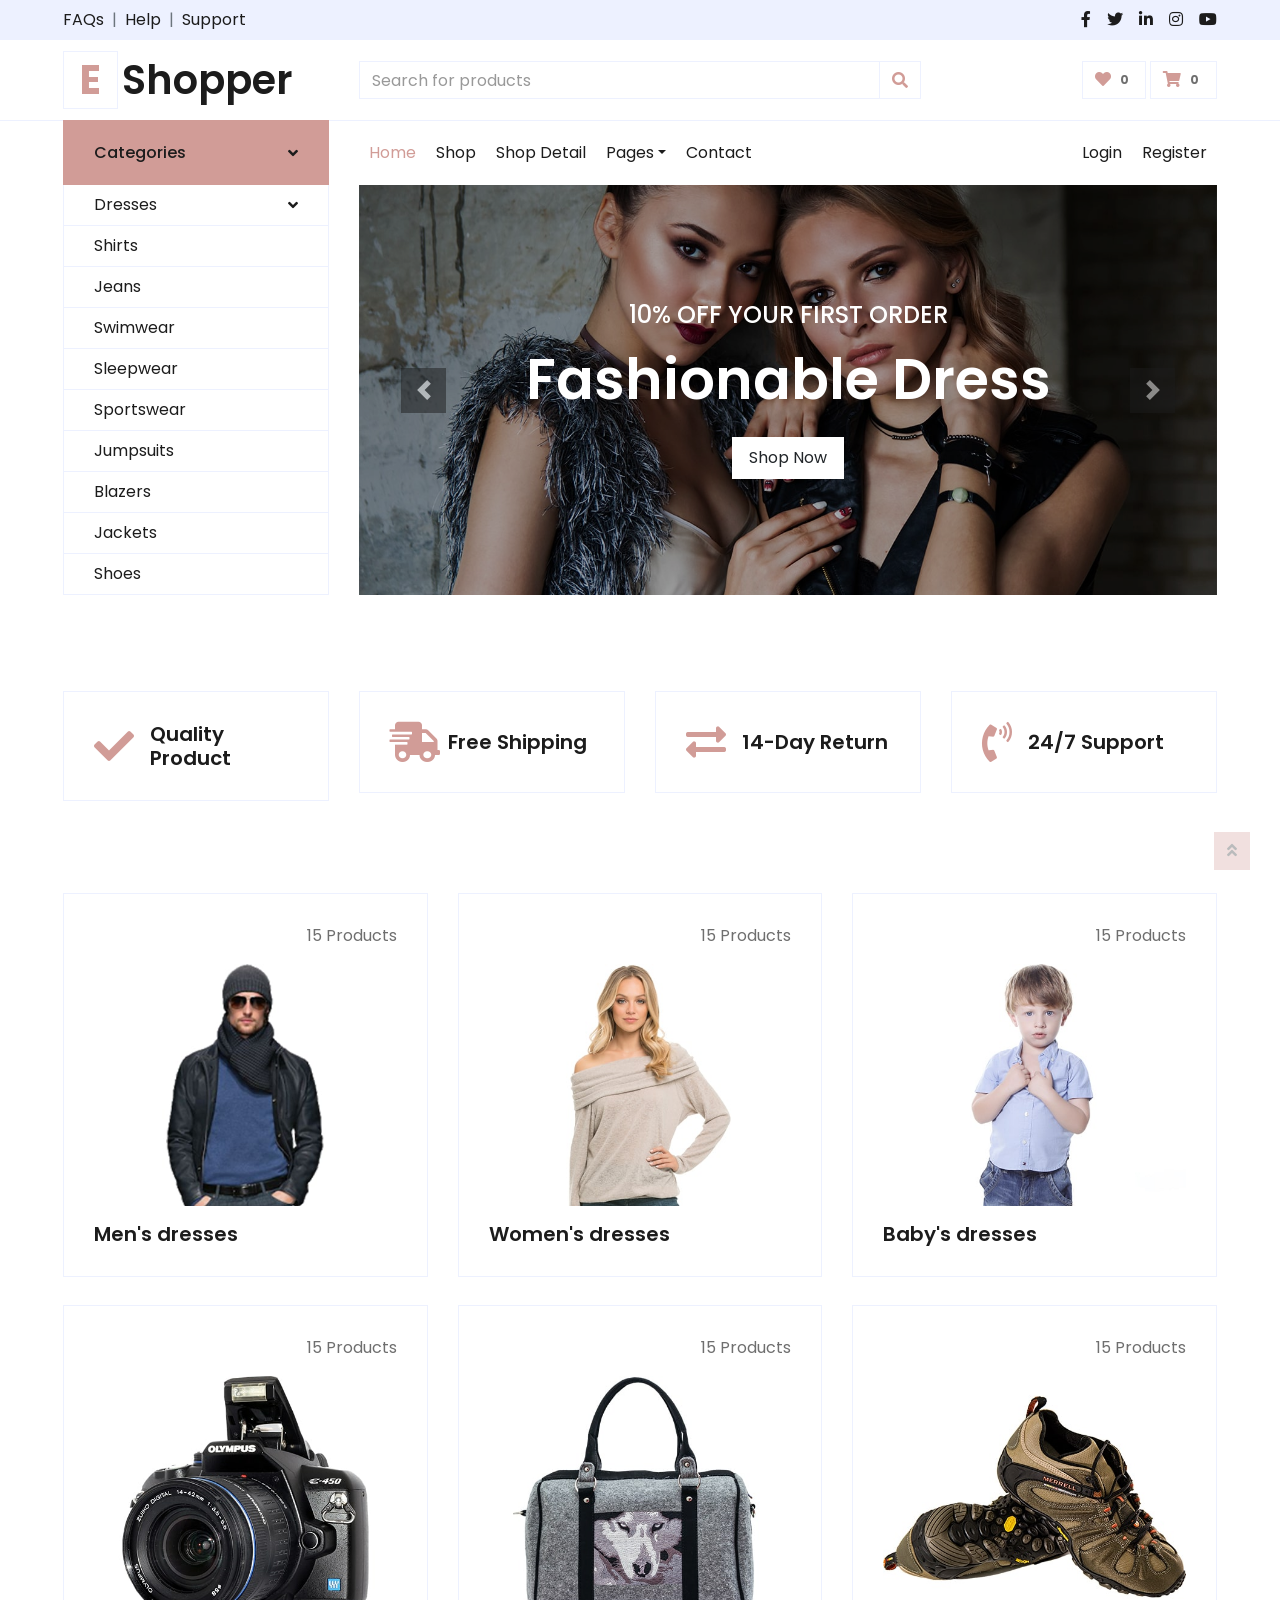
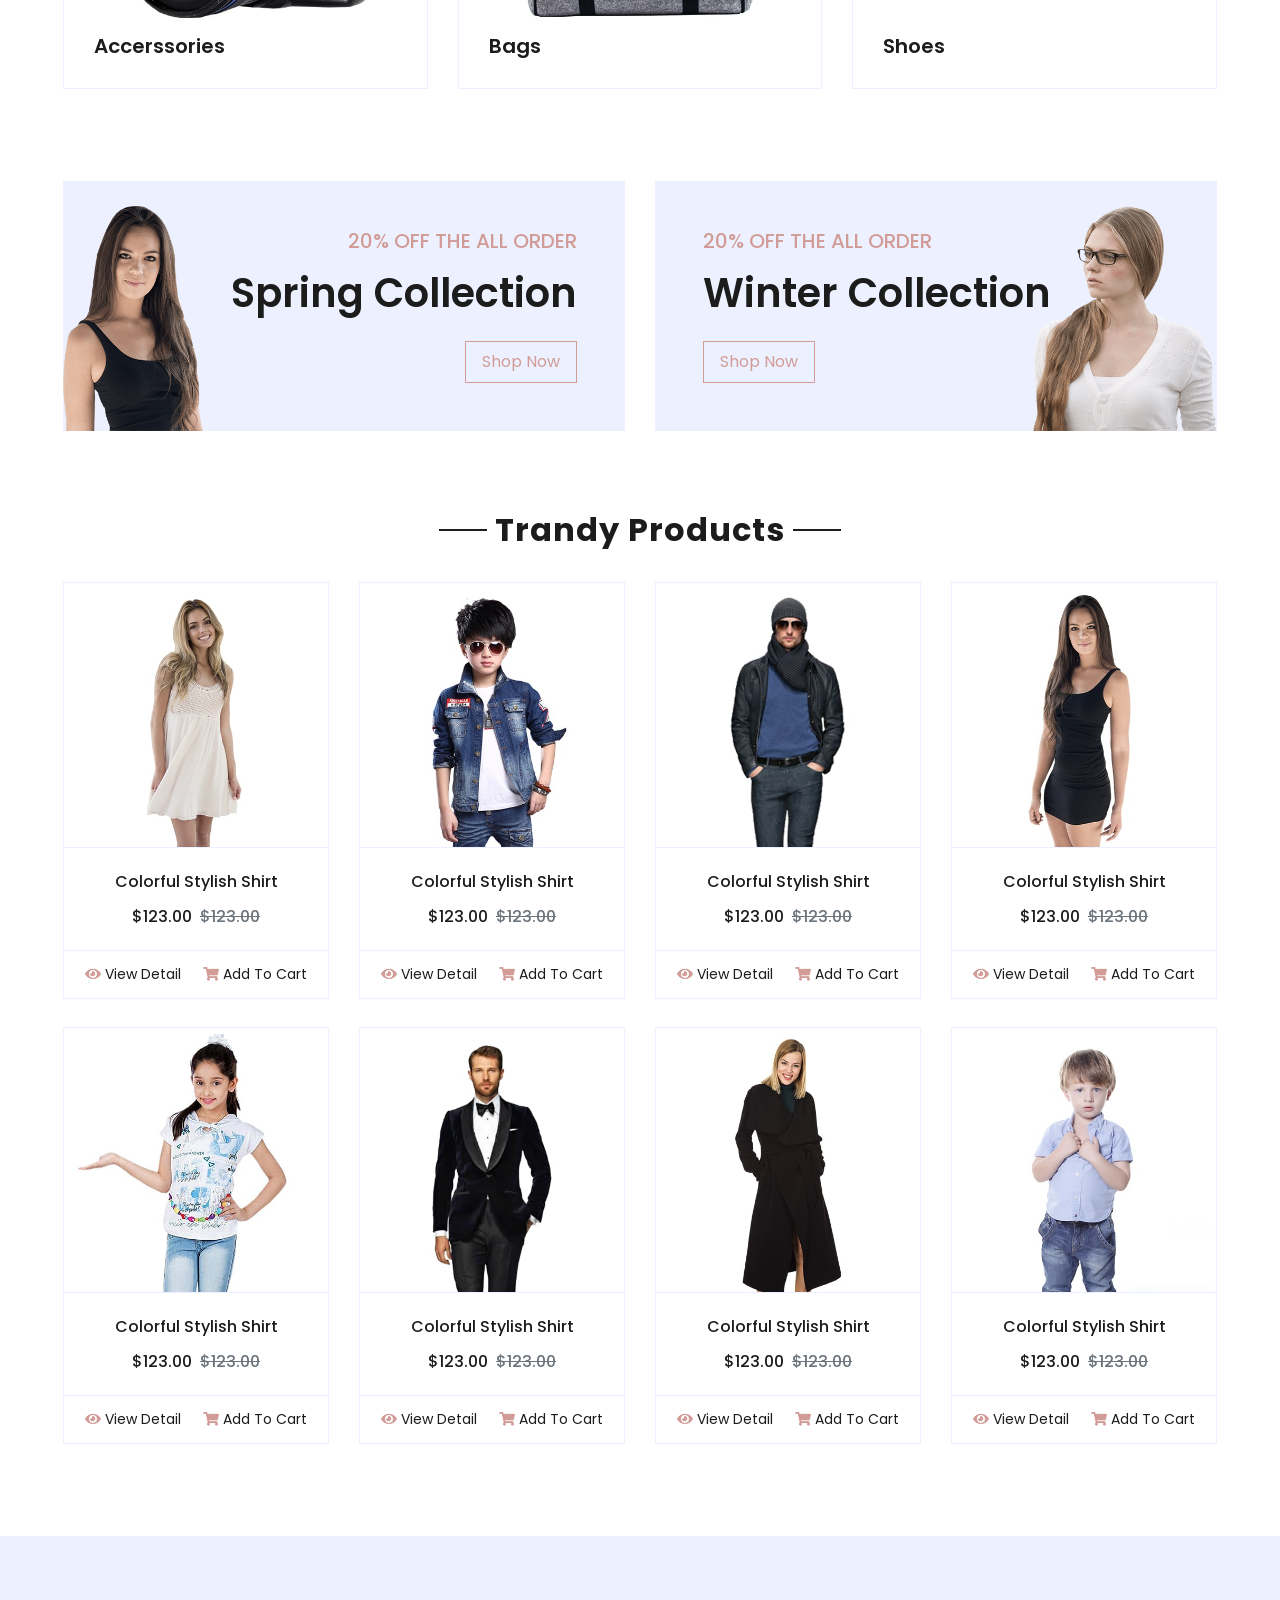
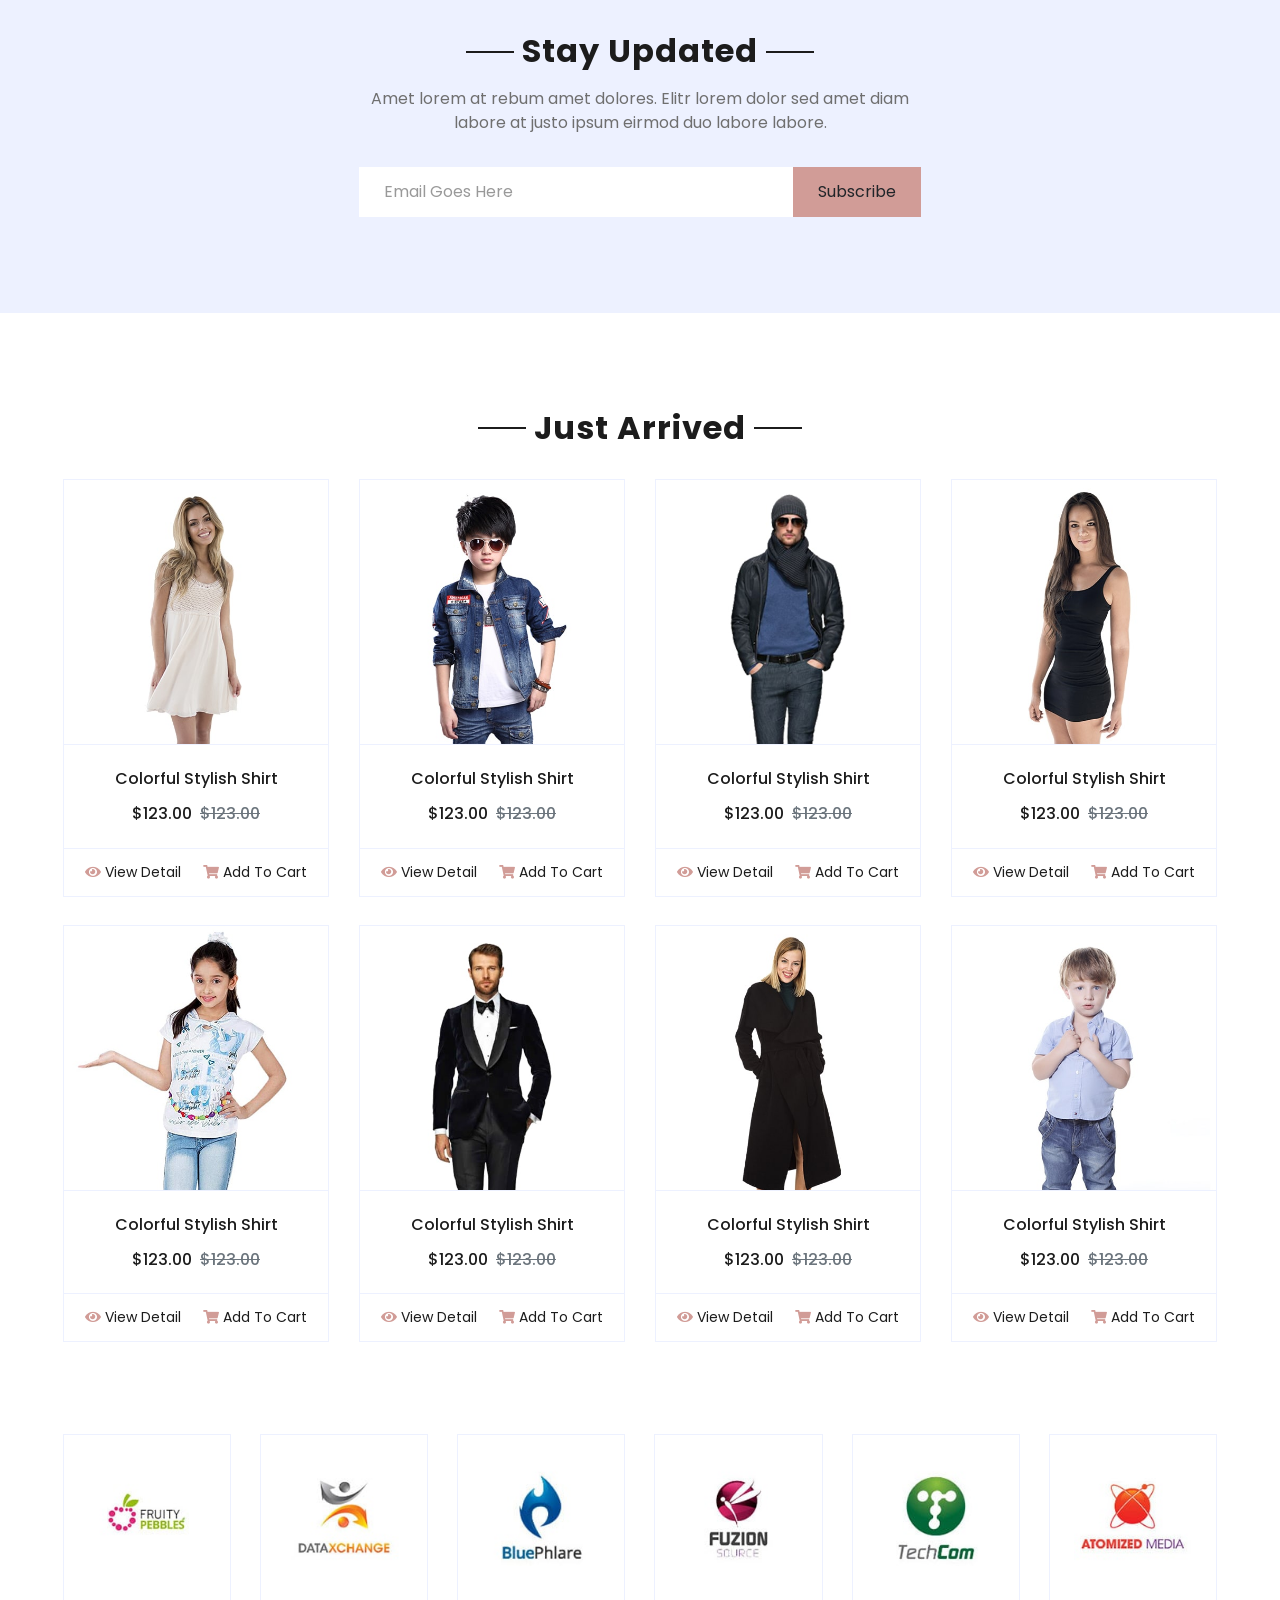
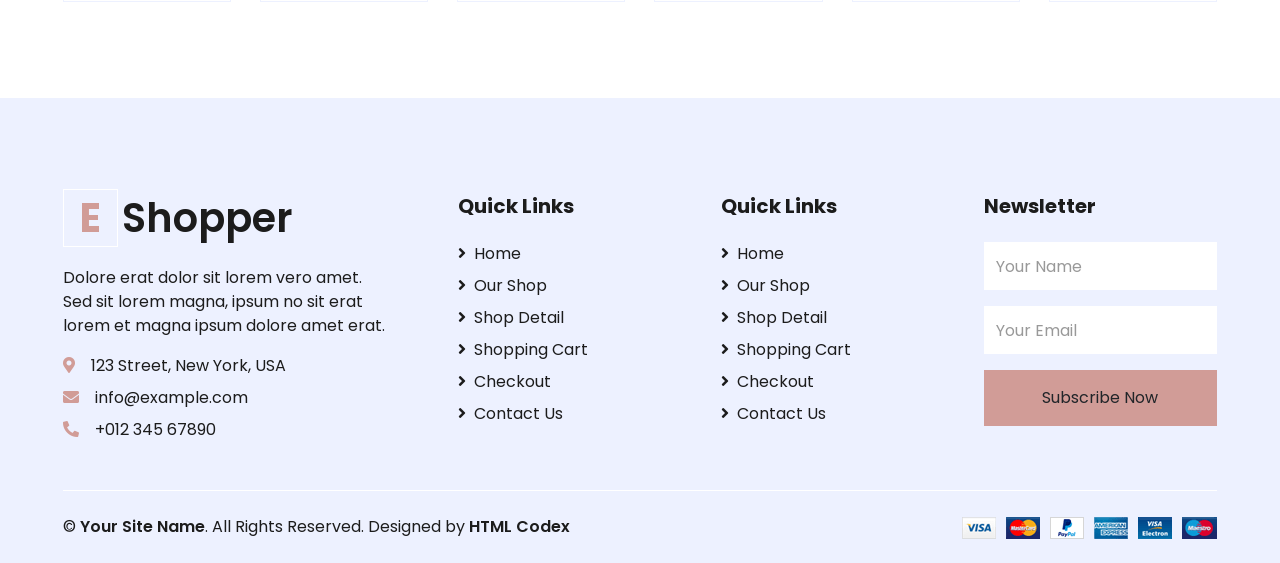
<file: EShopper/index.html>
<!DOCTYPE html>
<html lang="en">
  <head>
    <meta charset="utf-8" />
    <title>EShopper - Bootstrap Shop Template</title>
    <meta content="width=device-width, initial-scale=1.0" name="viewport" />
    <meta content="Free HTML Templates" name="keywords" />
    <meta content="Free HTML Templates" name="description" />

    <!-- Favicon -->
    <link href="img/favicon.ico" rel="icon" />

    <!-- Google Web Fonts -->
    <link rel="preconnect" href="https://fonts.gstatic.com" />
    <link
      href="https://fonts.googleapis.com/css2?family=Poppins:wght@100;200;300;400;500;600;700;800;900&display=swap"
      rel="stylesheet"
    />

    <!-- Font Awesome -->
    <link
      href="https://cdnjs.cloudflare.com/ajax/libs/font-awesome/5.10.0/css/all.min.css"
      rel="stylesheet"
    />

    <!-- Libraries Stylesheet -->
    <link href="lib/owlcarousel/assets/owl.carousel.min.css" rel="stylesheet" />

    <!-- Customized Bootstrap Stylesheet -->
    <link href="css/style.css" rel="stylesheet" />
  </head>

  <body>
    <!-- Topbar Start -->
    <div class="container-fluid">
      <div class="row bg-secondary py-2 px-xl-5">
        <div class="col-lg-6 d-none d-lg-block">
          <div class="d-inline-flex align-items-center">
            <a class="text-dark" href="">FAQs</a>
            <span class="text-muted px-2">|</span>
            <a class="text-dark" href="">Help</a>
            <span class="text-muted px-2">|</span>
            <a class="text-dark" href="">Support</a>
          </div>
        </div>
        <div class="col-lg-6 text-center text-lg-right">
          <div class="d-inline-flex align-items-center">
            <a class="text-dark px-2" href="">
              <i class="fab fa-facebook-f"></i>
            </a>
            <a class="text-dark px-2" href="">
              <i class="fab fa-twitter"></i>
            </a>
            <a class="text-dark px-2" href="">
              <i class="fab fa-linkedin-in"></i>
            </a>
            <a class="text-dark px-2" href="">
              <i class="fab fa-instagram"></i>
            </a>
            <a class="text-dark pl-2" href="">
              <i class="fab fa-youtube"></i>
            </a>
          </div>
        </div>
      </div>
      <div class="row align-items-center py-3 px-xl-5">
        <div class="col-lg-3 d-none d-lg-block">
          <a href="" class="text-decoration-none">
            <h1 class="m-0 display-5 font-weight-semi-bold">
              <span class="text-primary font-weight-bold border px-3 mr-1"
                >E</span
              >Shopper
            </h1>
          </a>
        </div>
        <div class="col-lg-6 col-6 text-left">
          <form action="">
            <div class="input-group">
              <input
                type="text"
                class="form-control"
                placeholder="Search for products"
              />
              <div class="input-group-append">
                <span class="input-group-text bg-transparent text-primary">
                  <i class="fa fa-search"></i>
                </span>
              </div>
            </div>
          </form>
        </div>
        <div class="col-lg-3 col-6 text-right">
          <a href="" class="btn border">
            <i class="fas fa-heart text-primary"></i>
            <span class="badge">0</span>
          </a>
          <a href="" class="btn border">
            <i class="fas fa-shopping-cart text-primary"></i>
            <span class="badge">0</span>
          </a>
        </div>
      </div>
    </div>
    <!-- Topbar End -->

    <!-- Navbar Start -->
    <div class="container-fluid mb-5">
      <div class="row border-top px-xl-5">
        <div class="col-lg-3 d-none d-lg-block">
          <a
            class="btn shadow-none d-flex align-items-center justify-content-between bg-primary text-white w-100"
            data-toggle="collapse"
            href="#navbar-vertical"
            style="height: 65px; margin-top: -1px; padding: 0 30px"
          >
            <h6 class="m-0">Categories</h6>
            <i class="fa fa-angle-down text-dark"></i>
          </a>
          <nav
            class="collapse show navbar navbar-vertical navbar-light align-items-start p-0 border border-top-0 border-bottom-0"
            id="navbar-vertical"
          >
            <div class="navbar-nav w-100 overflow-hidden" style="height: 410px">
              <div class="nav-item dropdown">
                <a href="#" class="nav-link" data-toggle="dropdown"
                  >Dresses <i class="fa fa-angle-down float-right mt-1"></i
                ></a>
                <div
                  class="dropdown-menu position-absolute bg-secondary border-0 rounded-0 w-100 m-0"
                >
                  <a href="" class="dropdown-item">Men's Dresses</a>
                  <a href="" class="dropdown-item">Women's Dresses</a>
                  <a href="" class="dropdown-item">Baby's Dresses</a>
                </div>
              </div>
              <a href="" class="nav-item nav-link">Shirts</a>
              <a href="" class="nav-item nav-link">Jeans</a>
              <a href="" class="nav-item nav-link">Swimwear</a>
              <a href="" class="nav-item nav-link">Sleepwear</a>
              <a href="" class="nav-item nav-link">Sportswear</a>
              <a href="" class="nav-item nav-link">Jumpsuits</a>
              <a href="" class="nav-item nav-link">Blazers</a>
              <a href="" class="nav-item nav-link">Jackets</a>
              <a href="" class="nav-item nav-link">Shoes</a>
            </div>
          </nav>
        </div>
        <div class="col-lg-9">
          <nav
            class="navbar navbar-expand-lg bg-light navbar-light py-3 py-lg-0 px-0"
          >
            <a href="" class="text-decoration-none d-block d-lg-none">
              <h1 class="m-0 display-5 font-weight-semi-bold">
                <span class="text-primary font-weight-bold border px-3 mr-1"
                  >E</span
                >Shopper
              </h1>
            </a>
            <button
              type="button"
              class="navbar-toggler"
              data-toggle="collapse"
              data-target="#navbarCollapse"
            >
              <span class="navbar-toggler-icon"></span>
            </button>
            <div
              class="collapse navbar-collapse justify-content-between"
              id="navbarCollapse"
            >
              <div class="navbar-nav mr-auto py-0">
                <a href="index.html" class="nav-item nav-link active">Home</a>
                <a href="shop.html" class="nav-item nav-link">Shop</a>
                <a href="detail.html" class="nav-item nav-link">Shop Detail</a>
                <div class="nav-item dropdown">
                  <a
                    href="#"
                    class="nav-link dropdown-toggle"
                    data-toggle="dropdown"
                    >Pages</a
                  >
                  <div class="dropdown-menu rounded-0 m-0">
                    <a href="cart.html" class="dropdown-item">Shopping Cart</a>
                    <a href="checkout.html" class="dropdown-item">Checkout</a>
                  </div>
                </div>
                <a href="contact.html" class="nav-item nav-link">Contact</a>
              </div>
              <div class="navbar-nav ml-auto py-0">
                <a href="" class="nav-item nav-link">Login</a>
                <a href="" class="nav-item nav-link">Register</a>
              </div>
            </div>
          </nav>
          <div id="header-carousel" class="carousel slide" data-ride="carousel">
            <div class="carousel-inner">
              <div class="carousel-item active" style="height: 410px">
                <img class="img-fluid" src="img/carousel-1.jpg" alt="Image" />
                <div
                  class="carousel-caption d-flex flex-column align-items-center justify-content-center"
                >
                  <div class="p-3" style="max-width: 700px">
                    <h4
                      class="text-light text-uppercase font-weight-medium mb-3"
                    >
                      10% Off Your First Order
                    </h4>
                    <h3 class="display-4 text-white font-weight-semi-bold mb-4">
                      Fashionable Dress
                    </h3>
                    <a href="" class="btn btn-light py-2 px-3">Shop Now</a>
                  </div>
                </div>
              </div>
              <div class="carousel-item" style="height: 410px">
                <img class="img-fluid" src="img/carousel-2.jpg" alt="Image" />
                <div
                  class="carousel-caption d-flex flex-column align-items-center justify-content-center"
                >
                  <div class="p-3" style="max-width: 700px">
                    <h4
                      class="text-light text-uppercase font-weight-medium mb-3"
                    >
                      10% Off Your First Order
                    </h4>
                    <h3 class="display-4 text-white font-weight-semi-bold mb-4">
                      Reasonable Price
                    </h3>
                    <a href="" class="btn btn-light py-2 px-3">Shop Now</a>
                  </div>
                </div>
              </div>
            </div>
            <a
              class="carousel-control-prev"
              href="#header-carousel"
              data-slide="prev"
            >
              <div class="btn btn-dark" style="width: 45px; height: 45px">
                <span class="carousel-control-prev-icon mb-n2"></span>
              </div>
            </a>
            <a
              class="carousel-control-next"
              href="#header-carousel"
              data-slide="next"
            >
              <div class="btn btn-dark" style="width: 45px; height: 45px">
                <span class="carousel-control-next-icon mb-n2"></span>
              </div>
            </a>
          </div>
        </div>
      </div>
    </div>
    <!-- Navbar End -->

    <!-- Featured Start -->
    <div class="container-fluid pt-5">
      <div class="row px-xl-5 pb-3">
        <div class="col-lg-3 col-md-6 col-sm-12 pb-1">
          <div
            class="d-flex align-items-center border mb-4"
            style="padding: 30px"
          >
            <h1 class="fa fa-check text-primary m-0 mr-3"></h1>
            <h5 class="font-weight-semi-bold m-0">Quality Product</h5>
          </div>
        </div>
        <div class="col-lg-3 col-md-6 col-sm-12 pb-1">
          <div
            class="d-flex align-items-center border mb-4"
            style="padding: 30px"
          >
            <h1 class="fa fa-shipping-fast text-primary m-0 mr-2"></h1>
            <h5 class="font-weight-semi-bold m-0">Free Shipping</h5>
          </div>
        </div>
        <div class="col-lg-3 col-md-6 col-sm-12 pb-1">
          <div
            class="d-flex align-items-center border mb-4"
            style="padding: 30px"
          >
            <h1 class="fas fa-exchange-alt text-primary m-0 mr-3"></h1>
            <h5 class="font-weight-semi-bold m-0">14-Day Return</h5>
          </div>
        </div>
        <div class="col-lg-3 col-md-6 col-sm-12 pb-1">
          <div
            class="d-flex align-items-center border mb-4"
            style="padding: 30px"
          >
            <h1 class="fa fa-phone-volume text-primary m-0 mr-3"></h1>
            <h5 class="font-weight-semi-bold m-0">24/7 Support</h5>
          </div>
        </div>
      </div>
    </div>
    <!-- Featured End -->

    <!-- Categories Start -->
    <div class="container-fluid pt-5">
      <div class="row px-xl-5 pb-3">
        <div class="col-lg-4 col-md-6 pb-1">
          <div
            class="cat-item d-flex flex-column border mb-4"
            style="padding: 30px"
          >
            <p class="text-right">15 Products</p>
            <a href="" class="cat-img position-relative overflow-hidden mb-3">
              <img class="img-fluid" src="img/cat-1.jpg" alt="" />
            </a>
            <h5 class="font-weight-semi-bold m-0">Men's dresses</h5>
          </div>
        </div>
        <div class="col-lg-4 col-md-6 pb-1">
          <div
            class="cat-item d-flex flex-column border mb-4"
            style="padding: 30px"
          >
            <p class="text-right">15 Products</p>
            <a href="" class="cat-img position-relative overflow-hidden mb-3">
              <img class="img-fluid" src="img/cat-2.jpg" alt="" />
            </a>
            <h5 class="font-weight-semi-bold m-0">Women's dresses</h5>
          </div>
        </div>
        <div class="col-lg-4 col-md-6 pb-1">
          <div
            class="cat-item d-flex flex-column border mb-4"
            style="padding: 30px"
          >
            <p class="text-right">15 Products</p>
            <a href="" class="cat-img position-relative overflow-hidden mb-3">
              <img class="img-fluid" src="img/cat-3.jpg" alt="" />
            </a>
            <h5 class="font-weight-semi-bold m-0">Baby's dresses</h5>
          </div>
        </div>
        <div class="col-lg-4 col-md-6 pb-1">
          <div
            class="cat-item d-flex flex-column border mb-4"
            style="padding: 30px"
          >
            <p class="text-right">15 Products</p>
            <a href="" class="cat-img position-relative overflow-hidden mb-3">
              <img class="img-fluid" src="img/cat-4.jpg" alt="" />
            </a>
            <h5 class="font-weight-semi-bold m-0">Accerssories</h5>
          </div>
        </div>
        <div class="col-lg-4 col-md-6 pb-1">
          <div
            class="cat-item d-flex flex-column border mb-4"
            style="padding: 30px"
          >
            <p class="text-right">15 Products</p>
            <a href="" class="cat-img position-relative overflow-hidden mb-3">
              <img class="img-fluid" src="img/cat-5.jpg" alt="" />
            </a>
            <h5 class="font-weight-semi-bold m-0">Bags</h5>
          </div>
        </div>
        <div class="col-lg-4 col-md-6 pb-1">
          <div
            class="cat-item d-flex flex-column border mb-4"
            style="padding: 30px"
          >
            <p class="text-right">15 Products</p>
            <a href="" class="cat-img position-relative overflow-hidden mb-3">
              <img class="img-fluid" src="img/cat-6.jpg" alt="" />
            </a>
            <h5 class="font-weight-semi-bold m-0">Shoes</h5>
          </div>
        </div>
      </div>
    </div>
    <!-- Categories End -->

    <!-- Offer Start -->
    <div class="container-fluid offer pt-5">
      <div class="row px-xl-5">
        <div class="col-md-6 pb-4">
          <div
            class="position-relative bg-secondary text-center text-md-right text-white mb-2 py-5 px-5"
          >
            <img src="img/offer-1.png" alt="" />
            <div class="position-relative" style="z-index: 1">
              <h5 class="text-uppercase text-primary mb-3">
                20% off the all order
              </h5>
              <h1 class="mb-4 font-weight-semi-bold">Spring Collection</h1>
              <a href="" class="btn btn-outline-primary py-md-2 px-md-3"
                >Shop Now</a
              >
            </div>
          </div>
        </div>
        <div class="col-md-6 pb-4">
          <div
            class="position-relative bg-secondary text-center text-md-left text-white mb-2 py-5 px-5"
          >
            <img src="img/offer-2.png" alt="" />
            <div class="position-relative" style="z-index: 1">
              <h5 class="text-uppercase text-primary mb-3">
                20% off the all order
              </h5>
              <h1 class="mb-4 font-weight-semi-bold">Winter Collection</h1>
              <a href="" class="btn btn-outline-primary py-md-2 px-md-3"
                >Shop Now</a
              >
            </div>
          </div>
        </div>
      </div>
    </div>
    <!-- Offer End -->

    <!-- Products Start -->
    <div class="container-fluid pt-5">
      <div class="text-center mb-4">
        <h2 class="section-title px-5">
          <span class="px-2">Trandy Products</span>
        </h2>
      </div>
      <div class="row px-xl-5 pb-3">
        <div class="col-lg-3 col-md-6 col-sm-12 pb-1">
          <div class="card product-item border-0 mb-4">
            <div
              class="card-header product-img position-relative overflow-hidden bg-transparent border p-0"
            >
              <img class="img-fluid w-100" src="img/product-1.jpg" alt="" />
            </div>
            <div
              class="card-body border-left border-right text-center p-0 pt-4 pb-3"
            >
              <h6 class="text-truncate mb-3">Colorful Stylish Shirt</h6>
              <div class="d-flex justify-content-center">
                <h6>$123.00</h6>
                <h6 class="text-muted ml-2"><del>$123.00</del></h6>
              </div>
            </div>
            <div
              class="card-footer d-flex justify-content-between bg-light border"
            >
              <a href="" class="btn btn-sm text-dark p-0"
                ><i class="fas fa-eye text-primary mr-1"></i>View Detail</a
              >
              <a href="" class="btn btn-sm text-dark p-0"
                ><i class="fas fa-shopping-cart text-primary mr-1"></i>Add To
                Cart</a
              >
            </div>
          </div>
        </div>
        <div class="col-lg-3 col-md-6 col-sm-12 pb-1">
          <div class="card product-item border-0 mb-4">
            <div
              class="card-header product-img position-relative overflow-hidden bg-transparent border p-0"
            >
              <img class="img-fluid w-100" src="img/product-2.jpg" alt="" />
            </div>
            <div
              class="card-body border-left border-right text-center p-0 pt-4 pb-3"
            >
              <h6 class="text-truncate mb-3">Colorful Stylish Shirt</h6>
              <div class="d-flex justify-content-center">
                <h6>$123.00</h6>
                <h6 class="text-muted ml-2"><del>$123.00</del></h6>
              </div>
            </div>
            <div
              class="card-footer d-flex justify-content-between bg-light border"
            >
              <a href="" class="btn btn-sm text-dark p-0"
                ><i class="fas fa-eye text-primary mr-1"></i>View Detail</a
              >
              <a href="" class="btn btn-sm text-dark p-0"
                ><i class="fas fa-shopping-cart text-primary mr-1"></i>Add To
                Cart</a
              >
            </div>
          </div>
        </div>
        <div class="col-lg-3 col-md-6 col-sm-12 pb-1">
          <div class="card product-item border-0 mb-4">
            <div
              class="card-header product-img position-relative overflow-hidden bg-transparent border p-0"
            >
              <img class="img-fluid w-100" src="img/product-3.jpg" alt="" />
            </div>
            <div
              class="card-body border-left border-right text-center p-0 pt-4 pb-3"
            >
              <h6 class="text-truncate mb-3">Colorful Stylish Shirt</h6>
              <div class="d-flex justify-content-center">
                <h6>$123.00</h6>
                <h6 class="text-muted ml-2"><del>$123.00</del></h6>
              </div>
            </div>
            <div
              class="card-footer d-flex justify-content-between bg-light border"
            >
              <a href="" class="btn btn-sm text-dark p-0"
                ><i class="fas fa-eye text-primary mr-1"></i>View Detail</a
              >
              <a href="" class="btn btn-sm text-dark p-0"
                ><i class="fas fa-shopping-cart text-primary mr-1"></i>Add To
                Cart</a
              >
            </div>
          </div>
        </div>
        <div class="col-lg-3 col-md-6 col-sm-12 pb-1">
          <div class="card product-item border-0 mb-4">
            <div
              class="card-header product-img position-relative overflow-hidden bg-transparent border p-0"
            >
              <img class="img-fluid w-100" src="img/product-4.jpg" alt="" />
            </div>
            <div
              class="card-body border-left border-right text-center p-0 pt-4 pb-3"
            >
              <h6 class="text-truncate mb-3">Colorful Stylish Shirt</h6>
              <div class="d-flex justify-content-center">
                <h6>$123.00</h6>
                <h6 class="text-muted ml-2"><del>$123.00</del></h6>
              </div>
            </div>
            <div
              class="card-footer d-flex justify-content-between bg-light border"
            >
              <a href="" class="btn btn-sm text-dark p-0"
                ><i class="fas fa-eye text-primary mr-1"></i>View Detail</a
              >
              <a href="" class="btn btn-sm text-dark p-0"
                ><i class="fas fa-shopping-cart text-primary mr-1"></i>Add To
                Cart</a
              >
            </div>
          </div>
        </div>
        <div class="col-lg-3 col-md-6 col-sm-12 pb-1">
          <div class="card product-item border-0 mb-4">
            <div
              class="card-header product-img position-relative overflow-hidden bg-transparent border p-0"
            >
              <img class="img-fluid w-100" src="img/product-5.jpg" alt="" />
            </div>
            <div
              class="card-body border-left border-right text-center p-0 pt-4 pb-3"
            >
              <h6 class="text-truncate mb-3">Colorful Stylish Shirt</h6>
              <div class="d-flex justify-content-center">
                <h6>$123.00</h6>
                <h6 class="text-muted ml-2"><del>$123.00</del></h6>
              </div>
            </div>
            <div
              class="card-footer d-flex justify-content-between bg-light border"
            >
              <a href="" class="btn btn-sm text-dark p-0"
                ><i class="fas fa-eye text-primary mr-1"></i>View Detail</a
              >
              <a href="" class="btn btn-sm text-dark p-0"
                ><i class="fas fa-shopping-cart text-primary mr-1"></i>Add To
                Cart</a
              >
            </div>
          </div>
        </div>
        <div class="col-lg-3 col-md-6 col-sm-12 pb-1">
          <div class="card product-item border-0 mb-4">
            <div
              class="card-header product-img position-relative overflow-hidden bg-transparent border p-0"
            >
              <img class="img-fluid w-100" src="img/product-6.jpg" alt="" />
            </div>
            <div
              class="card-body border-left border-right text-center p-0 pt-4 pb-3"
            >
              <h6 class="text-truncate mb-3">Colorful Stylish Shirt</h6>
              <div class="d-flex justify-content-center">
                <h6>$123.00</h6>
                <h6 class="text-muted ml-2"><del>$123.00</del></h6>
              </div>
            </div>
            <div
              class="card-footer d-flex justify-content-between bg-light border"
            >
              <a href="" class="btn btn-sm text-dark p-0"
                ><i class="fas fa-eye text-primary mr-1"></i>View Detail</a
              >
              <a href="" class="btn btn-sm text-dark p-0"
                ><i class="fas fa-shopping-cart text-primary mr-1"></i>Add To
                Cart</a
              >
            </div>
          </div>
        </div>
        <div class="col-lg-3 col-md-6 col-sm-12 pb-1">
          <div class="card product-item border-0 mb-4">
            <div
              class="card-header product-img position-relative overflow-hidden bg-transparent border p-0"
            >
              <img class="img-fluid w-100" src="img/product-7.jpg" alt="" />
            </div>
            <div
              class="card-body border-left border-right text-center p-0 pt-4 pb-3"
            >
              <h6 class="text-truncate mb-3">Colorful Stylish Shirt</h6>
              <div class="d-flex justify-content-center">
                <h6>$123.00</h6>
                <h6 class="text-muted ml-2"><del>$123.00</del></h6>
              </div>
            </div>
            <div
              class="card-footer d-flex justify-content-between bg-light border"
            >
              <a href="" class="btn btn-sm text-dark p-0"
                ><i class="fas fa-eye text-primary mr-1"></i>View Detail</a
              >
              <a href="" class="btn btn-sm text-dark p-0"
                ><i class="fas fa-shopping-cart text-primary mr-1"></i>Add To
                Cart</a
              >
            </div>
          </div>
        </div>
        <div class="col-lg-3 col-md-6 col-sm-12 pb-1">
          <div class="card product-item border-0 mb-4">
            <div
              class="card-header product-img position-relative overflow-hidden bg-transparent border p-0"
            >
              <img class="img-fluid w-100" src="img/product-8.jpg" alt="" />
            </div>
            <div
              class="card-body border-left border-right text-center p-0 pt-4 pb-3"
            >
              <h6 class="text-truncate mb-3">Colorful Stylish Shirt</h6>
              <div class="d-flex justify-content-center">
                <h6>$123.00</h6>
                <h6 class="text-muted ml-2"><del>$123.00</del></h6>
              </div>
            </div>
            <div
              class="card-footer d-flex justify-content-between bg-light border"
            >
              <a href="" class="btn btn-sm text-dark p-0"
                ><i class="fas fa-eye text-primary mr-1"></i>View Detail</a
              >
              <a href="" class="btn btn-sm text-dark p-0"
                ><i class="fas fa-shopping-cart text-primary mr-1"></i>Add To
                Cart</a
              >
            </div>
          </div>
        </div>
      </div>
    </div>
    <!-- Products End -->

    <!-- Subscribe Start -->
    <div class="container-fluid bg-secondary my-5">
      <div class="row justify-content-md-center py-5 px-xl-5">
        <div class="col-md-6 col-12 py-5">
          <div class="text-center mb-2 pb-2">
            <h2 class="section-title px-5 mb-3">
              <span class="bg-secondary px-2">Stay Updated</span>
            </h2>
            <p>
              Amet lorem at rebum amet dolores. Elitr lorem dolor sed amet diam
              labore at justo ipsum eirmod duo labore labore.
            </p>
          </div>
          <form action="">
            <div class="input-group">
              <input
                type="text"
                class="form-control border-white p-4"
                placeholder="Email Goes Here"
              />
              <div class="input-group-append">
                <button class="btn btn-primary px-4">Subscribe</button>
              </div>
            </div>
          </form>
        </div>
      </div>
    </div>
    <!-- Subscribe End -->

    <!-- Products Start -->
    <div class="container-fluid pt-5">
      <div class="text-center mb-4">
        <h2 class="section-title px-5">
          <span class="px-2">Just Arrived</span>
        </h2>
      </div>
      <div class="row px-xl-5 pb-3">
        <div class="col-lg-3 col-md-6 col-sm-12 pb-1">
          <div class="card product-item border-0 mb-4">
            <div
              class="card-header product-img position-relative overflow-hidden bg-transparent border p-0"
            >
              <img class="img-fluid w-100" src="img/product-1.jpg" alt="" />
            </div>
            <div
              class="card-body border-left border-right text-center p-0 pt-4 pb-3"
            >
              <h6 class="text-truncate mb-3">Colorful Stylish Shirt</h6>
              <div class="d-flex justify-content-center">
                <h6>$123.00</h6>
                <h6 class="text-muted ml-2"><del>$123.00</del></h6>
              </div>
            </div>
            <div
              class="card-footer d-flex justify-content-between bg-light border"
            >
              <a href="" class="btn btn-sm text-dark p-0"
                ><i class="fas fa-eye text-primary mr-1"></i>View Detail</a
              >
              <a href="" class="btn btn-sm text-dark p-0"
                ><i class="fas fa-shopping-cart text-primary mr-1"></i>Add To
                Cart</a
              >
            </div>
          </div>
        </div>
        <div class="col-lg-3 col-md-6 col-sm-12 pb-1">
          <div class="card product-item border-0 mb-4">
            <div
              class="card-header product-img position-relative overflow-hidden bg-transparent border p-0"
            >
              <img class="img-fluid w-100" src="img/product-2.jpg" alt="" />
            </div>
            <div
              class="card-body border-left border-right text-center p-0 pt-4 pb-3"
            >
              <h6 class="text-truncate mb-3">Colorful Stylish Shirt</h6>
              <div class="d-flex justify-content-center">
                <h6>$123.00</h6>
                <h6 class="text-muted ml-2"><del>$123.00</del></h6>
              </div>
            </div>
            <div
              class="card-footer d-flex justify-content-between bg-light border"
            >
              <a href="" class="btn btn-sm text-dark p-0"
                ><i class="fas fa-eye text-primary mr-1"></i>View Detail</a
              >
              <a href="" class="btn btn-sm text-dark p-0"
                ><i class="fas fa-shopping-cart text-primary mr-1"></i>Add To
                Cart</a
              >
            </div>
          </div>
        </div>
        <div class="col-lg-3 col-md-6 col-sm-12 pb-1">
          <div class="card product-item border-0 mb-4">
            <div
              class="card-header product-img position-relative overflow-hidden bg-transparent border p-0"
            >
              <img class="img-fluid w-100" src="img/product-3.jpg" alt="" />
            </div>
            <div
              class="card-body border-left border-right text-center p-0 pt-4 pb-3"
            >
              <h6 class="text-truncate mb-3">Colorful Stylish Shirt</h6>
              <div class="d-flex justify-content-center">
                <h6>$123.00</h6>
                <h6 class="text-muted ml-2"><del>$123.00</del></h6>
              </div>
            </div>
            <div
              class="card-footer d-flex justify-content-between bg-light border"
            >
              <a href="" class="btn btn-sm text-dark p-0"
                ><i class="fas fa-eye text-primary mr-1"></i>View Detail</a
              >
              <a href="" class="btn btn-sm text-dark p-0"
                ><i class="fas fa-shopping-cart text-primary mr-1"></i>Add To
                Cart</a
              >
            </div>
          </div>
        </div>
        <div class="col-lg-3 col-md-6 col-sm-12 pb-1">
          <div class="card product-item border-0 mb-4">
            <div
              class="card-header product-img position-relative overflow-hidden bg-transparent border p-0"
            >
              <img class="img-fluid w-100" src="img/product-4.jpg" alt="" />
            </div>
            <div
              class="card-body border-left border-right text-center p-0 pt-4 pb-3"
            >
              <h6 class="text-truncate mb-3">Colorful Stylish Shirt</h6>
              <div class="d-flex justify-content-center">
                <h6>$123.00</h6>
                <h6 class="text-muted ml-2"><del>$123.00</del></h6>
              </div>
            </div>
            <div
              class="card-footer d-flex justify-content-between bg-light border"
            >
              <a href="" class="btn btn-sm text-dark p-0"
                ><i class="fas fa-eye text-primary mr-1"></i>View Detail</a
              >
              <a href="" class="btn btn-sm text-dark p-0"
                ><i class="fas fa-shopping-cart text-primary mr-1"></i>Add To
                Cart</a
              >
            </div>
          </div>
        </div>
        <div class="col-lg-3 col-md-6 col-sm-12 pb-1">
          <div class="card product-item border-0 mb-4">
            <div
              class="card-header product-img position-relative overflow-hidden bg-transparent border p-0"
            >
              <img class="img-fluid w-100" src="img/product-5.jpg" alt="" />
            </div>
            <div
              class="card-body border-left border-right text-center p-0 pt-4 pb-3"
            >
              <h6 class="text-truncate mb-3">Colorful Stylish Shirt</h6>
              <div class="d-flex justify-content-center">
                <h6>$123.00</h6>
                <h6 class="text-muted ml-2"><del>$123.00</del></h6>
              </div>
            </div>
            <div
              class="card-footer d-flex justify-content-between bg-light border"
            >
              <a href="" class="btn btn-sm text-dark p-0"
                ><i class="fas fa-eye text-primary mr-1"></i>View Detail</a
              >
              <a href="" class="btn btn-sm text-dark p-0"
                ><i class="fas fa-shopping-cart text-primary mr-1"></i>Add To
                Cart</a
              >
            </div>
          </div>
        </div>
        <div class="col-lg-3 col-md-6 col-sm-12 pb-1">
          <div class="card product-item border-0 mb-4">
            <div
              class="card-header product-img position-relative overflow-hidden bg-transparent border p-0"
            >
              <img class="img-fluid w-100" src="img/product-6.jpg" alt="" />
            </div>
            <div
              class="card-body border-left border-right text-center p-0 pt-4 pb-3"
            >
              <h6 class="text-truncate mb-3">Colorful Stylish Shirt</h6>
              <div class="d-flex justify-content-center">
                <h6>$123.00</h6>
                <h6 class="text-muted ml-2"><del>$123.00</del></h6>
              </div>
            </div>
            <div
              class="card-footer d-flex justify-content-between bg-light border"
            >
              <a href="" class="btn btn-sm text-dark p-0"
                ><i class="fas fa-eye text-primary mr-1"></i>View Detail</a
              >
              <a href="" class="btn btn-sm text-dark p-0"
                ><i class="fas fa-shopping-cart text-primary mr-1"></i>Add To
                Cart</a
              >
            </div>
          </div>
        </div>
        <div class="col-lg-3 col-md-6 col-sm-12 pb-1">
          <div class="card product-item border-0 mb-4">
            <div
              class="card-header product-img position-relative overflow-hidden bg-transparent border p-0"
            >
              <img class="img-fluid w-100" src="img/product-7.jpg" alt="" />
            </div>
            <div
              class="card-body border-left border-right text-center p-0 pt-4 pb-3"
            >
              <h6 class="text-truncate mb-3">Colorful Stylish Shirt</h6>
              <div class="d-flex justify-content-center">
                <h6>$123.00</h6>
                <h6 class="text-muted ml-2"><del>$123.00</del></h6>
              </div>
            </div>
            <div
              class="card-footer d-flex justify-content-between bg-light border"
            >
              <a href="" class="btn btn-sm text-dark p-0"
                ><i class="fas fa-eye text-primary mr-1"></i>View Detail</a
              >
              <a href="" class="btn btn-sm text-dark p-0"
                ><i class="fas fa-shopping-cart text-primary mr-1"></i>Add To
                Cart</a
              >
            </div>
          </div>
        </div>
        <div class="col-lg-3 col-md-6 col-sm-12 pb-1">
          <div class="card product-item border-0 mb-4">
            <div
              class="card-header product-img position-relative overflow-hidden bg-transparent border p-0"
            >
              <img class="img-fluid w-100" src="img/product-8.jpg" alt="" />
            </div>
            <div
              class="card-body border-left border-right text-center p-0 pt-4 pb-3"
            >
              <h6 class="text-truncate mb-3">Colorful Stylish Shirt</h6>
              <div class="d-flex justify-content-center">
                <h6>$123.00</h6>
                <h6 class="text-muted ml-2"><del>$123.00</del></h6>
              </div>
            </div>
            <div
              class="card-footer d-flex justify-content-between bg-light border"
            >
              <a href="" class="btn btn-sm text-dark p-0"
                ><i class="fas fa-eye text-primary mr-1"></i>View Detail</a
              >
              <a href="" class="btn btn-sm text-dark p-0"
                ><i class="fas fa-shopping-cart text-primary mr-1"></i>Add To
                Cart</a
              >
            </div>
          </div>
        </div>
      </div>
    </div>
    <!-- Products End -->

    <!-- Vendor Start -->
    <div class="container-fluid py-5">
      <div class="row px-xl-5">
        <div class="col">
          <div class="owl-carousel vendor-carousel">
            <div class="vendor-item border p-4">
              <img src="img/vendor-1.jpg" alt="" />
            </div>
            <div class="vendor-item border p-4">
              <img src="img/vendor-2.jpg" alt="" />
            </div>
            <div class="vendor-item border p-4">
              <img src="img/vendor-3.jpg" alt="" />
            </div>
            <div class="vendor-item border p-4">
              <img src="img/vendor-4.jpg" alt="" />
            </div>
            <div class="vendor-item border p-4">
              <img src="img/vendor-5.jpg" alt="" />
            </div>
            <div class="vendor-item border p-4">
              <img src="img/vendor-6.jpg" alt="" />
            </div>
            <div class="vendor-item border p-4">
              <img src="img/vendor-7.jpg" alt="" />
            </div>
            <div class="vendor-item border p-4">
              <img src="img/vendor-8.jpg" alt="" />
            </div>
          </div>
        </div>
      </div>
    </div>
    <!-- Vendor End -->

    <!-- Footer Start -->
    <div class="container-fluid bg-secondary text-dark mt-5 pt-5">
      <div class="row px-xl-5 pt-5">
        <div class="col-lg-4 col-md-12 mb-5 pr-3 pr-xl-5">
          <a href="" class="text-decoration-none">
            <h1 class="mb-4 display-5 font-weight-semi-bold">
              <span
                class="text-primary font-weight-bold border border-white px-3 mr-1"
                >E</span
              >Shopper
            </h1>
          </a>
          <p>
            Dolore erat dolor sit lorem vero amet. Sed sit lorem magna, ipsum no
            sit erat lorem et magna ipsum dolore amet erat.
          </p>
          <p class="mb-2">
            <i class="fa fa-map-marker-alt text-primary mr-3"></i>123 Street,
            New York, USA
          </p>
          <p class="mb-2">
            <i class="fa fa-envelope text-primary mr-3"></i>info@example.com
          </p>
          <p class="mb-0">
            <i class="fa fa-phone-alt text-primary mr-3"></i>+012 345 67890
          </p>
        </div>
        <div class="col-lg-8 col-md-12">
          <div class="row">
            <div class="col-md-4 mb-5">
              <h5 class="font-weight-bold text-dark mb-4">Quick Links</h5>
              <div class="d-flex flex-column justify-content-start">
                <a class="text-dark mb-2" href="index.html"
                  ><i class="fa fa-angle-right mr-2"></i>Home</a
                >
                <a class="text-dark mb-2" href="shop.html"
                  ><i class="fa fa-angle-right mr-2"></i>Our Shop</a
                >
                <a class="text-dark mb-2" href="detail.html"
                  ><i class="fa fa-angle-right mr-2"></i>Shop Detail</a
                >
                <a class="text-dark mb-2" href="cart.html"
                  ><i class="fa fa-angle-right mr-2"></i>Shopping Cart</a
                >
                <a class="text-dark mb-2" href="checkout.html"
                  ><i class="fa fa-angle-right mr-2"></i>Checkout</a
                >
                <a class="text-dark" href="contact.html"
                  ><i class="fa fa-angle-right mr-2"></i>Contact Us</a
                >
              </div>
            </div>
            <div class="col-md-4 mb-5">
              <h5 class="font-weight-bold text-dark mb-4">Quick Links</h5>
              <div class="d-flex flex-column justify-content-start">
                <a class="text-dark mb-2" href="index.html"
                  ><i class="fa fa-angle-right mr-2"></i>Home</a
                >
                <a class="text-dark mb-2" href="shop.html"
                  ><i class="fa fa-angle-right mr-2"></i>Our Shop</a
                >
                <a class="text-dark mb-2" href="detail.html"
                  ><i class="fa fa-angle-right mr-2"></i>Shop Detail</a
                >
                <a class="text-dark mb-2" href="cart.html"
                  ><i class="fa fa-angle-right mr-2"></i>Shopping Cart</a
                >
                <a class="text-dark mb-2" href="checkout.html"
                  ><i class="fa fa-angle-right mr-2"></i>Checkout</a
                >
                <a class="text-dark" href="contact.html"
                  ><i class="fa fa-angle-right mr-2"></i>Contact Us</a
                >
              </div>
            </div>
            <div class="col-md-4 mb-5">
              <h5 class="font-weight-bold text-dark mb-4">Newsletter</h5>
              <form action="">
                <div class="form-group">
                  <input
                    type="text"
                    class="form-control border-0 py-4"
                    placeholder="Your Name"
                    required="required"
                  />
                </div>
                <div class="form-group">
                  <input
                    type="email"
                    class="form-control border-0 py-4"
                    placeholder="Your Email"
                    required="required"
                  />
                </div>
                <div>
                  <button
                    class="btn btn-primary btn-block border-0 py-3"
                    type="submit"
                  >
                    Subscribe Now
                  </button>
                </div>
              </form>
            </div>
          </div>
        </div>
      </div>
      <div class="row border-top border-light mx-xl-5 py-4">
        <div class="col-md-6 px-xl-0">
          <p class="mb-md-0 text-center text-md-left text-dark">
            &copy;
            <a class="text-dark font-weight-semi-bold" href="#"
              >Your Site Name</a
            >. All Rights Reserved. Designed by
            <a
              class="text-dark font-weight-semi-bold"
              href="https://htmlcodex.com"
              >HTML Codex</a
            >
          </p>
        </div>
        <div class="col-md-6 px-xl-0 text-center text-md-right">
          <img class="img-fluid" src="img/payments.png" alt="" />
        </div>
      </div>
    </div>
    <!-- Footer End -->

    <!-- Back to Top -->
    <a href="#" class="btn btn-primary back-to-top"
      ><i class="fa fa-angle-double-up"></i
    ></a>

    <!-- JavaScript Libraries -->
    <script src="https://code.jquery.com/jquery-3.4.1.min.js"></script>
    <script src="https://stackpath.bootstrapcdn.com/bootstrap/4.4.1/js/bootstrap.bundle.min.js"></script>
    <script src="lib/easing/easing.min.js"></script>
    <script src="lib/owlcarousel/owl.carousel.min.js"></script>

    <!-- Contact Javascript File -->
    <script src="mail/jqBootstrapValidation.min.js"></script>
    <script src="mail/contact.js"></script>

    <!-- Template Javascript -->
    <script src="js/main.js"></script>
  </body>
</html>
</file>
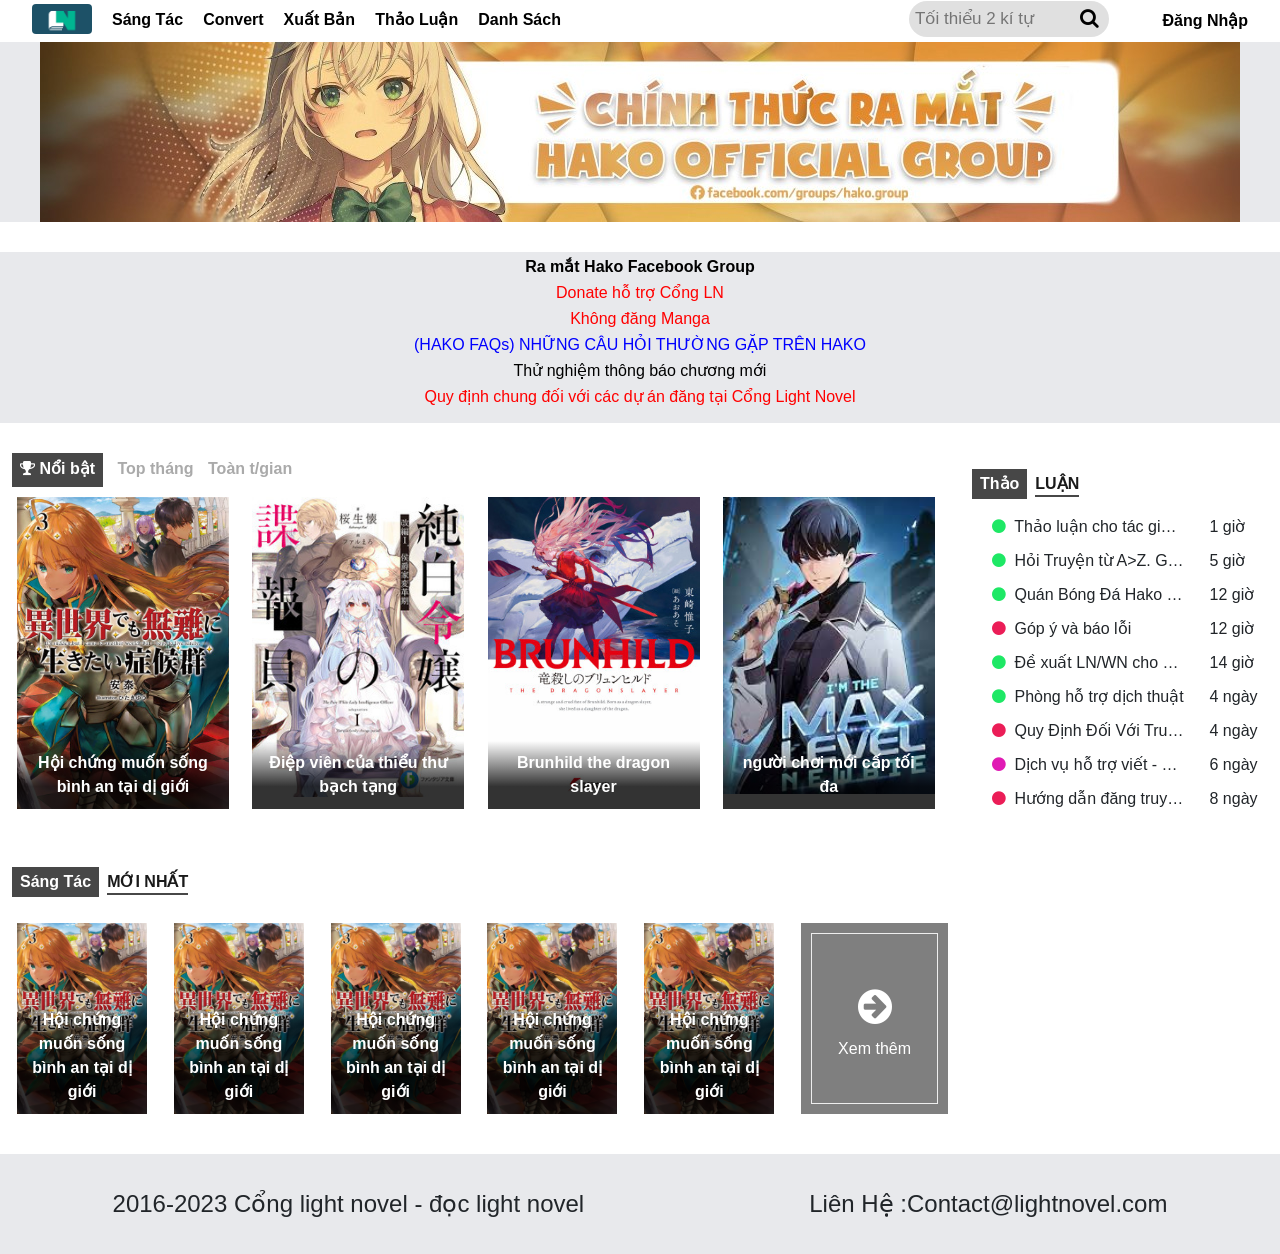
<file: templatewebtruyen/index.html>
<!DOCTYPE html>
<html lang="en">

<head>
    <meta charset="UTF-8">
    <meta name="viewport" content="width=device-width, initial-scale=1.0">
    <title>Trang chủ</title>
    <style type="text/css">
    </style>
    <link rel="stylesheet" href="https://cdnjs.cloudflare.com/ajax/libs/font-awesome/4.7.0/css/font-awesome.min.css">
    <link href="https://cdn.jsdelivr.net/npm/bootstrap@5.3.2/dist/css/bootstrap.min.css" rel="stylesheet"
        integrity="sha384-T3c6CoIi6uLrA9TneNEoa7RxnatzjcDSCmG1MXxSR1GAsXEV/Dwwykc2MPK8M2HN" crossorigin="anonymous">
    <link rel="stylesheet" href="css/style.css">

</head>

<body>
    <header>
        <nav class="container">
            <div>
                <ul>
                    <li style="align-items: center;"><a href="#" style="background-image: url('images/logo-9.png');"
                            class="logo"></a></li>
                    <li><a href="#">Sáng Tác</a></li>
                    <li><a href="#">Convert</a></li>
                    <li><a href="#">Xuất Bản</a></li>
                    <li><a href="#">Thảo Luận</a></li>
                    <li><a href="#">Danh Sách</a></li>

                </ul>
            </div>
            <ul>
                <li>
                    <form action="" class="search-box">
                        <i class="fa fa-search icon"></i>
                        <input type="text" class="input" placeholder="Tối thiểu 2 kí tự">
                    </form>
                </li>
                <li>...</li>
                <li><a href="login.html">Đăng Nhập</a></li>
            </ul>
        </nav>

    </header>
    <!-- end headẻr -->
    <div class="banner">
        <img src="images/banner.jpg" alt="">
    </div>
    <div class="container nofi">
        <p style="color: black; font-weight: bold;">Ra mắt Hako Facebook Group</p>
        <p style="color: red;">Donate hỗ trợ Cổng LN</p>
        <p style="color: red;">Không đăng Manga</p>
        <p style="color: blue;">(HAKO FAQs) NHỮNG CÂU HỎI THƯỜNG GẶP TRÊN HAKO</p>
        <p style="color: black;">Thử nghiệm thông báo chương mới</p>
        <p style="color: red;">Quy định chung đối với các dự án đăng tại Cổng Light Novel</p>
    </div>
    <div class="container">
        <div class="row">
            <div class="col-12 col-lg-9 storys">
                <header class="title">
                    <span class="top-tab_title title-active"><i class="fa fa-trophy"></i> Nổi bật</span>
                    <span class="top-tab_title"><a href="#">Top tháng</a></span>
                    <span class="top-tab_title"><a href="#">Toàn t/gian</a></span>
                </header>
                <main>
                    <div class="col4 ">
                        <div class="story">
                            <img src="images/imgstory/hoi chung muon song binh an tai di gioi.jpg" alt="">
                            <div class="thumb-detail">
                                <div class="series-title">
                                    <a href="#" title="Hội chứng muốn sống bình an tại dị giới">Hội chứng muốn sống bình
                                        an tại dị giới</a>
                                </div>
                            </div>
                        </div>
                        <div class="story">
                            <img src="images/imgstory/diep vien cua tieu thu bach tang.jpg" alt="">
                            <div class="thumb-detail">
                                <div class="series-title">
                                    <a href="#" title="Điệp viên của thiểu thư bạch tạng">Điệp viên của thiểu thư bạch
                                        tạng</a>
                                </div>
                            </div>
                        </div>
                        <div class="story">
                            <img src="images/imgstory/brunhild the dragon slayer.jpg" alt="">
                            <div class="thumb-detail">
                                <div class="series-title">
                                    <a href="#" title="Brunhild the dragon slayer ">Brunhild the dragon slayer</a>
                                </div>
                            </div>
                        </div>
                        <div class="story">
                            <img src="images/imgstory/nguoi choi moi cap toi da.jpg" alt="">
                            <div class="thumb-detail">
                                <div class="series-title">
                                    <a href="#" title="người chơi mới cấp tối đa">người chơi mới cấp tối đa</a>
                                </div>
                            </div>
                        </div>
                    </div>
                </main>
            </div>
            <div class="col-12 col-lg-3 cdm">
                <section class="last-topics index-section">
                    <header class="section-title">
                        <a href="#"><span class="sts-bold">Thảo</span><span class="sts-empty">Luận</span></a>
                    </header>
                    <main>
                        <div class="topic-item">
                            <div class="row">
                                <div class="col-9 line-ellipsis">
                                    <i class="fa fa-circle" style="color: #1ee865; margin-right: 4px;"></i>
                                    <a href="#" title="Thảo luận cho tác giả OLN">
                                        Thảo luận cho tác giả OLN
                                    </a>
                                </div>
                                <div class="col-3 topic-data text-right">
                                    <time class="timeago" title="25-09-2023 07:04:09"
                                        datetime="2023-09-25T07:04:09+07:00">1 giờ</time>
                                </div>
                            </div>
                        </div>
                        <div class="topic-item">
                            <div class="row">
                                <div class="col-9 line-ellipsis">
                                    <i class="fa fa-circle" style="color: #1ee865; margin-right: 4px;"></i>
                                    <a href="#" title="Hỏi Truyện từ A>Z. Góc 8 nhảm cho dịch giả 2.0">
                                        Hỏi Truyện từ A&gt;Z. Góc 8 nhảm cho dịch giả 2.0
                                    </a>
                                </div>
                                <div class="col-3 topic-data text-right">
                                    <time class="timeago" title="25-09-2023 03:25:37"
                                        datetime="2023-09-25T03:25:37+07:00">5 giờ</time>
                                </div>
                            </div>
                        </div>
                        <div class="topic-item">
                            <div class="row">
                                <div class="col-9 line-ellipsis">
                                    <i class="fa fa-circle" style="color: #1ee865; margin-right: 4px;"></i>
                                    <a href="#" title="Quán Bóng Đá Hako - Chuyên phục vụ dân bóng đá.">
                                        Quán Bóng Đá Hako - Chuyên phục vụ dân bóng đá.
                                    </a>
                                </div>
                                <div class="col-3 topic-data text-right">
                                    <time class="timeago" title="24-09-2023 20:11:58"
                                        datetime="2023-09-24T20:11:58+07:00">12 giờ</time>
                                </div>
                            </div>
                        </div>
                        <div class="topic-item">
                            <div class="row">
                                <div class="col-9 line-ellipsis">
                                    <i class="fa fa-circle" style="color: #eb1d57; margin-right: 4px;"></i>
                                    <a href="#" title="Góp ý và báo lỗi">
                                        Góp ý và báo lỗi
                                    </a>
                                </div>
                                <div class="col-3 topic-data text-right">
                                    <time class="timeago" title="24-09-2023 19:58:47"
                                        datetime="2023-09-24T19:58:47+07:00">12 giờ</time>
                                </div>
                            </div>
                        </div>
                        <div class="topic-item">
                            <div class="row">
                                <div class="col-9 line-ellipsis">
                                    <i class="fa fa-circle" style="color: #1ee865; margin-right: 4px;"></i>
                                    <a href="#" title="Đề xuất LN/WN cho các trans">
                                        Đề xuất LN/WN cho các trans
                                    </a>
                                </div>
                                <div class="col-3 topic-data text-right">
                                    <time class="timeago" title="24-09-2023 17:57:36"
                                        datetime="2023-09-24T17:57:36+07:00">14 giờ</time>
                                </div>
                            </div>
                        </div>
                        <div class="topic-item">
                            <div class="row">
                                <div class="col-9 line-ellipsis">
                                    <i class="fa fa-circle" style="color: #1ee865; margin-right: 4px;"></i>
                                    <a href="#" title="Phòng hỗ trợ dịch thuật">
                                        Phòng hỗ trợ dịch thuật
                                    </a>
                                </div>
                                <div class="col-3 topic-data text-right">
                                    <time class="timeago" title="21-09-2023 14:14:16"
                                        datetime="2023-09-21T14:14:16+07:00">4 ngày</time>
                                </div>
                            </div>
                        </div>
                        <div class="topic-item">
                            <div class="row">
                                <div class="col-9 line-ellipsis">
                                    <i class="fa fa-circle" style="color: #eb1d57; margin-right: 4px;"></i>
                                    <a href="#" title="Quy Định Đối Với Truyện Sáng Tác - OLN">
                                        Quy Định Đối Với Truyện Sáng Tác - OLN
                                    </a>
                                </div>
                                <div class="col-3 topic-data text-right">
                                    <time class="timeago" title="21-09-2023 02:05:22"
                                        datetime="2023-09-21T02:05:22+07:00">4 ngày</time>
                                </div>
                            </div>
                        </div>
                        <div class="topic-item">
                            <div class="row">
                                <div class="col-9 line-ellipsis">
                                    <i class="fa fa-circle" style="color: #e01bb4; margin-right: 4px;"></i>
                                    <a href="#" title="Dịch vụ hỗ trợ viết - Beta reader">
                                        Dịch vụ hỗ trợ viết - Beta reader
                                    </a>
                                </div>
                                <div class="col-3 topic-data text-right">
                                    <time class="timeago" title="19-09-2023 13:20:42"
                                        datetime="2023-09-19T13:20:42+07:00">6 ngày</time>
                                </div>
                            </div>
                        </div>
                        <div class="topic-item">
                            <div class="row">
                                <div class="col-9 line-ellipsis">
                                    <i class="fa fa-circle" style="color: #eb1d57; margin-right: 4px;"></i>
                                    <a href="#" title="Hướng dẫn đăng truyện">
                                        Hướng dẫn đăng truyện
                                    </a>
                                </div>
                                <div class="col-3 topic-data text-right">
                                    <time class="timeago" title="17-09-2023 13:44:04"
                                        datetime="2023-09-17T13:44:04+07:00">8 ngày</time>
                                </div>
                            </div>
                        </div>
                    </main>
                </section>
            </div>
        </div>
        <div class="row">
            <div class="col-12 col-lg-9 storys">
                <section class="last-topics index-section">
                    <header class="section-title">
                        <a href="#"><span class="sts-bold">Sáng Tác</span><span class="sts-empty">Mới Nhất</span></a>
                    </header>
                    <main>
                        <div class="col6">
                            <div class="story-small">
                                <img src="images/imgstory/hoi chung muon song binh an tai di gioi.jpg" alt="">
                                <div class="thumb-detail">
                                    <div class="series-title">
                                        <a href="#" title="Hội chứng muốn sống bình an tại dị giới">Hội chứng muốn sống
                                            bình
                                            an tại dị giới</a>
                                    </div>
                                </div>
                            </div>
                            <div class="story-small">
                                <img src="images/imgstory/hoi chung muon song binh an tai di gioi.jpg" alt="">
                                <div class="thumb-detail">
                                    <div class="series-title">
                                        <a href="#" title="Hội chứng muốn sống bình an tại dị giới">Hội chứng muốn sống
                                            bình
                                            an tại dị giới</a>
                                    </div>
                                </div>
                            </div>
                            <div class="story-small">
                                <img src="images/imgstory/hoi chung muon song binh an tai di gioi.jpg" alt="">
                                <div class="thumb-detail">
                                    <div class="series-title">
                                        <a href="#" title="Hội chứng muốn sống bình an tại dị giới">Hội chứng muốn sống
                                            bình
                                            an tại dị giới</a>
                                    </div>
                                </div>
                            </div>
                            <div class="story-small">
                                <img src="images/imgstory/hoi chung muon song binh an tai di gioi.jpg" alt="">
                                <div class="thumb-detail">
                                    <div class="series-title">
                                        <a href="#" title="Hội chứng muốn sống bình an tại dị giới">Hội chứng muốn sống
                                            bình
                                            an tại dị giới</a>
                                    </div>
                                </div>
                            </div>
                            <div class="story-small">
                                <img src="images/imgstory/hoi chung muon song binh an tai di gioi.jpg" alt="">
                                <div class="thumb-detail">
                                    <div class="series-title">
                                        <a href="#" title="Hội chứng muốn sống bình an tại dị giới">Hội chứng muốn sống
                                            bình
                                            an tại dị giới</a>
                                    </div>
                                </div>
                            </div>
                            <div class="thumb-wrapper">
                                <div class="a6-ratio">
                                    <div class="content img-in-ratio">
                                    </div>
                                </div>
                                <a href="https://docln.net/sang-tac">
                                    <div class="thumb-see-more">
                                        <div class="see-more-inside">
                                            <div class="see-more-content">
                                                <div class="see-more-icon"><i class="fa fa-arrow-circle-right"></i>
                                                </div>
                                                <div class="see-more-text">Xem thêm</div>
                                            </div>
                                        </div>
                                    </div>
                                </a>
                            </div>
                        </div>
                    </main>
            </div>
            <div class="col-12 col-lg-3 ">
                <!-- <header class="section-title">
                    <a href="#"><span class="sts-bold">Truyện</span><span class="sts-empty">Vừa Đọc</span></a>
                </header>
                <main>
                    <div class="row truyenvuadoc demo">
                        <img src="images/imgstory/shimotsuki wa Mob ga Suki.jpg" alt="">
                        <p class="bold">shimotsuki wa mob ga suki</p>
                        <p></p>
                    </div>
                    <div class="row demo"></div>
                </main> -->
            </div>
        </div>
    </div>
<footer class="footer">
<p>2016-2023 Cổng light  novel - đọc light novel </p>
<p>Liên Hệ :Contact@lightnovel.com</p>
</footer>
</body>

</html>
</file>
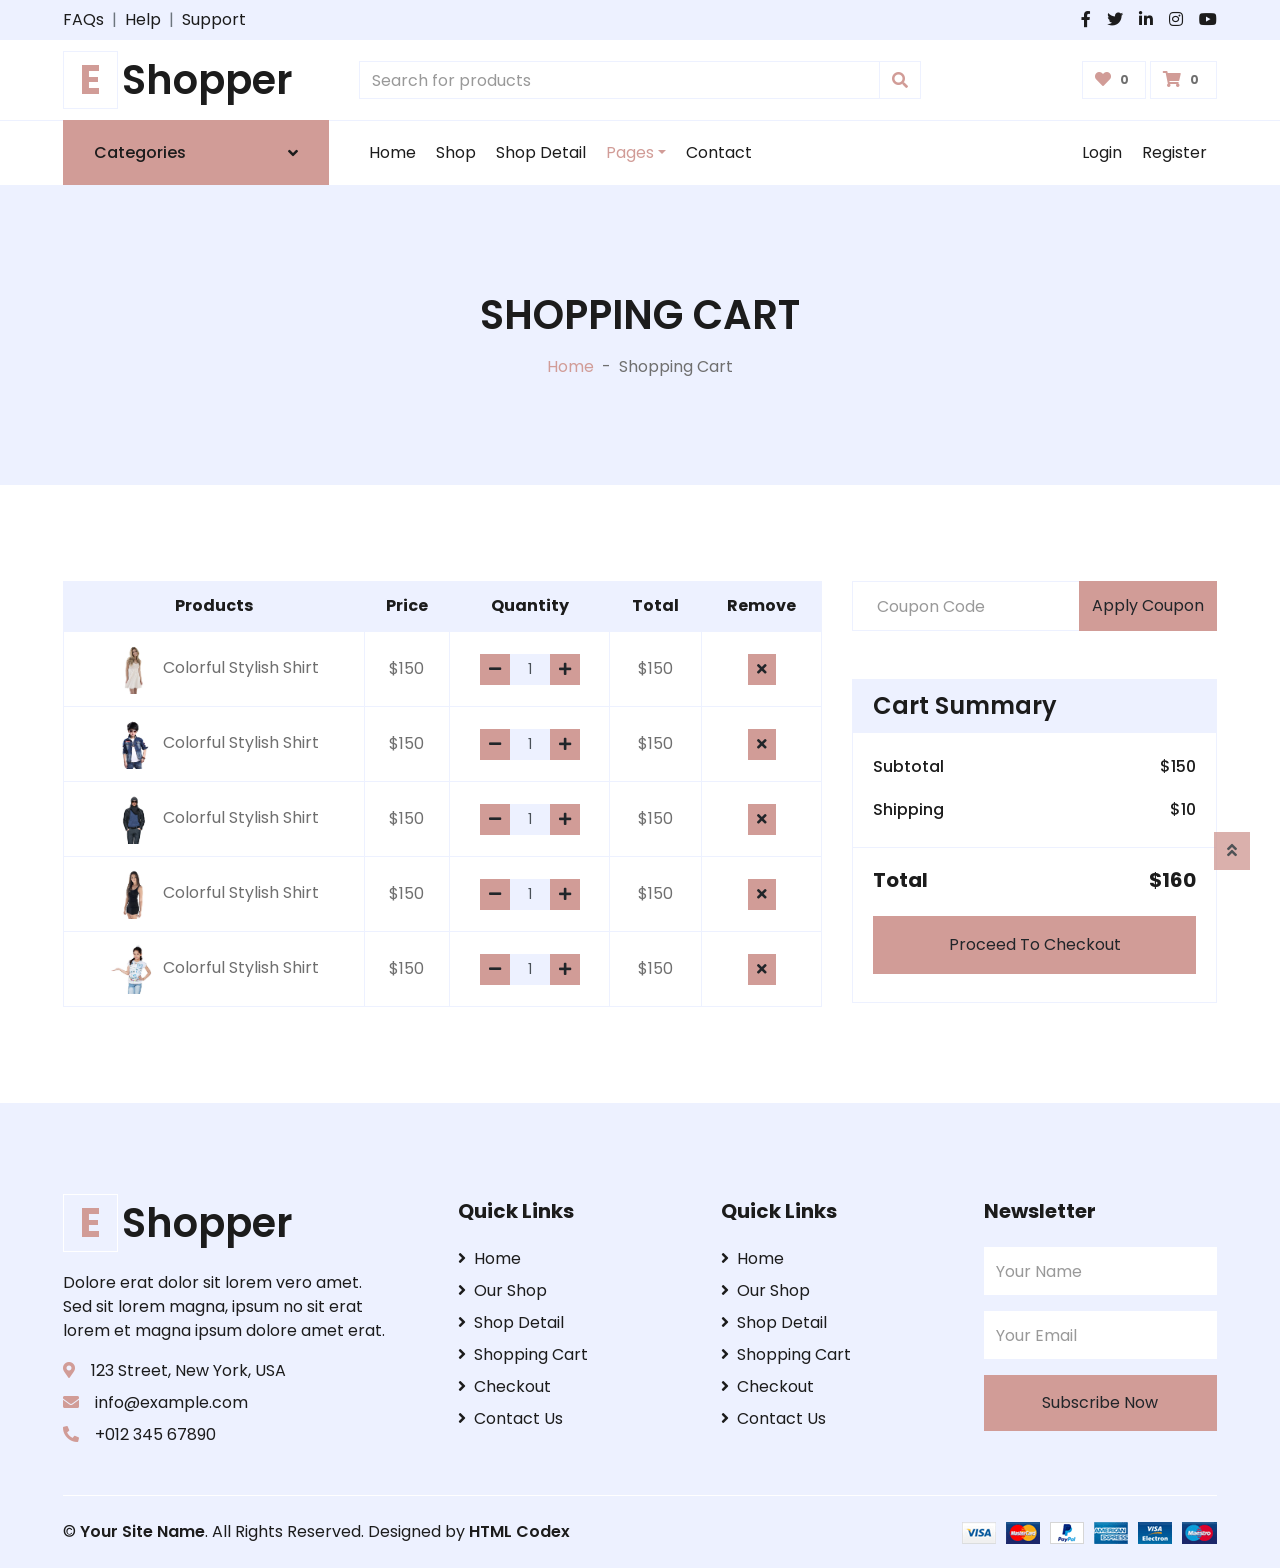
<file: EShopper/cart.html>
<!DOCTYPE html>
<html lang="en">

<head>
    <meta charset="utf-8">
    <title>EShopper - Bootstrap Shop Template</title>
    <meta content="width=device-width, initial-scale=1.0" name="viewport">
    <meta content="Free HTML Templates" name="keywords">
    <meta content="Free HTML Templates" name="description">

    <!-- Favicon -->
    <link href="img/favicon.ico" rel="icon">

    <!-- Google Web Fonts -->
    <link rel="preconnect" href="https://fonts.gstatic.com">
    <link href="https://fonts.googleapis.com/css2?family=Poppins:wght@100;200;300;400;500;600;700;800;900&display=swap" rel="stylesheet"> 

    <!-- Font Awesome -->
    <link href="https://cdnjs.cloudflare.com/ajax/libs/font-awesome/5.10.0/css/all.min.css" rel="stylesheet">

    <!-- Libraries Stylesheet -->
    <link href="lib/owlcarousel/assets/owl.carousel.min.css" rel="stylesheet">

    <!-- Customized Bootstrap Stylesheet -->
    <link href="css/style.css" rel="stylesheet">
</head>

<body>
    <!-- Topbar Start -->
    <div class="container-fluid">
        <div class="row bg-secondary py-2 px-xl-5">
            <div class="col-lg-6 d-none d-lg-block">
                <div class="d-inline-flex align-items-center">
                    <a class="text-dark" href="">FAQs</a>
                    <span class="text-muted px-2">|</span>
                    <a class="text-dark" href="">Help</a>
                    <span class="text-muted px-2">|</span>
                    <a class="text-dark" href="">Support</a>
                </div>
            </div>
            <div class="col-lg-6 text-center text-lg-right">
                <div class="d-inline-flex align-items-center">
                    <a class="text-dark px-2" href="">
                        <i class="fab fa-facebook-f"></i>
                    </a>
                    <a class="text-dark px-2" href="">
                        <i class="fab fa-twitter"></i>
                    </a>
                    <a class="text-dark px-2" href="">
                        <i class="fab fa-linkedin-in"></i>
                    </a>
                    <a class="text-dark px-2" href="">
                        <i class="fab fa-instagram"></i>
                    </a>
                    <a class="text-dark pl-2" href="">
                        <i class="fab fa-youtube"></i>
                    </a>
                </div>
            </div>
        </div>
        <div class="row align-items-center py-3 px-xl-5">
            <div class="col-lg-3 d-none d-lg-block">
                <a href="" class="text-decoration-none">
                    <h1 class="m-0 display-5 font-weight-semi-bold"><span class="text-primary font-weight-bold border px-3 mr-1">E</span>Shopper</h1>
                </a>
            </div>
            <div class="col-lg-6 col-6 text-left">
                <form action="">
                    <div class="input-group">
                        <input type="text" class="form-control" placeholder="Search for products">
                        <div class="input-group-append">
                            <span class="input-group-text bg-transparent text-primary">
                                <i class="fa fa-search"></i>
                            </span>
                        </div>
                    </div>
                </form>
            </div>
            <div class="col-lg-3 col-6 text-right">
                <a href="" class="btn border">
                    <i class="fas fa-heart text-primary"></i>
                    <span class="badge">0</span>
                </a>
                <a href="" class="btn border">
                    <i class="fas fa-shopping-cart text-primary"></i>
                    <span class="badge">0</span>
                </a>
            </div>
        </div>
    </div>
    <!-- Topbar End -->


    <!-- Navbar Start -->
    <div class="container-fluid">
        <div class="row border-top px-xl-5">
            <div class="col-lg-3 d-none d-lg-block">
                <a class="btn shadow-none d-flex align-items-center justify-content-between bg-primary text-white w-100" data-toggle="collapse" href="#navbar-vertical" style="height: 65px; margin-top: -1px; padding: 0 30px;">
                    <h6 class="m-0">Categories</h6>
                    <i class="fa fa-angle-down text-dark"></i>
                </a>
                <nav class="collapse position-absolute navbar navbar-vertical navbar-light align-items-start p-0 border border-top-0 border-bottom-0 bg-light" id="navbar-vertical" style="width: calc(100% - 30px); z-index: 1;">
                    <div class="navbar-nav w-100 overflow-hidden" style="height: 410px">
                        <div class="nav-item dropdown">
                            <a href="#" class="nav-link" data-toggle="dropdown">Dresses <i class="fa fa-angle-down float-right mt-1"></i></a>
                            <div class="dropdown-menu position-absolute bg-secondary border-0 rounded-0 w-100 m-0">
                                <a href="" class="dropdown-item">Men's Dresses</a>
                                <a href="" class="dropdown-item">Women's Dresses</a>
                                <a href="" class="dropdown-item">Baby's Dresses</a>
                            </div>
                        </div>
                        <a href="" class="nav-item nav-link">Shirts</a>
                        <a href="" class="nav-item nav-link">Jeans</a>
                        <a href="" class="nav-item nav-link">Swimwear</a>
                        <a href="" class="nav-item nav-link">Sleepwear</a>
                        <a href="" class="nav-item nav-link">Sportswear</a>
                        <a href="" class="nav-item nav-link">Jumpsuits</a>
                        <a href="" class="nav-item nav-link">Blazers</a>
                        <a href="" class="nav-item nav-link">Jackets</a>
                        <a href="" class="nav-item nav-link">Shoes</a>
                    </div>
                </nav>
            </div>
            <div class="col-lg-9">
                <nav class="navbar navbar-expand-lg bg-light navbar-light py-3 py-lg-0 px-0">
                    <a href="" class="text-decoration-none d-block d-lg-none">
                        <h1 class="m-0 display-5 font-weight-semi-bold"><span class="text-primary font-weight-bold border px-3 mr-1">E</span>Shopper</h1>
                    </a>
                    <button type="button" class="navbar-toggler" data-toggle="collapse" data-target="#navbarCollapse">
                        <span class="navbar-toggler-icon"></span>
                    </button>
                    <div class="collapse navbar-collapse justify-content-between" id="navbarCollapse">
                        <div class="navbar-nav mr-auto py-0">
                            <a href="index.html" class="nav-item nav-link">Home</a>
                            <a href="shop.html" class="nav-item nav-link">Shop</a>
                            <a href="detail.html" class="nav-item nav-link">Shop Detail</a>
                            <div class="nav-item dropdown">
                                <a href="#" class="nav-link dropdown-toggle active" data-toggle="dropdown">Pages</a>
                                <div class="dropdown-menu rounded-0 m-0">
                                    <a href="cart.html" class="dropdown-item">Shopping Cart</a>
                                    <a href="checkout.html" class="dropdown-item">Checkout</a>
                                </div>
                            </div>
                            <a href="contact.html" class="nav-item nav-link">Contact</a>
                        </div>
                        <div class="navbar-nav ml-auto py-0">
                            <a href="" class="nav-item nav-link">Login</a>
                            <a href="" class="nav-item nav-link">Register</a>
                        </div>
                    </div>
                </nav>
            </div>
        </div>
    </div>
    <!-- Navbar End -->


    <!-- Page Header Start -->
    <div class="container-fluid bg-secondary mb-5">
        <div class="d-flex flex-column align-items-center justify-content-center" style="min-height: 300px">
            <h1 class="font-weight-semi-bold text-uppercase mb-3">Shopping Cart</h1>
            <div class="d-inline-flex">
                <p class="m-0"><a href="">Home</a></p>
                <p class="m-0 px-2">-</p>
                <p class="m-0">Shopping Cart</p>
            </div>
        </div>
    </div>
    <!-- Page Header End -->


    <!-- Cart Start -->
    <div class="container-fluid pt-5">
        <div class="row px-xl-5">
            <div class="col-lg-8 table-responsive mb-5">
                <table class="table table-bordered text-center mb-0">
                    <thead class="bg-secondary text-dark">
                        <tr>
                            <th>Products</th>
                            <th>Price</th>
                            <th>Quantity</th>
                            <th>Total</th>
                            <th>Remove</th>
                        </tr>
                    </thead>
                    <tbody class="align-middle">
                        <tr>
                            <td class="align-middle"><img src="img/product-1.jpg" alt="" style="width: 50px;"> Colorful Stylish Shirt</td>
                            <td class="align-middle">$150</td>
                            <td class="align-middle">
                                <div class="input-group quantity mx-auto" style="width: 100px;">
                                    <div class="input-group-btn">
                                        <button class="btn btn-sm btn-primary btn-minus" >
                                        <i class="fa fa-minus"></i>
                                        </button>
                                    </div>
                                    <input type="text" class="form-control form-control-sm bg-secondary text-center" value="1">
                                    <div class="input-group-btn">
                                        <button class="btn btn-sm btn-primary btn-plus">
                                            <i class="fa fa-plus"></i>
                                        </button>
                                    </div>
                                </div>
                            </td>
                            <td class="align-middle">$150</td>
                            <td class="align-middle"><button class="btn btn-sm btn-primary"><i class="fa fa-times"></i></button></td>
                        </tr>
                        <tr>
                            <td class="align-middle"><img src="img/product-2.jpg" alt="" style="width: 50px;"> Colorful Stylish Shirt</td>
                            <td class="align-middle">$150</td>
                            <td class="align-middle">
                                <div class="input-group quantity mx-auto" style="width: 100px;">
                                    <div class="input-group-btn">
                                        <button class="btn btn-sm btn-primary btn-minus" >
                                        <i class="fa fa-minus"></i>
                                        </button>
                                    </div>
                                    <input type="text" class="form-control form-control-sm bg-secondary text-center" value="1">
                                    <div class="input-group-btn">
                                        <button class="btn btn-sm btn-primary btn-plus">
                                            <i class="fa fa-plus"></i>
                                        </button>
                                    </div>
                                </div>
                            </td>
                            <td class="align-middle">$150</td>
                            <td class="align-middle"><button class="btn btn-sm btn-primary"><i class="fa fa-times"></i></button></td>
                        </tr>
                        <tr>
                            <td class="align-middle"><img src="img/product-3.jpg" alt="" style="width: 50px;"> Colorful Stylish Shirt</td>
                            <td class="align-middle">$150</td>
                            <td class="align-middle">
                                <div class="input-group quantity mx-auto" style="width: 100px;">
                                    <div class="input-group-btn">
                                        <button class="btn btn-sm btn-primary btn-minus" >
                                        <i class="fa fa-minus"></i>
                                        </button>
                                    </div>
                                    <input type="text" class="form-control form-control-sm bg-secondary text-center" value="1">
                                    <div class="input-group-btn">
                                        <button class="btn btn-sm btn-primary btn-plus">
                                            <i class="fa fa-plus"></i>
                                        </button>
                                    </div>
                                </div>
                            </td>
                            <td class="align-middle">$150</td>
                            <td class="align-middle"><button class="btn btn-sm btn-primary"><i class="fa fa-times"></i></button></td>
                        </tr>
                        <tr>
                            <td class="align-middle"><img src="img/product-4.jpg" alt="" style="width: 50px;"> Colorful Stylish Shirt</td>
                            <td class="align-middle">$150</td>
                            <td class="align-middle">
                                <div class="input-group quantity mx-auto" style="width: 100px;">
                                    <div class="input-group-btn">
                                        <button class="btn btn-sm btn-primary btn-minus" >
                                        <i class="fa fa-minus"></i>
                                        </button>
                                    </div>
                                    <input type="text" class="form-control form-control-sm bg-secondary text-center" value="1">
                                    <div class="input-group-btn">
                                        <button class="btn btn-sm btn-primary btn-plus">
                                            <i class="fa fa-plus"></i>
                                        </button>
                                    </div>
                                </div>
                            </td>
                            <td class="align-middle">$150</td>
                            <td class="align-middle"><button class="btn btn-sm btn-primary"><i class="fa fa-times"></i></button></td>
                        </tr>
                        <tr>
                            <td class="align-middle"><img src="img/product-5.jpg" alt="" style="width: 50px;"> Colorful Stylish Shirt</td>
                            <td class="align-middle">$150</td>
                            <td class="align-middle">
                                <div class="input-group quantity mx-auto" style="width: 100px;">
                                    <div class="input-group-btn">
                                        <button class="btn btn-sm btn-primary btn-minus" >
                                        <i class="fa fa-minus"></i>
                                        </button>
                                    </div>
                                    <input type="text" class="form-control form-control-sm bg-secondary text-center" value="1">
                                    <div class="input-group-btn">
                                        <button class="btn btn-sm btn-primary btn-plus">
                                            <i class="fa fa-plus"></i>
                                        </button>
                                    </div>
                                </div>
                            </td>
                            <td class="align-middle">$150</td>
                            <td class="align-middle"><button class="btn btn-sm btn-primary"><i class="fa fa-times"></i></button></td>
                        </tr>
                    </tbody>
                </table>
            </div>
            <div class="col-lg-4">
                <form class="mb-5" action="">
                    <div class="input-group">
                        <input type="text" class="form-control p-4" placeholder="Coupon Code">
                        <div class="input-group-append">
                            <button class="btn btn-primary">Apply Coupon</button>
                        </div>
                    </div>
                </form>
                <div class="card border-secondary mb-5">
                    <div class="card-header bg-secondary border-0">
                        <h4 class="font-weight-semi-bold m-0">Cart Summary</h4>
                    </div>
                    <div class="card-body">
                        <div class="d-flex justify-content-between mb-3 pt-1">
                            <h6 class="font-weight-medium">Subtotal</h6>
                            <h6 class="font-weight-medium">$150</h6>
                        </div>
                        <div class="d-flex justify-content-between">
                            <h6 class="font-weight-medium">Shipping</h6>
                            <h6 class="font-weight-medium">$10</h6>
                        </div>
                    </div>
                    <div class="card-footer border-secondary bg-transparent">
                        <div class="d-flex justify-content-between mt-2">
                            <h5 class="font-weight-bold">Total</h5>
                            <h5 class="font-weight-bold">$160</h5>
                        </div>
                        <button class="btn btn-block btn-primary my-3 py-3">Proceed To Checkout</button>
                    </div>
                </div>
            </div>
        </div>
    </div>
    <!-- Cart End -->


    <!-- Footer Start -->
    <div class="container-fluid bg-secondary text-dark mt-5 pt-5">
        <div class="row px-xl-5 pt-5">
            <div class="col-lg-4 col-md-12 mb-5 pr-3 pr-xl-5">
                <a href="" class="text-decoration-none">
                    <h1 class="mb-4 display-5 font-weight-semi-bold"><span class="text-primary font-weight-bold border border-white px-3 mr-1">E</span>Shopper</h1>
                </a>
                <p>Dolore erat dolor sit lorem vero amet. Sed sit lorem magna, ipsum no sit erat lorem et magna ipsum dolore amet erat.</p>
                <p class="mb-2"><i class="fa fa-map-marker-alt text-primary mr-3"></i>123 Street, New York, USA</p>
                <p class="mb-2"><i class="fa fa-envelope text-primary mr-3"></i>info@example.com</p>
                <p class="mb-0"><i class="fa fa-phone-alt text-primary mr-3"></i>+012 345 67890</p>
            </div>
            <div class="col-lg-8 col-md-12">
                <div class="row">
                    <div class="col-md-4 mb-5">
                        <h5 class="font-weight-bold text-dark mb-4">Quick Links</h5>
                        <div class="d-flex flex-column justify-content-start">
                            <a class="text-dark mb-2" href="index.html"><i class="fa fa-angle-right mr-2"></i>Home</a>
                            <a class="text-dark mb-2" href="shop.html"><i class="fa fa-angle-right mr-2"></i>Our Shop</a>
                            <a class="text-dark mb-2" href="detail.html"><i class="fa fa-angle-right mr-2"></i>Shop Detail</a>
                            <a class="text-dark mb-2" href="cart.html"><i class="fa fa-angle-right mr-2"></i>Shopping Cart</a>
                            <a class="text-dark mb-2" href="checkout.html"><i class="fa fa-angle-right mr-2"></i>Checkout</a>
                            <a class="text-dark" href="contact.html"><i class="fa fa-angle-right mr-2"></i>Contact Us</a>
                        </div>
                    </div>
                    <div class="col-md-4 mb-5">
                        <h5 class="font-weight-bold text-dark mb-4">Quick Links</h5>
                        <div class="d-flex flex-column justify-content-start">
                            <a class="text-dark mb-2" href="index.html"><i class="fa fa-angle-right mr-2"></i>Home</a>
                            <a class="text-dark mb-2" href="shop.html"><i class="fa fa-angle-right mr-2"></i>Our Shop</a>
                            <a class="text-dark mb-2" href="detail.html"><i class="fa fa-angle-right mr-2"></i>Shop Detail</a>
                            <a class="text-dark mb-2" href="cart.html"><i class="fa fa-angle-right mr-2"></i>Shopping Cart</a>
                            <a class="text-dark mb-2" href="checkout.html"><i class="fa fa-angle-right mr-2"></i>Checkout</a>
                            <a class="text-dark" href="contact.html"><i class="fa fa-angle-right mr-2"></i>Contact Us</a>
                        </div>
                    </div>
                    <div class="col-md-4 mb-5">
                        <h5 class="font-weight-bold text-dark mb-4">Newsletter</h5>
                        <form action="">
                            <div class="form-group">
                                <input type="text" class="form-control border-0 py-4" placeholder="Your Name" required="required" />
                            </div>
                            <div class="form-group">
                                <input type="email" class="form-control border-0 py-4" placeholder="Your Email"
                                    required="required" />
                            </div>
                            <div>
                                <button class="btn btn-primary btn-block border-0 py-3" type="submit">Subscribe Now</button>
                            </div>
                        </form>
                    </div>
                </div>
            </div>
        </div>
        <div class="row border-top border-light mx-xl-5 py-4">
            <div class="col-md-6 px-xl-0">
                <p class="mb-md-0 text-center text-md-left text-dark">
                    &copy; <a class="text-dark font-weight-semi-bold" href="#">Your Site Name</a>. All Rights Reserved. Designed
                    by
                    <a class="text-dark font-weight-semi-bold" href="https://htmlcodex.com">HTML Codex</a>
                </p>
            </div>
            <div class="col-md-6 px-xl-0 text-center text-md-right">
                <img class="img-fluid" src="img/payments.png" alt="">
            </div>
        </div>
    </div>
    <!-- Footer End -->


    <!-- Back to Top -->
    <a href="#" class="btn btn-primary back-to-top"><i class="fa fa-angle-double-up"></i></a>


    <!-- JavaScript Libraries -->
    <script src="https://code.jquery.com/jquery-3.4.1.min.js"></script>
    <script src="https://stackpath.bootstrapcdn.com/bootstrap/4.4.1/js/bootstrap.bundle.min.js"></script>
    <script src="lib/easing/easing.min.js"></script>
    <script src="lib/owlcarousel/owl.carousel.min.js"></script>

    <!-- Contact Javascript File -->
    <script src="mail/jqBootstrapValidation.min.js"></script>
    <script src="mail/contact.js"></script>

    <!-- Template Javascript -->
    <script src="js/main.js"></script>
</body>

</html>
</file>
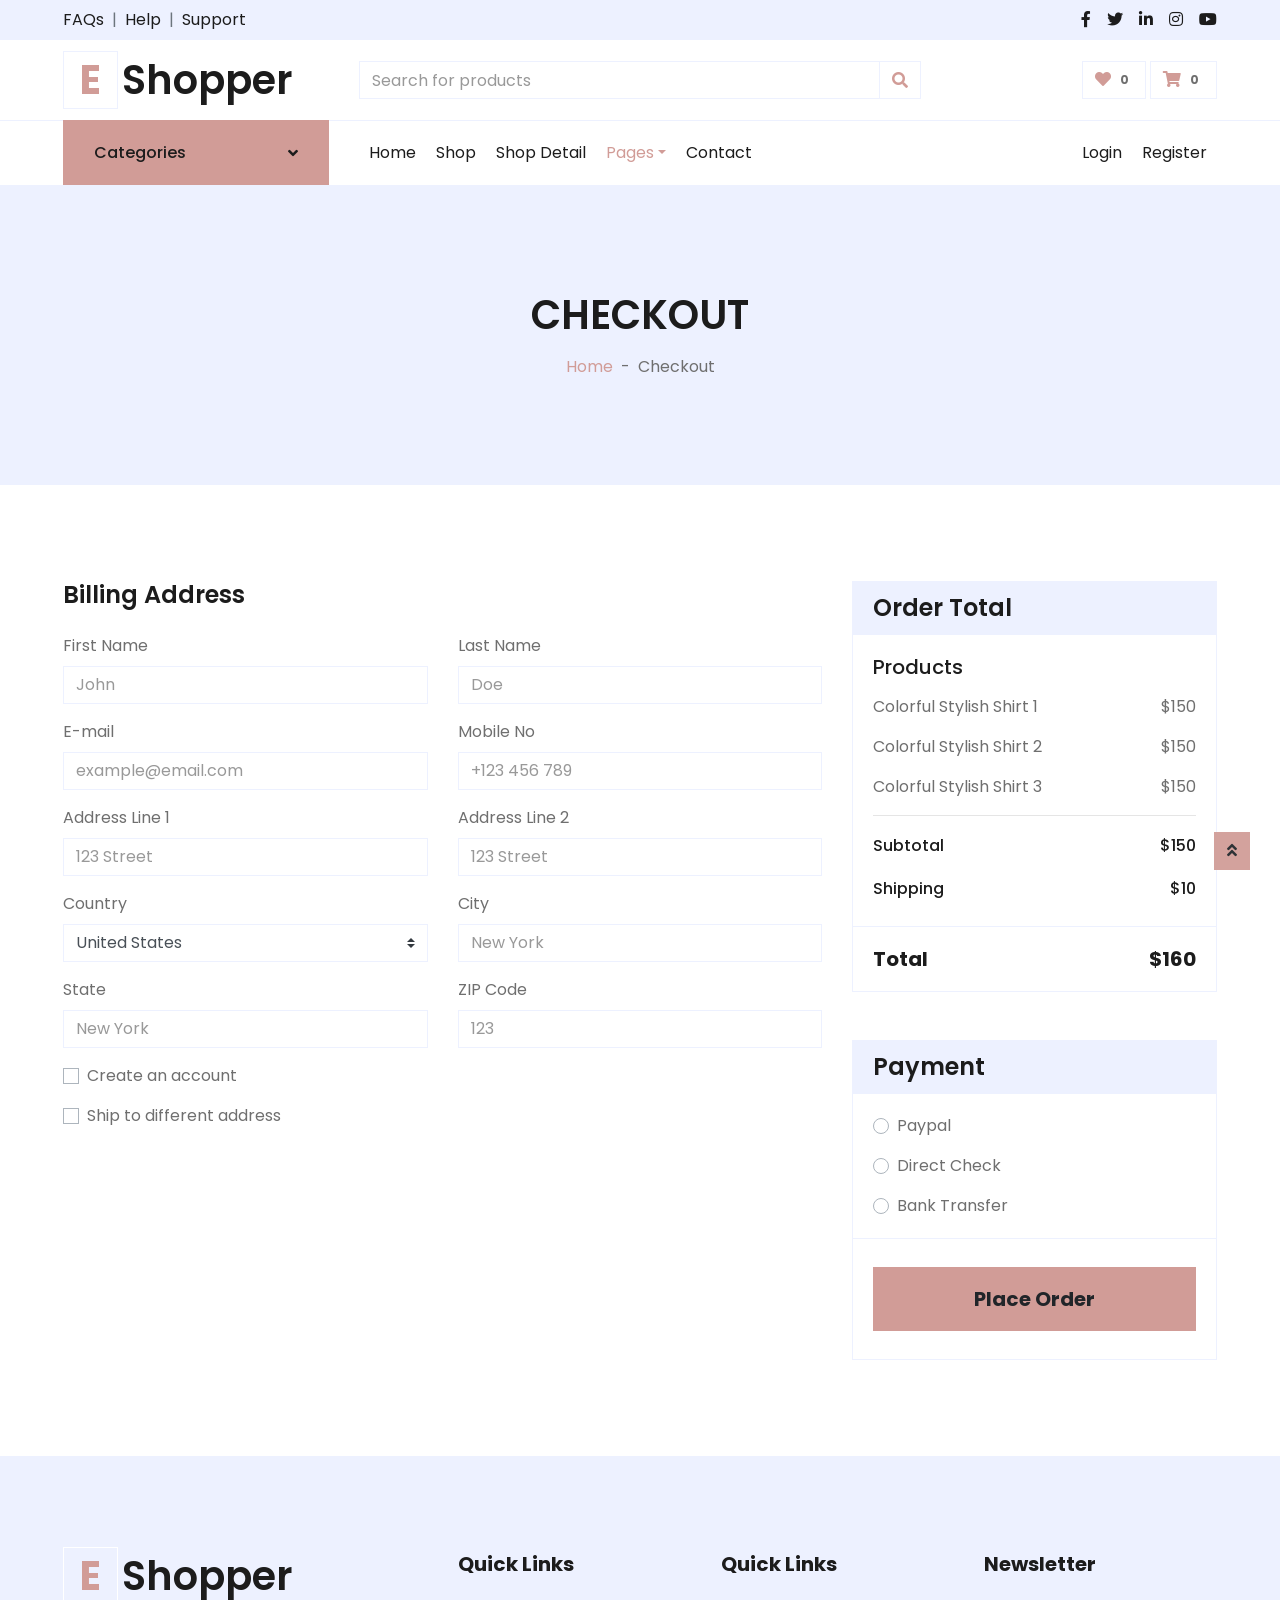
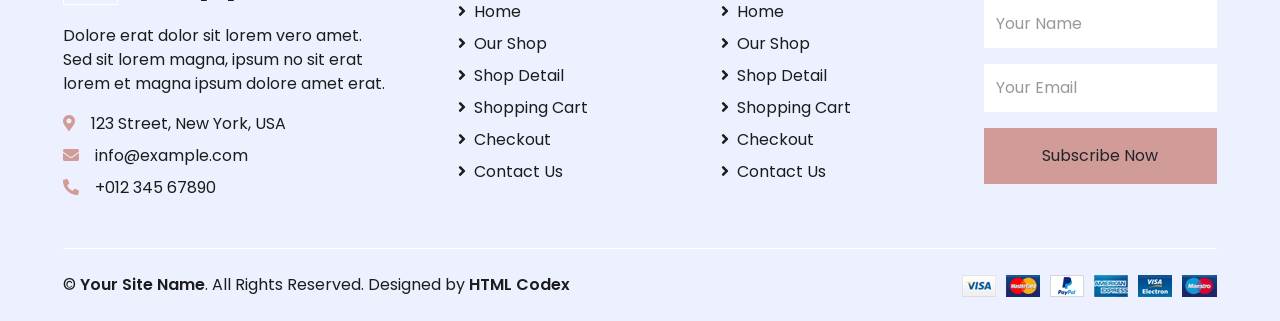
<file: EShopper/checkout.html>
<!DOCTYPE html>
<html lang="en">

<head>
    <meta charset="utf-8">
    <title>EShopper - Bootstrap Shop Template</title>
    <meta content="width=device-width, initial-scale=1.0" name="viewport">
    <meta content="Free HTML Templates" name="keywords">
    <meta content="Free HTML Templates" name="description">

    <!-- Favicon -->
    <link href="img/favicon.ico" rel="icon">

    <!-- Google Web Fonts -->
    <link rel="preconnect" href="https://fonts.gstatic.com">
    <link href="https://fonts.googleapis.com/css2?family=Poppins:wght@100;200;300;400;500;600;700;800;900&display=swap" rel="stylesheet"> 

    <!-- Font Awesome -->
    <link href="https://cdnjs.cloudflare.com/ajax/libs/font-awesome/5.10.0/css/all.min.css" rel="stylesheet">

    <!-- Libraries Stylesheet -->
    <link href="lib/owlcarousel/assets/owl.carousel.min.css" rel="stylesheet">

    <!-- Customized Bootstrap Stylesheet -->
    <link href="css/style.css" rel="stylesheet">
</head>

<body>
    <!-- Topbar Start -->
    <div class="container-fluid">
        <div class="row bg-secondary py-2 px-xl-5">
            <div class="col-lg-6 d-none d-lg-block">
                <div class="d-inline-flex align-items-center">
                    <a class="text-dark" href="">FAQs</a>
                    <span class="text-muted px-2">|</span>
                    <a class="text-dark" href="">Help</a>
                    <span class="text-muted px-2">|</span>
                    <a class="text-dark" href="">Support</a>
                </div>
            </div>
            <div class="col-lg-6 text-center text-lg-right">
                <div class="d-inline-flex align-items-center">
                    <a class="text-dark px-2" href="">
                        <i class="fab fa-facebook-f"></i>
                    </a>
                    <a class="text-dark px-2" href="">
                        <i class="fab fa-twitter"></i>
                    </a>
                    <a class="text-dark px-2" href="">
                        <i class="fab fa-linkedin-in"></i>
                    </a>
                    <a class="text-dark px-2" href="">
                        <i class="fab fa-instagram"></i>
                    </a>
                    <a class="text-dark pl-2" href="">
                        <i class="fab fa-youtube"></i>
                    </a>
                </div>
            </div>
        </div>
        <div class="row align-items-center py-3 px-xl-5">
            <div class="col-lg-3 d-none d-lg-block">
                <a href="" class="text-decoration-none">
                    <h1 class="m-0 display-5 font-weight-semi-bold"><span class="text-primary font-weight-bold border px-3 mr-1">E</span>Shopper</h1>
                </a>
            </div>
            <div class="col-lg-6 col-6 text-left">
                <form action="">
                    <div class="input-group">
                        <input type="text" class="form-control" placeholder="Search for products">
                        <div class="input-group-append">
                            <span class="input-group-text bg-transparent text-primary">
                                <i class="fa fa-search"></i>
                            </span>
                        </div>
                    </div>
                </form>
            </div>
            <div class="col-lg-3 col-6 text-right">
                <a href="" class="btn border">
                    <i class="fas fa-heart text-primary"></i>
                    <span class="badge">0</span>
                </a>
                <a href="" class="btn border">
                    <i class="fas fa-shopping-cart text-primary"></i>
                    <span class="badge">0</span>
                </a>
            </div>
        </div>
    </div>
    <!-- Topbar End -->


    <!-- Navbar Start -->
    <div class="container-fluid">
        <div class="row border-top px-xl-5">
            <div class="col-lg-3 d-none d-lg-block">
                <a class="btn shadow-none d-flex align-items-center justify-content-between bg-primary text-white w-100" data-toggle="collapse" href="#navbar-vertical" style="height: 65px; margin-top: -1px; padding: 0 30px;">
                    <h6 class="m-0">Categories</h6>
                    <i class="fa fa-angle-down text-dark"></i>
                </a>
                <nav class="collapse position-absolute navbar navbar-vertical navbar-light align-items-start p-0 border border-top-0 border-bottom-0 bg-light" id="navbar-vertical" style="width: calc(100% - 30px); z-index: 1;">
                    <div class="navbar-nav w-100 overflow-hidden" style="height: 410px">
                        <div class="nav-item dropdown">
                            <a href="#" class="nav-link" data-toggle="dropdown">Dresses <i class="fa fa-angle-down float-right mt-1"></i></a>
                            <div class="dropdown-menu position-absolute bg-secondary border-0 rounded-0 w-100 m-0">
                                <a href="" class="dropdown-item">Men's Dresses</a>
                                <a href="" class="dropdown-item">Women's Dresses</a>
                                <a href="" class="dropdown-item">Baby's Dresses</a>
                            </div>
                        </div>
                        <a href="" class="nav-item nav-link">Shirts</a>
                        <a href="" class="nav-item nav-link">Jeans</a>
                        <a href="" class="nav-item nav-link">Swimwear</a>
                        <a href="" class="nav-item nav-link">Sleepwear</a>
                        <a href="" class="nav-item nav-link">Sportswear</a>
                        <a href="" class="nav-item nav-link">Jumpsuits</a>
                        <a href="" class="nav-item nav-link">Blazers</a>
                        <a href="" class="nav-item nav-link">Jackets</a>
                        <a href="" class="nav-item nav-link">Shoes</a>
                    </div>
                </nav>
            </div>
            <div class="col-lg-9">
                <nav class="navbar navbar-expand-lg bg-light navbar-light py-3 py-lg-0 px-0">
                    <a href="" class="text-decoration-none d-block d-lg-none">
                        <h1 class="m-0 display-5 font-weight-semi-bold"><span class="text-primary font-weight-bold border px-3 mr-1">E</span>Shopper</h1>
                    </a>
                    <button type="button" class="navbar-toggler" data-toggle="collapse" data-target="#navbarCollapse">
                        <span class="navbar-toggler-icon"></span>
                    </button>
                    <div class="collapse navbar-collapse justify-content-between" id="navbarCollapse">
                        <div class="navbar-nav mr-auto py-0">
                            <a href="index.html" class="nav-item nav-link">Home</a>
                            <a href="shop.html" class="nav-item nav-link">Shop</a>
                            <a href="detail.html" class="nav-item nav-link">Shop Detail</a>
                            <div class="nav-item dropdown">
                                <a href="#" class="nav-link dropdown-toggle active" data-toggle="dropdown">Pages</a>
                                <div class="dropdown-menu rounded-0 m-0">
                                    <a href="cart.html" class="dropdown-item">Shopping Cart</a>
                                    <a href="checkout.html" class="dropdown-item">Checkout</a>
                                </div>
                            </div>
                            <a href="contact.html" class="nav-item nav-link">Contact</a>
                        </div>
                        <div class="navbar-nav ml-auto py-0">
                            <a href="" class="nav-item nav-link">Login</a>
                            <a href="" class="nav-item nav-link">Register</a>
                        </div>
                    </div>
                </nav>
            </div>
        </div>
    </div>
    <!-- Navbar End -->


    <!-- Page Header Start -->
    <div class="container-fluid bg-secondary mb-5">
        <div class="d-flex flex-column align-items-center justify-content-center" style="min-height: 300px">
            <h1 class="font-weight-semi-bold text-uppercase mb-3">Checkout</h1>
            <div class="d-inline-flex">
                <p class="m-0"><a href="">Home</a></p>
                <p class="m-0 px-2">-</p>
                <p class="m-0">Checkout</p>
            </div>
        </div>
    </div>
    <!-- Page Header End -->


    <!-- Checkout Start -->
    <div class="container-fluid pt-5">
        <div class="row px-xl-5">
            <div class="col-lg-8">
                <div class="mb-4">
                    <h4 class="font-weight-semi-bold mb-4">Billing Address</h4>
                    <div class="row">
                        <div class="col-md-6 form-group">
                            <label>First Name</label>
                            <input class="form-control" type="text" placeholder="John">
                        </div>
                        <div class="col-md-6 form-group">
                            <label>Last Name</label>
                            <input class="form-control" type="text" placeholder="Doe">
                        </div>
                        <div class="col-md-6 form-group">
                            <label>E-mail</label>
                            <input class="form-control" type="text" placeholder="example@email.com">
                        </div>
                        <div class="col-md-6 form-group">
                            <label>Mobile No</label>
                            <input class="form-control" type="text" placeholder="+123 456 789">
                        </div>
                        <div class="col-md-6 form-group">
                            <label>Address Line 1</label>
                            <input class="form-control" type="text" placeholder="123 Street">
                        </div>
                        <div class="col-md-6 form-group">
                            <label>Address Line 2</label>
                            <input class="form-control" type="text" placeholder="123 Street">
                        </div>
                        <div class="col-md-6 form-group">
                            <label>Country</label>
                            <select class="custom-select">
                                <option selected>United States</option>
                                <option>Afghanistan</option>
                                <option>Albania</option>
                                <option>Algeria</option>
                            </select>
                        </div>
                        <div class="col-md-6 form-group">
                            <label>City</label>
                            <input class="form-control" type="text" placeholder="New York">
                        </div>
                        <div class="col-md-6 form-group">
                            <label>State</label>
                            <input class="form-control" type="text" placeholder="New York">
                        </div>
                        <div class="col-md-6 form-group">
                            <label>ZIP Code</label>
                            <input class="form-control" type="text" placeholder="123">
                        </div>
                        <div class="col-md-12 form-group">
                            <div class="custom-control custom-checkbox">
                                <input type="checkbox" class="custom-control-input" id="newaccount">
                                <label class="custom-control-label" for="newaccount">Create an account</label>
                            </div>
                        </div>
                        <div class="col-md-12 form-group">
                            <div class="custom-control custom-checkbox">
                                <input type="checkbox" class="custom-control-input" id="shipto">
                                <label class="custom-control-label" for="shipto"  data-toggle="collapse" data-target="#shipping-address">Ship to different address</label>
                            </div>
                        </div>
                    </div>
                </div>
                <div class="collapse mb-4" id="shipping-address">
                    <h4 class="font-weight-semi-bold mb-4">Shipping Address</h4>
                    <div class="row">
                        <div class="col-md-6 form-group">
                            <label>First Name</label>
                            <input class="form-control" type="text" placeholder="John">
                        </div>
                        <div class="col-md-6 form-group">
                            <label>Last Name</label>
                            <input class="form-control" type="text" placeholder="Doe">
                        </div>
                        <div class="col-md-6 form-group">
                            <label>E-mail</label>
                            <input class="form-control" type="text" placeholder="example@email.com">
                        </div>
                        <div class="col-md-6 form-group">
                            <label>Mobile No</label>
                            <input class="form-control" type="text" placeholder="+123 456 789">
                        </div>
                        <div class="col-md-6 form-group">
                            <label>Address Line 1</label>
                            <input class="form-control" type="text" placeholder="123 Street">
                        </div>
                        <div class="col-md-6 form-group">
                            <label>Address Line 2</label>
                            <input class="form-control" type="text" placeholder="123 Street">
                        </div>
                        <div class="col-md-6 form-group">
                            <label>Country</label>
                            <select class="custom-select">
                                <option selected>United States</option>
                                <option>Afghanistan</option>
                                <option>Albania</option>
                                <option>Algeria</option>
                            </select>
                        </div>
                        <div class="col-md-6 form-group">
                            <label>City</label>
                            <input class="form-control" type="text" placeholder="New York">
                        </div>
                        <div class="col-md-6 form-group">
                            <label>State</label>
                            <input class="form-control" type="text" placeholder="New York">
                        </div>
                        <div class="col-md-6 form-group">
                            <label>ZIP Code</label>
                            <input class="form-control" type="text" placeholder="123">
                        </div>
                    </div>
                </div>
            </div>
            <div class="col-lg-4">
                <div class="card border-secondary mb-5">
                    <div class="card-header bg-secondary border-0">
                        <h4 class="font-weight-semi-bold m-0">Order Total</h4>
                    </div>
                    <div class="card-body">
                        <h5 class="font-weight-medium mb-3">Products</h5>
                        <div class="d-flex justify-content-between">
                            <p>Colorful Stylish Shirt 1</p>
                            <p>$150</p>
                        </div>
                        <div class="d-flex justify-content-between">
                            <p>Colorful Stylish Shirt 2</p>
                            <p>$150</p>
                        </div>
                        <div class="d-flex justify-content-between">
                            <p>Colorful Stylish Shirt 3</p>
                            <p>$150</p>
                        </div>
                        <hr class="mt-0">
                        <div class="d-flex justify-content-between mb-3 pt-1">
                            <h6 class="font-weight-medium">Subtotal</h6>
                            <h6 class="font-weight-medium">$150</h6>
                        </div>
                        <div class="d-flex justify-content-between">
                            <h6 class="font-weight-medium">Shipping</h6>
                            <h6 class="font-weight-medium">$10</h6>
                        </div>
                    </div>
                    <div class="card-footer border-secondary bg-transparent">
                        <div class="d-flex justify-content-between mt-2">
                            <h5 class="font-weight-bold">Total</h5>
                            <h5 class="font-weight-bold">$160</h5>
                        </div>
                    </div>
                </div>
                <div class="card border-secondary mb-5">
                    <div class="card-header bg-secondary border-0">
                        <h4 class="font-weight-semi-bold m-0">Payment</h4>
                    </div>
                    <div class="card-body">
                        <div class="form-group">
                            <div class="custom-control custom-radio">
                                <input type="radio" class="custom-control-input" name="payment" id="paypal">
                                <label class="custom-control-label" for="paypal">Paypal</label>
                            </div>
                        </div>
                        <div class="form-group">
                            <div class="custom-control custom-radio">
                                <input type="radio" class="custom-control-input" name="payment" id="directcheck">
                                <label class="custom-control-label" for="directcheck">Direct Check</label>
                            </div>
                        </div>
                        <div class="">
                            <div class="custom-control custom-radio">
                                <input type="radio" class="custom-control-input" name="payment" id="banktransfer">
                                <label class="custom-control-label" for="banktransfer">Bank Transfer</label>
                            </div>
                        </div>
                    </div>
                    <div class="card-footer border-secondary bg-transparent">
                        <button class="btn btn-lg btn-block btn-primary font-weight-bold my-3 py-3">Place Order</button>
                    </div>
                </div>
            </div>
        </div>
    </div>
    <!-- Checkout End -->


    <!-- Footer Start -->
    <div class="container-fluid bg-secondary text-dark mt-5 pt-5">
        <div class="row px-xl-5 pt-5">
            <div class="col-lg-4 col-md-12 mb-5 pr-3 pr-xl-5">
                <a href="" class="text-decoration-none">
                    <h1 class="mb-4 display-5 font-weight-semi-bold"><span class="text-primary font-weight-bold border border-white px-3 mr-1">E</span>Shopper</h1>
                </a>
                <p>Dolore erat dolor sit lorem vero amet. Sed sit lorem magna, ipsum no sit erat lorem et magna ipsum dolore amet erat.</p>
                <p class="mb-2"><i class="fa fa-map-marker-alt text-primary mr-3"></i>123 Street, New York, USA</p>
                <p class="mb-2"><i class="fa fa-envelope text-primary mr-3"></i>info@example.com</p>
                <p class="mb-0"><i class="fa fa-phone-alt text-primary mr-3"></i>+012 345 67890</p>
            </div>
            <div class="col-lg-8 col-md-12">
                <div class="row">
                    <div class="col-md-4 mb-5">
                        <h5 class="font-weight-bold text-dark mb-4">Quick Links</h5>
                        <div class="d-flex flex-column justify-content-start">
                            <a class="text-dark mb-2" href="index.html"><i class="fa fa-angle-right mr-2"></i>Home</a>
                            <a class="text-dark mb-2" href="shop.html"><i class="fa fa-angle-right mr-2"></i>Our Shop</a>
                            <a class="text-dark mb-2" href="detail.html"><i class="fa fa-angle-right mr-2"></i>Shop Detail</a>
                            <a class="text-dark mb-2" href="cart.html"><i class="fa fa-angle-right mr-2"></i>Shopping Cart</a>
                            <a class="text-dark mb-2" href="checkout.html"><i class="fa fa-angle-right mr-2"></i>Checkout</a>
                            <a class="text-dark" href="contact.html"><i class="fa fa-angle-right mr-2"></i>Contact Us</a>
                        </div>
                    </div>
                    <div class="col-md-4 mb-5">
                        <h5 class="font-weight-bold text-dark mb-4">Quick Links</h5>
                        <div class="d-flex flex-column justify-content-start">
                            <a class="text-dark mb-2" href="index.html"><i class="fa fa-angle-right mr-2"></i>Home</a>
                            <a class="text-dark mb-2" href="shop.html"><i class="fa fa-angle-right mr-2"></i>Our Shop</a>
                            <a class="text-dark mb-2" href="detail.html"><i class="fa fa-angle-right mr-2"></i>Shop Detail</a>
                            <a class="text-dark mb-2" href="cart.html"><i class="fa fa-angle-right mr-2"></i>Shopping Cart</a>
                            <a class="text-dark mb-2" href="checkout.html"><i class="fa fa-angle-right mr-2"></i>Checkout</a>
                            <a class="text-dark" href="contact.html"><i class="fa fa-angle-right mr-2"></i>Contact Us</a>
                        </div>
                    </div>
                    <div class="col-md-4 mb-5">
                        <h5 class="font-weight-bold text-dark mb-4">Newsletter</h5>
                        <form action="">
                            <div class="form-group">
                                <input type="text" class="form-control border-0 py-4" placeholder="Your Name" required="required" />
                            </div>
                            <div class="form-group">
                                <input type="email" class="form-control border-0 py-4" placeholder="Your Email"
                                    required="required" />
                            </div>
                            <div>
                                <button class="btn btn-primary btn-block border-0 py-3" type="submit">Subscribe Now</button>
                            </div>
                        </form>
                    </div>
                </div>
            </div>
        </div>
        <div class="row border-top border-light mx-xl-5 py-4">
            <div class="col-md-6 px-xl-0">
                <p class="mb-md-0 text-center text-md-left text-dark">
                    &copy; <a class="text-dark font-weight-semi-bold" href="#">Your Site Name</a>. All Rights Reserved. Designed
                    by
                    <a class="text-dark font-weight-semi-bold" href="https://htmlcodex.com">HTML Codex</a>
                </p>
            </div>
            <div class="col-md-6 px-xl-0 text-center text-md-right">
                <img class="img-fluid" src="img/payments.png" alt="">
            </div>
        </div>
    </div>
    <!-- Footer End -->


    <!-- Back to Top -->
    <a href="#" class="btn btn-primary back-to-top"><i class="fa fa-angle-double-up"></i></a>


    <!-- JavaScript Libraries -->
    <script src="https://code.jquery.com/jquery-3.4.1.min.js"></script>
    <script src="https://stackpath.bootstrapcdn.com/bootstrap/4.4.1/js/bootstrap.bundle.min.js"></script>
    <script src="lib/easing/easing.min.js"></script>
    <script src="lib/owlcarousel/owl.carousel.min.js"></script>

    <!-- Contact Javascript File -->
    <script src="mail/jqBootstrapValidation.min.js"></script>
    <script src="mail/contact.js"></script>

    <!-- Template Javascript -->
    <script src="js/main.js"></script>
</body>

</html>
</file>
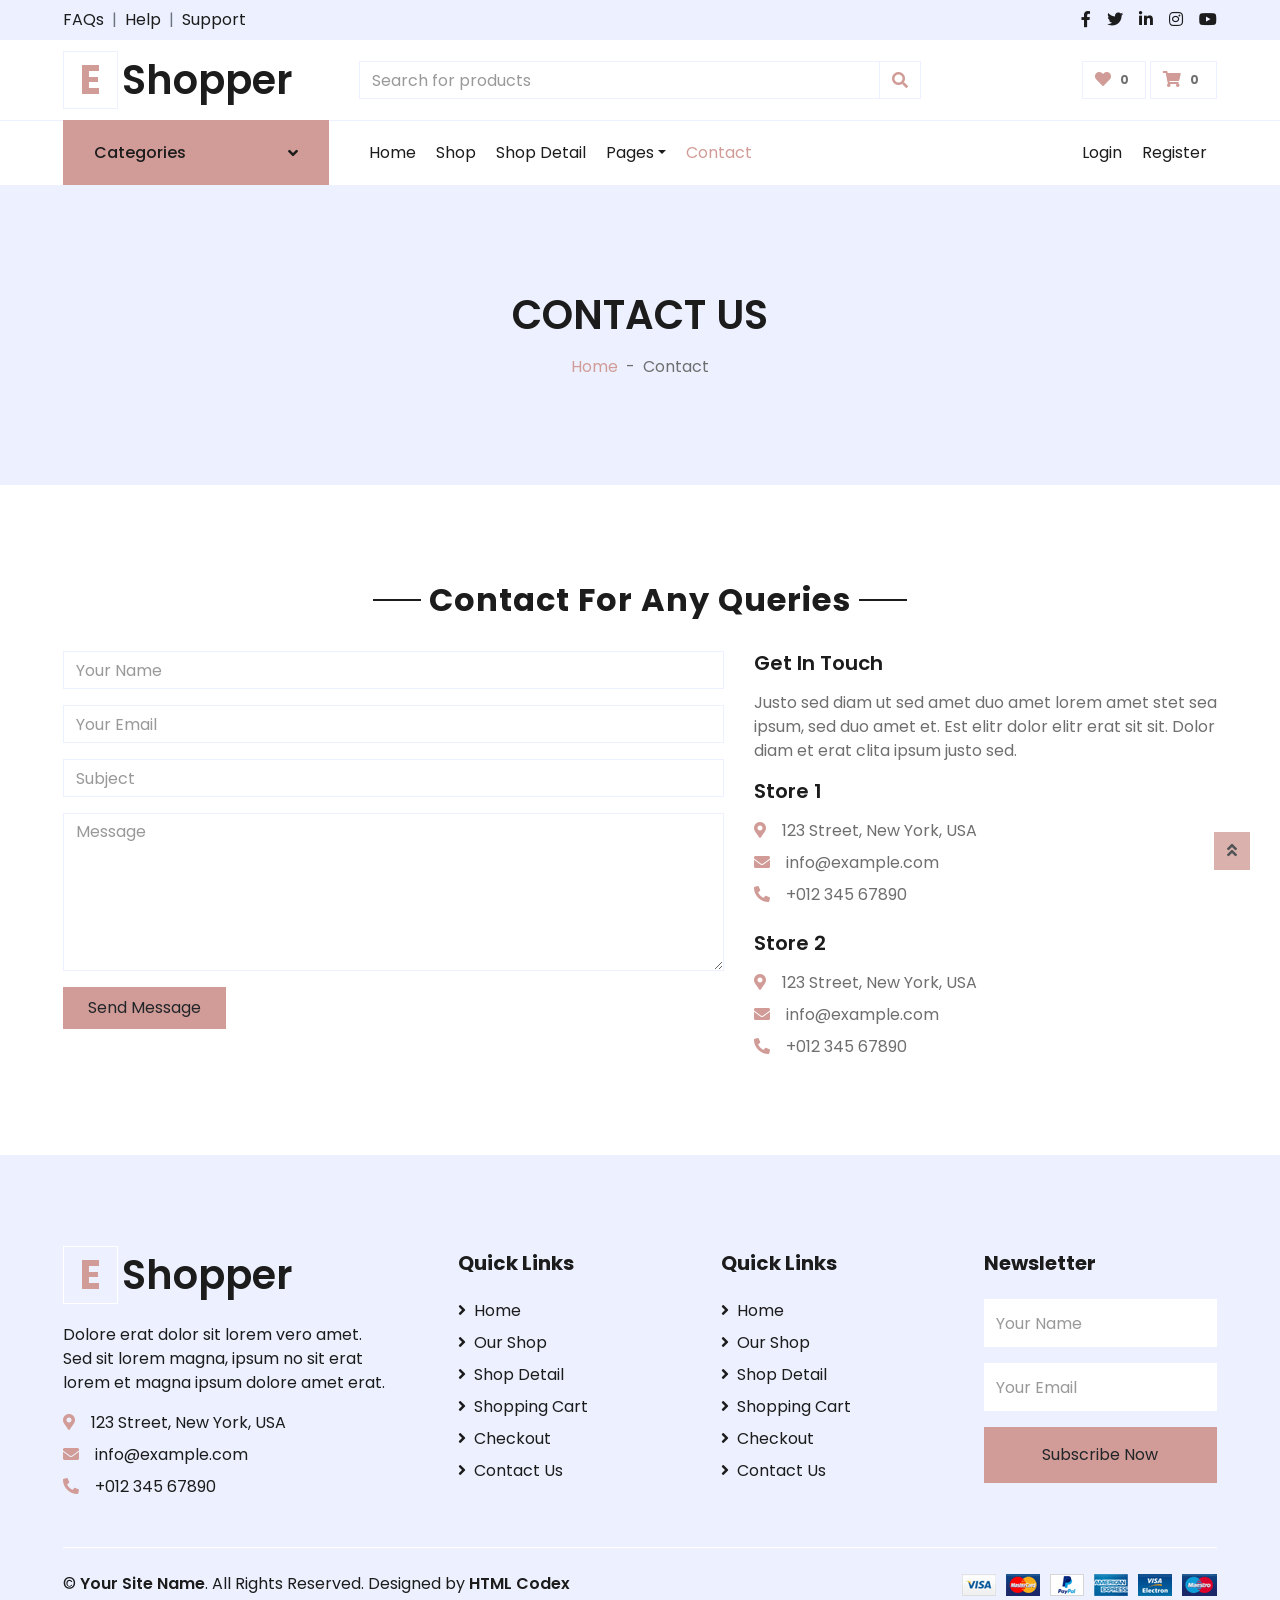
<file: EShopper/contact.html>
<!DOCTYPE html>
<html lang="en">

<head>
    <meta charset="utf-8">
    <title>EShopper - Bootstrap Shop Template</title>
    <meta content="width=device-width, initial-scale=1.0" name="viewport">
    <meta content="Free HTML Templates" name="keywords">
    <meta content="Free HTML Templates" name="description">

    <!-- Favicon -->
    <link href="img/favicon.ico" rel="icon">

    <!-- Google Web Fonts -->
    <link rel="preconnect" href="https://fonts.gstatic.com">
    <link href="https://fonts.googleapis.com/css2?family=Poppins:wght@100;200;300;400;500;600;700;800;900&display=swap" rel="stylesheet"> 

    <!-- Font Awesome -->
    <link href="https://cdnjs.cloudflare.com/ajax/libs/font-awesome/5.10.0/css/all.min.css" rel="stylesheet">

    <!-- Libraries Stylesheet -->
    <link href="lib/owlcarousel/assets/owl.carousel.min.css" rel="stylesheet">

    <!-- Customized Bootstrap Stylesheet -->
    <link href="css/style.css" rel="stylesheet">
</head>

<body>
    <!-- Topbar Start -->
    <div class="container-fluid">
        <div class="row bg-secondary py-2 px-xl-5">
            <div class="col-lg-6 d-none d-lg-block">
                <div class="d-inline-flex align-items-center">
                    <a class="text-dark" href="">FAQs</a>
                    <span class="text-muted px-2">|</span>
                    <a class="text-dark" href="">Help</a>
                    <span class="text-muted px-2">|</span>
                    <a class="text-dark" href="">Support</a>
                </div>
            </div>
            <div class="col-lg-6 text-center text-lg-right">
                <div class="d-inline-flex align-items-center">
                    <a class="text-dark px-2" href="">
                        <i class="fab fa-facebook-f"></i>
                    </a>
                    <a class="text-dark px-2" href="">
                        <i class="fab fa-twitter"></i>
                    </a>
                    <a class="text-dark px-2" href="">
                        <i class="fab fa-linkedin-in"></i>
                    </a>
                    <a class="text-dark px-2" href="">
                        <i class="fab fa-instagram"></i>
                    </a>
                    <a class="text-dark pl-2" href="">
                        <i class="fab fa-youtube"></i>
                    </a>
                </div>
            </div>
        </div>
        <div class="row align-items-center py-3 px-xl-5">
            <div class="col-lg-3 d-none d-lg-block">
                <a href="" class="text-decoration-none">
                    <h1 class="m-0 display-5 font-weight-semi-bold"><span class="text-primary font-weight-bold border px-3 mr-1">E</span>Shopper</h1>
                </a>
            </div>
            <div class="col-lg-6 col-6 text-left">
                <form action="">
                    <div class="input-group">
                        <input type="text" class="form-control" placeholder="Search for products">
                        <div class="input-group-append">
                            <span class="input-group-text bg-transparent text-primary">
                                <i class="fa fa-search"></i>
                            </span>
                        </div>
                    </div>
                </form>
            </div>
            <div class="col-lg-3 col-6 text-right">
                <a href="" class="btn border">
                    <i class="fas fa-heart text-primary"></i>
                    <span class="badge">0</span>
                </a>
                <a href="" class="btn border">
                    <i class="fas fa-shopping-cart text-primary"></i>
                    <span class="badge">0</span>
                </a>
            </div>
        </div>
    </div>
    <!-- Topbar End -->


    <!-- Navbar Start -->
    <div class="container-fluid">
        <div class="row border-top px-xl-5">
            <div class="col-lg-3 d-none d-lg-block">
                <a class="btn shadow-none d-flex align-items-center justify-content-between bg-primary text-white w-100" data-toggle="collapse" href="#navbar-vertical" style="height: 65px; margin-top: -1px; padding: 0 30px;">
                    <h6 class="m-0">Categories</h6>
                    <i class="fa fa-angle-down text-dark"></i>
                </a>
                <nav class="collapse position-absolute navbar navbar-vertical navbar-light align-items-start p-0 border border-top-0 border-bottom-0 bg-light" id="navbar-vertical" style="width: calc(100% - 30px); z-index: 1;">
                    <div class="navbar-nav w-100 overflow-hidden" style="height: 410px">
                        <div class="nav-item dropdown">
                            <a href="#" class="nav-link" data-toggle="dropdown">Dresses <i class="fa fa-angle-down float-right mt-1"></i></a>
                            <div class="dropdown-menu position-absolute bg-secondary border-0 rounded-0 w-100 m-0">
                                <a href="" class="dropdown-item">Men's Dresses</a>
                                <a href="" class="dropdown-item">Women's Dresses</a>
                                <a href="" class="dropdown-item">Baby's Dresses</a>
                            </div>
                        </div>
                        <a href="" class="nav-item nav-link">Shirts</a>
                        <a href="" class="nav-item nav-link">Jeans</a>
                        <a href="" class="nav-item nav-link">Swimwear</a>
                        <a href="" class="nav-item nav-link">Sleepwear</a>
                        <a href="" class="nav-item nav-link">Sportswear</a>
                        <a href="" class="nav-item nav-link">Jumpsuits</a>
                        <a href="" class="nav-item nav-link">Blazers</a>
                        <a href="" class="nav-item nav-link">Jackets</a>
                        <a href="" class="nav-item nav-link">Shoes</a>
                    </div>
                </nav>
            </div>
            <div class="col-lg-9">
                <nav class="navbar navbar-expand-lg bg-light navbar-light py-3 py-lg-0 px-0">
                    <a href="" class="text-decoration-none d-block d-lg-none">
                        <h1 class="m-0 display-5 font-weight-semi-bold"><span class="text-primary font-weight-bold border px-3 mr-1">E</span>Shopper</h1>
                    </a>
                    <button type="button" class="navbar-toggler" data-toggle="collapse" data-target="#navbarCollapse">
                        <span class="navbar-toggler-icon"></span>
                    </button>
                    <div class="collapse navbar-collapse justify-content-between" id="navbarCollapse">
                        <div class="navbar-nav mr-auto py-0">
                            <a href="index.html" class="nav-item nav-link">Home</a>
                            <a href="shop.html" class="nav-item nav-link">Shop</a>
                            <a href="detail.html" class="nav-item nav-link">Shop Detail</a>
                            <div class="nav-item dropdown">
                                <a href="#" class="nav-link dropdown-toggle" data-toggle="dropdown">Pages</a>
                                <div class="dropdown-menu rounded-0 m-0">
                                    <a href="cart.html" class="dropdown-item">Shopping Cart</a>
                                    <a href="checkout.html" class="dropdown-item">Checkout</a>
                                </div>
                            </div>
                            <a href="contact.html" class="nav-item nav-link active">Contact</a>
                        </div>
                        <div class="navbar-nav ml-auto py-0">
                            <a href="" class="nav-item nav-link">Login</a>
                            <a href="" class="nav-item nav-link">Register</a>
                        </div>
                    </div>
                </nav>
            </div>
        </div>
    </div>
    <!-- Navbar End -->


    <!-- Page Header Start -->
    <div class="container-fluid bg-secondary mb-5">
        <div class="d-flex flex-column align-items-center justify-content-center" style="min-height: 300px">
            <h1 class="font-weight-semi-bold text-uppercase mb-3">Contact Us</h1>
            <div class="d-inline-flex">
                <p class="m-0"><a href="">Home</a></p>
                <p class="m-0 px-2">-</p>
                <p class="m-0">Contact</p>
            </div>
        </div>
    </div>
    <!-- Page Header End -->


    <!-- Contact Start -->
    <div class="container-fluid pt-5">
        <div class="text-center mb-4">
            <h2 class="section-title px-5"><span class="px-2">Contact For Any Queries</span></h2>
        </div>
        <div class="row px-xl-5">
            <div class="col-lg-7 mb-5">
                <div class="contact-form">
                    <div id="success"></div>
                    <form name="sentMessage" id="contactForm" novalidate="novalidate">
                        <div class="control-group">
                            <input type="text" class="form-control" id="name" placeholder="Your Name"
                                required="required" data-validation-required-message="Please enter your name" />
                            <p class="help-block text-danger"></p>
                        </div>
                        <div class="control-group">
                            <input type="email" class="form-control" id="email" placeholder="Your Email"
                                required="required" data-validation-required-message="Please enter your email" />
                            <p class="help-block text-danger"></p>
                        </div>
                        <div class="control-group">
                            <input type="text" class="form-control" id="subject" placeholder="Subject"
                                required="required" data-validation-required-message="Please enter a subject" />
                            <p class="help-block text-danger"></p>
                        </div>
                        <div class="control-group">
                            <textarea class="form-control" rows="6" id="message" placeholder="Message"
                                required="required"
                                data-validation-required-message="Please enter your message"></textarea>
                            <p class="help-block text-danger"></p>
                        </div>
                        <div>
                            <button class="btn btn-primary py-2 px-4" type="submit" id="sendMessageButton">Send
                                Message</button>
                        </div>
                    </form>
                </div>
            </div>
            <div class="col-lg-5 mb-5">
                <h5 class="font-weight-semi-bold mb-3">Get In Touch</h5>
                <p>Justo sed diam ut sed amet duo amet lorem amet stet sea ipsum, sed duo amet et. Est elitr dolor elitr erat sit sit. Dolor diam et erat clita ipsum justo sed.</p>
                <div class="d-flex flex-column mb-3">
                    <h5 class="font-weight-semi-bold mb-3">Store 1</h5>
                    <p class="mb-2"><i class="fa fa-map-marker-alt text-primary mr-3"></i>123 Street, New York, USA</p>
                    <p class="mb-2"><i class="fa fa-envelope text-primary mr-3"></i>info@example.com</p>
                    <p class="mb-2"><i class="fa fa-phone-alt text-primary mr-3"></i>+012 345 67890</p>
                </div>
                <div class="d-flex flex-column">
                    <h5 class="font-weight-semi-bold mb-3">Store 2</h5>
                    <p class="mb-2"><i class="fa fa-map-marker-alt text-primary mr-3"></i>123 Street, New York, USA</p>
                    <p class="mb-2"><i class="fa fa-envelope text-primary mr-3"></i>info@example.com</p>
                    <p class="mb-0"><i class="fa fa-phone-alt text-primary mr-3"></i>+012 345 67890</p>
                </div>
            </div>
        </div>
    </div>
    <!-- Contact End -->


    <!-- Footer Start -->
    <div class="container-fluid bg-secondary text-dark mt-5 pt-5">
        <div class="row px-xl-5 pt-5">
            <div class="col-lg-4 col-md-12 mb-5 pr-3 pr-xl-5">
                <a href="" class="text-decoration-none">
                    <h1 class="mb-4 display-5 font-weight-semi-bold"><span class="text-primary font-weight-bold border border-white px-3 mr-1">E</span>Shopper</h1>
                </a>
                <p>Dolore erat dolor sit lorem vero amet. Sed sit lorem magna, ipsum no sit erat lorem et magna ipsum dolore amet erat.</p>
                <p class="mb-2"><i class="fa fa-map-marker-alt text-primary mr-3"></i>123 Street, New York, USA</p>
                <p class="mb-2"><i class="fa fa-envelope text-primary mr-3"></i>info@example.com</p>
                <p class="mb-0"><i class="fa fa-phone-alt text-primary mr-3"></i>+012 345 67890</p>
            </div>
            <div class="col-lg-8 col-md-12">
                <div class="row">
                    <div class="col-md-4 mb-5">
                        <h5 class="font-weight-bold text-dark mb-4">Quick Links</h5>
                        <div class="d-flex flex-column justify-content-start">
                            <a class="text-dark mb-2" href="index.html"><i class="fa fa-angle-right mr-2"></i>Home</a>
                            <a class="text-dark mb-2" href="shop.html"><i class="fa fa-angle-right mr-2"></i>Our Shop</a>
                            <a class="text-dark mb-2" href="detail.html"><i class="fa fa-angle-right mr-2"></i>Shop Detail</a>
                            <a class="text-dark mb-2" href="cart.html"><i class="fa fa-angle-right mr-2"></i>Shopping Cart</a>
                            <a class="text-dark mb-2" href="checkout.html"><i class="fa fa-angle-right mr-2"></i>Checkout</a>
                            <a class="text-dark" href="contact.html"><i class="fa fa-angle-right mr-2"></i>Contact Us</a>
                        </div>
                    </div>
                    <div class="col-md-4 mb-5">
                        <h5 class="font-weight-bold text-dark mb-4">Quick Links</h5>
                        <div class="d-flex flex-column justify-content-start">
                            <a class="text-dark mb-2" href="index.html"><i class="fa fa-angle-right mr-2"></i>Home</a>
                            <a class="text-dark mb-2" href="shop.html"><i class="fa fa-angle-right mr-2"></i>Our Shop</a>
                            <a class="text-dark mb-2" href="detail.html"><i class="fa fa-angle-right mr-2"></i>Shop Detail</a>
                            <a class="text-dark mb-2" href="cart.html"><i class="fa fa-angle-right mr-2"></i>Shopping Cart</a>
                            <a class="text-dark mb-2" href="checkout.html"><i class="fa fa-angle-right mr-2"></i>Checkout</a>
                            <a class="text-dark" href="contact.html"><i class="fa fa-angle-right mr-2"></i>Contact Us</a>
                        </div>
                    </div>
                    <div class="col-md-4 mb-5">
                        <h5 class="font-weight-bold text-dark mb-4">Newsletter</h5>
                        <form action="">
                            <div class="form-group">
                                <input type="text" class="form-control border-0 py-4" placeholder="Your Name" required="required" />
                            </div>
                            <div class="form-group">
                                <input type="email" class="form-control border-0 py-4" placeholder="Your Email"
                                    required="required" />
                            </div>
                            <div>
                                <button class="btn btn-primary btn-block border-0 py-3" type="submit">Subscribe Now</button>
                            </div>
                        </form>
                    </div>
                </div>
            </div>
        </div>
        <div class="row border-top border-light mx-xl-5 py-4">
            <div class="col-md-6 px-xl-0">
                <p class="mb-md-0 text-center text-md-left text-dark">
                    &copy; <a class="text-dark font-weight-semi-bold" href="#">Your Site Name</a>. All Rights Reserved. Designed
                    by
                    <a class="text-dark font-weight-semi-bold" href="https://htmlcodex.com">HTML Codex</a>
                </p>
            </div>
            <div class="col-md-6 px-xl-0 text-center text-md-right">
                <img class="img-fluid" src="img/payments.png" alt="">
            </div>
        </div>
    </div>
    <!-- Footer End -->


    <!-- Back to Top -->
    <a href="#" class="btn btn-primary back-to-top"><i class="fa fa-angle-double-up"></i></a>


    <!-- JavaScript Libraries -->
    <script src="https://code.jquery.com/jquery-3.4.1.min.js"></script>
    <script src="https://stackpath.bootstrapcdn.com/bootstrap/4.4.1/js/bootstrap.bundle.min.js"></script>
    <script src="lib/easing/easing.min.js"></script>
    <script src="lib/owlcarousel/owl.carousel.min.js"></script>

    <!-- Contact Javascript File -->
    <script src="mail/jqBootstrapValidation.min.js"></script>
    <script src="mail/contact.js"></script>

    <!-- Template Javascript -->
    <script src="js/main.js"></script>
</body>

</html>
</file>
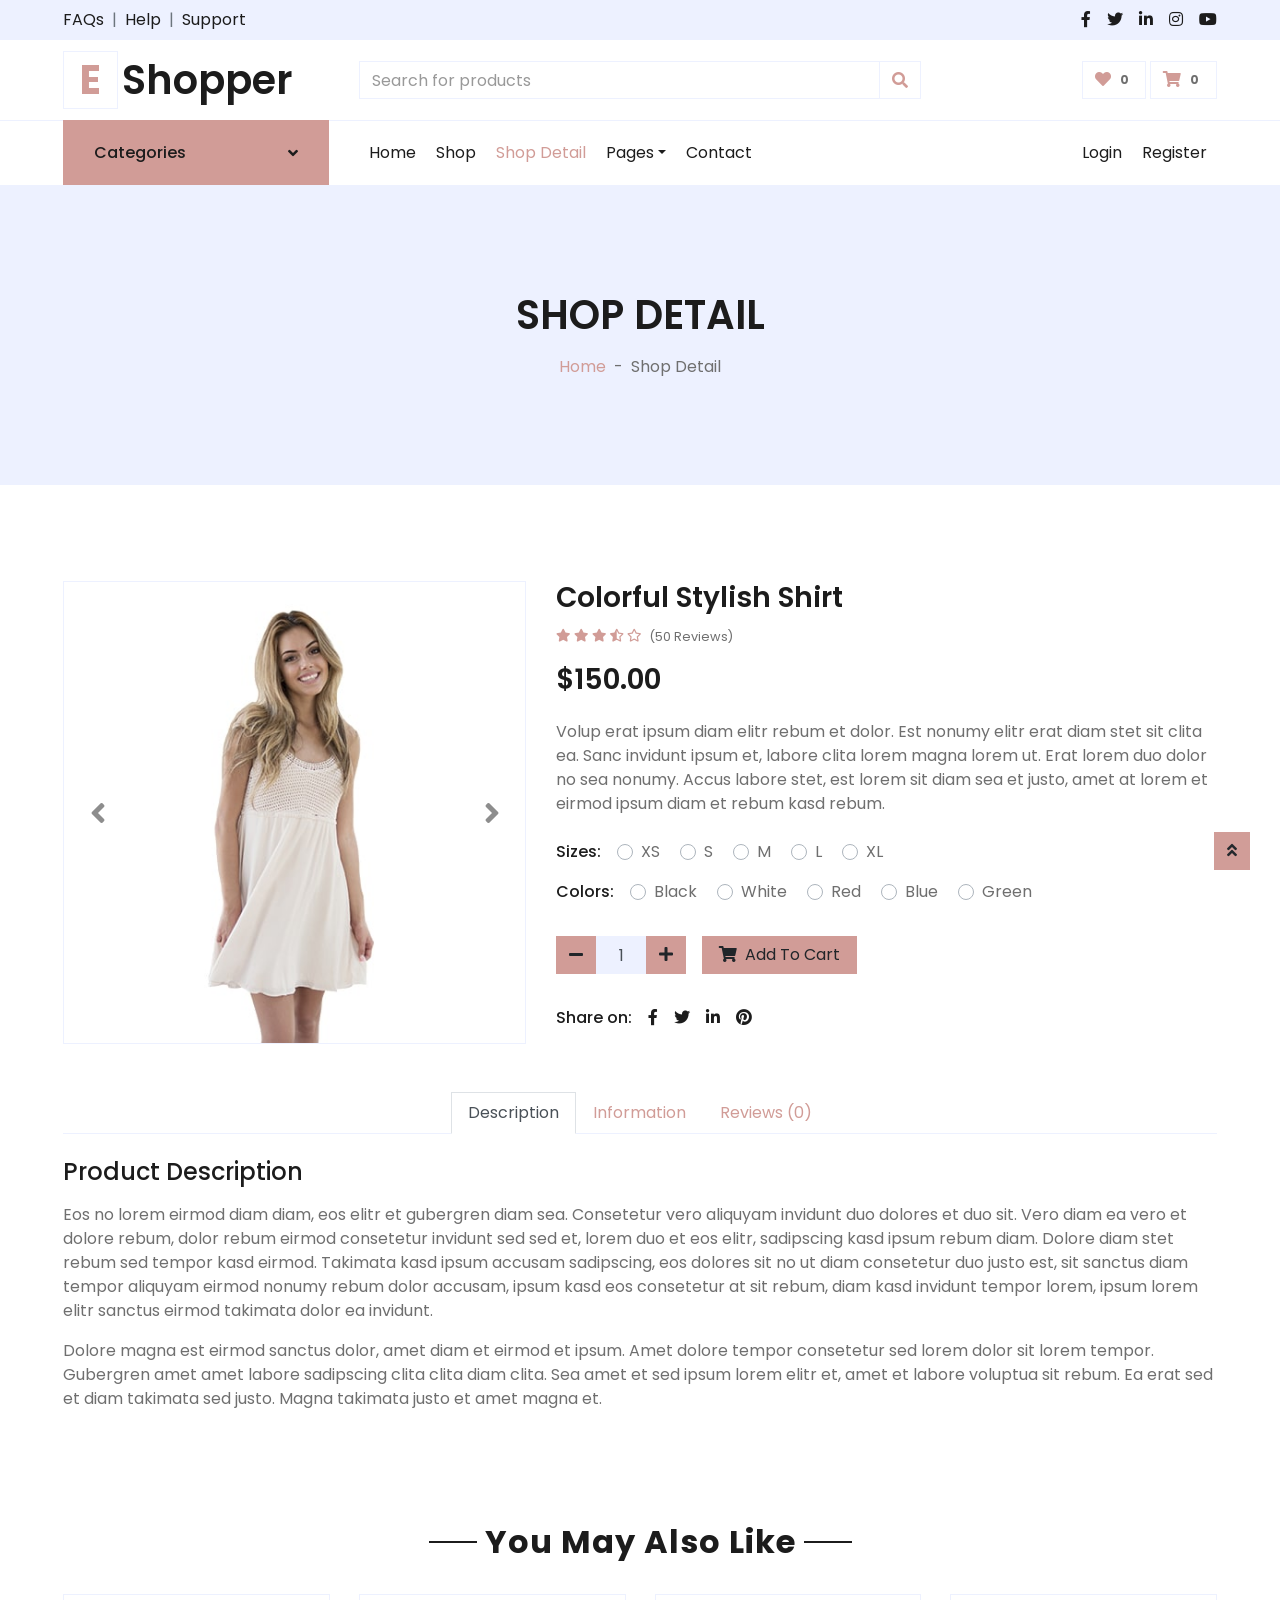
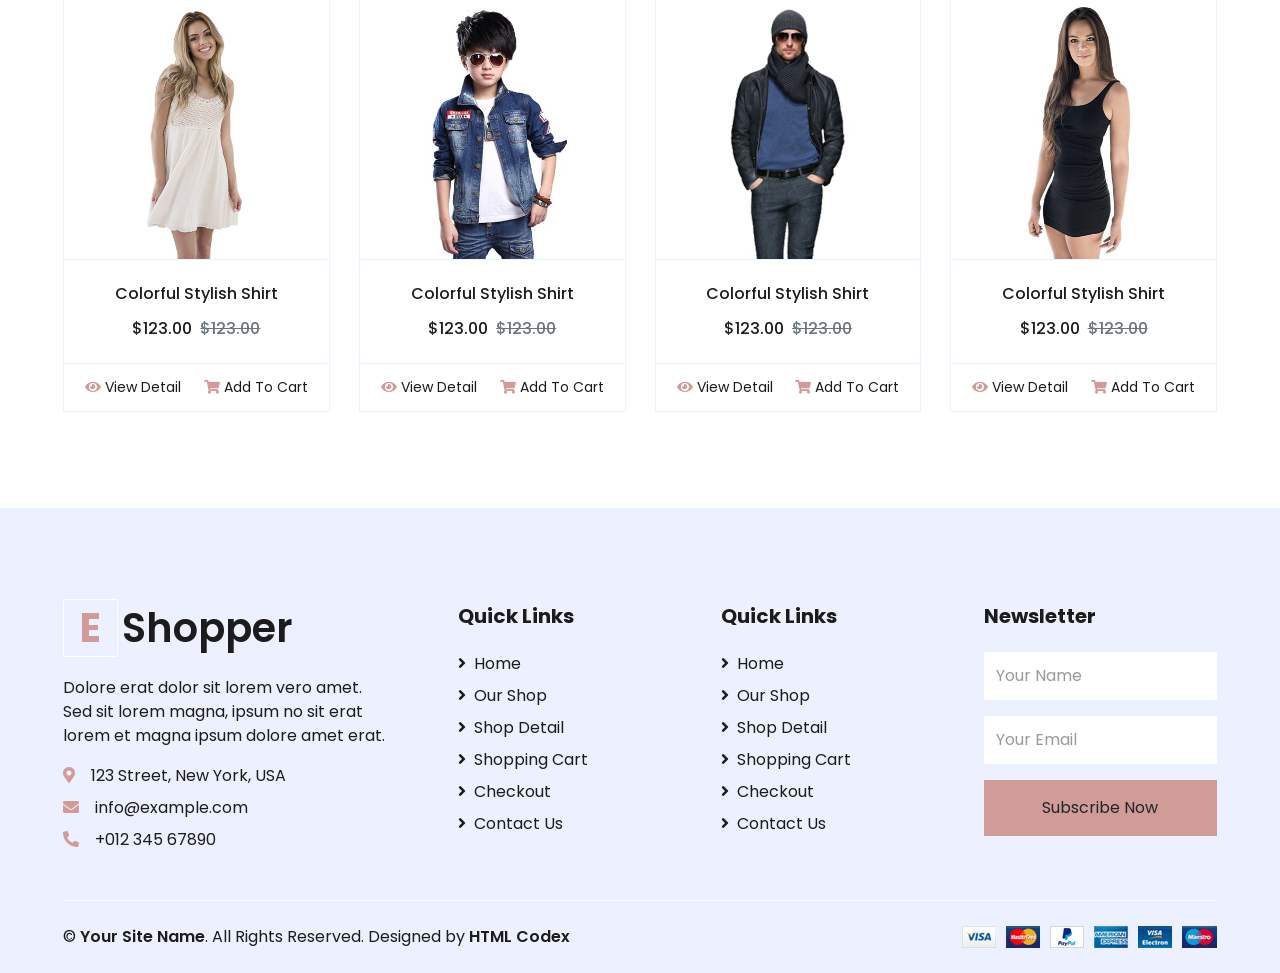
<file: EShopper/detail.html>
<!DOCTYPE html>
<html lang="en">

<head>
    <meta charset="utf-8">
    <title>EShopper - Bootstrap Shop Template</title>
    <meta content="width=device-width, initial-scale=1.0" name="viewport">
    <meta content="Free HTML Templates" name="keywords">
    <meta content="Free HTML Templates" name="description">

    <!-- Favicon -->
    <link href="img/favicon.ico" rel="icon">

    <!-- Google Web Fonts -->
    <link rel="preconnect" href="https://fonts.gstatic.com">
    <link href="https://fonts.googleapis.com/css2?family=Poppins:wght@100;200;300;400;500;600;700;800;900&display=swap" rel="stylesheet"> 

    <!-- Font Awesome -->
    <link href="https://cdnjs.cloudflare.com/ajax/libs/font-awesome/5.10.0/css/all.min.css" rel="stylesheet">

    <!-- Libraries Stylesheet -->
    <link href="lib/owlcarousel/assets/owl.carousel.min.css" rel="stylesheet">

    <!-- Customized Bootstrap Stylesheet -->
    <link href="css/style.css" rel="stylesheet">
</head>

<body>
    <!-- Topbar Start -->
    <div class="container-fluid">
        <div class="row bg-secondary py-2 px-xl-5">
            <div class="col-lg-6 d-none d-lg-block">
                <div class="d-inline-flex align-items-center">
                    <a class="text-dark" href="">FAQs</a>
                    <span class="text-muted px-2">|</span>
                    <a class="text-dark" href="">Help</a>
                    <span class="text-muted px-2">|</span>
                    <a class="text-dark" href="">Support</a>
                </div>
            </div>
            <div class="col-lg-6 text-center text-lg-right">
                <div class="d-inline-flex align-items-center">
                    <a class="text-dark px-2" href="">
                        <i class="fab fa-facebook-f"></i>
                    </a>
                    <a class="text-dark px-2" href="">
                        <i class="fab fa-twitter"></i>
                    </a>
                    <a class="text-dark px-2" href="">
                        <i class="fab fa-linkedin-in"></i>
                    </a>
                    <a class="text-dark px-2" href="">
                        <i class="fab fa-instagram"></i>
                    </a>
                    <a class="text-dark pl-2" href="">
                        <i class="fab fa-youtube"></i>
                    </a>
                </div>
            </div>
        </div>
        <div class="row align-items-center py-3 px-xl-5">
            <div class="col-lg-3 d-none d-lg-block">
                <a href="" class="text-decoration-none">
                    <h1 class="m-0 display-5 font-weight-semi-bold"><span class="text-primary font-weight-bold border px-3 mr-1">E</span>Shopper</h1>
                </a>
            </div>
            <div class="col-lg-6 col-6 text-left">
                <form action="">
                    <div class="input-group">
                        <input type="text" class="form-control" placeholder="Search for products">
                        <div class="input-group-append">
                            <span class="input-group-text bg-transparent text-primary">
                                <i class="fa fa-search"></i>
                            </span>
                        </div>
                    </div>
                </form>
            </div>
            <div class="col-lg-3 col-6 text-right">
                <a href="" class="btn border">
                    <i class="fas fa-heart text-primary"></i>
                    <span class="badge">0</span>
                </a>
                <a href="" class="btn border">
                    <i class="fas fa-shopping-cart text-primary"></i>
                    <span class="badge">0</span>
                </a>
            </div>
        </div>
    </div>
    <!-- Topbar End -->


    <!-- Navbar Start -->
    <div class="container-fluid">
        <div class="row border-top px-xl-5">
            <div class="col-lg-3 d-none d-lg-block">
                <a class="btn shadow-none d-flex align-items-center justify-content-between bg-primary text-white w-100" data-toggle="collapse" href="#navbar-vertical" style="height: 65px; margin-top: -1px; padding: 0 30px;">
                    <h6 class="m-0">Categories</h6>
                    <i class="fa fa-angle-down text-dark"></i>
                </a>
                <nav class="collapse position-absolute navbar navbar-vertical navbar-light align-items-start p-0 border border-top-0 border-bottom-0 bg-light" id="navbar-vertical" style="width: calc(100% - 30px); z-index: 1;">
                    <div class="navbar-nav w-100 overflow-hidden" style="height: 410px">
                        <div class="nav-item dropdown">
                            <a href="#" class="nav-link" data-toggle="dropdown">Dresses <i class="fa fa-angle-down float-right mt-1"></i></a>
                            <div class="dropdown-menu position-absolute bg-secondary border-0 rounded-0 w-100 m-0">
                                <a href="" class="dropdown-item">Men's Dresses</a>
                                <a href="" class="dropdown-item">Women's Dresses</a>
                                <a href="" class="dropdown-item">Baby's Dresses</a>
                            </div>
                        </div>
                        <a href="" class="nav-item nav-link">Shirts</a>
                        <a href="" class="nav-item nav-link">Jeans</a>
                        <a href="" class="nav-item nav-link">Swimwear</a>
                        <a href="" class="nav-item nav-link">Sleepwear</a>
                        <a href="" class="nav-item nav-link">Sportswear</a>
                        <a href="" class="nav-item nav-link">Jumpsuits</a>
                        <a href="" class="nav-item nav-link">Blazers</a>
                        <a href="" class="nav-item nav-link">Jackets</a>
                        <a href="" class="nav-item nav-link">Shoes</a>
                    </div>
                </nav>
            </div>
            <div class="col-lg-9">
                <nav class="navbar navbar-expand-lg bg-light navbar-light py-3 py-lg-0 px-0">
                    <a href="" class="text-decoration-none d-block d-lg-none">
                        <h1 class="m-0 display-5 font-weight-semi-bold"><span class="text-primary font-weight-bold border px-3 mr-1">E</span>Shopper</h1>
                    </a>
                    <button type="button" class="navbar-toggler" data-toggle="collapse" data-target="#navbarCollapse">
                        <span class="navbar-toggler-icon"></span>
                    </button>
                    <div class="collapse navbar-collapse justify-content-between" id="navbarCollapse">
                        <div class="navbar-nav mr-auto py-0">
                            <a href="index.html" class="nav-item nav-link">Home</a>
                            <a href="shop.html" class="nav-item nav-link">Shop</a>
                            <a href="detail.html" class="nav-item nav-link active">Shop Detail</a>
                            <div class="nav-item dropdown">
                                <a href="#" class="nav-link dropdown-toggle" data-toggle="dropdown">Pages</a>
                                <div class="dropdown-menu rounded-0 m-0">
                                    <a href="cart.html" class="dropdown-item">Shopping Cart</a>
                                    <a href="checkout.html" class="dropdown-item">Checkout</a>
                                </div>
                            </div>
                            <a href="contact.html" class="nav-item nav-link">Contact</a>
                        </div>
                        <div class="navbar-nav ml-auto py-0">
                            <a href="" class="nav-item nav-link">Login</a>
                            <a href="" class="nav-item nav-link">Register</a>
                        </div>
                    </div>
                </nav>
            </div>
        </div>
    </div>
    <!-- Navbar End -->


    <!-- Page Header Start -->
    <div class="container-fluid bg-secondary mb-5">
        <div class="d-flex flex-column align-items-center justify-content-center" style="min-height: 300px">
            <h1 class="font-weight-semi-bold text-uppercase mb-3">Shop Detail</h1>
            <div class="d-inline-flex">
                <p class="m-0"><a href="">Home</a></p>
                <p class="m-0 px-2">-</p>
                <p class="m-0">Shop Detail</p>
            </div>
        </div>
    </div>
    <!-- Page Header End -->


    <!-- Shop Detail Start -->
    <div class="container-fluid py-5">
        <div class="row px-xl-5">
            <div class="col-lg-5 pb-5">
                <div id="product-carousel" class="carousel slide" data-ride="carousel">
                    <div class="carousel-inner border">
                        <div class="carousel-item active">
                            <img class="w-100 h-100" src="img/product-1.jpg" alt="Image">
                        </div>
                        <div class="carousel-item">
                            <img class="w-100 h-100" src="img/product-2.jpg" alt="Image">
                        </div>
                        <div class="carousel-item">
                            <img class="w-100 h-100" src="img/product-3.jpg" alt="Image">
                        </div>
                        <div class="carousel-item">
                            <img class="w-100 h-100" src="img/product-4.jpg" alt="Image">
                        </div>
                    </div>
                    <a class="carousel-control-prev" href="#product-carousel" data-slide="prev">
                        <i class="fa fa-2x fa-angle-left text-dark"></i>
                    </a>
                    <a class="carousel-control-next" href="#product-carousel" data-slide="next">
                        <i class="fa fa-2x fa-angle-right text-dark"></i>
                    </a>
                </div>
            </div>

            <div class="col-lg-7 pb-5">
                <h3 class="font-weight-semi-bold">Colorful Stylish Shirt</h3>
                <div class="d-flex mb-3">
                    <div class="text-primary mr-2">
                        <small class="fas fa-star"></small>
                        <small class="fas fa-star"></small>
                        <small class="fas fa-star"></small>
                        <small class="fas fa-star-half-alt"></small>
                        <small class="far fa-star"></small>
                    </div>
                    <small class="pt-1">(50 Reviews)</small>
                </div>
                <h3 class="font-weight-semi-bold mb-4">$150.00</h3>
                <p class="mb-4">Volup erat ipsum diam elitr rebum et dolor. Est nonumy elitr erat diam stet sit clita ea. Sanc invidunt ipsum et, labore clita lorem magna lorem ut. Erat lorem duo dolor no sea nonumy. Accus labore stet, est lorem sit diam sea et justo, amet at lorem et eirmod ipsum diam et rebum kasd rebum.</p>
                <div class="d-flex mb-3">
                    <p class="text-dark font-weight-medium mb-0 mr-3">Sizes:</p>
                    <form>
                        <div class="custom-control custom-radio custom-control-inline">
                            <input type="radio" class="custom-control-input" id="size-1" name="size">
                            <label class="custom-control-label" for="size-1">XS</label>
                        </div>
                        <div class="custom-control custom-radio custom-control-inline">
                            <input type="radio" class="custom-control-input" id="size-2" name="size">
                            <label class="custom-control-label" for="size-2">S</label>
                        </div>
                        <div class="custom-control custom-radio custom-control-inline">
                            <input type="radio" class="custom-control-input" id="size-3" name="size">
                            <label class="custom-control-label" for="size-3">M</label>
                        </div>
                        <div class="custom-control custom-radio custom-control-inline">
                            <input type="radio" class="custom-control-input" id="size-4" name="size">
                            <label class="custom-control-label" for="size-4">L</label>
                        </div>
                        <div class="custom-control custom-radio custom-control-inline">
                            <input type="radio" class="custom-control-input" id="size-5" name="size">
                            <label class="custom-control-label" for="size-5">XL</label>
                        </div>
                    </form>
                </div>
                <div class="d-flex mb-4">
                    <p class="text-dark font-weight-medium mb-0 mr-3">Colors:</p>
                    <form>
                        <div class="custom-control custom-radio custom-control-inline">
                            <input type="radio" class="custom-control-input" id="color-1" name="color">
                            <label class="custom-control-label" for="color-1">Black</label>
                        </div>
                        <div class="custom-control custom-radio custom-control-inline">
                            <input type="radio" class="custom-control-input" id="color-2" name="color">
                            <label class="custom-control-label" for="color-2">White</label>
                        </div>
                        <div class="custom-control custom-radio custom-control-inline">
                            <input type="radio" class="custom-control-input" id="color-3" name="color">
                            <label class="custom-control-label" for="color-3">Red</label>
                        </div>
                        <div class="custom-control custom-radio custom-control-inline">
                            <input type="radio" class="custom-control-input" id="color-4" name="color">
                            <label class="custom-control-label" for="color-4">Blue</label>
                        </div>
                        <div class="custom-control custom-radio custom-control-inline">
                            <input type="radio" class="custom-control-input" id="color-5" name="color">
                            <label class="custom-control-label" for="color-5">Green</label>
                        </div>
                    </form>
                </div>
                <div class="d-flex align-items-center mb-4 pt-2">
                    <div class="input-group quantity mr-3" style="width: 130px;">
                        <div class="input-group-btn">
                            <button class="btn btn-primary btn-minus" >
                            <i class="fa fa-minus"></i>
                            </button>
                        </div>
                        <input type="text" class="form-control bg-secondary text-center" value="1">
                        <div class="input-group-btn">
                            <button class="btn btn-primary btn-plus">
                                <i class="fa fa-plus"></i>
                            </button>
                        </div>
                    </div>
                    <button class="btn btn-primary px-3"><i class="fa fa-shopping-cart mr-1"></i> Add To Cart</button>
                </div>
                <div class="d-flex pt-2">
                    <p class="text-dark font-weight-medium mb-0 mr-2">Share on:</p>
                    <div class="d-inline-flex">
                        <a class="text-dark px-2" href="">
                            <i class="fab fa-facebook-f"></i>
                        </a>
                        <a class="text-dark px-2" href="">
                            <i class="fab fa-twitter"></i>
                        </a>
                        <a class="text-dark px-2" href="">
                            <i class="fab fa-linkedin-in"></i>
                        </a>
                        <a class="text-dark px-2" href="">
                            <i class="fab fa-pinterest"></i>
                        </a>
                    </div>
                </div>
            </div>
        </div>
        <div class="row px-xl-5">
            <div class="col">
                <div class="nav nav-tabs justify-content-center border-secondary mb-4">
                    <a class="nav-item nav-link active" data-toggle="tab" href="#tab-pane-1">Description</a>
                    <a class="nav-item nav-link" data-toggle="tab" href="#tab-pane-2">Information</a>
                    <a class="nav-item nav-link" data-toggle="tab" href="#tab-pane-3">Reviews (0)</a>
                </div>
                <div class="tab-content">
                    <div class="tab-pane fade show active" id="tab-pane-1">
                        <h4 class="mb-3">Product Description</h4>
                        <p>Eos no lorem eirmod diam diam, eos elitr et gubergren diam sea. Consetetur vero aliquyam invidunt duo dolores et duo sit. Vero diam ea vero et dolore rebum, dolor rebum eirmod consetetur invidunt sed sed et, lorem duo et eos elitr, sadipscing kasd ipsum rebum diam. Dolore diam stet rebum sed tempor kasd eirmod. Takimata kasd ipsum accusam sadipscing, eos dolores sit no ut diam consetetur duo justo est, sit sanctus diam tempor aliquyam eirmod nonumy rebum dolor accusam, ipsum kasd eos consetetur at sit rebum, diam kasd invidunt tempor lorem, ipsum lorem elitr sanctus eirmod takimata dolor ea invidunt.</p>
                        <p>Dolore magna est eirmod sanctus dolor, amet diam et eirmod et ipsum. Amet dolore tempor consetetur sed lorem dolor sit lorem tempor. Gubergren amet amet labore sadipscing clita clita diam clita. Sea amet et sed ipsum lorem elitr et, amet et labore voluptua sit rebum. Ea erat sed et diam takimata sed justo. Magna takimata justo et amet magna et.</p>
                    </div>
                    <div class="tab-pane fade" id="tab-pane-2">
                        <h4 class="mb-3">Additional Information</h4>
                        <p>Eos no lorem eirmod diam diam, eos elitr et gubergren diam sea. Consetetur vero aliquyam invidunt duo dolores et duo sit. Vero diam ea vero et dolore rebum, dolor rebum eirmod consetetur invidunt sed sed et, lorem duo et eos elitr, sadipscing kasd ipsum rebum diam. Dolore diam stet rebum sed tempor kasd eirmod. Takimata kasd ipsum accusam sadipscing, eos dolores sit no ut diam consetetur duo justo est, sit sanctus diam tempor aliquyam eirmod nonumy rebum dolor accusam, ipsum kasd eos consetetur at sit rebum, diam kasd invidunt tempor lorem, ipsum lorem elitr sanctus eirmod takimata dolor ea invidunt.</p>
                        <div class="row">
                            <div class="col-md-6">
                                <ul class="list-group list-group-flush">
                                    <li class="list-group-item px-0">
                                        Sit erat duo lorem duo ea consetetur, et eirmod takimata.
                                    </li>
                                    <li class="list-group-item px-0">
                                        Amet kasd gubergren sit sanctus et lorem eos sadipscing at.
                                    </li>
                                    <li class="list-group-item px-0">
                                        Duo amet accusam eirmod nonumy stet et et stet eirmod.
                                    </li>
                                    <li class="list-group-item px-0">
                                        Takimata ea clita labore amet ipsum erat justo voluptua. Nonumy.
                                    </li>
                                  </ul> 
                            </div>
                            <div class="col-md-6">
                                <ul class="list-group list-group-flush">
                                    <li class="list-group-item px-0">
                                        Sit erat duo lorem duo ea consetetur, et eirmod takimata.
                                    </li>
                                    <li class="list-group-item px-0">
                                        Amet kasd gubergren sit sanctus et lorem eos sadipscing at.
                                    </li>
                                    <li class="list-group-item px-0">
                                        Duo amet accusam eirmod nonumy stet et et stet eirmod.
                                    </li>
                                    <li class="list-group-item px-0">
                                        Takimata ea clita labore amet ipsum erat justo voluptua. Nonumy.
                                    </li>
                                  </ul> 
                            </div>
                        </div>
                    </div>
                    <div class="tab-pane fade" id="tab-pane-3">
                        <div class="row">
                            <div class="col-md-6">
                                <h4 class="mb-4">1 review for "Colorful Stylish Shirt"</h4>
                                <div class="media mb-4">
                                    <img src="img/user.jpg" alt="Image" class="img-fluid mr-3 mt-1" style="width: 45px;">
                                    <div class="media-body">
                                        <h6>John Doe<small> - <i>01 Jan 2045</i></small></h6>
                                        <div class="text-primary mb-2">
                                            <i class="fas fa-star"></i>
                                            <i class="fas fa-star"></i>
                                            <i class="fas fa-star"></i>
                                            <i class="fas fa-star-half-alt"></i>
                                            <i class="far fa-star"></i>
                                        </div>
                                        <p>Diam amet duo labore stet elitr ea clita ipsum, tempor labore accusam ipsum et no at. Kasd diam tempor rebum magna dolores sed sed eirmod ipsum.</p>
                                    </div>
                                </div>
                            </div>
                            <div class="col-md-6">
                                <h4 class="mb-4">Leave a review</h4>
                                <small>Your email address will not be published. Required fields are marked *</small>
                                <div class="d-flex my-3">
                                    <p class="mb-0 mr-2">Your Rating * :</p>
                                    <div class="text-primary">
                                        <i class="far fa-star"></i>
                                        <i class="far fa-star"></i>
                                        <i class="far fa-star"></i>
                                        <i class="far fa-star"></i>
                                        <i class="far fa-star"></i>
                                    </div>
                                </div>
                                <form>
                                    <div class="form-group">
                                        <label for="message">Your Review *</label>
                                        <textarea id="message" cols="30" rows="5" class="form-control"></textarea>
                                    </div>
                                    <div class="form-group">
                                        <label for="name">Your Name *</label>
                                        <input type="text" class="form-control" id="name">
                                    </div>
                                    <div class="form-group">
                                        <label for="email">Your Email *</label>
                                        <input type="email" class="form-control" id="email">
                                    </div>
                                    <div class="form-group mb-0">
                                        <input type="submit" value="Leave Your Review" class="btn btn-primary px-3">
                                    </div>
                                </form>
                            </div>
                        </div>
                    </div>
                </div>
            </div>
        </div>
    </div>
    <!-- Shop Detail End -->


    <!-- Products Start -->
    <div class="container-fluid py-5">
        <div class="text-center mb-4">
            <h2 class="section-title px-5"><span class="px-2">You May Also Like</span></h2>
        </div>
        <div class="row px-xl-5">
            <div class="col">
                <div class="owl-carousel related-carousel">
                    <div class="card product-item border-0">
                        <div class="card-header product-img position-relative overflow-hidden bg-transparent border p-0">
                            <img class="img-fluid w-100" src="img/product-1.jpg" alt="">
                        </div>
                        <div class="card-body border-left border-right text-center p-0 pt-4 pb-3">
                            <h6 class="text-truncate mb-3">Colorful Stylish Shirt</h6>
                            <div class="d-flex justify-content-center">
                                <h6>$123.00</h6><h6 class="text-muted ml-2"><del>$123.00</del></h6>
                            </div>
                        </div>
                        <div class="card-footer d-flex justify-content-between bg-light border">
                            <a href="" class="btn btn-sm text-dark p-0"><i class="fas fa-eye text-primary mr-1"></i>View Detail</a>
                            <a href="" class="btn btn-sm text-dark p-0"><i class="fas fa-shopping-cart text-primary mr-1"></i>Add To Cart</a>
                        </div>
                    </div>
                    <div class="card product-item border-0">
                        <div class="card-header product-img position-relative overflow-hidden bg-transparent border p-0">
                            <img class="img-fluid w-100" src="img/product-2.jpg" alt="">
                        </div>
                        <div class="card-body border-left border-right text-center p-0 pt-4 pb-3">
                            <h6 class="text-truncate mb-3">Colorful Stylish Shirt</h6>
                            <div class="d-flex justify-content-center">
                                <h6>$123.00</h6><h6 class="text-muted ml-2"><del>$123.00</del></h6>
                            </div>
                        </div>
                        <div class="card-footer d-flex justify-content-between bg-light border">
                            <a href="" class="btn btn-sm text-dark p-0"><i class="fas fa-eye text-primary mr-1"></i>View Detail</a>
                            <a href="" class="btn btn-sm text-dark p-0"><i class="fas fa-shopping-cart text-primary mr-1"></i>Add To Cart</a>
                        </div>
                    </div>
                    <div class="card product-item border-0">
                        <div class="card-header product-img position-relative overflow-hidden bg-transparent border p-0">
                            <img class="img-fluid w-100" src="img/product-3.jpg" alt="">
                        </div>
                        <div class="card-body border-left border-right text-center p-0 pt-4 pb-3">
                            <h6 class="text-truncate mb-3">Colorful Stylish Shirt</h6>
                            <div class="d-flex justify-content-center">
                                <h6>$123.00</h6><h6 class="text-muted ml-2"><del>$123.00</del></h6>
                            </div>
                        </div>
                        <div class="card-footer d-flex justify-content-between bg-light border">
                            <a href="" class="btn btn-sm text-dark p-0"><i class="fas fa-eye text-primary mr-1"></i>View Detail</a>
                            <a href="" class="btn btn-sm text-dark p-0"><i class="fas fa-shopping-cart text-primary mr-1"></i>Add To Cart</a>
                        </div>
                    </div>
                    <div class="card product-item border-0">
                        <div class="card-header product-img position-relative overflow-hidden bg-transparent border p-0">
                            <img class="img-fluid w-100" src="img/product-4.jpg" alt="">
                        </div>
                        <div class="card-body border-left border-right text-center p-0 pt-4 pb-3">
                            <h6 class="text-truncate mb-3">Colorful Stylish Shirt</h6>
                            <div class="d-flex justify-content-center">
                                <h6>$123.00</h6><h6 class="text-muted ml-2"><del>$123.00</del></h6>
                            </div>
                        </div>
                        <div class="card-footer d-flex justify-content-between bg-light border">
                            <a href="" class="btn btn-sm text-dark p-0"><i class="fas fa-eye text-primary mr-1"></i>View Detail</a>
                            <a href="" class="btn btn-sm text-dark p-0"><i class="fas fa-shopping-cart text-primary mr-1"></i>Add To Cart</a>
                        </div>
                    </div>
                    <div class="card product-item border-0">
                        <div class="card-header product-img position-relative overflow-hidden bg-transparent border p-0">
                            <img class="img-fluid w-100" src="img/product-5.jpg" alt="">
                        </div>
                        <div class="card-body border-left border-right text-center p-0 pt-4 pb-3">
                            <h6 class="text-truncate mb-3">Colorful Stylish Shirt</h6>
                            <div class="d-flex justify-content-center">
                                <h6>$123.00</h6><h6 class="text-muted ml-2"><del>$123.00</del></h6>
                            </div>
                        </div>
                        <div class="card-footer d-flex justify-content-between bg-light border">
                            <a href="" class="btn btn-sm text-dark p-0"><i class="fas fa-eye text-primary mr-1"></i>View Detail</a>
                            <a href="" class="btn btn-sm text-dark p-0"><i class="fas fa-shopping-cart text-primary mr-1"></i>Add To Cart</a>
                        </div>
                    </div>
                </div>
            </div>
        </div>
    </div>
    <!-- Products End -->


    <!-- Footer Start -->
    <div class="container-fluid bg-secondary text-dark mt-5 pt-5">
        <div class="row px-xl-5 pt-5">
            <div class="col-lg-4 col-md-12 mb-5 pr-3 pr-xl-5">
                <a href="" class="text-decoration-none">
                    <h1 class="mb-4 display-5 font-weight-semi-bold"><span class="text-primary font-weight-bold border border-white px-3 mr-1">E</span>Shopper</h1>
                </a>
                <p>Dolore erat dolor sit lorem vero amet. Sed sit lorem magna, ipsum no sit erat lorem et magna ipsum dolore amet erat.</p>
                <p class="mb-2"><i class="fa fa-map-marker-alt text-primary mr-3"></i>123 Street, New York, USA</p>
                <p class="mb-2"><i class="fa fa-envelope text-primary mr-3"></i>info@example.com</p>
                <p class="mb-0"><i class="fa fa-phone-alt text-primary mr-3"></i>+012 345 67890</p>
            </div>
            <div class="col-lg-8 col-md-12">
                <div class="row">
                    <div class="col-md-4 mb-5">
                        <h5 class="font-weight-bold text-dark mb-4">Quick Links</h5>
                        <div class="d-flex flex-column justify-content-start">
                            <a class="text-dark mb-2" href="index.html"><i class="fa fa-angle-right mr-2"></i>Home</a>
                            <a class="text-dark mb-2" href="shop.html"><i class="fa fa-angle-right mr-2"></i>Our Shop</a>
                            <a class="text-dark mb-2" href="detail.html"><i class="fa fa-angle-right mr-2"></i>Shop Detail</a>
                            <a class="text-dark mb-2" href="cart.html"><i class="fa fa-angle-right mr-2"></i>Shopping Cart</a>
                            <a class="text-dark mb-2" href="checkout.html"><i class="fa fa-angle-right mr-2"></i>Checkout</a>
                            <a class="text-dark" href="contact.html"><i class="fa fa-angle-right mr-2"></i>Contact Us</a>
                        </div>
                    </div>
                    <div class="col-md-4 mb-5">
                        <h5 class="font-weight-bold text-dark mb-4">Quick Links</h5>
                        <div class="d-flex flex-column justify-content-start">
                            <a class="text-dark mb-2" href="index.html"><i class="fa fa-angle-right mr-2"></i>Home</a>
                            <a class="text-dark mb-2" href="shop.html"><i class="fa fa-angle-right mr-2"></i>Our Shop</a>
                            <a class="text-dark mb-2" href="detail.html"><i class="fa fa-angle-right mr-2"></i>Shop Detail</a>
                            <a class="text-dark mb-2" href="cart.html"><i class="fa fa-angle-right mr-2"></i>Shopping Cart</a>
                            <a class="text-dark mb-2" href="checkout.html"><i class="fa fa-angle-right mr-2"></i>Checkout</a>
                            <a class="text-dark" href="contact.html"><i class="fa fa-angle-right mr-2"></i>Contact Us</a>
                        </div>
                    </div>
                    <div class="col-md-4 mb-5">
                        <h5 class="font-weight-bold text-dark mb-4">Newsletter</h5>
                        <form action="">
                            <div class="form-group">
                                <input type="text" class="form-control border-0 py-4" placeholder="Your Name" required="required" />
                            </div>
                            <div class="form-group">
                                <input type="email" class="form-control border-0 py-4" placeholder="Your Email"
                                    required="required" />
                            </div>
                            <div>
                                <button class="btn btn-primary btn-block border-0 py-3" type="submit">Subscribe Now</button>
                            </div>
                        </form>
                    </div>
                </div>
            </div>
        </div>
        <div class="row border-top border-light mx-xl-5 py-4">
            <div class="col-md-6 px-xl-0">
                <p class="mb-md-0 text-center text-md-left text-dark">
                    &copy; <a class="text-dark font-weight-semi-bold" href="#">Your Site Name</a>. All Rights Reserved. Designed
                    by
                    <a class="text-dark font-weight-semi-bold" href="https://htmlcodex.com">HTML Codex</a>
                </p>
            </div>
            <div class="col-md-6 px-xl-0 text-center text-md-right">
                <img class="img-fluid" src="img/payments.png" alt="">
            </div>
        </div>
    </div>
    <!-- Footer End -->


    <!-- Back to Top -->
    <a href="#" class="btn btn-primary back-to-top"><i class="fa fa-angle-double-up"></i></a>


    <!-- JavaScript Libraries -->
    <script src="https://code.jquery.com/jquery-3.4.1.min.js"></script>
    <script src="https://stackpath.bootstrapcdn.com/bootstrap/4.4.1/js/bootstrap.bundle.min.js"></script>
    <script src="lib/easing/easing.min.js"></script>
    <script src="lib/owlcarousel/owl.carousel.min.js"></script>

    <!-- Contact Javascript File -->
    <script src="mail/jqBootstrapValidation.min.js"></script>
    <script src="mail/contact.js"></script>

    <!-- Template Javascript -->
    <script src="js/main.js"></script>
</body>

</html>
</file>
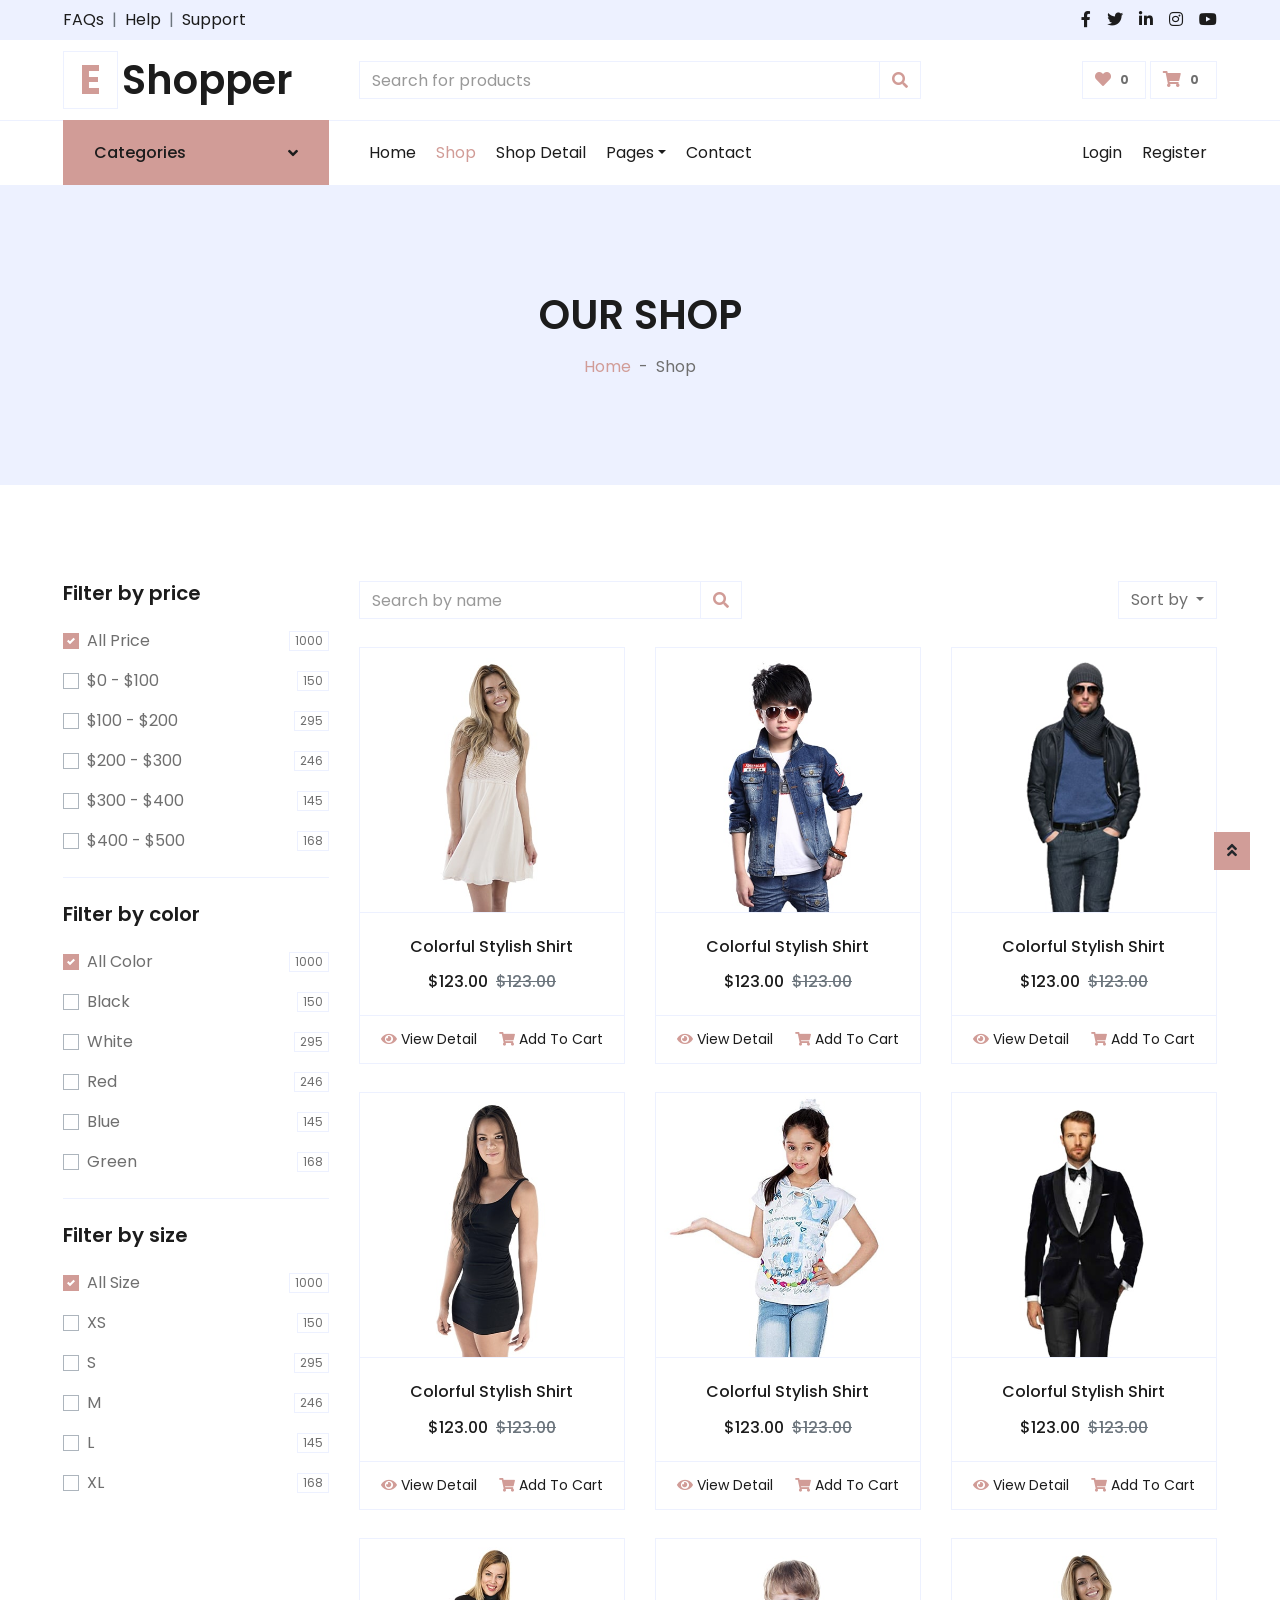
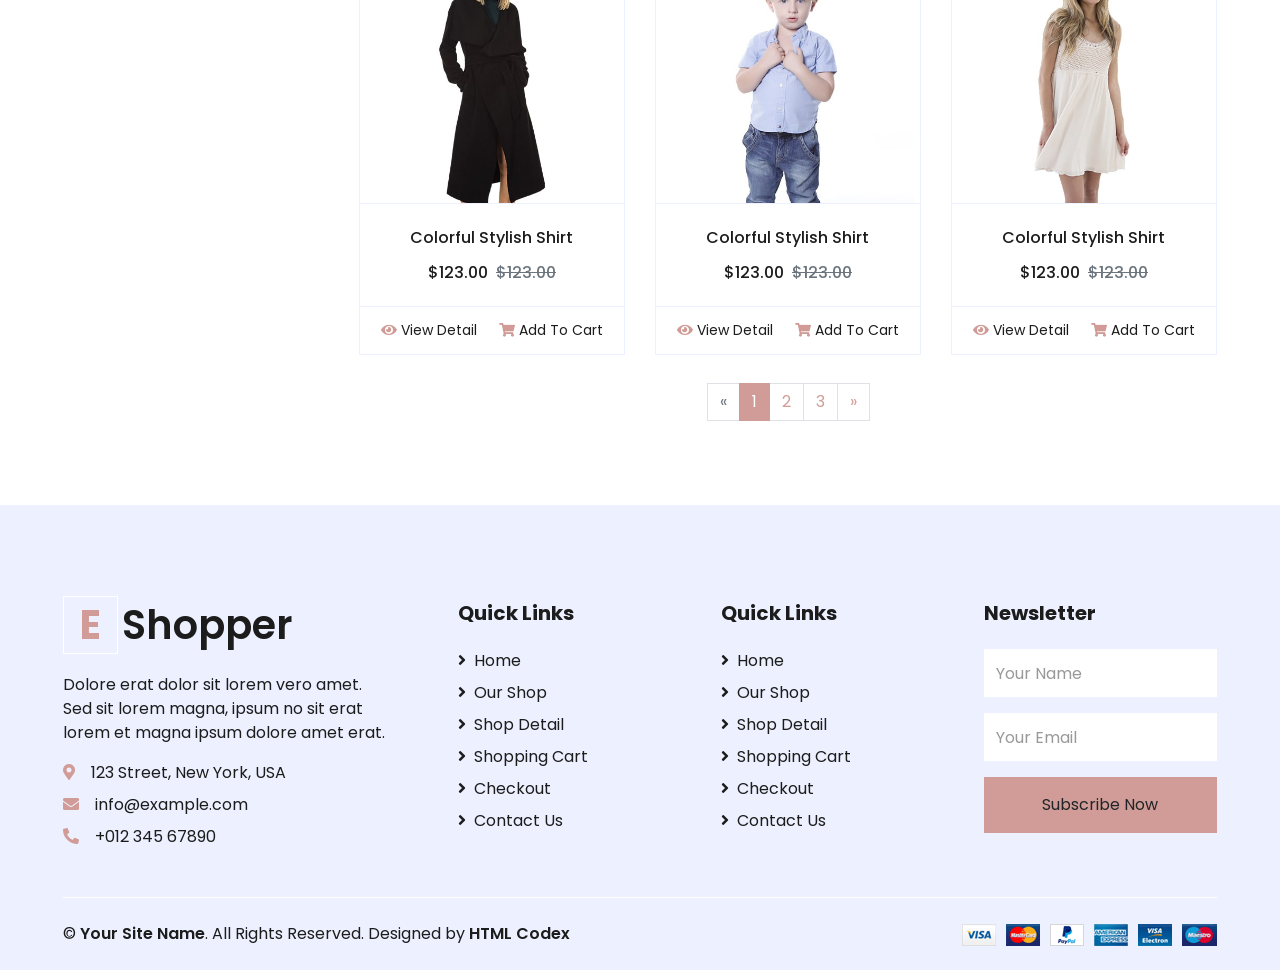
<file: EShopper/shop.html>
<!DOCTYPE html>
<html lang="en">
  <head>
    <meta charset="utf-8" />
    <title>EShopper - Bootstrap Shop Template</title>
    <meta content="width=device-width, initial-scale=1.0" name="viewport" />
    <meta content="Free HTML Templates" name="keywords" />
    <meta content="Free HTML Templates" name="description" />

    <!-- Favicon -->
    <link href="img/favicon.ico" rel="icon" />

    <!-- Google Web Fonts -->
    <link rel="preconnect" href="https://fonts.gstatic.com" />
    <link
      href="https://fonts.googleapis.com/css2?family=Poppins:wght@100;200;300;400;500;600;700;800;900&display=swap"
      rel="stylesheet"
    />

    <!-- Font Awesome -->
    <link
      href="https://cdnjs.cloudflare.com/ajax/libs/font-awesome/5.10.0/css/all.min.css"
      rel="stylesheet"
    />

    <!-- Libraries Stylesheet -->
    <link href="lib/owlcarousel/assets/owl.carousel.min.css" rel="stylesheet" />

    <!-- Customized Bootstrap Stylesheet -->
    <link href="css/style.css" rel="stylesheet" />
  </head>
  <body>
    <!-- Topbar Start -->
    <div class="container-fluid">
      <div class="row bg-secondary py-2 px-xl-5">
        <div class="col-lg-6 d-none d-lg-block">
          <div class="d-inline-flex align-items-center">
            <a class="text-dark" href="">FAQs</a>
            <span class="text-muted px-2">|</span>
            <a class="text-dark" href="">Help</a>
            <span class="text-muted px-2">|</span>
            <a class="text-dark" href="">Support</a>
          </div>
        </div>
        <div class="col-lg-6 text-center text-lg-right">
          <div class="d-inline-flex align-items-center">
            <a class="text-dark px-2" href="">
              <i class="fab fa-facebook-f"></i>
            </a>
            <a class="text-dark px-2" href="">
              <i class="fab fa-twitter"></i>
            </a>
            <a class="text-dark px-2" href="">
              <i class="fab fa-linkedin-in"></i>
            </a>
            <a class="text-dark px-2" href="">
              <i class="fab fa-instagram"></i>
            </a>
            <a class="text-dark pl-2" href="">
              <i class="fab fa-youtube"></i>
            </a>
          </div>
        </div>
      </div>
      <div class="row align-items-center py-3 px-xl-5">
        <div class="col-lg-3 d-none d-lg-block">
          <a href="" class="text-decoration-none">
            <h1 class="m-0 display-5 font-weight-semi-bold">
              <span class="text-primary font-weight-bold border px-3 mr-1"
                >E</span
              >Shopper
            </h1>
          </a>
        </div>
        <div class="col-lg-6 col-6 text-left">
          <form action="">
            <div class="input-group">
              <input
                type="text"
                class="form-control"
                placeholder="Search for products"
              />
              <div class="input-group-append">
                <span class="input-group-text bg-transparent text-primary">
                  <i class="fa fa-search"></i>
                </span>
              </div>
            </div>
          </form>
        </div>
        <div class="col-lg-3 col-6 text-right">
          <a href="" class="btn border">
            <i class="fas fa-heart text-primary"></i>
            <span class="badge">0</span>
          </a>
          <a href="" class="btn border">
            <i class="fas fa-shopping-cart text-primary"></i>
            <span class="badge">0</span>
          </a>
        </div>
      </div>
    </div>
    <!-- Topbar End -->

    <!-- Navbar Start -->
    <div class="container-fluid">
      <div class="row border-top px-xl-5">
        <div class="col-lg-3 d-none d-lg-block">
          <a
            class="btn shadow-none d-flex align-items-center justify-content-between bg-primary text-white w-100"
            data-toggle="collapse"
            href="#navbar-vertical"
            style="height: 65px; margin-top: -1px; padding: 0 30px"
          >
            <h6 class="m-0">Categories</h6>
            <i class="fa fa-angle-down text-dark"></i>
          </a>
          <nav
            class="collapse position-absolute navbar navbar-vertical navbar-light align-items-start p-0 border border-top-0 border-bottom-0 bg-light"
            id="navbar-vertical"
            style="width: calc(100% - 30px); z-index: 1"
          >
            <div class="navbar-nav w-100 overflow-hidden" style="height: 410px">
              <div class="nav-item dropdown">
                <a href="#" class="nav-link" data-toggle="dropdown"
                  >Dresses <i class="fa fa-angle-down float-right mt-1"></i
                ></a>
                <div
                  class="dropdown-menu position-absolute bg-secondary border-0 rounded-0 w-100 m-0"
                >
                  <a href="" class="dropdown-item">Men's Dresses</a>
                  <a href="" class="dropdown-item">Women's Dresses</a>
                  <a href="" class="dropdown-item">Baby's Dresses</a>
                </div>
              </div>
              <a href="" class="nav-item nav-link">Shirts</a>
              <a href="" class="nav-item nav-link">Jeans</a>
              <a href="" class="nav-item nav-link">Swimwear</a>
              <a href="" class="nav-item nav-link">Sleepwear</a>
              <a href="" class="nav-item nav-link">Sportswear</a>
              <a href="" class="nav-item nav-link">Jumpsuits</a>
              <a href="" class="nav-item nav-link">Blazers</a>
              <a href="" class="nav-item nav-link">Jackets</a>
              <a href="" class="nav-item nav-link">Shoes</a>
            </div>
          </nav>
        </div>
        <div class="col-lg-9">
          <nav
            class="navbar navbar-expand-lg bg-light navbar-light py-3 py-lg-0 px-0"
          >
            <a href="" class="text-decoration-none d-block d-lg-none">
              <h1 class="m-0 display-5 font-weight-semi-bold">
                <span class="text-primary font-weight-bold border px-3 mr-1"
                  >E</span
                >Shopper
              </h1>
            </a>
            <button
              type="button"
              class="navbar-toggler"
              data-toggle="collapse"
              data-target="#navbarCollapse"
            >
              <span class="navbar-toggler-icon"></span>
            </button>
            <div
              class="collapse navbar-collapse justify-content-between"
              id="navbarCollapse"
            >
              <div class="navbar-nav mr-auto py-0">
                <a href="index.html" class="nav-item nav-link">Home</a>
                <a href="shop.html" class="nav-item nav-link active">Shop</a>
                <a href="detail.html" class="nav-item nav-link">Shop Detail</a>
                <div class="nav-item dropdown">
                  <a
                    href="#"
                    class="nav-link dropdown-toggle"
                    data-toggle="dropdown"
                    >Pages</a
                  >
                  <div class="dropdown-menu rounded-0 m-0">
                    <a href="cart.html" class="dropdown-item">Shopping Cart</a>
                    <a href="checkout.html" class="dropdown-item">Checkout</a>
                  </div>
                </div>
                <a href="contact.html" class="nav-item nav-link">Contact</a>
              </div>
              <div class="navbar-nav ml-auto py-0">
                <a href="" class="nav-item nav-link">Login</a>
                <a href="" class="nav-item nav-link">Register</a>
              </div>
            </div>
          </nav>
        </div>
      </div>
    </div>
    <!-- Navbar End -->

    <!-- Page Header Start -->
    <div class="container-fluid bg-secondary mb-5">
      <div
        class="d-flex flex-column align-items-center justify-content-center"
        style="min-height: 300px"
      >
        <h1 class="font-weight-semi-bold text-uppercase mb-3">Our Shop</h1>
        <div class="d-inline-flex">
          <p class="m-0"><a href="">Home</a></p>
          <p class="m-0 px-2">-</p>
          <p class="m-0">Shop</p>
        </div>
      </div>
    </div>
    <!-- Page Header End -->

    <!-- Shop Start -->
    <div class="container-fluid pt-5">
      <div class="row px-xl-5">
        <!-- Shop Sidebar Start -->
        <div class="col-lg-3 col-md-12">
          <!-- Price Start -->
          <div class="border-bottom mb-4 pb-4">
            <h5 class="font-weight-semi-bold mb-4">Filter by price</h5>
            <form>
              <div
                class="custom-control custom-checkbox d-flex align-items-center justify-content-between mb-3"
              >
                <input
                  type="checkbox"
                  class="custom-control-input"
                  checked
                  id="price-all"
                />
                <label class="custom-control-label" for="price-all"
                  >All Price</label
                >
                <span class="badge border font-weight-normal">1000</span>
              </div>
              <div
                class="custom-control custom-checkbox d-flex align-items-center justify-content-between mb-3"
              >
                <input
                  type="checkbox"
                  class="custom-control-input"
                  id="price-1"
                />
                <label class="custom-control-label" for="price-1"
                  >$0 - $100</label
                >
                <span class="badge border font-weight-normal">150</span>
              </div>
              <div
                class="custom-control custom-checkbox d-flex align-items-center justify-content-between mb-3"
              >
                <input
                  type="checkbox"
                  class="custom-control-input"
                  id="price-2"
                />
                <label class="custom-control-label" for="price-2"
                  >$100 - $200</label
                >
                <span class="badge border font-weight-normal">295</span>
              </div>
              <div
                class="custom-control custom-checkbox d-flex align-items-center justify-content-between mb-3"
              >
                <input
                  type="checkbox"
                  class="custom-control-input"
                  id="price-3"
                />
                <label class="custom-control-label" for="price-3"
                  >$200 - $300</label
                >
                <span class="badge border font-weight-normal">246</span>
              </div>
              <div
                class="custom-control custom-checkbox d-flex align-items-center justify-content-between mb-3"
              >
                <input
                  type="checkbox"
                  class="custom-control-input"
                  id="price-4"
                />
                <label class="custom-control-label" for="price-4"
                  >$300 - $400</label
                >
                <span class="badge border font-weight-normal">145</span>
              </div>
              <div
                class="custom-control custom-checkbox d-flex align-items-center justify-content-between"
              >
                <input
                  type="checkbox"
                  class="custom-control-input"
                  id="price-5"
                />
                <label class="custom-control-label" for="price-5"
                  >$400 - $500</label
                >
                <span class="badge border font-weight-normal">168</span>
              </div>
            </form>
          </div>
          <!-- Price End -->

          <!-- Color Start -->
          <div class="border-bottom mb-4 pb-4">
            <h5 class="font-weight-semi-bold mb-4">Filter by color</h5>
            <form>
              <div
                class="custom-control custom-checkbox d-flex align-items-center justify-content-between mb-3"
              >
                <input
                  type="checkbox"
                  class="custom-control-input"
                  checked
                  id="color-all"
                />
                <label class="custom-control-label" for="price-all"
                  >All Color</label
                >
                <span class="badge border font-weight-normal">1000</span>
              </div>
              <div
                class="custom-control custom-checkbox d-flex align-items-center justify-content-between mb-3"
              >
                <input
                  type="checkbox"
                  class="custom-control-input"
                  id="color-1"
                />
                <label class="custom-control-label" for="color-1">Black</label>
                <span class="badge border font-weight-normal">150</span>
              </div>
              <div
                class="custom-control custom-checkbox d-flex align-items-center justify-content-between mb-3"
              >
                <input
                  type="checkbox"
                  class="custom-control-input"
                  id="color-2"
                />
                <label class="custom-control-label" for="color-2">White</label>
                <span class="badge border font-weight-normal">295</span>
              </div>
              <div
                class="custom-control custom-checkbox d-flex align-items-center justify-content-between mb-3"
              >
                <input
                  type="checkbox"
                  class="custom-control-input"
                  id="color-3"
                />
                <label class="custom-control-label" for="color-3">Red</label>
                <span class="badge border font-weight-normal">246</span>
              </div>
              <div
                class="custom-control custom-checkbox d-flex align-items-center justify-content-between mb-3"
              >
                <input
                  type="checkbox"
                  class="custom-control-input"
                  id="color-4"
                />
                <label class="custom-control-label" for="color-4">Blue</label>
                <span class="badge border font-weight-normal">145</span>
              </div>
              <div
                class="custom-control custom-checkbox d-flex align-items-center justify-content-between"
              >
                <input
                  type="checkbox"
                  class="custom-control-input"
                  id="color-5"
                />
                <label class="custom-control-label" for="color-5">Green</label>
                <span class="badge border font-weight-normal">168</span>
              </div>
            </form>
          </div>
          <!-- Color End -->

          <!-- Size Start -->
          <div class="mb-5">
            <h5 class="font-weight-semi-bold mb-4">Filter by size</h5>
            <form>
              <div
                class="custom-control custom-checkbox d-flex align-items-center justify-content-between mb-3"
              >
                <input
                  type="checkbox"
                  class="custom-control-input"
                  checked
                  id="size-all"
                />
                <label class="custom-control-label" for="size-all"
                  >All Size</label
                >
                <span class="badge border font-weight-normal">1000</span>
              </div>
              <div
                class="custom-control custom-checkbox d-flex align-items-center justify-content-between mb-3"
              >
                <input
                  type="checkbox"
                  class="custom-control-input"
                  id="size-1"
                />
                <label class="custom-control-label" for="size-1">XS</label>
                <span class="badge border font-weight-normal">150</span>
              </div>
              <div
                class="custom-control custom-checkbox d-flex align-items-center justify-content-between mb-3"
              >
                <input
                  type="checkbox"
                  class="custom-control-input"
                  id="size-2"
                />
                <label class="custom-control-label" for="size-2">S</label>
                <span class="badge border font-weight-normal">295</span>
              </div>
              <div
                class="custom-control custom-checkbox d-flex align-items-center justify-content-between mb-3"
              >
                <input
                  type="checkbox"
                  class="custom-control-input"
                  id="size-3"
                />
                <label class="custom-control-label" for="size-3">M</label>
                <span class="badge border font-weight-normal">246</span>
              </div>
              <div
                class="custom-control custom-checkbox d-flex align-items-center justify-content-between mb-3"
              >
                <input
                  type="checkbox"
                  class="custom-control-input"
                  id="size-4"
                />
                <label class="custom-control-label" for="size-4">L</label>
                <span class="badge border font-weight-normal">145</span>
              </div>
              <div
                class="custom-control custom-checkbox d-flex align-items-center justify-content-between"
              >
                <input
                  type="checkbox"
                  class="custom-control-input"
                  id="size-5"
                />
                <label class="custom-control-label" for="size-5">XL</label>
                <span class="badge border font-weight-normal">168</span>
              </div>
            </form>
          </div>
          <!-- Size End -->
        </div>
        <!-- Shop Sidebar End -->

        <!-- Shop Product Start -->
        <div class="col-lg-9 col-md-12">
          <div class="row pb-3">
            <div class="col-12 pb-1">
              <div
                class="d-flex align-items-center justify-content-between mb-4"
              >
                <form action="">
                  <div class="input-group">
                    <input
                      type="text"
                      class="form-control"
                      placeholder="Search by name"
                    />
                    <div class="input-group-append">
                      <span
                        class="input-group-text bg-transparent text-primary"
                      >
                        <i class="fa fa-search"></i>
                      </span>
                    </div>
                  </div>
                </form>
                <div class="dropdown ml-4">
                  <button
                    class="btn border dropdown-toggle"
                    type="button"
                    id="triggerId"
                    data-toggle="dropdown"
                    aria-haspopup="true"
                    aria-expanded="false"
                  >
                    Sort by
                  </button>
                  <div
                    class="dropdown-menu dropdown-menu-right"
                    aria-labelledby="triggerId"
                  >
                    <a class="dropdown-item" href="#">Latest</a>
                    <a class="dropdown-item" href="#">Popularity</a>
                    <a class="dropdown-item" href="#">Best Rating</a>
                  </div>
                </div>
              </div>
            </div>
            <div class="col-lg-4 col-md-6 col-sm-12 pb-1">
              <div class="card product-item border-0 mb-4">
                <div
                  class="card-header product-img position-relative overflow-hidden bg-transparent border p-0"
                >
                  <img class="img-fluid w-100" src="img/product-1.jpg" alt="" />
                </div>
                <div
                  class="card-body border-left border-right text-center p-0 pt-4 pb-3"
                >
                  <h6 class="text-truncate mb-3">Colorful Stylish Shirt</h6>
                  <div class="d-flex justify-content-center">
                    <h6>$123.00</h6>
                    <h6 class="text-muted ml-2"><del>$123.00</del></h6>
                  </div>
                </div>
                <div
                  class="card-footer d-flex justify-content-between bg-light border"
                >
                  <a href="" class="btn btn-sm text-dark p-0"
                    ><i class="fas fa-eye text-primary mr-1"></i>View Detail</a
                  >
                  <a href="" class="btn btn-sm text-dark p-0"
                    ><i class="fas fa-shopping-cart text-primary mr-1"></i>Add
                    To Cart</a
                  >
                </div>
              </div>
            </div>
            <div class="col-lg-4 col-md-6 col-sm-12 pb-1">
              <div class="card product-item border-0 mb-4">
                <div
                  class="card-header product-img position-relative overflow-hidden bg-transparent border p-0"
                >
                  <img class="img-fluid w-100" src="img/product-2.jpg" alt="" />
                </div>
                <div
                  class="card-body border-left border-right text-center p-0 pt-4 pb-3"
                >
                  <h6 class="text-truncate mb-3">Colorful Stylish Shirt</h6>
                  <div class="d-flex justify-content-center">
                    <h6>$123.00</h6>
                    <h6 class="text-muted ml-2"><del>$123.00</del></h6>
                  </div>
                </div>
                <div
                  class="card-footer d-flex justify-content-between bg-light border"
                >
                  <a href="" class="btn btn-sm text-dark p-0"
                    ><i class="fas fa-eye text-primary mr-1"></i>View Detail</a
                  >
                  <a href="" class="btn btn-sm text-dark p-0"
                    ><i class="fas fa-shopping-cart text-primary mr-1"></i>Add
                    To Cart</a
                  >
                </div>
              </div>
            </div>
            <div class="col-lg-4 col-md-6 col-sm-12 pb-1">
              <div class="card product-item border-0 mb-4">
                <div
                  class="card-header product-img position-relative overflow-hidden bg-transparent border p-0"
                >
                  <img class="img-fluid w-100" src="img/product-3.jpg" alt="" />
                </div>
                <div
                  class="card-body border-left border-right text-center p-0 pt-4 pb-3"
                >
                  <h6 class="text-truncate mb-3">Colorful Stylish Shirt</h6>
                  <div class="d-flex justify-content-center">
                    <h6>$123.00</h6>
                    <h6 class="text-muted ml-2"><del>$123.00</del></h6>
                  </div>
                </div>
                <div
                  class="card-footer d-flex justify-content-between bg-light border"
                >
                  <a href="" class="btn btn-sm text-dark p-0"
                    ><i class="fas fa-eye text-primary mr-1"></i>View Detail</a
                  >
                  <a href="" class="btn btn-sm text-dark p-0"
                    ><i class="fas fa-shopping-cart text-primary mr-1"></i>Add
                    To Cart</a
                  >
                </div>
              </div>
            </div>
            <div class="col-lg-4 col-md-6 col-sm-12 pb-1">
              <div class="card product-item border-0 mb-4">
                <div
                  class="card-header product-img position-relative overflow-hidden bg-transparent border p-0"
                >
                  <img class="img-fluid w-100" src="img/product-4.jpg" alt="" />
                </div>
                <div
                  class="card-body border-left border-right text-center p-0 pt-4 pb-3"
                >
                  <h6 class="text-truncate mb-3">Colorful Stylish Shirt</h6>
                  <div class="d-flex justify-content-center">
                    <h6>$123.00</h6>
                    <h6 class="text-muted ml-2"><del>$123.00</del></h6>
                  </div>
                </div>
                <div
                  class="card-footer d-flex justify-content-between bg-light border"
                >
                  <a href="" class="btn btn-sm text-dark p-0"
                    ><i class="fas fa-eye text-primary mr-1"></i>View Detail</a
                  >
                  <a href="" class="btn btn-sm text-dark p-0"
                    ><i class="fas fa-shopping-cart text-primary mr-1"></i>Add
                    To Cart</a
                  >
                </div>
              </div>
            </div>
            <div class="col-lg-4 col-md-6 col-sm-12 pb-1">
              <div class="card product-item border-0 mb-4">
                <div
                  class="card-header product-img position-relative overflow-hidden bg-transparent border p-0"
                >
                  <img class="img-fluid w-100" src="img/product-5.jpg" alt="" />
                </div>
                <div
                  class="card-body border-left border-right text-center p-0 pt-4 pb-3"
                >
                  <h6 class="text-truncate mb-3">Colorful Stylish Shirt</h6>
                  <div class="d-flex justify-content-center">
                    <h6>$123.00</h6>
                    <h6 class="text-muted ml-2"><del>$123.00</del></h6>
                  </div>
                </div>
                <div
                  class="card-footer d-flex justify-content-between bg-light border"
                >
                  <a href="" class="btn btn-sm text-dark p-0"
                    ><i class="fas fa-eye text-primary mr-1"></i>View Detail</a
                  >
                  <a href="" class="btn btn-sm text-dark p-0"
                    ><i class="fas fa-shopping-cart text-primary mr-1"></i>Add
                    To Cart</a
                  >
                </div>
              </div>
            </div>
            <div class="col-lg-4 col-md-6 col-sm-12 pb-1">
              <div class="card product-item border-0 mb-4">
                <div
                  class="card-header product-img position-relative overflow-hidden bg-transparent border p-0"
                >
                  <img class="img-fluid w-100" src="img/product-6.jpg" alt="" />
                </div>
                <div
                  class="card-body border-left border-right text-center p-0 pt-4 pb-3"
                >
                  <h6 class="text-truncate mb-3">Colorful Stylish Shirt</h6>
                  <div class="d-flex justify-content-center">
                    <h6>$123.00</h6>
                    <h6 class="text-muted ml-2"><del>$123.00</del></h6>
                  </div>
                </div>
                <div
                  class="card-footer d-flex justify-content-between bg-light border"
                >
                  <a href="" class="btn btn-sm text-dark p-0"
                    ><i class="fas fa-eye text-primary mr-1"></i>View Detail</a
                  >
                  <a href="" class="btn btn-sm text-dark p-0"
                    ><i class="fas fa-shopping-cart text-primary mr-1"></i>Add
                    To Cart</a
                  >
                </div>
              </div>
            </div>
            <div class="col-lg-4 col-md-6 col-sm-12 pb-1">
              <div class="card product-item border-0 mb-4">
                <div
                  class="card-header product-img position-relative overflow-hidden bg-transparent border p-0"
                >
                  <img class="img-fluid w-100" src="img/product-7.jpg" alt="" />
                </div>
                <div
                  class="card-body border-left border-right text-center p-0 pt-4 pb-3"
                >
                  <h6 class="text-truncate mb-3">Colorful Stylish Shirt</h6>
                  <div class="d-flex justify-content-center">
                    <h6>$123.00</h6>
                    <h6 class="text-muted ml-2"><del>$123.00</del></h6>
                  </div>
                </div>
                <div
                  class="card-footer d-flex justify-content-between bg-light border"
                >
                  <a href="" class="btn btn-sm text-dark p-0"
                    ><i class="fas fa-eye text-primary mr-1"></i>View Detail</a
                  >
                  <a href="" class="btn btn-sm text-dark p-0"
                    ><i class="fas fa-shopping-cart text-primary mr-1"></i>Add
                    To Cart</a
                  >
                </div>
              </div>
            </div>
            <div class="col-lg-4 col-md-6 col-sm-12 pb-1">
              <div class="card product-item border-0 mb-4">
                <div
                  class="card-header product-img position-relative overflow-hidden bg-transparent border p-0"
                >
                  <img class="img-fluid w-100" src="img/product-8.jpg" alt="" />
                </div>
                <div
                  class="card-body border-left border-right text-center p-0 pt-4 pb-3"
                >
                  <h6 class="text-truncate mb-3">Colorful Stylish Shirt</h6>
                  <div class="d-flex justify-content-center">
                    <h6>$123.00</h6>
                    <h6 class="text-muted ml-2"><del>$123.00</del></h6>
                  </div>
                </div>
                <div
                  class="card-footer d-flex justify-content-between bg-light border"
                >
                  <a href="" class="btn btn-sm text-dark p-0"
                    ><i class="fas fa-eye text-primary mr-1"></i>View Detail</a
                  >
                  <a href="" class="btn btn-sm text-dark p-0"
                    ><i class="fas fa-shopping-cart text-primary mr-1"></i>Add
                    To Cart</a
                  >
                </div>
              </div>
            </div>
            <div class="col-lg-4 col-md-6 col-sm-12 pb-1">
              <div class="card product-item border-0 mb-4">
                <div
                  class="card-header product-img position-relative overflow-hidden bg-transparent border p-0"
                >
                  <img class="img-fluid w-100" src="img/product-1.jpg" alt="" />
                </div>
                <div
                  class="card-body border-left border-right text-center p-0 pt-4 pb-3"
                >
                  <h6 class="text-truncate mb-3">Colorful Stylish Shirt</h6>
                  <div class="d-flex justify-content-center">
                    <h6>$123.00</h6>
                    <h6 class="text-muted ml-2"><del>$123.00</del></h6>
                  </div>
                </div>
                <div
                  class="card-footer d-flex justify-content-between bg-light border"
                >
                  <a href="" class="btn btn-sm text-dark p-0"
                    ><i class="fas fa-eye text-primary mr-1"></i>View Detail</a
                  >
                  <a href="" class="btn btn-sm text-dark p-0"
                    ><i class="fas fa-shopping-cart text-primary mr-1"></i>Add
                    To Cart</a
                  >
                </div>
              </div>
            </div>
            <div class="col-12 pb-1">
              <nav aria-label="Page navigation">
                <ul class="pagination justify-content-center mb-3">
                  <li class="page-item disabled">
                    <a class="page-link" href="#" aria-label="Previous">
                      <span aria-hidden="true">&laquo;</span>
                      <span class="sr-only">Previous</span>
                    </a>
                  </li>
                  <li class="page-item active">
                    <a class="page-link" href="#">1</a>
                  </li>
                  <li class="page-item"><a class="page-link" href="#">2</a></li>
                  <li class="page-item"><a class="page-link" href="#">3</a></li>
                  <li class="page-item">
                    <a class="page-link" href="#" aria-label="Next">
                      <span aria-hidden="true">&raquo;</span>
                      <span class="sr-only">Next</span>
                    </a>
                  </li>
                </ul>
              </nav>
            </div>
          </div>
        </div>
        <!-- Shop Product End -->
      </div>
    </div>
    <!-- Shop End -->

    <!-- Footer Start -->
    <div class="container-fluid bg-secondary text-dark mt-5 pt-5">
      <div class="row px-xl-5 pt-5">
        <div class="col-lg-4 col-md-12 mb-5 pr-3 pr-xl-5">
          <a href="" class="text-decoration-none">
            <h1 class="mb-4 display-5 font-weight-semi-bold">
              <span
                class="text-primary font-weight-bold border border-white px-3 mr-1"
                >E</span
              >Shopper
            </h1>
          </a>
          <p>
            Dolore erat dolor sit lorem vero amet. Sed sit lorem magna, ipsum no
            sit erat lorem et magna ipsum dolore amet erat.
          </p>
          <p class="mb-2">
            <i class="fa fa-map-marker-alt text-primary mr-3"></i>123 Street,
            New York, USA
          </p>
          <p class="mb-2">
            <i class="fa fa-envelope text-primary mr-3"></i>info@example.com
          </p>
          <p class="mb-0">
            <i class="fa fa-phone-alt text-primary mr-3"></i>+012 345 67890
          </p>
        </div>
        <div class="col-lg-8 col-md-12">
          <div class="row">
            <div class="col-md-4 mb-5">
              <h5 class="font-weight-bold text-dark mb-4">Quick Links</h5>
              <div class="d-flex flex-column justify-content-start">
                <a class="text-dark mb-2" href="index.html"
                  ><i class="fa fa-angle-right mr-2"></i>Home</a
                >
                <a class="text-dark mb-2" href="shop.html"
                  ><i class="fa fa-angle-right mr-2"></i>Our Shop</a
                >
                <a class="text-dark mb-2" href="detail.html"
                  ><i class="fa fa-angle-right mr-2"></i>Shop Detail</a
                >
                <a class="text-dark mb-2" href="cart.html"
                  ><i class="fa fa-angle-right mr-2"></i>Shopping Cart</a
                >
                <a class="text-dark mb-2" href="checkout.html"
                  ><i class="fa fa-angle-right mr-2"></i>Checkout</a
                >
                <a class="text-dark" href="contact.html"
                  ><i class="fa fa-angle-right mr-2"></i>Contact Us</a
                >
              </div>
            </div>
            <div class="col-md-4 mb-5">
              <h5 class="font-weight-bold text-dark mb-4">Quick Links</h5>
              <div class="d-flex flex-column justify-content-start">
                <a class="text-dark mb-2" href="index.html"
                  ><i class="fa fa-angle-right mr-2"></i>Home</a
                >
                <a class="text-dark mb-2" href="shop.html"
                  ><i class="fa fa-angle-right mr-2"></i>Our Shop</a
                >
                <a class="text-dark mb-2" href="detail.html"
                  ><i class="fa fa-angle-right mr-2"></i>Shop Detail</a
                >
                <a class="text-dark mb-2" href="cart.html"
                  ><i class="fa fa-angle-right mr-2"></i>Shopping Cart</a
                >
                <a class="text-dark mb-2" href="checkout.html"
                  ><i class="fa fa-angle-right mr-2"></i>Checkout</a
                >
                <a class="text-dark" href="contact.html"
                  ><i class="fa fa-angle-right mr-2"></i>Contact Us</a
                >
              </div>
            </div>
            <div class="col-md-4 mb-5">
              <h5 class="font-weight-bold text-dark mb-4">Newsletter</h5>
              <form action="">
                <div class="form-group">
                  <input
                    type="text"
                    class="form-control border-0 py-4"
                    placeholder="Your Name"
                    required="required"
                  />
                </div>
                <div class="form-group">
                  <input
                    type="email"
                    class="form-control border-0 py-4"
                    placeholder="Your Email"
                    required="required"
                  />
                </div>
                <div>
                  <button
                    class="btn btn-primary btn-block border-0 py-3"
                    type="submit"
                  >
                    Subscribe Now
                  </button>
                </div>
              </form>
            </div>
          </div>
        </div>
      </div>
      <div class="row border-top border-light mx-xl-5 py-4">
        <div class="col-md-6 px-xl-0">
          <p class="mb-md-0 text-center text-md-left text-dark">
            &copy;
            <a class="text-dark font-weight-semi-bold" href="#"
              >Your Site Name</a
            >. All Rights Reserved. Designed by
            <a
              class="text-dark font-weight-semi-bold"
              href="https://htmlcodex.com"
              >HTML Codex</a
            >
          </p>
        </div>
        <div class="col-md-6 px-xl-0 text-center text-md-right">
          <img class="img-fluid" src="img/payments.png" alt="" />
        </div>
      </div>
    </div>
    <!-- Footer End -->

    <!-- Back to Top -->
    <a href="#" class="btn btn-primary back-to-top"
      ><i class="fa fa-angle-double-up"></i
    ></a>

    <!-- JavaScript Libraries -->
    <script src="https://code.jquery.com/jquery-3.4.1.min.js"></script>
    <script src="https://stackpath.bootstrapcdn.com/bootstrap/4.4.1/js/bootstrap.bundle.min.js"></script>
    <script src="lib/easing/easing.min.js"></script>
    <script src="lib/owlcarousel/owl.carousel.min.js"></script>

    <!-- Contact Javascript File -->
    <script src="mail/jqBootstrapValidation.min.js"></script>
    <script src="mail/contact.js"></script>

    <!-- Template Javascript -->
    <script src="js/main.js"></script>
  </body>
</html>
</file>
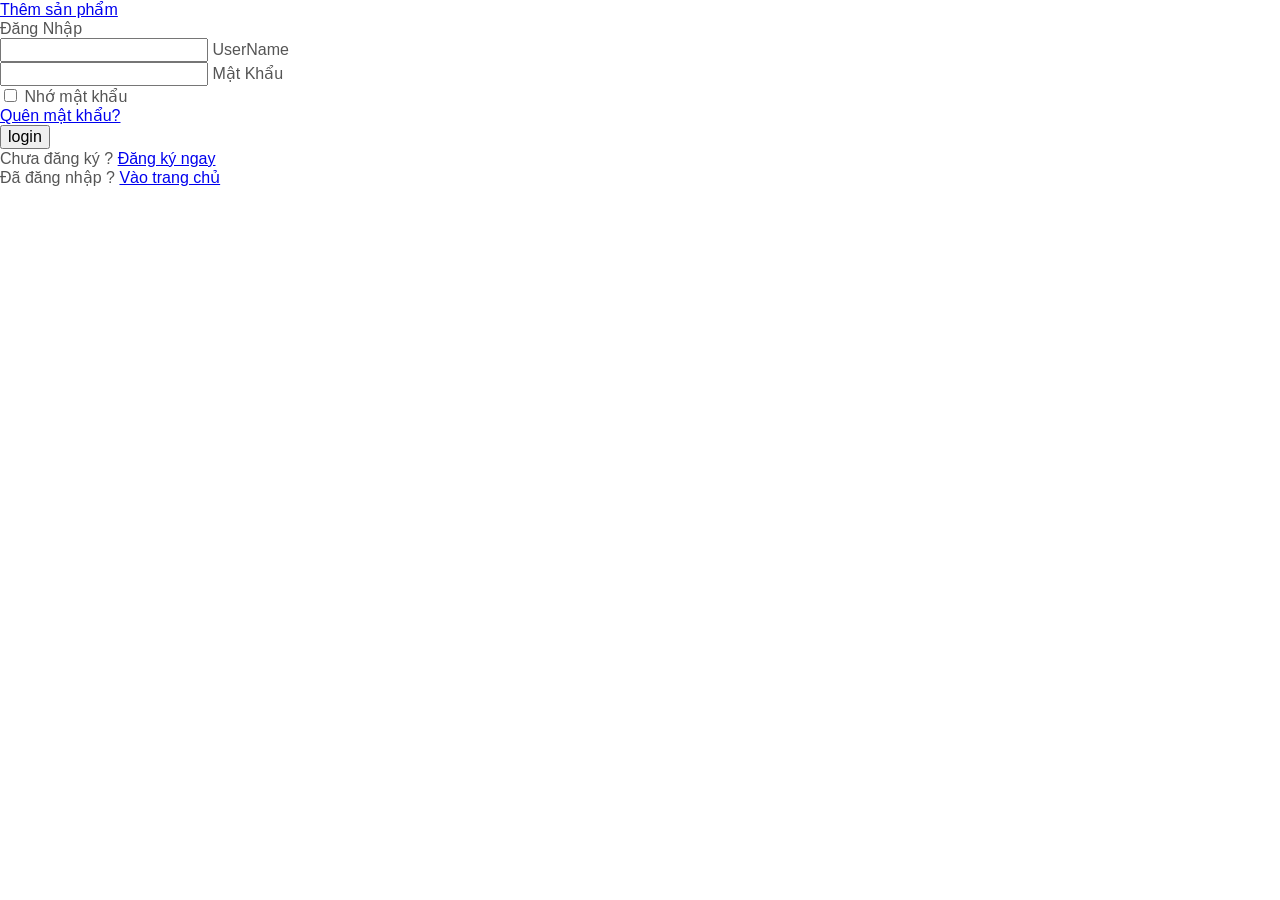
<file: templatewebtruyen/login.html>
<!DOCTYPE html>
<html lang="en" dir="ltr">
   <head>
      <meta charset="utf-8">
      <title>Đăng Nhập</title>
      <link rel="stylesheet" href="css/singupsingin.css">
   </head>
   <body>
      <a href="addproduct.php">Thêm sản phẩm</a>
      <div class="wrapper">
         <div class="title">
            Đăng Nhập
         </div>
         <form  method="POST">
            <div class="field">
               <input type="text" name='username' required>
               <label>UserName</label>
            </div>
            <div class="field">
               <input type="password" name='password' required>
               <label>Mật Khẩu</label>
            </div>
            <div class="content">
               <div class="checkbox">
                  <input type="checkbox" id="remember-me">
                  <label for="remember-me">Nhớ mật khẩu</label>
               </div>
               <div class="pass-link">
                  <a href="#">Quên mật khẩu?</a>
               </div>
            </div>
            <div class="content">
              
            </div>
            <div class="field">
                <input type="submit" name="submit" value="login">               
            </div>
            <div class="signup-link">
               Chưa đăng ký ? <a href="index.php?page=signup">Đăng ký ngay</a>
            </div>
            <div class="signup-link">
            Đã đăng nhập ? <a href="index.php">Vào trang chủ</a>
            </div>
         </form>
      </div>
   </body>
</html>
</file>
<file: templatewebtruyen/css/style.css>
body {
    margin: 0;
    padding: 0;
    font-family: Arial, sans-serif;
}

.demo {
    background-color: #1d5167;
   
    height: 100px;
}
.demo1 {
    background-color: #221d67;
    
    height: 100px;
}

header {
    display: block;
    color: white;
    /* padding: 5px 0 0 0; */
    /* position: fixed; */
    top: 0;
    left: 0;
    
    width: 100%;
    z-index: 1;
    /* height: 50px; */
}

.logo {

    background-color: #1d5167;
    background-position: 50%;
    background-repeat: no-repeat;
    background-size: 34px auto;
    border-radius: 4px;
    float: left;
    height: 30px;
    margin-bottom: 8px;
    margin-top: 4px;
    margin-left: 20px;
    /* padding: 10px; */
    width: 60px;
}

header nav {
    display: flex;
    align-items: center;
    justify-content: space-between;
}

header nav ul {
    list-style-type: none;
    margin: 0;
    padding: 0;
    display: flex;
}

header nav ul li {
    padding: 0;
    margin-right: 20px;

    justify-content: center;
    height: 100%;
}

header nav ul li:hover a {
    color: #aaa;
}

header nav ul li a {
    align-items: center;
    color: black;
    text-decoration: none;
    font-size: 16px;
    line-height: 40px;
    font-weight: bold;
}

.search-box {
    display: flex;
    align-items: center;
    width: 200px;
    border-radius: 50px;
    padding: 4px;
    background-color: rgb(224, 224, 224);
    position: relative;
}

.icon {
    position: absolute;
    right: 5%;
    top: 20%;
    color: black;
    font-size: 20px;
}

.input {
    width: 100%;
    border-radius: 10px;
    outline: none;
    background-color: rgb(224, 224, 224);
    color: black;
    font-size: 17px;
    border: none;
}

/* banner */
.banner {
    display: flex;
    justify-content: center;
    background-color: #e8e9ec;
}

.nofi {
    text-align: center;
    line-height: 10px;
    /* width: 80%; */
    background-color: #e8e9ec;
    margin: 30px auto;
    padding: 10px 0 5px 0px;
}
.story{
padding: 0 auto ;
}
.index-section {
    margin-bottom: 40px;
}

.index-section .section-title {
    font-weight: 700;
    padding-bottom: 1em;
    padding-top: 1em;
}

.last-topics .topic-item {
    margin-bottom: 10px;
    padding: 0 10px 0 20px;
}

.top-tab_title.title-active {
    background-color: rgba(25, 26, 26, .8);
    color: #fff;
    display: inline-block;
    padding: 4px 8px;
}

.top-tab_title {
    border-bottom: 2px solid transparent;
    color: #aaa;
    font-weight: 700;
    margin-right: 10px;
}

.top-tab_title a {
    color: #aaa;
    text-decoration: none;
}

.top-tab_title:hover a {
    color: #17deb3;
}

.col4 {
    margin-top: 10px;
    display: grid;
    grid-template-columns: 1fr 1fr 1fr 1fr;
    grid-gap: 10px;
    margin-left: 5px;
}
.col5{
    margin-top: 10px;
    display: grid;
    grid-template-columns: 1fr 1fr 1fr 1fr 1fr;
    grid-gap: 10px;
    margin-left: 5px;
}
.col6{
    margin-top: 10px;
    display: grid;
    grid-template-columns: 1fr 1fr 1fr 1fr 1fr 1fr;
    grid-gap: 10px;
    margin-left: 5px;
}
.story {
    position: relative;
    cursor: pointer;
    width: 212px;
}
.story-small{
    position: relative;
    cursor: pointer;
    width: 130px;
}
.story-small img{
    width: 100%;
}
.thumb-detail {
    position: absolute;
    background: linear-gradient(180deg, transparent 0, rgba(0, 0, 0, .8) 67%, rgba(0, 0, 0, .8));
    bottom: 0;
    filter: progid:DXImageTransform.Microsoft.gradient(startColorstr="#00000000", endColorstr="#cc000000", GradientType=0);
    left: 0;
    overflow: hidden;
    padding: 10px;
    position: absolute;
    width: 100%;
}

.series-title {
    text-align: center;
}

.series-title a {
    color: white;
    font-size: 16px;
    font-size: 1rem;
    font-weight: 700;
    height: 44px;
    line-height: 22px;
    line-height: 1.375rem;
    margin-bottom: 4px;
    margin-top: 6px;
    overflow: hidden;
    text-align: center;

}

.story img  {
    width: 100%
}

.story:hover a {
    color: #10b18e;
    outline-width: 0;
    text-decoration: none;
}

.section-title {
    font-weight: 700;
    padding-bottom: 1em;
    padding-top: 1em;
}

a {
    color: inherit;
    text-decoration: inherit;
}

.sts-bold,
.sts-empty {
    display: inline-block;
    line-height: 1.375rem;
}

.sts-empty {
    border-bottom: 2px solid rgba(26, 26, 26, .8);
    margin: 0 8px;
    text-transform: uppercase;
    color: rgb(26, 26, 26);
}

.sts-bold {
    background-color: rgba(26, 26, 26, .8);
    color: #fff;
    padding: 4px 8px;
}

.topic-item {
    padding: 0 10px 0 20px;
}

.topic-item:hover a {
    color: #10b18e;
}

.line-ellipsis {
    overflow: hidden;
    text-overflow: ellipsis;
    white-space: nowrap;
}
.thumb-wrapper {
    color: #fff;
    position: relative;
}
.thumb-see-more {
    background-color: rgba(0,0,0,.5);
    bottom: 0;
    left: 0;
    padding: 10px;
    position: absolute;
    right: 0;
    top: 0;
}
.see-more a {
    border-width: 2px;
    font-weight: 700;
}
.thumb-item-flow .a6-ratio {
    overflow: hidden;
    width: 100%;
}
.content .img-in-ratio{
    background-image: url("images/imgstory/diep vien cua tieu thu bach tang.jpg");
}
.thumb-see-more .see-more-content {
    position: absolute;
    text-align: center;
    top: 50%;
    transform: translateY(-50%);
    width: 100%;
}
.thumb-see-more .see-more-content .see-more-icon {
    font-size: 40px;
    font-size: 2.5rem;
}
.thumb-see-more .see-more-inside {
    border: 1px solid #eee;
    height: 100%;
    position: relative;
    width: 100%;
}
.footer{
    height: 100px;
    width: 100%;
    background-color: #e8e9ec;
    display: flex;
    justify-content: space-around;
}
.footer p{
line-height: 100px;
font-size: x-large;
}
@media (min-width: 1280px) {
    .container {
        max-width: 1290px;
    }
}
</file>
<file: templatewebtruyen/css/singupsingin.css>
* {
	box-sizing: border-box;
	font-family: -apple-system, BlinkMacSystemFont, "segoe ui", roboto, oxygen, ubuntu, cantarell, "fira sans", "droid sans", "helvetica neue", Arial, sans-serif;
	font-size: 16px;
	-webkit-font-smoothing: antialiased;
	-moz-osx-font-smoothing: grayscale;
}
html {
	height: 100%;
}
body {
	position: relative;
	min-height: 100%;
	color: #555555;
	background-color: #FFFFFF;
	margin: 0;
	padding-bottom: 100px; /* Same height as footer */
}
h1, h2, h3, h4, h5 {
	color: #394352;
}
.content-wrapper {
	width: 1050px;
	margin: 0 auto;
}
header {
	border-bottom: 1px solid #EEEEEE;
}
header .content-wrapper {
	display: flex;
}
header h1 {
	display: flex;
	flex-grow: 1;
	flex-basis: 0;
	font-size: 20px;
	margin: 0;
	padding: 24px 0;
}
header nav {
	display: flex;
	flex-grow: 1;
	flex-basis: 0;
	justify-content: center;
	align-items: center;
}
header nav a {
	text-decoration: none;
	color: #555555;
	padding: 10px 10px;
	margin: 0 10px;
}
header nav a:hover {
	border-bottom: 1px solid #aaa;
}
header .link-icons {
	display: flex;
	flex-grow: 1;
	flex-basis: 0;
	justify-content: flex-end;
	align-items: center;
	position: relative;
}
header .link-icons a {
	text-decoration: none;
	color: #394352;
	padding: 0 10px;
}
header .link-icons a:hover {
	color: #4e5c70;
}
header .link-icons a i {
	font-size: 18px;
}
header .link-icons a span {
	display: inline-block;
	text-align: center;
	background-color: #63748e;
	border-radius: 50%;
	color: #FFFFFF;
	font-size: 12px;
	line-height: 16px;
	width: 16px;
	height: 16px;
	font-weight: bold;
	position: absolute;
	top: 22px;
	right: 0;
}
main .featured {
	display: flex;
	flex-direction: column;
	background-image: url(img/banner.jpg);
	background-repeat: no-repeat;
	background-size: cover;
	height: 500px;
	align-items: center;
	justify-content: center;
	text-align: center;
}
main .featured h2 {
	display: inline-block;
	margin: 0;
	width: 1050px;
	font-family: Rockwell, Courier Bold, Courier, Georgia, Times, Times New Roman, serif;
	font-size: 68px;
	color: #FFFFFF;
	padding-bottom: 10px;
}
main .featured p {
	display: inline-block;
	margin: 0;
	width: 1050px;
	font-size: 24px;
	color: #FFFFFF;
}
main .recentlyadded h2 {
	display: block;
	font-weight: normal;
	margin: 0;
	padding: 40px 0;
	font-size: 24px;
	text-align: center;
	width: 100%;
	border-bottom: 1px solid #EEEEEE;
}
main .recentlyadded .products, main .products .products-wrapper {
	display: flex;
	flex-wrap: wrap;
	align-items: center;
	justify-content: space-between;
	padding: 40px 0 0 0;
}
main .recentlyadded .products .product, main .products .products-wrapper .product {
	display: block;
	overflow: hidden;
	text-decoration: none;
	width: 25%;
	padding-bottom: 60px;
}
main .recentlyadded .products .product img, main .products .products-wrapper .product img {
	transform: scale(1);
	transition: transform 1s;
}
main .recentlyadded .products .product .name, main .products .products-wrapper .product .name {
	display: block;
	color: #555555;
	padding: 20px 0 2px 0;
}
main .recentlyadded .products .product .price, main .products .products-wrapper .product .price {
	display: block;
	color: #999999;
}
main .recentlyadded .products .product .rrp, main .products .products-wrapper .product .rrp {
	color: #BBBBBB;
	text-decoration: line-through;
}
main .recentlyadded .products .product:hover img, main .products .products-wrapper .product:hover img {
	transform: scale(1.05);
	transition: transform 1s;
}
main .recentlyadded .products .product:hover .name, main .products .products-wrapper .product:hover .name {
	text-decoration: underline;
}
main > .product {
	display: flex;
	padding: 40px 0;
}
main > .product > div {
	padding-left: 15px;
}
main > .product h1 {
	font-size: 34px;
	font-weight: normal;
	margin: 0;
	padding: 20px 0 10px 0;
}
main > .product .price {
	display: block;
	font-size: 22px;
	color: #999999;
}
main > .product .rrp {
	color: #BBBBBB;
	text-decoration: line-through;
	font-size: 22px;
	padding-left: 5px;
}
main > .product form {
	display: flex;
	flex-flow: column;
	margin: 40px 0;
}
main > .product form input[type="number"] {
	width: 400px;
	padding: 10px;
	margin-bottom: 15px;
	border: 1px solid #ccc;
	color: #555555;
	border-radius: 5px;
}
main > .product form input[type="submit"] {
	background: #4e5c70;
	border: 0;
	color: #FFFFFF;
	width: 400px;
	padding: 12px 0;
	text-transform: uppercase;
	font-size: 14px;
	font-weight: bold;
	border-radius: 5px;
	cursor: pointer;
}
main > .product form input[type="submit"]:hover {
	background: #434f61;
}
main > .products h1 {
	display: block;
	font-weight: normal;
	margin: 0;
	padding: 40px 0;
	font-size: 24px;
	text-align: center;
	width: 100%;
}
main > .products .buttons {
	text-align: right;
	padding-bottom: 40px;
}
main > .products .buttons a {
	display: inline-block;
	text-decoration: none;
	margin-left: 5px;
	padding: 12px 20px;
	border: 0;
	background: #4e5c70;
	color: #FFFFFF;
	font-size: 14px;
	font-weight: bold;
	border-radius: 5px;
}
main > .products .buttons a:hover {
	background: #434f61;
}
main .cart h1 {
	display: block;
	font-weight: normal;
	margin: 0;
	padding: 40px 0;
	font-size: 24px;
	text-align: center;
	width: 100%;
}
main .cart table {
	width: 100%;
}
main .cart table thead td {
	padding: 30px 0;
	border-bottom: 1px solid #EEEEEE;
}
main .cart table thead td:last-child {
	text-align: right;
}
main .cart table tbody td {
	padding: 20px 0;
	border-bottom: 1px solid #EEEEEE;
}
main .cart table tbody td:last-child {
	text-align: right;
}
main .cart table .img {
	width: 80px;
}
main .cart table .remove {
	color: #777777;
	font-size: 12px;
	padding-top: 3px;
}
main .cart table .remove:hover {
	text-decoration: underline;
}
main .cart table .price {
	color: #999999;
}
main .cart table a {
	text-decoration: none;
	color: #555555;
}
main .cart table input[type="number"] {
	width: 68px;
	padding: 10px;
	border: 1px solid #ccc;
	color: #555555;
	border-radius: 5px;
}
main .cart .subtotal {
	text-align: right;
	padding: 40px 0;
}
main .cart .subtotal .text {
	padding-right: 40px;
	font-size: 18px;
}
main .cart .subtotal .price {
	font-size: 18px;
	color: #999999;
}
main .cart .buttons {
	text-align: right;
	padding-bottom: 40px;
}
main .cart .buttons input[type="submit"] {
	margin-left: 5px;
	padding: 12px 20px;
	border: 0;
	background: #4e5c70;
	color: #FFFFFF;
	font-size: 14px;
	font-weight: bold;
	cursor: pointer;
	border-radius: 5px;
}
main .cart .buttons input[type="submit"]:hover {
	background: #434f61;
}
main .placeorder h1 {
	display: block;
	font-weight: normal;
	margin: 0;
	padding: 40px 0;
	font-size: 24px;
	text-align: center;
	width: 100%;
}
main .placeorder p {
	text-align: center;
}
footer {
	position: absolute;
	bottom: 0;
	border-top: 1px solid #EEEEEE;
	padding: 20px 0;
	width: 100%;
}
</file>
<file: EShopper/css/style.css>
/******* Bootstrap Theming ********/
/*!
 * Bootstrap v4.5.3 (https://getbootstrap.com/)
 * Copyright 2011-2020 The Bootstrap Authors
 * Copyright 2011-2020 Twitter, Inc.
 * Licensed under MIT (https://github.com/twbs/bootstrap/blob/main/LICENSE)
 */
:root {
  --blue: #007bff;
  --indigo: #6610f2;
  --purple: #6f42c1;
  --pink: #e83e8c;
  --red: #dc3545;
  --orange: #fd7e14;
  --yellow: #ffc107;
  --green: #28a745;
  --teal: #20c997;
  --cyan: #17a2b8;
  --white: #fff;
  --gray: #6c757d;
  --gray-dark: #343a40;
  --primary: #d19c97;
  --secondary: #edf1ff;
  --success: #28a745;
  --info: #17a2b8;
  --warning: #ffc107;
  --danger: #dc3545;
  --light: #ffffff;
  --dark: #1c1c1c;
  --breakpoint-xs: 0;
  --breakpoint-sm: 576px;
  --breakpoint-md: 768px;
  --breakpoint-lg: 992px;
  --breakpoint-xl: 1200px;
  --font-family-sans-serif: "Poppins", sans-serif;
  --font-family-monospace: SFMono-Regular, Menlo, Monaco, Consolas,
    "Liberation Mono", "Courier New", monospace;
}

*,
*::before,
*::after {
  box-sizing: border-box;
}

html {
  font-family: sans-serif;
  line-height: 1.15;
  -webkit-text-size-adjust: 100%;
  -webkit-tap-highlight-color: rgba(0, 0, 0, 0);
}

article,
aside,
figcaption,
figure,
footer,
header,
hgroup,
main,
nav,
section {
  display: block;
}

body {
  margin: 0;
  font-family: "Poppins", sans-serif;
  font-size: 1rem;
  font-weight: 400;
  line-height: 1.5;
  color: #6f6f6f;
  text-align: left;
  background-color: #fff;
}

[tabindex="-1"]:focus:not(:focus-visible) {
  outline: 0 !important;
}

hr {
  box-sizing: content-box;
  height: 0;
  overflow: visible;
}

h1,
h2,
h3,
h4,
h5,
h6 {
  margin-top: 0;
  margin-bottom: 0.5rem;
}

p {
  margin-top: 0;
  margin-bottom: 1rem;
}

abbr[title],
abbr[data-original-title] {
  text-decoration: underline;
  text-decoration: underline dotted;
  cursor: help;
  border-bottom: 0;
  text-decoration-skip-ink: none;
}

address {
  margin-bottom: 1rem;
  font-style: normal;
  line-height: inherit;
}

ol,
ul,
dl {
  margin-top: 0;
  margin-bottom: 1rem;
}

ol ol,
ul ul,
ol ul,
ul ol {
  margin-bottom: 0;
}

dt {
  font-weight: 700;
}

dd {
  margin-bottom: 0.5rem;
  margin-left: 0;
}

blockquote {
  margin: 0 0 1rem;
}

b,
strong {
  font-weight: bolder;
}

small {
  font-size: 80%;
}

sub,
sup {
  position: relative;
  font-size: 75%;
  line-height: 0;
  vertical-align: baseline;
}

sub {
  bottom: -0.25em;
}

sup {
  top: -0.5em;
}

a {
  color: #d19c97;
  text-decoration: none;
  background-color: transparent;
}

a:hover {
  color: #ba6a62;
  text-decoration: underline;
}

a:not([href]):not([class]) {
  color: inherit;
  text-decoration: none;
}

a:not([href]):not([class]):hover {
  color: inherit;
  text-decoration: none;
}

pre,
code,
kbd,
samp {
  font-family: SFMono-Regular, Menlo, Monaco, Consolas, "Liberation Mono",
    "Courier New", monospace;
  font-size: 1em;
}

pre {
  margin-top: 0;
  margin-bottom: 1rem;
  overflow: auto;
  -ms-overflow-style: scrollbar;
}

figure {
  margin: 0 0 1rem;
}

img {
  vertical-align: middle;
  border-style: none;
}

svg {
  overflow: hidden;
  vertical-align: middle;
}

table {
  border-collapse: collapse;
}

caption {
  padding-top: 0.75rem;
  padding-bottom: 0.75rem;
  color: #6c757d;
  text-align: left;
  caption-side: bottom;
}

th {
  text-align: inherit;
  text-align: -webkit-match-parent;
}

label {
  display: inline-block;
  margin-bottom: 0.5rem;
}

button {
  border-radius: 0;
}

button:focus {
  outline: 1px dotted;
  outline: 5px auto -webkit-focus-ring-color;
}

input,
button,
select,
optgroup,
textarea {
  margin: 0;
  font-family: inherit;
  font-size: inherit;
  line-height: inherit;
}

button,
input {
  overflow: visible;
}

button,
select {
  text-transform: none;
}

[role="button"] {
  cursor: pointer;
}

select {
  word-wrap: normal;
}

button,
[type="button"],
[type="reset"],
[type="submit"] {
  -webkit-appearance: button;
}

button:not(:disabled),
[type="button"]:not(:disabled),
[type="reset"]:not(:disabled),
[type="submit"]:not(:disabled) {
  cursor: pointer;
}

button::-moz-focus-inner,
[type="button"]::-moz-focus-inner,
[type="reset"]::-moz-focus-inner,
[type="submit"]::-moz-focus-inner {
  padding: 0;
  border-style: none;
}

input[type="radio"],
input[type="checkbox"] {
  box-sizing: border-box;
  padding: 0;
}

textarea {
  overflow: auto;
  resize: vertical;
}

fieldset {
  min-width: 0;
  padding: 0;
  margin: 0;
  border: 0;
}

legend {
  display: block;
  width: 100%;
  max-width: 100%;
  padding: 0;
  margin-bottom: 0.5rem;
  font-size: 1.5rem;
  line-height: inherit;
  color: inherit;
  white-space: normal;
}

@media (max-width: 1200px) {
  legend {
    font-size: calc(1.275rem + 0.3vw);
  }
}

progress {
  vertical-align: baseline;
}

[type="number"]::-webkit-inner-spin-button,
[type="number"]::-webkit-outer-spin-button {
  height: auto;
}

[type="search"] {
  outline-offset: -2px;
  -webkit-appearance: none;
}

[type="search"]::-webkit-search-decoration {
  -webkit-appearance: none;
}

::-webkit-file-upload-button {
  font: inherit;
  -webkit-appearance: button;
}

output {
  display: inline-block;
}

summary {
  display: list-item;
  cursor: pointer;
}

template {
  display: none;
}

[hidden] {
  display: none !important;
}

h1,
h2,
h3,
h4,
h5,
h6,
.h1,
.h2,
.h3,
.h4,
.h5,
.h6 {
  margin-bottom: 0.5rem;
  font-weight: 500;
  line-height: 1.2;
  color: #1c1c1c;
}

h1,
.h1 {
  font-size: 2.5rem;
}

@media (max-width: 1200px) {
  h1,
  .h1 {
    font-size: calc(1.375rem + 1.5vw);
  }
}

h2,
.h2 {
  font-size: 2rem;
}

@media (max-width: 1200px) {
  h2,
  .h2 {
    font-size: calc(1.325rem + 0.9vw);
  }
}

h3,
.h3 {
  font-size: 1.75rem;
}

@media (max-width: 1200px) {
  h3,
  .h3 {
    font-size: calc(1.3rem + 0.6vw);
  }
}

h4,
.h4 {
  font-size: 1.5rem;
}

@media (max-width: 1200px) {
  h4,
  .h4 {
    font-size: calc(1.275rem + 0.3vw);
  }
}

h5,
.h5 {
  font-size: 1.25rem;
}

h6,
.h6 {
  font-size: 1rem;
}

.lead {
  font-size: 1.25rem;
  font-weight: 300;
}

.display-1 {
  font-size: 6rem;
  font-weight: 300;
  line-height: 1.2;
}

@media (max-width: 1200px) {
  .display-1 {
    font-size: calc(1.725rem + 5.7vw);
  }
}

.display-2 {
  font-size: 5.5rem;
  font-weight: 300;
  line-height: 1.2;
}

@media (max-width: 1200px) {
  .display-2 {
    font-size: calc(1.675rem + 5.1vw);
  }
}

.display-3 {
  font-size: 4.5rem;
  font-weight: 300;
  line-height: 1.2;
}

@media (max-width: 1200px) {
  .display-3 {
    font-size: calc(1.575rem + 3.9vw);
  }
}

.display-4 {
  font-size: 3.5rem;
  font-weight: 300;
  line-height: 1.2;
}

@media (max-width: 1200px) {
  .display-4 {
    font-size: calc(1.475rem + 2.7vw);
  }
}

hr {
  margin-top: 1rem;
  margin-bottom: 1rem;
  border: 0;
  border-top: 1px solid rgba(0, 0, 0, 0.1);
}

small,
.small {
  font-size: 80%;
  font-weight: 400;
}

mark,
.mark {
  padding: 0.2em;
  background-color: #fcf8e3;
}

.list-unstyled {
  padding-left: 0;
  list-style: none;
}

.list-inline {
  padding-left: 0;
  list-style: none;
}

.list-inline-item {
  display: inline-block;
}

.list-inline-item:not(:last-child) {
  margin-right: 0.5rem;
}

.initialism {
  font-size: 90%;
  text-transform: uppercase;
}

.blockquote {
  margin-bottom: 1rem;
  font-size: 1.25rem;
}

.blockquote-footer {
  display: block;
  font-size: 80%;
  color: #6c757d;
}

.blockquote-footer::before {
  content: "\2014\00A0";
}

.img-fluid {
  max-width: 100%;
  height: auto;
}

.img-thumbnail {
  padding: 0.25rem;
  background-color: #fff;
  border: 1px solid #dee2e6;
  max-width: 100%;
  height: auto;
}

.figure {
  display: inline-block;
}

.figure-img {
  margin-bottom: 0.5rem;
  line-height: 1;
}

.figure-caption {
  font-size: 90%;
  color: #6c757d;
}

code {
  font-size: 87.5%;
  color: #e83e8c;
  word-wrap: break-word;
}

a > code {
  color: inherit;
}

kbd {
  padding: 0.2rem 0.4rem;
  font-size: 87.5%;
  color: #fff;
  background-color: #212529;
}

kbd kbd {
  padding: 0;
  font-size: 100%;
  font-weight: 700;
}

pre {
  display: block;
  font-size: 87.5%;
  color: #212529;
}

pre code {
  font-size: inherit;
  color: inherit;
  word-break: normal;
}

.pre-scrollable {
  max-height: 340px;
  overflow-y: scroll;
}

.container,
.container-fluid,
.container-sm,
.container-md,
.container-lg,
.container-xl {
  width: 100%;
  padding-right: 15px;
  padding-left: 15px;
  margin-right: auto;
  margin-left: auto;
}

@media (min-width: 576px) {
  .container,
  .container-sm {
    max-width: 540px;
  }
}

@media (min-width: 768px) {
  .container,
  .container-sm,
  .container-md {
    max-width: 720px;
  }
}

@media (min-width: 992px) {
  .container,
  .container-sm,
  .container-md,
  .container-lg {
    max-width: 960px;
  }
}

@media (min-width: 1200px) {
  .container,
  .container-sm,
  .container-md,
  .container-lg,
  .container-xl {
    max-width: 1140px;
  }
}

.row {
  display: flex;
  flex-wrap: wrap;
  margin-right: -15px;
  margin-left: -15px;
}

.no-gutters {
  margin-right: 0;
  margin-left: 0;
}

.no-gutters > .col,
.no-gutters > [class*="col-"] {
  padding-right: 0;
  padding-left: 0;
}

.col-1,
.col-2,
.col-3,
.col-4,
.col-5,
.col-6,
.col-7,
.col-8,
.col-9,
.col-10,
.col-11,
.col-12,
.col,
.col-auto,
.col-sm-1,
.col-sm-2,
.col-sm-3,
.col-sm-4,
.col-sm-5,
.col-sm-6,
.col-sm-7,
.col-sm-8,
.col-sm-9,
.col-sm-10,
.col-sm-11,
.col-sm-12,
.col-sm,
.col-sm-auto,
.col-md-1,
.col-md-2,
.col-md-3,
.col-md-4,
.col-md-5,
.col-md-6,
.col-md-7,
.col-md-8,
.col-md-9,
.col-md-10,
.col-md-11,
.col-md-12,
.col-md,
.col-md-auto,
.col-lg-1,
.col-lg-2,
.col-lg-3,
.col-lg-4,
.col-lg-5,
.col-lg-6,
.col-lg-7,
.col-lg-8,
.col-lg-9,
.col-lg-10,
.col-lg-11,
.col-lg-12,
.col-lg,
.col-lg-auto,
.col-xl-1,
.col-xl-2,
.col-xl-3,
.col-xl-4,
.col-xl-5,
.col-xl-6,
.col-xl-7,
.col-xl-8,
.col-xl-9,
.col-xl-10,
.col-xl-11,
.col-xl-12,
.col-xl,
.col-xl-auto {
  position: relative;
  width: 100%;
  padding-right: 15px;
  padding-left: 15px;
}

.col {
  flex-basis: 0;
  flex-grow: 1;
  max-width: 100%;
}

.row-cols-1 > * {
  flex: 0 0 100%;
  max-width: 100%;
}

.row-cols-2 > * {
  flex: 0 0 50%;
  max-width: 50%;
}

.row-cols-3 > * {
  flex: 0 0 33.33333%;
  max-width: 33.33333%;
}

.row-cols-4 > * {
  flex: 0 0 25%;
  max-width: 25%;
}

.row-cols-5 > * {
  flex: 0 0 20%;
  max-width: 20%;
}

.row-cols-6 > * {
  flex: 0 0 16.66667%;
  max-width: 16.66667%;
}

.col-auto {
  flex: 0 0 auto;
  width: auto;
  max-width: 100%;
}

.col-1 {
  flex: 0 0 8.33333%;
  max-width: 8.33333%;
}

.col-2 {
  flex: 0 0 16.66667%;
  max-width: 16.66667%;
}

.col-3 {
  flex: 0 0 25%;
  max-width: 25%;
}

.col-4 {
  flex: 0 0 33.33333%;
  max-width: 33.33333%;
}

.col-5 {
  flex: 0 0 41.66667%;
  max-width: 41.66667%;
}

.col-6 {
  flex: 0 0 50%;
  max-width: 50%;
}

.col-7 {
  flex: 0 0 58.33333%;
  max-width: 58.33333%;
}

.col-8 {
  flex: 0 0 66.66667%;
  max-width: 66.66667%;
}

.col-9 {
  flex: 0 0 75%;
  max-width: 75%;
}

.col-10 {
  flex: 0 0 83.33333%;
  max-width: 83.33333%;
}

.col-11 {
  flex: 0 0 91.66667%;
  max-width: 91.66667%;
}

.col-12 {
  flex: 0 0 100%;
  max-width: 100%;
}

.order-first {
  order: -1;
}

.order-last {
  order: 13;
}

.order-0 {
  order: 0;
}

.order-1 {
  order: 1;
}

.order-2 {
  order: 2;
}

.order-3 {
  order: 3;
}

.order-4 {
  order: 4;
}

.order-5 {
  order: 5;
}

.order-6 {
  order: 6;
}

.order-7 {
  order: 7;
}

.order-8 {
  order: 8;
}

.order-9 {
  order: 9;
}

.order-10 {
  order: 10;
}

.order-11 {
  order: 11;
}

.order-12 {
  order: 12;
}

.offset-1 {
  margin-left: 8.33333%;
}

.offset-2 {
  margin-left: 16.66667%;
}

.offset-3 {
  margin-left: 25%;
}

.offset-4 {
  margin-left: 33.33333%;
}

.offset-5 {
  margin-left: 41.66667%;
}

.offset-6 {
  margin-left: 50%;
}

.offset-7 {
  margin-left: 58.33333%;
}

.offset-8 {
  margin-left: 66.66667%;
}

.offset-9 {
  margin-left: 75%;
}

.offset-10 {
  margin-left: 83.33333%;
}

.offset-11 {
  margin-left: 91.66667%;
}

@media (min-width: 576px) {
  .col-sm {
    flex-basis: 0;
    flex-grow: 1;
    max-width: 100%;
  }
  .row-cols-sm-1 > * {
    flex: 0 0 100%;
    max-width: 100%;
  }
  .row-cols-sm-2 > * {
    flex: 0 0 50%;
    max-width: 50%;
  }
  .row-cols-sm-3 > * {
    flex: 0 0 33.33333%;
    max-width: 33.33333%;
  }
  .row-cols-sm-4 > * {
    flex: 0 0 25%;
    max-width: 25%;
  }
  .row-cols-sm-5 > * {
    flex: 0 0 20%;
    max-width: 20%;
  }
  .row-cols-sm-6 > * {
    flex: 0 0 16.66667%;
    max-width: 16.66667%;
  }
  .col-sm-auto {
    flex: 0 0 auto;
    width: auto;
    max-width: 100%;
  }
  .col-sm-1 {
    flex: 0 0 8.33333%;
    max-width: 8.33333%;
  }
  .col-sm-2 {
    flex: 0 0 16.66667%;
    max-width: 16.66667%;
  }
  .col-sm-3 {
    flex: 0 0 25%;
    max-width: 25%;
  }
  .col-sm-4 {
    flex: 0 0 33.33333%;
    max-width: 33.33333%;
  }
  .col-sm-5 {
    flex: 0 0 41.66667%;
    max-width: 41.66667%;
  }
  .col-sm-6 {
    flex: 0 0 50%;
    max-width: 50%;
  }
  .col-sm-7 {
    flex: 0 0 58.33333%;
    max-width: 58.33333%;
  }
  .col-sm-8 {
    flex: 0 0 66.66667%;
    max-width: 66.66667%;
  }
  .col-sm-9 {
    flex: 0 0 75%;
    max-width: 75%;
  }
  .col-sm-10 {
    flex: 0 0 83.33333%;
    max-width: 83.33333%;
  }
  .col-sm-11 {
    flex: 0 0 91.66667%;
    max-width: 91.66667%;
  }
  .col-sm-12 {
    flex: 0 0 100%;
    max-width: 100%;
  }
  .order-sm-first {
    order: -1;
  }
  .order-sm-last {
    order: 13;
  }
  .order-sm-0 {
    order: 0;
  }
  .order-sm-1 {
    order: 1;
  }
  .order-sm-2 {
    order: 2;
  }
  .order-sm-3 {
    order: 3;
  }
  .order-sm-4 {
    order: 4;
  }
  .order-sm-5 {
    order: 5;
  }
  .order-sm-6 {
    order: 6;
  }
  .order-sm-7 {
    order: 7;
  }
  .order-sm-8 {
    order: 8;
  }
  .order-sm-9 {
    order: 9;
  }
  .order-sm-10 {
    order: 10;
  }
  .order-sm-11 {
    order: 11;
  }
  .order-sm-12 {
    order: 12;
  }
  .offset-sm-0 {
    margin-left: 0;
  }
  .offset-sm-1 {
    margin-left: 8.33333%;
  }
  .offset-sm-2 {
    margin-left: 16.66667%;
  }
  .offset-sm-3 {
    margin-left: 25%;
  }
  .offset-sm-4 {
    margin-left: 33.33333%;
  }
  .offset-sm-5 {
    margin-left: 41.66667%;
  }
  .offset-sm-6 {
    margin-left: 50%;
  }
  .offset-sm-7 {
    margin-left: 58.33333%;
  }
  .offset-sm-8 {
    margin-left: 66.66667%;
  }
  .offset-sm-9 {
    margin-left: 75%;
  }
  .offset-sm-10 {
    margin-left: 83.33333%;
  }
  .offset-sm-11 {
    margin-left: 91.66667%;
  }
}

@media (min-width: 768px) {
  .col-md {
    flex-basis: 0;
    flex-grow: 1;
    max-width: 100%;
  }
  .row-cols-md-1 > * {
    flex: 0 0 100%;
    max-width: 100%;
  }
  .row-cols-md-2 > * {
    flex: 0 0 50%;
    max-width: 50%;
  }
  .row-cols-md-3 > * {
    flex: 0 0 33.33333%;
    max-width: 33.33333%;
  }
  .row-cols-md-4 > * {
    flex: 0 0 25%;
    max-width: 25%;
  }
  .row-cols-md-5 > * {
    flex: 0 0 20%;
    max-width: 20%;
  }
  .row-cols-md-6 > * {
    flex: 0 0 16.66667%;
    max-width: 16.66667%;
  }
  .col-md-auto {
    flex: 0 0 auto;
    width: auto;
    max-width: 100%;
  }
  .col-md-1 {
    flex: 0 0 8.33333%;
    max-width: 8.33333%;
  }
  .col-md-2 {
    flex: 0 0 16.66667%;
    max-width: 16.66667%;
  }
  .col-md-3 {
    flex: 0 0 25%;
    max-width: 25%;
  }
  .col-md-4 {
    flex: 0 0 33.33333%;
    max-width: 33.33333%;
  }
  .col-md-5 {
    flex: 0 0 41.66667%;
    max-width: 41.66667%;
  }
  .col-md-6 {
    flex: 0 0 50%;
    max-width: 50%;
  }
  .col-md-7 {
    flex: 0 0 58.33333%;
    max-width: 58.33333%;
  }
  .col-md-8 {
    flex: 0 0 66.66667%;
    max-width: 66.66667%;
  }
  .col-md-9 {
    flex: 0 0 75%;
    max-width: 75%;
  }
  .col-md-10 {
    flex: 0 0 83.33333%;
    max-width: 83.33333%;
  }
  .col-md-11 {
    flex: 0 0 91.66667%;
    max-width: 91.66667%;
  }
  .col-md-12 {
    flex: 0 0 100%;
    max-width: 100%;
  }
  .order-md-first {
    order: -1;
  }
  .order-md-last {
    order: 13;
  }
  .order-md-0 {
    order: 0;
  }
  .order-md-1 {
    order: 1;
  }
  .order-md-2 {
    order: 2;
  }
  .order-md-3 {
    order: 3;
  }
  .order-md-4 {
    order: 4;
  }
  .order-md-5 {
    order: 5;
  }
  .order-md-6 {
    order: 6;
  }
  .order-md-7 {
    order: 7;
  }
  .order-md-8 {
    order: 8;
  }
  .order-md-9 {
    order: 9;
  }
  .order-md-10 {
    order: 10;
  }
  .order-md-11 {
    order: 11;
  }
  .order-md-12 {
    order: 12;
  }
  .offset-md-0 {
    margin-left: 0;
  }
  .offset-md-1 {
    margin-left: 8.33333%;
  }
  .offset-md-2 {
    margin-left: 16.66667%;
  }
  .offset-md-3 {
    margin-left: 25%;
  }
  .offset-md-4 {
    margin-left: 33.33333%;
  }
  .offset-md-5 {
    margin-left: 41.66667%;
  }
  .offset-md-6 {
    margin-left: 50%;
  }
  .offset-md-7 {
    margin-left: 58.33333%;
  }
  .offset-md-8 {
    margin-left: 66.66667%;
  }
  .offset-md-9 {
    margin-left: 75%;
  }
  .offset-md-10 {
    margin-left: 83.33333%;
  }
  .offset-md-11 {
    margin-left: 91.66667%;
  }
}

@media (min-width: 992px) {
  .col-lg {
    flex-basis: 0;
    flex-grow: 1;
    max-width: 100%;
  }
  .row-cols-lg-1 > * {
    flex: 0 0 100%;
    max-width: 100%;
  }
  .row-cols-lg-2 > * {
    flex: 0 0 50%;
    max-width: 50%;
  }
  .row-cols-lg-3 > * {
    flex: 0 0 33.33333%;
    max-width: 33.33333%;
  }
  .row-cols-lg-4 > * {
    flex: 0 0 25%;
    max-width: 25%;
  }
  .row-cols-lg-5 > * {
    flex: 0 0 20%;
    max-width: 20%;
  }
  .row-cols-lg-6 > * {
    flex: 0 0 16.66667%;
    max-width: 16.66667%;
  }
  .col-lg-auto {
    flex: 0 0 auto;
    width: auto;
    max-width: 100%;
  }
  .col-lg-1 {
    flex: 0 0 8.33333%;
    max-width: 8.33333%;
  }
  .col-lg-2 {
    flex: 0 0 16.66667%;
    max-width: 16.66667%;
  }
  .col-lg-3 {
    flex: 0 0 25%;
    max-width: 25%;
  }
  .col-lg-4 {
    flex: 0 0 33.33333%;
    max-width: 33.33333%;
  }
  .col-lg-5 {
    flex: 0 0 41.66667%;
    max-width: 41.66667%;
  }
  .col-lg-6 {
    flex: 0 0 50%;
    max-width: 50%;
  }
  .col-lg-7 {
    flex: 0 0 58.33333%;
    max-width: 58.33333%;
  }
  .col-lg-8 {
    flex: 0 0 66.66667%;
    max-width: 66.66667%;
  }
  .col-lg-9 {
    flex: 0 0 75%;
    max-width: 75%;
  }
  .col-lg-10 {
    flex: 0 0 83.33333%;
    max-width: 83.33333%;
  }
  .col-lg-11 {
    flex: 0 0 91.66667%;
    max-width: 91.66667%;
  }
  .col-lg-12 {
    flex: 0 0 100%;
    max-width: 100%;
  }
  .order-lg-first {
    order: -1;
  }
  .order-lg-last {
    order: 13;
  }
  .order-lg-0 {
    order: 0;
  }
  .order-lg-1 {
    order: 1;
  }
  .order-lg-2 {
    order: 2;
  }
  .order-lg-3 {
    order: 3;
  }
  .order-lg-4 {
    order: 4;
  }
  .order-lg-5 {
    order: 5;
  }
  .order-lg-6 {
    order: 6;
  }
  .order-lg-7 {
    order: 7;
  }
  .order-lg-8 {
    order: 8;
  }
  .order-lg-9 {
    order: 9;
  }
  .order-lg-10 {
    order: 10;
  }
  .order-lg-11 {
    order: 11;
  }
  .order-lg-12 {
    order: 12;
  }
  .offset-lg-0 {
    margin-left: 0;
  }
  .offset-lg-1 {
    margin-left: 8.33333%;
  }
  .offset-lg-2 {
    margin-left: 16.66667%;
  }
  .offset-lg-3 {
    margin-left: 25%;
  }
  .offset-lg-4 {
    margin-left: 33.33333%;
  }
  .offset-lg-5 {
    margin-left: 41.66667%;
  }
  .offset-lg-6 {
    margin-left: 50%;
  }
  .offset-lg-7 {
    margin-left: 58.33333%;
  }
  .offset-lg-8 {
    margin-left: 66.66667%;
  }
  .offset-lg-9 {
    margin-left: 75%;
  }
  .offset-lg-10 {
    margin-left: 83.33333%;
  }
  .offset-lg-11 {
    margin-left: 91.66667%;
  }
}

@media (min-width: 1200px) {
  .col-xl {
    flex-basis: 0;
    flex-grow: 1;
    max-width: 100%;
  }
  .row-cols-xl-1 > * {
    flex: 0 0 100%;
    max-width: 100%;
  }
  .row-cols-xl-2 > * {
    flex: 0 0 50%;
    max-width: 50%;
  }
  .row-cols-xl-3 > * {
    flex: 0 0 33.33333%;
    max-width: 33.33333%;
  }
  .row-cols-xl-4 > * {
    flex: 0 0 25%;
    max-width: 25%;
  }
  .row-cols-xl-5 > * {
    flex: 0 0 20%;
    max-width: 20%;
  }
  .row-cols-xl-6 > * {
    flex: 0 0 16.66667%;
    max-width: 16.66667%;
  }
  .col-xl-auto {
    flex: 0 0 auto;
    width: auto;
    max-width: 100%;
  }
  .col-xl-1 {
    flex: 0 0 8.33333%;
    max-width: 8.33333%;
  }
  .col-xl-2 {
    flex: 0 0 16.66667%;
    max-width: 16.66667%;
  }
  .col-xl-3 {
    flex: 0 0 25%;
    max-width: 25%;
  }
  .col-xl-4 {
    flex: 0 0 33.33333%;
    max-width: 33.33333%;
  }
  .col-xl-5 {
    flex: 0 0 41.66667%;
    max-width: 41.66667%;
  }
  .col-xl-6 {
    flex: 0 0 50%;
    max-width: 50%;
  }
  .col-xl-7 {
    flex: 0 0 58.33333%;
    max-width: 58.33333%;
  }
  .col-xl-8 {
    flex: 0 0 66.66667%;
    max-width: 66.66667%;
  }
  .col-xl-9 {
    flex: 0 0 75%;
    max-width: 75%;
  }
  .col-xl-10 {
    flex: 0 0 83.33333%;
    max-width: 83.33333%;
  }
  .col-xl-11 {
    flex: 0 0 91.66667%;
    max-width: 91.66667%;
  }
  .col-xl-12 {
    flex: 0 0 100%;
    max-width: 100%;
  }
  .order-xl-first {
    order: -1;
  }
  .order-xl-last {
    order: 13;
  }
  .order-xl-0 {
    order: 0;
  }
  .order-xl-1 {
    order: 1;
  }
  .order-xl-2 {
    order: 2;
  }
  .order-xl-3 {
    order: 3;
  }
  .order-xl-4 {
    order: 4;
  }
  .order-xl-5 {
    order: 5;
  }
  .order-xl-6 {
    order: 6;
  }
  .order-xl-7 {
    order: 7;
  }
  .order-xl-8 {
    order: 8;
  }
  .order-xl-9 {
    order: 9;
  }
  .order-xl-10 {
    order: 10;
  }
  .order-xl-11 {
    order: 11;
  }
  .order-xl-12 {
    order: 12;
  }
  .offset-xl-0 {
    margin-left: 0;
  }
  .offset-xl-1 {
    margin-left: 8.33333%;
  }
  .offset-xl-2 {
    margin-left: 16.66667%;
  }
  .offset-xl-3 {
    margin-left: 25%;
  }
  .offset-xl-4 {
    margin-left: 33.33333%;
  }
  .offset-xl-5 {
    margin-left: 41.66667%;
  }
  .offset-xl-6 {
    margin-left: 50%;
  }
  .offset-xl-7 {
    margin-left: 58.33333%;
  }
  .offset-xl-8 {
    margin-left: 66.66667%;
  }
  .offset-xl-9 {
    margin-left: 75%;
  }
  .offset-xl-10 {
    margin-left: 83.33333%;
  }
  .offset-xl-11 {
    margin-left: 91.66667%;
  }
}

.table {
  width: 100%;
  margin-bottom: 1rem;
  color: #6f6f6f;
}

.table th,
.table td {
  padding: 0.75rem;
  vertical-align: top;
  border-top: 1px solid #edf1ff;
}

.table thead th {
  vertical-align: bottom;
  border-bottom: 2px solid #edf1ff;
}

.table tbody + tbody {
  border-top: 2px solid #edf1ff;
}

.table-sm th,
.table-sm td {
  padding: 0.3rem;
}

.table-bordered {
  border: 1px solid #edf1ff;
}

.table-bordered th,
.table-bordered td {
  border: 1px solid #edf1ff;
}

.table-bordered thead th,
.table-bordered thead td {
  border-bottom-width: 2px;
}

.table-borderless th,
.table-borderless td,
.table-borderless thead th,
.table-borderless tbody + tbody {
  border: 0;
}

.table-striped tbody tr:nth-of-type(odd) {
  background-color: rgba(0, 0, 0, 0.05);
}

.table-hover tbody tr:hover {
  color: #6f6f6f;
  background-color: rgba(0, 0, 0, 0.075);
}

.table-primary,
.table-primary > th,
.table-primary > td {
  background-color: #f2e3e2;
}

.table-primary th,
.table-primary td,
.table-primary thead th,
.table-primary tbody + tbody {
  border-color: #e7ccc9;
}

.table-hover .table-primary:hover {
  background-color: #ead2d0;
}

.table-hover .table-primary:hover > td,
.table-hover .table-primary:hover > th {
  background-color: #ead2d0;
}

.table-secondary,
.table-secondary > th,
.table-secondary > td {
  background-color: #fafbff;
}

.table-secondary th,
.table-secondary td,
.table-secondary thead th,
.table-secondary tbody + tbody {
  border-color: #f6f8ff;
}

.table-hover .table-secondary:hover {
  background-color: #e1e7ff;
}

.table-hover .table-secondary:hover > td,
.table-hover .table-secondary:hover > th {
  background-color: #e1e7ff;
}

.table-success,
.table-success > th,
.table-success > td {
  background-color: #c3e6cb;
}

.table-success th,
.table-success td,
.table-success thead th,
.table-success tbody + tbody {
  border-color: #8fd19e;
}

.table-hover .table-success:hover {
  background-color: #b1dfbb;
}

.table-hover .table-success:hover > td,
.table-hover .table-success:hover > th {
  background-color: #b1dfbb;
}

.table-info,
.table-info > th,
.table-info > td {
  background-color: #bee5eb;
}

.table-info th,
.table-info td,
.table-info thead th,
.table-info tbody + tbody {
  border-color: #86cfda;
}

.table-hover .table-info:hover {
  background-color: #abdde5;
}

.table-hover .table-info:hover > td,
.table-hover .table-info:hover > th {
  background-color: #abdde5;
}

.table-warning,
.table-warning > th,
.table-warning > td {
  background-color: #ffeeba;
}

.table-warning th,
.table-warning td,
.table-warning thead th,
.table-warning tbody + tbody {
  border-color: #ffdf7e;
}

.table-hover .table-warning:hover {
  background-color: #ffe8a1;
}

.table-hover .table-warning:hover > td,
.table-hover .table-warning:hover > th {
  background-color: #ffe8a1;
}

.table-danger,
.table-danger > th,
.table-danger > td {
  background-color: #f5c6cb;
}

.table-danger th,
.table-danger td,
.table-danger thead th,
.table-danger tbody + tbody {
  border-color: #ed969e;
}

.table-hover .table-danger:hover {
  background-color: #f1b0b7;
}

.table-hover .table-danger:hover > td,
.table-hover .table-danger:hover > th {
  background-color: #f1b0b7;
}

.table-light,
.table-light > th,
.table-light > td {
  background-color: white;
}

.table-light th,
.table-light td,
.table-light thead th,
.table-light tbody + tbody {
  border-color: white;
}

.table-hover .table-light:hover {
  background-color: #f2f2f2;
}

.table-hover .table-light:hover > td,
.table-hover .table-light:hover > th {
  background-color: #f2f2f2;
}

.table-dark,
.table-dark > th,
.table-dark > td {
  background-color: #bfbfbf;
}

.table-dark th,
.table-dark td,
.table-dark thead th,
.table-dark tbody + tbody {
  border-color: #898989;
}

.table-hover .table-dark:hover {
  background-color: #b2b2b2;
}

.table-hover .table-dark:hover > td,
.table-hover .table-dark:hover > th {
  background-color: #b2b2b2;
}

.table-active,
.table-active > th,
.table-active > td {
  background-color: rgba(0, 0, 0, 0.075);
}

.table-hover .table-active:hover {
  background-color: rgba(0, 0, 0, 0.075);
}

.table-hover .table-active:hover > td,
.table-hover .table-active:hover > th {
  background-color: rgba(0, 0, 0, 0.075);
}

.table .thead-dark th {
  color: #fff;
  background-color: #343a40;
  border-color: #454d55;
}

.table .thead-light th {
  color: #495057;
  background-color: #e9ecef;
  border-color: #edf1ff;
}

.table-dark {
  color: #fff;
  background-color: #343a40;
}

.table-dark th,
.table-dark td,
.table-dark thead th {
  border-color: #454d55;
}

.table-dark.table-bordered {
  border: 0;
}

.table-dark.table-striped tbody tr:nth-of-type(odd) {
  background-color: rgba(255, 255, 255, 0.05);
}

.table-dark.table-hover tbody tr:hover {
  color: #fff;
  background-color: rgba(255, 255, 255, 0.075);
}

@media (max-width: 575.98px) {
  .table-responsive-sm {
    display: block;
    width: 100%;
    overflow-x: auto;
    -webkit-overflow-scrolling: touch;
  }
  .table-responsive-sm > .table-bordered {
    border: 0;
  }
}

@media (max-width: 767.98px) {
  .table-responsive-md {
    display: block;
    width: 100%;
    overflow-x: auto;
    -webkit-overflow-scrolling: touch;
  }
  .table-responsive-md > .table-bordered {
    border: 0;
  }
}

@media (max-width: 991.98px) {
  .table-responsive-lg {
    display: block;
    width: 100%;
    overflow-x: auto;
    -webkit-overflow-scrolling: touch;
  }
  .table-responsive-lg > .table-bordered {
    border: 0;
  }
}

@media (max-width: 1199.98px) {
  .table-responsive-xl {
    display: block;
    width: 100%;
    overflow-x: auto;
    -webkit-overflow-scrolling: touch;
  }
  .table-responsive-xl > .table-bordered {
    border: 0;
  }
}

.table-responsive {
  display: block;
  width: 100%;
  overflow-x: auto;
  -webkit-overflow-scrolling: touch;
}

.table-responsive > .table-bordered {
  border: 0;
}

.form-control {
  display: block;
  width: 100%;
  height: calc(1.5em + 0.75rem + 2px);
  padding: 0.375rem 0.75rem;
  font-size: 1rem;
  font-weight: 400;
  line-height: 1.5;
  color: #495057;
  background-color: #fff;
  background-clip: padding-box;
  border: 1px solid #edf1ff;
  border-radius: 0;
  transition: border-color 0.15s ease-in-out, box-shadow 0.15s ease-in-out;
}

@media (prefers-reduced-motion: reduce) {
  .form-control {
    transition: none;
  }
}

.form-control::-ms-expand {
  background-color: transparent;
  border: 0;
}

.form-control:-moz-focusring {
  color: transparent;
  text-shadow: 0 0 0 #495057;
}

.form-control:focus {
  color: #495057;
  background-color: #fff;
  border-color: #f8f0ef;
  outline: 0;
  box-shadow: none;
}

.form-control::placeholder {
  color: #999999;
  opacity: 1;
}

.form-control:disabled,
.form-control[readonly] {
  background-color: #e9ecef;
  opacity: 1;
}

input[type="date"].form-control,
input[type="time"].form-control,
input[type="datetime-local"].form-control,
input[type="month"].form-control {
  appearance: none;
}

select.form-control:focus::-ms-value {
  color: #495057;
  background-color: #fff;
}

.form-control-file,
.form-control-range {
  display: block;
  width: 100%;
}

.col-form-label {
  padding-top: calc(0.375rem + 1px);
  padding-bottom: calc(0.375rem + 1px);
  margin-bottom: 0;
  font-size: inherit;
  line-height: 1.5;
}

.col-form-label-lg {
  padding-top: calc(0.5rem + 1px);
  padding-bottom: calc(0.5rem + 1px);
  font-size: 1.25rem;
  line-height: 1.5;
}

.col-form-label-sm {
  padding-top: calc(0.25rem + 1px);
  padding-bottom: calc(0.25rem + 1px);
  font-size: 0.875rem;
  line-height: 1.5;
}

.form-control-plaintext {
  display: block;
  width: 100%;
  padding: 0.375rem 0;
  margin-bottom: 0;
  font-size: 1rem;
  line-height: 1.5;
  color: #6f6f6f;
  background-color: transparent;
  border: solid transparent;
  border-width: 1px 0;
}

.form-control-plaintext.form-control-sm,
.form-control-plaintext.form-control-lg {
  padding-right: 0;
  padding-left: 0;
}

.form-control-sm {
  height: calc(1.5em + 0.5rem + 2px);
  padding: 0.25rem 0.5rem;
  font-size: 0.875rem;
  line-height: 1.5;
}

.form-control-lg {
  height: calc(1.5em + 1rem + 2px);
  padding: 0.5rem 1rem;
  font-size: 1.25rem;
  line-height: 1.5;
}

select.form-control[size],
select.form-control[multiple] {
  height: auto;
}

textarea.form-control {
  height: auto;
}

.form-group {
  margin-bottom: 1rem;
}

.form-text {
  display: block;
  margin-top: 0.25rem;
}

.form-row {
  display: flex;
  flex-wrap: wrap;
  margin-right: -5px;
  margin-left: -5px;
}

.form-row > .col,
.form-row > [class*="col-"] {
  padding-right: 5px;
  padding-left: 5px;
}

.form-check {
  position: relative;
  display: block;
  padding-left: 1.25rem;
}

.form-check-input {
  position: absolute;
  margin-top: 0.3rem;
  margin-left: -1.25rem;
}

.form-check-input[disabled] ~ .form-check-label,
.form-check-input:disabled ~ .form-check-label {
  color: #6c757d;
}

.form-check-label {
  margin-bottom: 0;
}

.form-check-inline {
  display: inline-flex;
  align-items: center;
  padding-left: 0;
  margin-right: 0.75rem;
}

.form-check-inline .form-check-input {
  position: static;
  margin-top: 0;
  margin-right: 0.3125rem;
  margin-left: 0;
}

.valid-feedback {
  display: none;
  width: 100%;
  margin-top: 0.25rem;
  font-size: 80%;
  color: #28a745;
}

.valid-tooltip {
  position: absolute;
  top: 100%;
  left: 0;
  z-index: 5;
  display: none;
  max-width: 100%;
  padding: 0.25rem 0.5rem;
  margin-top: 0.1rem;
  font-size: 0.875rem;
  line-height: 1.5;
  color: #fff;
  background-color: rgba(40, 167, 69, 0.9);
}

.was-validated :valid ~ .valid-feedback,
.was-validated :valid ~ .valid-tooltip,
.is-valid ~ .valid-feedback,
.is-valid ~ .valid-tooltip {
  display: block;
}

.was-validated .form-control:valid,
.form-control.is-valid {
  border-color: #28a745;
  padding-right: calc(1.5em + 0.75rem);
  background-image: url("data:image/svg+xml,%3csvg xmlns='http://www.w3.org/2000/svg' width='8' height='8' viewBox='0 0 8 8'%3e%3cpath fill='%2328a745' d='M2.3 6.73L.6 4.53c-.4-1.04.46-1.4 1.1-.8l1.1 1.4 3.4-3.8c.6-.63 1.6-.27 1.2.7l-4 4.6c-.43.5-.8.4-1.1.1z'/%3e%3c/svg%3e");
  background-repeat: no-repeat;
  background-position: right calc(0.375em + 0.1875rem) center;
  background-size: calc(0.75em + 0.375rem) calc(0.75em + 0.375rem);
}

.was-validated .form-control:valid:focus,
.form-control.is-valid:focus {
  border-color: #28a745;
  box-shadow: 0 0 0 0.2rem rgba(40, 167, 69, 0.25);
}

.was-validated textarea.form-control:valid,
textarea.form-control.is-valid {
  padding-right: calc(1.5em + 0.75rem);
  background-position: top calc(0.375em + 0.1875rem) right
    calc(0.375em + 0.1875rem);
}

.was-validated .custom-select:valid,
.custom-select.is-valid {
  border-color: #28a745;
  padding-right: calc(0.75em + 2.3125rem);
  background: url("data:image/svg+xml,%3csvg xmlns='http://www.w3.org/2000/svg' width='4' height='5' viewBox='0 0 4 5'%3e%3cpath fill='%23343a40' d='M2 0L0 2h4zm0 5L0 3h4z'/%3e%3c/svg%3e")
      no-repeat right 0.75rem center/8px 10px,
    url("data:image/svg+xml,%3csvg xmlns='http://www.w3.org/2000/svg' width='8' height='8' viewBox='0 0 8 8'%3e%3cpath fill='%2328a745' d='M2.3 6.73L.6 4.53c-.4-1.04.46-1.4 1.1-.8l1.1 1.4 3.4-3.8c.6-.63 1.6-.27 1.2.7l-4 4.6c-.43.5-.8.4-1.1.1z'/%3e%3c/svg%3e")
      #fff no-repeat center right 1.75rem / calc(0.75em + 0.375rem)
      calc(0.75em + 0.375rem);
}

.was-validated .custom-select:valid:focus,
.custom-select.is-valid:focus {
  border-color: #28a745;
  box-shadow: 0 0 0 0.2rem rgba(40, 167, 69, 0.25);
}

.was-validated .form-check-input:valid ~ .form-check-label,
.form-check-input.is-valid ~ .form-check-label {
  color: #28a745;
}

.was-validated .form-check-input:valid ~ .valid-feedback,
.was-validated .form-check-input:valid ~ .valid-tooltip,
.form-check-input.is-valid ~ .valid-feedback,
.form-check-input.is-valid ~ .valid-tooltip {
  display: block;
}

.was-validated .custom-control-input:valid ~ .custom-control-label,
.custom-control-input.is-valid ~ .custom-control-label {
  color: #28a745;
}

.was-validated .custom-control-input:valid ~ .custom-control-label::before,
.custom-control-input.is-valid ~ .custom-control-label::before {
  border-color: #28a745;
}

.was-validated
  .custom-control-input:valid:checked
  ~ .custom-control-label::before,
.custom-control-input.is-valid:checked ~ .custom-control-label::before {
  border-color: #34ce57;
  background-color: #34ce57;
}

.was-validated
  .custom-control-input:valid:focus
  ~ .custom-control-label::before,
.custom-control-input.is-valid:focus ~ .custom-control-label::before {
  box-shadow: 0 0 0 0.2rem rgba(40, 167, 69, 0.25);
}

.was-validated
  .custom-control-input:valid:focus:not(:checked)
  ~ .custom-control-label::before,
.custom-control-input.is-valid:focus:not(:checked)
  ~ .custom-control-label::before {
  border-color: #28a745;
}

.was-validated .custom-file-input:valid ~ .custom-file-label,
.custom-file-input.is-valid ~ .custom-file-label {
  border-color: #28a745;
}

.was-validated .custom-file-input:valid:focus ~ .custom-file-label,
.custom-file-input.is-valid:focus ~ .custom-file-label {
  border-color: #28a745;
  box-shadow: 0 0 0 0.2rem rgba(40, 167, 69, 0.25);
}

.invalid-feedback {
  display: none;
  width: 100%;
  margin-top: 0.25rem;
  font-size: 80%;
  color: #dc3545;
}

.invalid-tooltip {
  position: absolute;
  top: 100%;
  left: 0;
  z-index: 5;
  display: none;
  max-width: 100%;
  padding: 0.25rem 0.5rem;
  margin-top: 0.1rem;
  font-size: 0.875rem;
  line-height: 1.5;
  color: #fff;
  background-color: rgba(220, 53, 69, 0.9);
}

.was-validated :invalid ~ .invalid-feedback,
.was-validated :invalid ~ .invalid-tooltip,
.is-invalid ~ .invalid-feedback,
.is-invalid ~ .invalid-tooltip {
  display: block;
}

.was-validated .form-control:invalid,
.form-control.is-invalid {
  border-color: #dc3545;
  padding-right: calc(1.5em + 0.75rem);
  background-image: url("data:image/svg+xml,%3csvg xmlns='http://www.w3.org/2000/svg' width='12' height='12' fill='none' stroke='%23dc3545' viewBox='0 0 12 12'%3e%3ccircle cx='6' cy='6' r='4.5'/%3e%3cpath stroke-linejoin='round' d='M5.8 3.6h.4L6 6.5z'/%3e%3ccircle cx='6' cy='8.2' r='.6' fill='%23dc3545' stroke='none'/%3e%3c/svg%3e");
  background-repeat: no-repeat;
  background-position: right calc(0.375em + 0.1875rem) center;
  background-size: calc(0.75em + 0.375rem) calc(0.75em + 0.375rem);
}

.was-validated .form-control:invalid:focus,
.form-control.is-invalid:focus {
  border-color: #dc3545;
  box-shadow: 0 0 0 0.2rem rgba(220, 53, 69, 0.25);
}

.was-validated textarea.form-control:invalid,
textarea.form-control.is-invalid {
  padding-right: calc(1.5em + 0.75rem);
  background-position: top calc(0.375em + 0.1875rem) right
    calc(0.375em + 0.1875rem);
}

.was-validated .custom-select:invalid,
.custom-select.is-invalid {
  border-color: #dc3545;
  padding-right: calc(0.75em + 2.3125rem);
  background: url("data:image/svg+xml,%3csvg xmlns='http://www.w3.org/2000/svg' width='4' height='5' viewBox='0 0 4 5'%3e%3cpath fill='%23343a40' d='M2 0L0 2h4zm0 5L0 3h4z'/%3e%3c/svg%3e")
      no-repeat right 0.75rem center/8px 10px,
    url("data:image/svg+xml,%3csvg xmlns='http://www.w3.org/2000/svg' width='12' height='12' fill='none' stroke='%23dc3545' viewBox='0 0 12 12'%3e%3ccircle cx='6' cy='6' r='4.5'/%3e%3cpath stroke-linejoin='round' d='M5.8 3.6h.4L6 6.5z'/%3e%3ccircle cx='6' cy='8.2' r='.6' fill='%23dc3545' stroke='none'/%3e%3c/svg%3e")
      #fff no-repeat center right 1.75rem / calc(0.75em + 0.375rem)
      calc(0.75em + 0.375rem);
}

.was-validated .custom-select:invalid:focus,
.custom-select.is-invalid:focus {
  border-color: #dc3545;
  box-shadow: 0 0 0 0.2rem rgba(220, 53, 69, 0.25);
}

.was-validated .form-check-input:invalid ~ .form-check-label,
.form-check-input.is-invalid ~ .form-check-label {
  color: #dc3545;
}

.was-validated .form-check-input:invalid ~ .invalid-feedback,
.was-validated .form-check-input:invalid ~ .invalid-tooltip,
.form-check-input.is-invalid ~ .invalid-feedback,
.form-check-input.is-invalid ~ .invalid-tooltip {
  display: block;
}

.was-validated .custom-control-input:invalid ~ .custom-control-label,
.custom-control-input.is-invalid ~ .custom-control-label {
  color: #dc3545;
}

.was-validated .custom-control-input:invalid ~ .custom-control-label::before,
.custom-control-input.is-invalid ~ .custom-control-label::before {
  border-color: #dc3545;
}

.was-validated
  .custom-control-input:invalid:checked
  ~ .custom-control-label::before,
.custom-control-input.is-invalid:checked ~ .custom-control-label::before {
  border-color: #e4606d;
  background-color: #e4606d;
}

.was-validated
  .custom-control-input:invalid:focus
  ~ .custom-control-label::before,
.custom-control-input.is-invalid:focus ~ .custom-control-label::before {
  box-shadow: 0 0 0 0.2rem rgba(220, 53, 69, 0.25);
}

.was-validated
  .custom-control-input:invalid:focus:not(:checked)
  ~ .custom-control-label::before,
.custom-control-input.is-invalid:focus:not(:checked)
  ~ .custom-control-label::before {
  border-color: #dc3545;
}

.was-validated .custom-file-input:invalid ~ .custom-file-label,
.custom-file-input.is-invalid ~ .custom-file-label {
  border-color: #dc3545;
}

.was-validated .custom-file-input:invalid:focus ~ .custom-file-label,
.custom-file-input.is-invalid:focus ~ .custom-file-label {
  border-color: #dc3545;
  box-shadow: 0 0 0 0.2rem rgba(220, 53, 69, 0.25);
}

.form-inline {
  display: flex;
  flex-flow: row wrap;
  align-items: center;
}

.form-inline .form-check {
  width: 100%;
}

@media (min-width: 576px) {
  .form-inline label {
    display: flex;
    align-items: center;
    justify-content: center;
    margin-bottom: 0;
  }
  .form-inline .form-group {
    display: flex;
    flex: 0 0 auto;
    flex-flow: row wrap;
    align-items: center;
    margin-bottom: 0;
  }
  .form-inline .form-control {
    display: inline-block;
    width: auto;
    vertical-align: middle;
  }
  .form-inline .form-control-plaintext {
    display: inline-block;
  }
  .form-inline .input-group,
  .form-inline .custom-select {
    width: auto;
  }
  .form-inline .form-check {
    display: flex;
    align-items: center;
    justify-content: center;
    width: auto;
    padding-left: 0;
  }
  .form-inline .form-check-input {
    position: relative;
    flex-shrink: 0;
    margin-top: 0;
    margin-right: 0.25rem;
    margin-left: 0;
  }
  .form-inline .custom-control {
    align-items: center;
    justify-content: center;
  }
  .form-inline .custom-control-label {
    margin-bottom: 0;
  }
}

.btn {
  display: inline-block;
  font-weight: 400;
  color: #6f6f6f;
  text-align: center;
  vertical-align: middle;
  user-select: none;
  background-color: transparent;
  border: 1px solid transparent;
  padding: 0.375rem 0.75rem;
  font-size: 1rem;
  line-height: 1.5;
  border-radius: 0;
  transition: color 0.15s ease-in-out, background-color 0.15s ease-in-out,
    border-color 0.15s ease-in-out, box-shadow 0.15s ease-in-out;
}

@media (prefers-reduced-motion: reduce) {
  .btn {
    transition: none;
  }
}

.btn:hover {
  color: #6f6f6f;
  text-decoration: none;
}

.btn:focus,
.btn.focus {
  outline: 0;
  box-shadow: none;
}

.btn.disabled,
.btn:disabled {
  opacity: 0.65;
}

.btn:not(:disabled):not(.disabled) {
  cursor: pointer;
}

a.btn.disabled,
fieldset:disabled a.btn {
  pointer-events: none;
}

.btn-primary {
  color: #212529;
  background-color: #d19c97;
  border-color: #d19c97;
}

.btn-primary:hover {
  color: #fff;
  background-color: #c5837c;
  border-color: #c17a74;
}

.btn-primary:focus,
.btn-primary.focus {
  color: #fff;
  background-color: #c5837c;
  border-color: #c17a74;
  box-shadow: 0 0 0 0.2rem rgba(183, 138, 135, 0.5);
}

.btn-primary.disabled,
.btn-primary:disabled {
  color: #212529;
  background-color: #d19c97;
  border-color: #d19c97;
}

.btn-primary:not(:disabled):not(.disabled):active,
.btn-primary:not(:disabled):not(.disabled).active,
.show > .btn-primary.dropdown-toggle {
  color: #fff;
  background-color: #c17a74;
  border-color: #bd726b;
}
.dropdown-toggle::before {
  content: "";
  display: block;
  position: absolute;
  bottom: -7px;
  left: 0;
  height: 7px;
  width: 100%;
}
.btn-primary:not(:disabled):not(.disabled):active:focus,
.btn-primary:not(:disabled):not(.disabled).active:focus,
.show > .btn-primary.dropdown-toggle:focus {
  box-shadow: 0 0 0 0.2rem rgba(183, 138, 135, 0.5);
}

.btn-secondary {
  color: #212529;
  background-color: #edf1ff;
  border-color: #edf1ff;
}

.btn-secondary:hover {
  color: #212529;
  background-color: #c7d3ff;
  border-color: #bac9ff;
}

.btn-secondary:focus,
.btn-secondary.focus {
  color: #212529;
  background-color: #c7d3ff;
  border-color: #bac9ff;
  box-shadow: 0 0 0 0.2rem rgba(206, 210, 223, 0.5);
}

.btn-secondary.disabled,
.btn-secondary:disabled {
  color: #212529;
  background-color: #edf1ff;
  border-color: #edf1ff;
}

.btn-secondary:not(:disabled):not(.disabled):active,
.btn-secondary:not(:disabled):not(.disabled).active,
.show > .btn-secondary.dropdown-toggle {
  color: #212529;
  background-color: #bac9ff;
  border-color: #adbfff;
}

.btn-secondary:not(:disabled):not(.disabled):active:focus,
.btn-secondary:not(:disabled):not(.disabled).active:focus,
.show > .btn-secondary.dropdown-toggle:focus {
  box-shadow: 0 0 0 0.2rem rgba(206, 210, 223, 0.5);
}

.btn-success {
  color: #fff;
  background-color: #28a745;
  border-color: #28a745;
}

.btn-success:hover {
  color: #fff;
  background-color: #218838;
  border-color: #1e7e34;
}

.btn-success:focus,
.btn-success.focus {
  color: #fff;
  background-color: #218838;
  border-color: #1e7e34;
  box-shadow: 0 0 0 0.2rem rgba(72, 180, 97, 0.5);
}

.btn-success.disabled,
.btn-success:disabled {
  color: #fff;
  background-color: #28a745;
  border-color: #28a745;
}

.btn-success:not(:disabled):not(.disabled):active,
.btn-success:not(:disabled):not(.disabled).active,
.show > .btn-success.dropdown-toggle {
  color: #fff;
  background-color: #1e7e34;
  border-color: #1c7430;
}

.btn-success:not(:disabled):not(.disabled):active:focus,
.btn-success:not(:disabled):not(.disabled).active:focus,
.show > .btn-success.dropdown-toggle:focus {
  box-shadow: 0 0 0 0.2rem rgba(72, 180, 97, 0.5);
}

.btn-info {
  color: #fff;
  background-color: #17a2b8;
  border-color: #17a2b8;
}

.btn-info:hover {
  color: #fff;
  background-color: #138496;
  border-color: #117a8b;
}

.btn-info:focus,
.btn-info.focus {
  color: #fff;
  background-color: #138496;
  border-color: #117a8b;
  box-shadow: 0 0 0 0.2rem rgba(58, 176, 195, 0.5);
}

.btn-info.disabled,
.btn-info:disabled {
  color: #fff;
  background-color: #17a2b8;
  border-color: #17a2b8;
}

.btn-info:not(:disabled):not(.disabled):active,
.btn-info:not(:disabled):not(.disabled).active,
.show > .btn-info.dropdown-toggle {
  color: #fff;
  background-color: #117a8b;
  border-color: #10707f;
}

.btn-info:not(:disabled):not(.disabled):active:focus,
.btn-info:not(:disabled):not(.disabled).active:focus,
.show > .btn-info.dropdown-toggle:focus {
  box-shadow: 0 0 0 0.2rem rgba(58, 176, 195, 0.5);
}

.btn-warning {
  color: #212529;
  background-color: #ffc107;
  border-color: #ffc107;
}

.btn-warning:hover {
  color: #212529;
  background-color: #e0a800;
  border-color: #d39e00;
}

.btn-warning:focus,
.btn-warning.focus {
  color: #212529;
  background-color: #e0a800;
  border-color: #d39e00;
  box-shadow: 0 0 0 0.2rem rgba(222, 170, 12, 0.5);
}

.btn-warning.disabled,
.btn-warning:disabled {
  color: #212529;
  background-color: #ffc107;
  border-color: #ffc107;
}

.btn-warning:not(:disabled):not(.disabled):active,
.btn-warning:not(:disabled):not(.disabled).active,
.show > .btn-warning.dropdown-toggle {
  color: #212529;
  background-color: #d39e00;
  border-color: #c69500;
}

.btn-warning:not(:disabled):not(.disabled):active:focus,
.btn-warning:not(:disabled):not(.disabled).active:focus,
.show > .btn-warning.dropdown-toggle:focus {
  box-shadow: 0 0 0 0.2rem rgba(222, 170, 12, 0.5);
}

.btn-danger {
  color: #fff;
  background-color: #dc3545;
  border-color: #dc3545;
}

.btn-danger:hover {
  color: #fff;
  background-color: #c82333;
  border-color: #bd2130;
}

.btn-danger:focus,
.btn-danger.focus {
  color: #fff;
  background-color: #c82333;
  border-color: #bd2130;
  box-shadow: 0 0 0 0.2rem rgba(225, 83, 97, 0.5);
}

.btn-danger.disabled,
.btn-danger:disabled {
  color: #fff;
  background-color: #dc3545;
  border-color: #dc3545;
}

.btn-danger:not(:disabled):not(.disabled):active,
.btn-danger:not(:disabled):not(.disabled).active,
.show > .btn-danger.dropdown-toggle {
  color: #fff;
  background-color: #bd2130;
  border-color: #b21f2d;
}

.btn-danger:not(:disabled):not(.disabled):active:focus,
.btn-danger:not(:disabled):not(.disabled).active:focus,
.show > .btn-danger.dropdown-toggle:focus {
  box-shadow: 0 0 0 0.2rem rgba(225, 83, 97, 0.5);
}

.btn-light {
  color: #212529;
  background-color: #ffffff;
  border-color: #ffffff;
}

.btn-light:hover {
  color: #212529;
  background-color: #ececec;
  border-color: #e6e6e6;
}

.btn-light:focus,
.btn-light.focus {
  color: #212529;
  background-color: #ececec;
  border-color: #e6e6e6;
  box-shadow: 0 0 0 0.2rem rgba(222, 222, 223, 0.5);
}

.btn-light.disabled,
.btn-light:disabled {
  color: #212529;
  background-color: #ffffff;
  border-color: #ffffff;
}

.btn-light:not(:disabled):not(.disabled):active,
.btn-light:not(:disabled):not(.disabled).active,
.show > .btn-light.dropdown-toggle {
  color: #212529;
  background-color: #e6e6e6;
  border-color: #dfdfdf;
}

.btn-light:not(:disabled):not(.disabled):active:focus,
.btn-light:not(:disabled):not(.disabled).active:focus,
.show > .btn-light.dropdown-toggle:focus {
  box-shadow: 0 0 0 0.2rem rgba(222, 222, 223, 0.5);
}

.btn-dark {
  color: #fff;
  background-color: #1c1c1c;
  border-color: #1c1c1c;
}

.btn-dark:hover {
  color: #fff;
  background-color: #090909;
  border-color: #030303;
}

.btn-dark:focus,
.btn-dark.focus {
  color: #fff;
  background-color: #090909;
  border-color: #030303;
  box-shadow: 0 0 0 0.2rem rgba(62, 62, 62, 0.5);
}

.btn-dark.disabled,
.btn-dark:disabled {
  color: #fff;
  background-color: #1c1c1c;
  border-color: #1c1c1c;
}

.btn-dark:not(:disabled):not(.disabled):active,
.btn-dark:not(:disabled):not(.disabled).active,
.show > .btn-dark.dropdown-toggle {
  color: #fff;
  background-color: #030303;
  border-color: black;
}

.btn-dark:not(:disabled):not(.disabled):active:focus,
.btn-dark:not(:disabled):not(.disabled).active:focus,
.show > .btn-dark.dropdown-toggle:focus {
  box-shadow: 0 0 0 0.2rem rgba(62, 62, 62, 0.5);
}

.btn-outline-primary {
  color: #d19c97;
  border-color: #d19c97;
}

.btn-outline-primary:hover {
  color: #212529;
  background-color: #d19c97;
  border-color: #d19c97;
}

.btn-outline-primary:focus,
.btn-outline-primary.focus {
  box-shadow: 0 0 0 0.2rem rgba(209, 156, 151, 0.5);
}

.btn-outline-primary.disabled,
.btn-outline-primary:disabled {
  color: #d19c97;
  background-color: transparent;
}

.btn-outline-primary:not(:disabled):not(.disabled):active,
.btn-outline-primary:not(:disabled):not(.disabled).active,
.show > .btn-outline-primary.dropdown-toggle {
  color: #212529;
  background-color: #d19c97;
  border-color: #d19c97;
}

.btn-outline-primary:not(:disabled):not(.disabled):active:focus,
.btn-outline-primary:not(:disabled):not(.disabled).active:focus,
.show > .btn-outline-primary.dropdown-toggle:focus {
  box-shadow: 0 0 0 0.2rem rgba(209, 156, 151, 0.5);
}

.btn-outline-secondary {
  color: #edf1ff;
  border-color: #edf1ff;
}

.btn-outline-secondary:hover {
  color: #212529;
  background-color: #edf1ff;
  border-color: #edf1ff;
}

.btn-outline-secondary:focus,
.btn-outline-secondary.focus {
  box-shadow: 0 0 0 0.2rem rgba(237, 241, 255, 0.5);
}

.btn-outline-secondary.disabled,
.btn-outline-secondary:disabled {
  color: #edf1ff;
  background-color: transparent;
}

.btn-outline-secondary:not(:disabled):not(.disabled):active,
.btn-outline-secondary:not(:disabled):not(.disabled).active,
.show > .btn-outline-secondary.dropdown-toggle {
  color: #212529;
  background-color: #edf1ff;
  border-color: #edf1ff;
}

.btn-outline-secondary:not(:disabled):not(.disabled):active:focus,
.btn-outline-secondary:not(:disabled):not(.disabled).active:focus,
.show > .btn-outline-secondary.dropdown-toggle:focus {
  box-shadow: 0 0 0 0.2rem rgba(237, 241, 255, 0.5);
}

.btn-outline-success {
  color: #28a745;
  border-color: #28a745;
}

.btn-outline-success:hover {
  color: #fff;
  background-color: #28a745;
  border-color: #28a745;
}

.btn-outline-success:focus,
.btn-outline-success.focus {
  box-shadow: 0 0 0 0.2rem rgba(40, 167, 69, 0.5);
}

.btn-outline-success.disabled,
.btn-outline-success:disabled {
  color: #28a745;
  background-color: transparent;
}

.btn-outline-success:not(:disabled):not(.disabled):active,
.btn-outline-success:not(:disabled):not(.disabled).active,
.show > .btn-outline-success.dropdown-toggle {
  color: #fff;
  background-color: #28a745;
  border-color: #28a745;
}

.btn-outline-success:not(:disabled):not(.disabled):active:focus,
.btn-outline-success:not(:disabled):not(.disabled).active:focus,
.show > .btn-outline-success.dropdown-toggle:focus {
  box-shadow: 0 0 0 0.2rem rgba(40, 167, 69, 0.5);
}

.btn-outline-info {
  color: #17a2b8;
  border-color: #17a2b8;
}

.btn-outline-info:hover {
  color: #fff;
  background-color: #17a2b8;
  border-color: #17a2b8;
}

.btn-outline-info:focus,
.btn-outline-info.focus {
  box-shadow: 0 0 0 0.2rem rgba(23, 162, 184, 0.5);
}

.btn-outline-info.disabled,
.btn-outline-info:disabled {
  color: #17a2b8;
  background-color: transparent;
}

.btn-outline-info:not(:disabled):not(.disabled):active,
.btn-outline-info:not(:disabled):not(.disabled).active,
.show > .btn-outline-info.dropdown-toggle {
  color: #fff;
  background-color: #17a2b8;
  border-color: #17a2b8;
}

.btn-outline-info:not(:disabled):not(.disabled):active:focus,
.btn-outline-info:not(:disabled):not(.disabled).active:focus,
.show > .btn-outline-info.dropdown-toggle:focus {
  box-shadow: 0 0 0 0.2rem rgba(23, 162, 184, 0.5);
}

.btn-outline-warning {
  color: #ffc107;
  border-color: #ffc107;
}

.btn-outline-warning:hover {
  color: #212529;
  background-color: #ffc107;
  border-color: #ffc107;
}

.btn-outline-warning:focus,
.btn-outline-warning.focus {
  box-shadow: 0 0 0 0.2rem rgba(255, 193, 7, 0.5);
}

.btn-outline-warning.disabled,
.btn-outline-warning:disabled {
  color: #ffc107;
  background-color: transparent;
}

.btn-outline-warning:not(:disabled):not(.disabled):active,
.btn-outline-warning:not(:disabled):not(.disabled).active,
.show > .btn-outline-warning.dropdown-toggle {
  color: #212529;
  background-color: #ffc107;
  border-color: #ffc107;
}

.btn-outline-warning:not(:disabled):not(.disabled):active:focus,
.btn-outline-warning:not(:disabled):not(.disabled).active:focus,
.show > .btn-outline-warning.dropdown-toggle:focus {
  box-shadow: 0 0 0 0.2rem rgba(255, 193, 7, 0.5);
}

.btn-outline-danger {
  color: #dc3545;
  border-color: #dc3545;
}

.btn-outline-danger:hover {
  color: #fff;
  background-color: #dc3545;
  border-color: #dc3545;
}

.btn-outline-danger:focus,
.btn-outline-danger.focus {
  box-shadow: 0 0 0 0.2rem rgba(220, 53, 69, 0.5);
}

.btn-outline-danger.disabled,
.btn-outline-danger:disabled {
  color: #dc3545;
  background-color: transparent;
}

.btn-outline-danger:not(:disabled):not(.disabled):active,
.btn-outline-danger:not(:disabled):not(.disabled).active,
.show > .btn-outline-danger.dropdown-toggle {
  color: #fff;
  background-color: #dc3545;
  border-color: #dc3545;
}

.btn-outline-danger:not(:disabled):not(.disabled):active:focus,
.btn-outline-danger:not(:disabled):not(.disabled).active:focus,
.show > .btn-outline-danger.dropdown-toggle:focus {
  box-shadow: 0 0 0 0.2rem rgba(220, 53, 69, 0.5);
}

.btn-outline-light {
  color: #ffffff;
  border-color: #ffffff;
}

.btn-outline-light:hover {
  color: #212529;
  background-color: #ffffff;
  border-color: #ffffff;
}

.btn-outline-light:focus,
.btn-outline-light.focus {
  box-shadow: 0 0 0 0.2rem rgba(255, 255, 255, 0.5);
}

.btn-outline-light.disabled,
.btn-outline-light:disabled {
  color: #ffffff;
  background-color: transparent;
}

.btn-outline-light:not(:disabled):not(.disabled):active,
.btn-outline-light:not(:disabled):not(.disabled).active,
.show > .btn-outline-light.dropdown-toggle {
  color: #212529;
  background-color: #ffffff;
  border-color: #ffffff;
}

.btn-outline-light:not(:disabled):not(.disabled):active:focus,
.btn-outline-light:not(:disabled):not(.disabled).active:focus,
.show > .btn-outline-light.dropdown-toggle:focus {
  box-shadow: 0 0 0 0.2rem rgba(255, 255, 255, 0.5);
}

.btn-outline-dark {
  color: #1c1c1c;
  border-color: #1c1c1c;
}

.btn-outline-dark:hover {
  color: #fff;
  background-color: #1c1c1c;
  border-color: #1c1c1c;
}

.btn-outline-dark:focus,
.btn-outline-dark.focus {
  box-shadow: 0 0 0 0.2rem rgba(28, 28, 28, 0.5);
}

.btn-outline-dark.disabled,
.btn-outline-dark:disabled {
  color: #1c1c1c;
  background-color: transparent;
}

.btn-outline-dark:not(:disabled):not(.disabled):active,
.btn-outline-dark:not(:disabled):not(.disabled).active,
.show > .btn-outline-dark.dropdown-toggle {
  color: #fff;
  background-color: #1c1c1c;
  border-color: #1c1c1c;
}

.btn-outline-dark:not(:disabled):not(.disabled):active:focus,
.btn-outline-dark:not(:disabled):not(.disabled).active:focus,
.show > .btn-outline-dark.dropdown-toggle:focus {
  box-shadow: 0 0 0 0.2rem rgba(28, 28, 28, 0.5);
}

.btn-link {
  font-weight: 400;
  color: #d19c97;
  text-decoration: none;
}

.btn-link:hover {
  color: #ba6a62;
  text-decoration: underline;
}

.btn-link:focus,
.btn-link.focus {
  text-decoration: underline;
}

.btn-link:disabled,
.btn-link.disabled {
  color: #6c757d;
  pointer-events: none;
}

.btn-lg,
.btn-group-lg > .btn {
  padding: 0.5rem 1rem;
  font-size: 1.25rem;
  line-height: 1.5;
  border-radius: 0;
}

.btn-sm,
.btn-group-sm > .btn {
  padding: 0.25rem 0.5rem;
  font-size: 0.875rem;
  line-height: 1.5;
  border-radius: 0;
}

.btn-block {
  display: block;
  width: 100%;
}

.btn-block + .btn-block {
  margin-top: 0.5rem;
}

input[type="submit"].btn-block,
input[type="reset"].btn-block,
input[type="button"].btn-block {
  width: 100%;
}

.fade {
  transition: opacity 0.15s linear;
}

@media (prefers-reduced-motion: reduce) {
  .fade {
    transition: none;
  }
}

.fade:not(.show) {
  opacity: 0;
}

.collapse:not(.show) {
  display: none;
}

.collapsing {
  position: relative;
  height: 0;
  overflow: hidden;
  transition: height 0.35s ease;
}

@media (prefers-reduced-motion: reduce) {
  .collapsing {
    transition: none;
  }
}

.dropup,
.dropright,
.dropdown,
.dropleft {
  position: relative;
}

.dropdown-toggle {
  white-space: nowrap;
}

.dropdown-toggle::after {
  display: inline-block;
  margin-left: 0.255em;
  vertical-align: 0.255em;
  content: "";
  border-top: 0.3em solid;
  border-right: 0.3em solid transparent;
  border-bottom: 0;
  border-left: 0.3em solid transparent;
}

.dropdown-toggle:empty::after {
  margin-left: 0;
}

.dropdown-menu {
  position: absolute;
  top: 100%;
  left: 0;
  z-index: 1000;
  display: none;
  float: left;
  min-width: 10rem;
  padding: 0.5rem 0;
  margin: 0.125rem 0 0;
  font-size: 1rem;
  color: #6f6f6f;
  text-align: left;
  list-style: none;
  background-color: #fff;
  background-clip: padding-box;
  border: 1px solid rgba(0, 0, 0, 0.15);
}

.dropdown-menu-left {
  right: auto;
  left: 0;
}

.dropdown-menu-right {
  right: 0;
  left: auto;
}

@media (min-width: 576px) {
  .dropdown-menu-sm-left {
    right: auto;
    left: 0;
  }
  .dropdown-menu-sm-right {
    right: 0;
    left: auto;
  }
}

@media (min-width: 768px) {
  .dropdown-menu-md-left {
    right: auto;
    left: 0;
  }
  .dropdown-menu-md-right {
    right: 0;
    left: auto;
  }
}

@media (min-width: 992px) {
  .dropdown-menu-lg-left {
    right: auto;
    left: 0;
  }
  .dropdown-menu-lg-right {
    right: 0;
    left: auto;
  }
}

@media (min-width: 1200px) {
  .dropdown-menu-xl-left {
    right: auto;
    left: 0;
  }
  .dropdown-menu-xl-right {
    right: 0;
    left: auto;
  }
}

.dropup .dropdown-menu {
  top: auto;
  bottom: 100%;
  margin-top: 0;
  margin-bottom: 0.125rem;
}

.dropup .dropdown-toggle::after {
  display: inline-block;
  margin-left: 0.255em;
  vertical-align: 0.255em;
  content: "";
  border-top: 0;
  border-right: 0.3em solid transparent;
  border-bottom: 0.3em solid;
  border-left: 0.3em solid transparent;
}

.dropup .dropdown-toggle:empty::after {
  margin-left: 0;
}

.dropright .dropdown-menu {
  top: 0;
  right: auto;
  left: 100%;
  margin-top: 0;
  margin-left: 0.125rem;
}

.dropright .dropdown-toggle::after {
  display: inline-block;
  margin-left: 0.255em;
  vertical-align: 0.255em;
  content: "";
  border-top: 0.3em solid transparent;
  border-right: 0;
  border-bottom: 0.3em solid transparent;
  border-left: 0.3em solid;
}

.dropright .dropdown-toggle:empty::after {
  margin-left: 0;
}

.dropright .dropdown-toggle::after {
  vertical-align: 0;
}

.dropleft .dropdown-menu {
  top: 0;
  right: 100%;
  left: auto;
  margin-top: 0;
  margin-right: 0.125rem;
}

.dropleft .dropdown-toggle::after {
  display: inline-block;
  margin-left: 0.255em;
  vertical-align: 0.255em;
  content: "";
}

.dropleft .dropdown-toggle::after {
  display: none;
}

.dropleft .dropdown-toggle::before {
  display: inline-block;
  margin-right: 0.255em;
  vertical-align: 0.255em;
  content: "";
  border-top: 0.3em solid transparent;
  border-right: 0.3em solid;
  border-bottom: 0.3em solid transparent;
}

.dropleft .dropdown-toggle:empty::after {
  margin-left: 0;
}

.dropleft .dropdown-toggle::before {
  vertical-align: 0;
}

.dropdown-menu[x-placement^="top"],
.dropdown-menu[x-placement^="right"],
.dropdown-menu[x-placement^="bottom"],
.dropdown-menu[x-placement^="left"] {
  right: auto;
  bottom: auto;
}

.dropdown-divider {
  height: 0;
  margin: 0.5rem 0;
  overflow: hidden;
  border-top: 1px solid #e9ecef;
}

.dropdown-item {
  display: block;
  width: 100%;
  padding: 0.25rem 1.5rem;
  clear: both;
  font-weight: 400;
  color: #212529;
  text-align: inherit;
  white-space: nowrap;
  background-color: transparent;
  border: 0;
}

.dropdown-item:hover,
.dropdown-item:focus {
  color: #16181b;
  text-decoration: none;
  background-color: #f8f9fa;
}

.dropdown-item.active,
.dropdown-item:active {
  color: #fff;
  text-decoration: none;
  background-color: #d19c97;
}

.dropdown-item.disabled,
.dropdown-item:disabled {
  color: #6c757d;
  pointer-events: none;
  background-color: transparent;
}

.dropdown-menu.show {
  display: block;
}

.dropdown-header {
  display: block;
  padding: 0.5rem 1.5rem;
  margin-bottom: 0;
  font-size: 0.875rem;
  color: #6c757d;
  white-space: nowrap;
}

.dropdown-item-text {
  display: block;
  padding: 0.25rem 1.5rem;
  color: #212529;
}

.btn-group,
.btn-group-vertical {
  position: relative;
  display: inline-flex;
  vertical-align: middle;
}

.btn-group > .btn,
.btn-group-vertical > .btn {
  position: relative;
  flex: 1 1 auto;
}

.btn-group > .btn:hover,
.btn-group-vertical > .btn:hover {
  z-index: 1;
}

.btn-group > .btn:focus,
.btn-group > .btn:active,
.btn-group > .btn.active,
.btn-group-vertical > .btn:focus,
.btn-group-vertical > .btn:active,
.btn-group-vertical > .btn.active {
  z-index: 1;
}

.btn-toolbar {
  display: flex;
  flex-wrap: wrap;
  justify-content: flex-start;
}

.btn-toolbar .input-group {
  width: auto;
}

.btn-group > .btn:not(:first-child),
.btn-group > .btn-group:not(:first-child) {
  margin-left: -1px;
}

.dropdown-toggle-split {
  padding-right: 0.5625rem;
  padding-left: 0.5625rem;
}

.dropdown-toggle-split::after,
.dropup .dropdown-toggle-split::after,
.dropright .dropdown-toggle-split::after {
  margin-left: 0;
}

.dropleft .dropdown-toggle-split::before {
  margin-right: 0;
}

.btn-sm + .dropdown-toggle-split,
.btn-group-sm > .btn + .dropdown-toggle-split {
  padding-right: 0.375rem;
  padding-left: 0.375rem;
}

.btn-lg + .dropdown-toggle-split,
.btn-group-lg > .btn + .dropdown-toggle-split {
  padding-right: 0.75rem;
  padding-left: 0.75rem;
}

.btn-group-vertical {
  flex-direction: column;
  align-items: flex-start;
  justify-content: center;
}

.btn-group-vertical > .btn,
.btn-group-vertical > .btn-group {
  width: 100%;
}

.btn-group-vertical > .btn:not(:first-child),
.btn-group-vertical > .btn-group:not(:first-child) {
  margin-top: -1px;
}

.btn-group-toggle > .btn,
.btn-group-toggle > .btn-group > .btn {
  margin-bottom: 0;
}

.btn-group-toggle > .btn input[type="radio"],
.btn-group-toggle > .btn input[type="checkbox"],
.btn-group-toggle > .btn-group > .btn input[type="radio"],
.btn-group-toggle > .btn-group > .btn input[type="checkbox"] {
  position: absolute;
  clip: rect(0, 0, 0, 0);
  pointer-events: none;
}

.input-group {
  position: relative;
  display: flex;
  flex-wrap: wrap;
  align-items: stretch;
  width: 100%;
}

.input-group > .form-control,
.input-group > .form-control-plaintext,
.input-group > .custom-select,
.input-group > .custom-file {
  position: relative;
  flex: 1 1 auto;
  width: 1%;
  min-width: 0;
  margin-bottom: 0;
}

.input-group > .form-control + .form-control,
.input-group > .form-control + .custom-select,
.input-group > .form-control + .custom-file,
.input-group > .form-control-plaintext + .form-control,
.input-group > .form-control-plaintext + .custom-select,
.input-group > .form-control-plaintext + .custom-file,
.input-group > .custom-select + .form-control,
.input-group > .custom-select + .custom-select,
.input-group > .custom-select + .custom-file,
.input-group > .custom-file + .form-control,
.input-group > .custom-file + .custom-select,
.input-group > .custom-file + .custom-file {
  margin-left: -1px;
}

.input-group > .form-control:focus,
.input-group > .custom-select:focus,
.input-group > .custom-file .custom-file-input:focus ~ .custom-file-label {
  z-index: 3;
}

.input-group > .custom-file .custom-file-input:focus {
  z-index: 4;
}

.input-group > .custom-file {
  display: flex;
  align-items: center;
}

.input-group-prepend,
.input-group-append {
  display: flex;
}

.input-group-prepend .btn,
.input-group-append .btn {
  position: relative;
  z-index: 2;
}

.input-group-prepend .btn:focus,
.input-group-append .btn:focus {
  z-index: 3;
}

.input-group-prepend .btn + .btn,
.input-group-prepend .btn + .input-group-text,
.input-group-prepend .input-group-text + .input-group-text,
.input-group-prepend .input-group-text + .btn,
.input-group-append .btn + .btn,
.input-group-append .btn + .input-group-text,
.input-group-append .input-group-text + .input-group-text,
.input-group-append .input-group-text + .btn {
  margin-left: -1px;
}

.input-group-prepend {
  margin-right: -1px;
}

.input-group-append {
  margin-left: -1px;
}

.input-group-text {
  display: flex;
  align-items: center;
  padding: 0.375rem 0.75rem;
  margin-bottom: 0;
  font-size: 1rem;
  font-weight: 400;
  line-height: 1.5;
  color: #495057;
  text-align: center;
  white-space: nowrap;
  background-color: #e9ecef;
  border: 1px solid #edf1ff;
}

.input-group-text input[type="radio"],
.input-group-text input[type="checkbox"] {
  margin-top: 0;
}

.input-group-lg > .form-control:not(textarea),
.input-group-lg > .custom-select {
  height: calc(1.5em + 1rem + 2px);
}

.input-group-lg > .form-control,
.input-group-lg > .custom-select,
.input-group-lg > .input-group-prepend > .input-group-text,
.input-group-lg > .input-group-append > .input-group-text,
.input-group-lg > .input-group-prepend > .btn,
.input-group-lg > .input-group-append > .btn {
  padding: 0.5rem 1rem;
  font-size: 1.25rem;
  line-height: 1.5;
}

.input-group-sm > .form-control:not(textarea),
.input-group-sm > .custom-select {
  height: calc(1.5em + 0.5rem + 2px);
}

.input-group-sm > .form-control,
.input-group-sm > .custom-select,
.input-group-sm > .input-group-prepend > .input-group-text,
.input-group-sm > .input-group-append > .input-group-text,
.input-group-sm > .input-group-prepend > .btn,
.input-group-sm > .input-group-append > .btn {
  padding: 0.25rem 0.5rem;
  font-size: 0.875rem;
  line-height: 1.5;
}

.input-group-lg > .custom-select,
.input-group-sm > .custom-select {
  padding-right: 1.75rem;
}

.custom-control {
  position: relative;
  z-index: 1;
  display: block;
  min-height: 1.5rem;
  padding-left: 1.5rem;
  color-adjust: exact;
}

.custom-control-inline {
  display: inline-flex;
  margin-right: 1rem;
}

.custom-control-input {
  position: absolute;
  left: 0;
  z-index: -1;
  width: 1rem;
  height: 1.25rem;
  opacity: 0;
}

.custom-control-input:checked ~ .custom-control-label::before {
  color: #fff;
  border-color: #d19c97;
  background-color: #d19c97;
}

.custom-control-input:focus ~ .custom-control-label::before {
  box-shadow: none;
}

.custom-control-input:focus:not(:checked) ~ .custom-control-label::before {
  border-color: #f8f0ef;
}

.custom-control-input:not(:disabled):active ~ .custom-control-label::before {
  color: #fff;
  background-color: white;
  border-color: white;
}

.custom-control-input[disabled] ~ .custom-control-label,
.custom-control-input:disabled ~ .custom-control-label {
  color: #6c757d;
}

.custom-control-input[disabled] ~ .custom-control-label::before,
.custom-control-input:disabled ~ .custom-control-label::before {
  background-color: #e9ecef;
}

.custom-control-label {
  position: relative;
  margin-bottom: 0;
  vertical-align: top;
}

.custom-control-label::before {
  position: absolute;
  top: 0.25rem;
  left: -1.5rem;
  display: block;
  width: 1rem;
  height: 1rem;
  pointer-events: none;
  content: "";
  background-color: #fff;
  border: #adb5bd solid 1px;
}

.custom-control-label::after {
  position: absolute;
  top: 0.25rem;
  left: -1.5rem;
  display: block;
  width: 1rem;
  height: 1rem;
  content: "";
  background: no-repeat 50% / 50% 50%;
}

.custom-checkbox .custom-control-input:checked ~ .custom-control-label::after {
  background-image: url("data:image/svg+xml,%3csvg xmlns='http://www.w3.org/2000/svg' width='8' height='8' viewBox='0 0 8 8'%3e%3cpath fill='%23fff' d='M6.564.75l-3.59 3.612-1.538-1.55L0 4.26l2.974 2.99L8 2.193z'/%3e%3c/svg%3e");
}

.custom-checkbox
  .custom-control-input:indeterminate
  ~ .custom-control-label::before {
  border-color: #d19c97;
  background-color: #d19c97;
}

.custom-checkbox
  .custom-control-input:indeterminate
  ~ .custom-control-label::after {
  background-image: url("data:image/svg+xml,%3csvg xmlns='http://www.w3.org/2000/svg' width='4' height='4' viewBox='0 0 4 4'%3e%3cpath stroke='%23fff' d='M0 2h4'/%3e%3c/svg%3e");
}

.custom-checkbox
  .custom-control-input:disabled:checked
  ~ .custom-control-label::before {
  background-color: rgba(209, 156, 151, 0.5);
}

.custom-checkbox
  .custom-control-input:disabled:indeterminate
  ~ .custom-control-label::before {
  background-color: rgba(209, 156, 151, 0.5);
}

.custom-radio .custom-control-label::before {
  border-radius: 50%;
}

.custom-radio .custom-control-input:checked ~ .custom-control-label::after {
  background-image: url("data:image/svg+xml,%3csvg xmlns='http://www.w3.org/2000/svg' width='12' height='12' viewBox='-4 -4 8 8'%3e%3ccircle r='3' fill='%23fff'/%3e%3c/svg%3e");
}

.custom-radio
  .custom-control-input:disabled:checked
  ~ .custom-control-label::before {
  background-color: rgba(209, 156, 151, 0.5);
}

.custom-switch {
  padding-left: 2.25rem;
}

.custom-switch .custom-control-label::before {
  left: -2.25rem;
  width: 1.75rem;
  pointer-events: all;
  border-radius: 0.5rem;
}

.custom-switch .custom-control-label::after {
  top: calc(0.25rem + 2px);
  left: calc(-2.25rem + 2px);
  width: calc(1rem - 4px);
  height: calc(1rem - 4px);
  background-color: #adb5bd;
  border-radius: 0.5rem;
  transition: transform 0.15s ease-in-out, background-color 0.15s ease-in-out,
    border-color 0.15s ease-in-out, box-shadow 0.15s ease-in-out;
}

@media (prefers-reduced-motion: reduce) {
  .custom-switch .custom-control-label::after {
    transition: none;
  }
}

.custom-switch .custom-control-input:checked ~ .custom-control-label::after {
  background-color: #fff;
  transform: translateX(0.75rem);
}

.custom-switch
  .custom-control-input:disabled:checked
  ~ .custom-control-label::before {
  background-color: rgba(209, 156, 151, 0.5);
}

.custom-select {
  display: inline-block;
  width: 100%;
  height: calc(1.5em + 0.75rem + 2px);
  padding: 0.375rem 1.75rem 0.375rem 0.75rem;
  font-size: 1rem;
  font-weight: 400;
  line-height: 1.5;
  color: #495057;
  vertical-align: middle;
  background: #fff
    url("data:image/svg+xml,%3csvg xmlns='http://www.w3.org/2000/svg' width='4' height='5' viewBox='0 0 4 5'%3e%3cpath fill='%23343a40' d='M2 0L0 2h4zm0 5L0 3h4z'/%3e%3c/svg%3e")
    no-repeat right 0.75rem center/8px 10px;
  border: 1px solid #edf1ff;
  border-radius: 0;
  appearance: none;
}

.custom-select:focus {
  border-color: #f8f0ef;
  outline: 0;
  box-shadow: 0 0 0 0.2rem rgba(209, 156, 151, 0.25);
}

.custom-select:focus::-ms-value {
  color: #495057;
  background-color: #fff;
}

.custom-select[multiple],
.custom-select[size]:not([size="1"]) {
  height: auto;
  padding-right: 0.75rem;
  background-image: none;
}

.custom-select:disabled {
  color: #6c757d;
  background-color: #e9ecef;
}

.custom-select::-ms-expand {
  display: none;
}

.custom-select:-moz-focusring {
  color: transparent;
  text-shadow: 0 0 0 #495057;
}

.custom-select-sm {
  height: calc(1.5em + 0.5rem + 2px);
  padding-top: 0.25rem;
  padding-bottom: 0.25rem;
  padding-left: 0.5rem;
  font-size: 0.875rem;
}

.custom-select-lg {
  height: calc(1.5em + 1rem + 2px);
  padding-top: 0.5rem;
  padding-bottom: 0.5rem;
  padding-left: 1rem;
  font-size: 1.25rem;
}

.custom-file {
  position: relative;
  display: inline-block;
  width: 100%;
  height: calc(1.5em + 0.75rem + 2px);
  margin-bottom: 0;
}

.custom-file-input {
  position: relative;
  z-index: 2;
  width: 100%;
  height: calc(1.5em + 0.75rem + 2px);
  margin: 0;
  opacity: 0;
}

.custom-file-input:focus ~ .custom-file-label {
  border-color: #f8f0ef;
  box-shadow: none;
}

.custom-file-input[disabled] ~ .custom-file-label,
.custom-file-input:disabled ~ .custom-file-label {
  background-color: #e9ecef;
}

.custom-file-input:lang(en) ~ .custom-file-label::after {
  content: "Browse";
}

.custom-file-input ~ .custom-file-label[data-browse]::after {
  content: attr(data-browse);
}

.custom-file-label {
  position: absolute;
  top: 0;
  right: 0;
  left: 0;
  z-index: 1;
  height: calc(1.5em + 0.75rem + 2px);
  padding: 0.375rem 0.75rem;
  font-weight: 400;
  line-height: 1.5;
  color: #495057;
  background-color: #fff;
  border: 1px solid #edf1ff;
}

.custom-file-label::after {
  position: absolute;
  top: 0;
  right: 0;
  bottom: 0;
  z-index: 3;
  display: block;
  height: calc(1.5em + 0.75rem);
  padding: 0.375rem 0.75rem;
  line-height: 1.5;
  color: #495057;
  content: "Browse";
  background-color: #e9ecef;
  border-left: inherit;
}

.custom-range {
  width: 100%;
  height: 1.4rem;
  padding: 0;
  background-color: transparent;
  appearance: none;
}

.custom-range:focus {
  outline: none;
}

.custom-range:focus::-webkit-slider-thumb {
  box-shadow: 0 0 0 1px #fff, none;
}

.custom-range:focus::-moz-range-thumb {
  box-shadow: 0 0 0 1px #fff, none;
}

.custom-range:focus::-ms-thumb {
  box-shadow: 0 0 0 1px #fff, none;
}

.custom-range::-moz-focus-outer {
  border: 0;
}

.custom-range::-webkit-slider-thumb {
  width: 1rem;
  height: 1rem;
  margin-top: -0.25rem;
  background-color: #d19c97;
  border: 0;
  transition: background-color 0.15s ease-in-out, border-color 0.15s ease-in-out,
    box-shadow 0.15s ease-in-out;
  appearance: none;
}

@media (prefers-reduced-motion: reduce) {
  .custom-range::-webkit-slider-thumb {
    transition: none;
  }
}

.custom-range::-webkit-slider-thumb:active {
  background-color: white;
}

.custom-range::-webkit-slider-runnable-track {
  width: 100%;
  height: 0.5rem;
  color: transparent;
  cursor: pointer;
  background-color: #dee2e6;
  border-color: transparent;
}

.custom-range::-moz-range-thumb {
  width: 1rem;
  height: 1rem;
  background-color: #d19c97;
  border: 0;
  transition: background-color 0.15s ease-in-out, border-color 0.15s ease-in-out,
    box-shadow 0.15s ease-in-out;
  appearance: none;
}

@media (prefers-reduced-motion: reduce) {
  .custom-range::-moz-range-thumb {
    transition: none;
  }
}

.custom-range::-moz-range-thumb:active {
  background-color: white;
}

.custom-range::-moz-range-track {
  width: 100%;
  height: 0.5rem;
  color: transparent;
  cursor: pointer;
  background-color: #dee2e6;
  border-color: transparent;
}

.custom-range::-ms-thumb {
  width: 1rem;
  height: 1rem;
  margin-top: 0;
  margin-right: 0.2rem;
  margin-left: 0.2rem;
  background-color: #d19c97;
  border: 0;
  transition: background-color 0.15s ease-in-out, border-color 0.15s ease-in-out,
    box-shadow 0.15s ease-in-out;
  appearance: none;
}

@media (prefers-reduced-motion: reduce) {
  .custom-range::-ms-thumb {
    transition: none;
  }
}

.custom-range::-ms-thumb:active {
  background-color: white;
}

.custom-range::-ms-track {
  width: 100%;
  height: 0.5rem;
  color: transparent;
  cursor: pointer;
  background-color: transparent;
  border-color: transparent;
  border-width: 0.5rem;
}

.custom-range::-ms-fill-lower {
  background-color: #dee2e6;
}

.custom-range::-ms-fill-upper {
  margin-right: 15px;
  background-color: #dee2e6;
}

.custom-range:disabled::-webkit-slider-thumb {
  background-color: #adb5bd;
}

.custom-range:disabled::-webkit-slider-runnable-track {
  cursor: default;
}

.custom-range:disabled::-moz-range-thumb {
  background-color: #adb5bd;
}

.custom-range:disabled::-moz-range-track {
  cursor: default;
}

.custom-range:disabled::-ms-thumb {
  background-color: #adb5bd;
}

.custom-control-label::before,
.custom-file-label,
.custom-select {
  transition: background-color 0.15s ease-in-out, border-color 0.15s ease-in-out,
    box-shadow 0.15s ease-in-out;
}

@media (prefers-reduced-motion: reduce) {
  .custom-control-label::before,
  .custom-file-label,
  .custom-select {
    transition: none;
  }
}

.nav {
  display: flex;
  flex-wrap: wrap;
  padding-left: 0;
  margin-bottom: 0;
  list-style: none;
}

.nav-link {
  display: block;
  padding: 0.5rem 1rem;
}

.nav-link:hover,
.nav-link:focus {
  text-decoration: none;
}

.nav-link.disabled {
  color: #6c757d;
  pointer-events: none;
  cursor: default;
}

.nav-tabs {
  border-bottom: 1px solid #dee2e6;
}

.nav-tabs .nav-item {
  margin-bottom: -1px;
}

.nav-tabs .nav-link {
  border: 1px solid transparent;
}

.nav-tabs .nav-link:hover,
.nav-tabs .nav-link:focus {
  border-color: #e9ecef #e9ecef #dee2e6;
}

.nav-tabs .nav-link.disabled {
  color: #6c757d;
  background-color: transparent;
  border-color: transparent;
}

.nav-tabs .nav-link.active,
.nav-tabs .nav-item.show .nav-link {
  color: #495057;
  background-color: #fff;
  border-color: #dee2e6 #dee2e6 #fff;
}

.nav-tabs .dropdown-menu {
  margin-top: -1px;
}

.nav-pills .nav-link.active,
.nav-pills .show > .nav-link {
  color: #fff;
  background-color: #d19c97;
}

.nav-fill > .nav-link,
.nav-fill .nav-item {
  flex: 1 1 auto;
  text-align: center;
}

.nav-justified > .nav-link,
.nav-justified .nav-item {
  flex-basis: 0;
  flex-grow: 1;
  text-align: center;
}

.tab-content > .tab-pane {
  display: none;
}

.tab-content > .active {
  display: block;
}

.navbar {
  position: relative;
  display: flex;
  flex-wrap: wrap;
  align-items: center;
  justify-content: space-between;
  padding: 0.5rem 1rem;
}

.navbar .container,
.navbar .container-fluid,
.navbar .container-sm,
.navbar .container-md,
.navbar .container-lg,
.navbar .container-xl {
  display: flex;
  flex-wrap: wrap;
  align-items: center;
  justify-content: space-between;
}

.navbar-brand {
  display: inline-block;
  padding-top: 0.3125rem;
  padding-bottom: 0.3125rem;
  margin-right: 1rem;
  font-size: 1.25rem;
  line-height: inherit;
  white-space: nowrap;
}

.navbar-brand:hover,
.navbar-brand:focus {
  text-decoration: none;
}

.navbar-nav {
  display: flex;
  flex-direction: column;
  padding-left: 0;
  margin-bottom: 0;
  list-style: none;
}

.navbar-nav .nav-link {
  padding-right: 0;
  padding-left: 0;
}

.navbar-nav .dropdown-menu {
  position: static;
  float: none;
}

.navbar-text {
  display: inline-block;
  padding-top: 0.5rem;
  padding-bottom: 0.5rem;
}

.navbar-collapse {
  flex-basis: 100%;
  flex-grow: 1;
  align-items: center;
}

.navbar-toggler {
  padding: 0.25rem 0.75rem;
  font-size: 1.25rem;
  line-height: 1;
  background-color: transparent;
  border: 1px solid transparent;
}

.navbar-toggler:hover,
.navbar-toggler:focus {
  text-decoration: none;
}

.navbar-toggler-icon {
  display: inline-block;
  width: 1.5em;
  height: 1.5em;
  vertical-align: middle;
  content: "";
  background: no-repeat center center;
  background-size: 100% 100%;
}

@media (max-width: 575.98px) {
  .navbar-expand-sm > .container,
  .navbar-expand-sm > .container-fluid,
  .navbar-expand-sm > .container-sm,
  .navbar-expand-sm > .container-md,
  .navbar-expand-sm > .container-lg,
  .navbar-expand-sm > .container-xl {
    padding-right: 0;
    padding-left: 0;
  }
}

@media (min-width: 576px) {
  .navbar-expand-sm {
    flex-flow: row nowrap;
    justify-content: flex-start;
  }
  .navbar-expand-sm .navbar-nav {
    flex-direction: row;
  }
  .navbar-expand-sm .navbar-nav .dropdown-menu {
    position: absolute;
  }
  .navbar-expand-sm .navbar-nav .nav-link {
    padding-right: 0.5rem;
    padding-left: 0.5rem;
  }
  .navbar-expand-sm > .container,
  .navbar-expand-sm > .container-fluid,
  .navbar-expand-sm > .container-sm,
  .navbar-expand-sm > .container-md,
  .navbar-expand-sm > .container-lg,
  .navbar-expand-sm > .container-xl {
    flex-wrap: nowrap;
  }
  .navbar-expand-sm .navbar-collapse {
    display: flex !important;
    flex-basis: auto;
  }
  .navbar-expand-sm .navbar-toggler {
    display: none;
  }
}

@media (max-width: 767.98px) {
  .navbar-expand-md > .container,
  .navbar-expand-md > .container-fluid,
  .navbar-expand-md > .container-sm,
  .navbar-expand-md > .container-md,
  .navbar-expand-md > .container-lg,
  .navbar-expand-md > .container-xl {
    padding-right: 0;
    padding-left: 0;
  }
}

@media (min-width: 768px) {
  .navbar-expand-md {
    flex-flow: row nowrap;
    justify-content: flex-start;
  }
  .navbar-expand-md .navbar-nav {
    flex-direction: row;
  }
  .navbar-expand-md .navbar-nav .dropdown-menu {
    position: absolute;
  }
  .navbar-expand-md .navbar-nav .nav-link {
    padding-right: 0.5rem;
    padding-left: 0.5rem;
  }
  .navbar-expand-md > .container,
  .navbar-expand-md > .container-fluid,
  .navbar-expand-md > .container-sm,
  .navbar-expand-md > .container-md,
  .navbar-expand-md > .container-lg,
  .navbar-expand-md > .container-xl {
    flex-wrap: nowrap;
  }
  .navbar-expand-md .navbar-collapse {
    display: flex !important;
    flex-basis: auto;
  }
  .navbar-expand-md .navbar-toggler {
    display: none;
  }
}

@media (max-width: 991.98px) {
  .navbar-expand-lg > .container,
  .navbar-expand-lg > .container-fluid,
  .navbar-expand-lg > .container-sm,
  .navbar-expand-lg > .container-md,
  .navbar-expand-lg > .container-lg,
  .navbar-expand-lg > .container-xl {
    padding-right: 0;
    padding-left: 0;
  }
}

@media (min-width: 992px) {
  .navbar-expand-lg {
    flex-flow: row nowrap;
    justify-content: flex-start;
  }
  .navbar-expand-lg .navbar-nav {
    flex-direction: row;
  }
  .navbar-expand-lg .navbar-nav .dropdown-menu {
    position: absolute;
  }
  .navbar-expand-lg .navbar-nav .nav-link {
    padding-right: 0.5rem;
    padding-left: 0.5rem;
  }
  .navbar-expand-lg > .container,
  .navbar-expand-lg > .container-fluid,
  .navbar-expand-lg > .container-sm,
  .navbar-expand-lg > .container-md,
  .navbar-expand-lg > .container-lg,
  .navbar-expand-lg > .container-xl {
    flex-wrap: nowrap;
  }
  .navbar-expand-lg .navbar-collapse {
    display: flex !important;
    flex-basis: auto;
  }
  .navbar-expand-lg .navbar-toggler {
    display: none;
  }
}

@media (max-width: 1199.98px) {
  .navbar-expand-xl > .container,
  .navbar-expand-xl > .container-fluid,
  .navbar-expand-xl > .container-sm,
  .navbar-expand-xl > .container-md,
  .navbar-expand-xl > .container-lg,
  .navbar-expand-xl > .container-xl {
    padding-right: 0;
    padding-left: 0;
  }
}

@media (min-width: 1200px) {
  .navbar-expand-xl {
    flex-flow: row nowrap;
    justify-content: flex-start;
  }
  .navbar-expand-xl .navbar-nav {
    flex-direction: row;
  }
  .navbar-expand-xl .navbar-nav .dropdown-menu {
    position: absolute;
  }
  .navbar-expand-xl .navbar-nav .nav-link {
    padding-right: 0.5rem;
    padding-left: 0.5rem;
  }
  .navbar-expand-xl > .container,
  .navbar-expand-xl > .container-fluid,
  .navbar-expand-xl > .container-sm,
  .navbar-expand-xl > .container-md,
  .navbar-expand-xl > .container-lg,
  .navbar-expand-xl > .container-xl {
    flex-wrap: nowrap;
  }
  .navbar-expand-xl .navbar-collapse {
    display: flex !important;
    flex-basis: auto;
  }
  .navbar-expand-xl .navbar-toggler {
    display: none;
  }
}

.navbar-expand {
  flex-flow: row nowrap;
  justify-content: flex-start;
}

.navbar-expand > .container,
.navbar-expand > .container-fluid,
.navbar-expand > .container-sm,
.navbar-expand > .container-md,
.navbar-expand > .container-lg,
.navbar-expand > .container-xl {
  padding-right: 0;
  padding-left: 0;
}

.navbar-expand .navbar-nav {
  flex-direction: row;
}

.navbar-expand .navbar-nav .dropdown-menu {
  position: absolute;
}

.navbar-expand .navbar-nav .nav-link {
  padding-right: 0.5rem;
  padding-left: 0.5rem;
}

.navbar-expand > .container,
.navbar-expand > .container-fluid,
.navbar-expand > .container-sm,
.navbar-expand > .container-md,
.navbar-expand > .container-lg,
.navbar-expand > .container-xl {
  flex-wrap: nowrap;
}

.navbar-expand .navbar-collapse {
  display: flex !important;
  flex-basis: auto;
}

.navbar-expand .navbar-toggler {
  display: none;
}

.navbar-light .navbar-brand {
  color: rgba(0, 0, 0, 0.9);
}

.navbar-light .navbar-brand:hover,
.navbar-light .navbar-brand:focus {
  color: rgba(0, 0, 0, 0.9);
}

.navbar-light .navbar-nav .nav-link {
  color: rgba(0, 0, 0, 0.5);
}

.navbar-light .navbar-nav .nav-link:hover,
.navbar-light .navbar-nav .nav-link:focus {
  color: rgba(0, 0, 0, 0.7);
}

.navbar-light .navbar-nav .nav-link.disabled {
  color: rgba(0, 0, 0, 0.3);
}

.navbar-light .navbar-nav .show > .nav-link,
.navbar-light .navbar-nav .active > .nav-link,
.navbar-light .navbar-nav .nav-link.show,
.navbar-light .navbar-nav .nav-link.active {
  color: rgba(0, 0, 0, 0.9);
}

.navbar-light .navbar-toggler {
  color: rgba(0, 0, 0, 0.5);
  border-color: rgba(0, 0, 0, 0.1);
}

.navbar-light .navbar-toggler-icon {
  background-image: url("data:image/svg+xml,%3csvg xmlns='http://www.w3.org/2000/svg' width='30' height='30' viewBox='0 0 30 30'%3e%3cpath stroke='rgba%280, 0, 0, 0.5%29' stroke-linecap='round' stroke-miterlimit='10' stroke-width='2' d='M4 7h22M4 15h22M4 23h22'/%3e%3c/svg%3e");
}

.navbar-light .navbar-text {
  color: rgba(0, 0, 0, 0.5);
}

.navbar-light .navbar-text a {
  color: rgba(0, 0, 0, 0.9);
}

.navbar-light .navbar-text a:hover,
.navbar-light .navbar-text a:focus {
  color: rgba(0, 0, 0, 0.9);
}

.navbar-dark .navbar-brand {
  color: #fff;
}

.navbar-dark .navbar-brand:hover,
.navbar-dark .navbar-brand:focus {
  color: #fff;
}

.navbar-dark .navbar-nav .nav-link {
  color: rgba(255, 255, 255, 0.5);
}

.navbar-dark .navbar-nav .nav-link:hover,
.navbar-dark .navbar-nav .nav-link:focus {
  color: rgba(255, 255, 255, 0.75);
}

.navbar-dark .navbar-nav .nav-link.disabled {
  color: rgba(255, 255, 255, 0.25);
}

.navbar-dark .navbar-nav .show > .nav-link,
.navbar-dark .navbar-nav .active > .nav-link,
.navbar-dark .navbar-nav .nav-link.show,
.navbar-dark .navbar-nav .nav-link.active {
  color: #fff;
}

.navbar-dark .navbar-toggler {
  color: rgba(255, 255, 255, 0.5);
  border-color: rgba(255, 255, 255, 0.1);
}

.navbar-dark .navbar-toggler-icon {
  background-image: url("data:image/svg+xml,%3csvg xmlns='http://www.w3.org/2000/svg' width='30' height='30' viewBox='0 0 30 30'%3e%3cpath stroke='rgba%28255, 255, 255, 0.5%29' stroke-linecap='round' stroke-miterlimit='10' stroke-width='2' d='M4 7h22M4 15h22M4 23h22'/%3e%3c/svg%3e");
}

.navbar-dark .navbar-text {
  color: rgba(255, 255, 255, 0.5);
}

.navbar-dark .navbar-text a {
  color: #fff;
}

.navbar-dark .navbar-text a:hover,
.navbar-dark .navbar-text a:focus {
  color: #fff;
}

.card {
  position: relative;
  display: flex;
  flex-direction: column;
  min-width: 0;
  word-wrap: break-word;
  background-color: #fff;
  background-clip: border-box;
  border: 1px solid rgba(0, 0, 0, 0.125);
}

.card > hr {
  margin-right: 0;
  margin-left: 0;
}

.card > .list-group {
  border-top: inherit;
  border-bottom: inherit;
}

.card > .list-group:first-child {
  border-top-width: 0;
}

.card > .list-group:last-child {
  border-bottom-width: 0;
}

.card > .card-header + .list-group,
.card > .list-group + .card-footer {
  border-top: 0;
}

.card-body {
  flex: 1 1 auto;
  min-height: 1px;
  padding: 1.25rem;
}

.card-title {
  margin-bottom: 0.75rem;
}

.card-subtitle {
  margin-top: -0.375rem;
  margin-bottom: 0;
}

.card-text:last-child {
  margin-bottom: 0;
}

.card-link:hover {
  text-decoration: none;
}

.card-link + .card-link {
  margin-left: 1.25rem;
}

.card-header {
  padding: 0.75rem 1.25rem;
  margin-bottom: 0;
  background-color: rgba(0, 0, 0, 0.03);
  border-bottom: 1px solid rgba(0, 0, 0, 0.125);
}

.card-footer {
  padding: 0.75rem 1.25rem;
  background-color: rgba(0, 0, 0, 0.03);
  border-top: 1px solid rgba(0, 0, 0, 0.125);
}

.card-header-tabs {
  margin-right: -0.625rem;
  margin-bottom: -0.75rem;
  margin-left: -0.625rem;
  border-bottom: 0;
}

.card-header-pills {
  margin-right: -0.625rem;
  margin-left: -0.625rem;
}

.card-img-overlay {
  position: absolute;
  top: 0;
  right: 0;
  bottom: 0;
  left: 0;
  padding: 1.25rem;
}

.card-img,
.card-img-top,
.card-img-bottom {
  flex-shrink: 0;
  width: 100%;
}

.card-deck .card {
  margin-bottom: 15px;
}

@media (min-width: 576px) {
  .card-deck {
    display: flex;
    flex-flow: row wrap;
    margin-right: -15px;
    margin-left: -15px;
  }
  .card-deck .card {
    flex: 1 0 0%;
    margin-right: 15px;
    margin-bottom: 0;
    margin-left: 15px;
  }
}

.card-group > .card {
  margin-bottom: 15px;
}

@media (min-width: 576px) {
  .card-group {
    display: flex;
    flex-flow: row wrap;
  }
  .card-group > .card {
    flex: 1 0 0%;
    margin-bottom: 0;
  }
  .card-group > .card + .card {
    margin-left: 0;
    border-left: 0;
  }
}

.card-columns .card {
  margin-bottom: 0.75rem;
}

@media (min-width: 576px) {
  .card-columns {
    column-count: 3;
    column-gap: 1.25rem;
    orphans: 1;
    widows: 1;
  }
  .card-columns .card {
    display: inline-block;
    width: 100%;
  }
}

.accordion {
  overflow-anchor: none;
}

.accordion > .card {
  overflow: hidden;
}

.accordion > .card:not(:last-of-type) {
  border-bottom: 0;
}

.accordion > .card > .card-header {
  margin-bottom: -1px;
}

.breadcrumb {
  display: flex;
  flex-wrap: wrap;
  padding: 0.75rem 1rem;
  margin-bottom: 1rem;
  list-style: none;
  background-color: #e9ecef;
}

.breadcrumb-item {
  display: flex;
}

.breadcrumb-item + .breadcrumb-item {
  padding-left: 0.5rem;
}

.breadcrumb-item + .breadcrumb-item::before {
  display: inline-block;
  padding-right: 0.5rem;
  color: #6c757d;
  content: "/";
}

.breadcrumb-item + .breadcrumb-item:hover::before {
  text-decoration: underline;
}

.breadcrumb-item + .breadcrumb-item:hover::before {
  text-decoration: none;
}

.breadcrumb-item.active {
  color: #6c757d;
}

.pagination {
  display: flex;
  padding-left: 0;
  list-style: none;
}

.page-link {
  position: relative;
  display: block;
  padding: 0.5rem 0.75rem;
  margin-left: -1px;
  line-height: 1.25;
  color: #d19c97;
  background-color: #fff;
  border: 1px solid #dee2e6;
}

.page-link:hover {
  z-index: 2;
  color: #ba6a62;
  text-decoration: none;
  background-color: #e9ecef;
  border-color: #dee2e6;
}

.page-link:focus {
  z-index: 3;
  outline: 0;
  box-shadow: none;
}

.page-item:first-child .page-link {
  margin-left: 0;
}

.page-item.active .page-link {
  z-index: 3;
  color: #fff;
  background-color: #d19c97;
  border-color: #d19c97;
}

.page-item.disabled .page-link {
  color: #6c757d;
  pointer-events: none;
  cursor: auto;
  background-color: #fff;
  border-color: #dee2e6;
}

.pagination-lg .page-link {
  padding: 0.75rem 1.5rem;
  font-size: 1.25rem;
  line-height: 1.5;
}

.pagination-sm .page-link {
  padding: 0.25rem 0.5rem;
  font-size: 0.875rem;
  line-height: 1.5;
}

.badge {
  display: inline-block;
  padding: 0.25em 0.4em;
  font-size: 75%;
  font-weight: 700;
  line-height: 1;
  text-align: center;
  white-space: nowrap;
  vertical-align: baseline;
  transition: color 0.15s ease-in-out, background-color 0.15s ease-in-out,
    border-color 0.15s ease-in-out, box-shadow 0.15s ease-in-out;
}

@media (prefers-reduced-motion: reduce) {
  .badge {
    transition: none;
  }
}

a.badge:hover,
a.badge:focus {
  text-decoration: none;
}

.badge:empty {
  display: none;
}

.btn .badge {
  position: relative;
  top: -1px;
}

.badge-pill {
  padding-right: 0.6em;
  padding-left: 0.6em;
}

.badge-primary {
  color: #212529;
  background-color: #d19c97;
}

a.badge-primary:hover,
a.badge-primary:focus {
  color: #212529;
  background-color: #c17a74;
}

a.badge-primary:focus,
a.badge-primary.focus {
  outline: 0;
  box-shadow: 0 0 0 0.2rem rgba(209, 156, 151, 0.5);
}

.badge-secondary {
  color: #212529;
  background-color: #edf1ff;
}

a.badge-secondary:hover,
a.badge-secondary:focus {
  color: #212529;
  background-color: #bac9ff;
}

a.badge-secondary:focus,
a.badge-secondary.focus {
  outline: 0;
  box-shadow: 0 0 0 0.2rem rgba(237, 241, 255, 0.5);
}

.badge-success {
  color: #fff;
  background-color: #28a745;
}

a.badge-success:hover,
a.badge-success:focus {
  color: #fff;
  background-color: #1e7e34;
}

a.badge-success:focus,
a.badge-success.focus {
  outline: 0;
  box-shadow: 0 0 0 0.2rem rgba(40, 167, 69, 0.5);
}

.badge-info {
  color: #fff;
  background-color: #17a2b8;
}

a.badge-info:hover,
a.badge-info:focus {
  color: #fff;
  background-color: #117a8b;
}

a.badge-info:focus,
a.badge-info.focus {
  outline: 0;
  box-shadow: 0 0 0 0.2rem rgba(23, 162, 184, 0.5);
}

.badge-warning {
  color: #212529;
  background-color: #ffc107;
}

a.badge-warning:hover,
a.badge-warning:focus {
  color: #212529;
  background-color: #d39e00;
}

a.badge-warning:focus,
a.badge-warning.focus {
  outline: 0;
  box-shadow: 0 0 0 0.2rem rgba(255, 193, 7, 0.5);
}

.badge-danger {
  color: #fff;
  background-color: #dc3545;
}

a.badge-danger:hover,
a.badge-danger:focus {
  color: #fff;
  background-color: #bd2130;
}

a.badge-danger:focus,
a.badge-danger.focus {
  outline: 0;
  box-shadow: 0 0 0 0.2rem rgba(220, 53, 69, 0.5);
}

.badge-light {
  color: #212529;
  background-color: #ffffff;
}

a.badge-light:hover,
a.badge-light:focus {
  color: #212529;
  background-color: #e6e6e6;
}

a.badge-light:focus,
a.badge-light.focus {
  outline: 0;
  box-shadow: 0 0 0 0.2rem rgba(255, 255, 255, 0.5);
}

.badge-dark {
  color: #fff;
  background-color: #1c1c1c;
}

a.badge-dark:hover,
a.badge-dark:focus {
  color: #fff;
  background-color: #030303;
}

a.badge-dark:focus,
a.badge-dark.focus {
  outline: 0;
  box-shadow: 0 0 0 0.2rem rgba(28, 28, 28, 0.5);
}

.jumbotron {
  padding: 2rem 1rem;
  margin-bottom: 2rem;
  background-color: #e9ecef;
}

@media (min-width: 576px) {
  .jumbotron {
    padding: 4rem 2rem;
  }
}

.jumbotron-fluid {
  padding-right: 0;
  padding-left: 0;
}

.alert {
  position: relative;
  padding: 0.75rem 1.25rem;
  margin-bottom: 1rem;
  border: 1px solid transparent;
}

.alert-heading {
  color: inherit;
}

.alert-link {
  font-weight: 700;
}

.alert-dismissible {
  padding-right: 4rem;
}

.alert-dismissible .close {
  position: absolute;
  top: 0;
  right: 0;
  z-index: 2;
  padding: 0.75rem 1.25rem;
  color: inherit;
}

.alert-primary {
  color: #6d514f;
  background-color: #f6ebea;
  border-color: #f2e3e2;
}

.alert-primary hr {
  border-top-color: #ead2d0;
}

.alert-primary .alert-link {
  color: #4f3b3a;
}

.alert-secondary {
  color: #7b7d85;
  background-color: #fbfcff;
  border-color: #fafbff;
}

.alert-secondary hr {
  border-top-color: #e1e7ff;
}

.alert-secondary .alert-link {
  color: #62646b;
}

.alert-success {
  color: #155724;
  background-color: #d4edda;
  border-color: #c3e6cb;
}

.alert-success hr {
  border-top-color: #b1dfbb;
}

.alert-success .alert-link {
  color: #0b2e13;
}

.alert-info {
  color: #0c5460;
  background-color: #d1ecf1;
  border-color: #bee5eb;
}

.alert-info hr {
  border-top-color: #abdde5;
}

.alert-info .alert-link {
  color: #062c33;
}

.alert-warning {
  color: #856404;
  background-color: #fff3cd;
  border-color: #ffeeba;
}

.alert-warning hr {
  border-top-color: #ffe8a1;
}

.alert-warning .alert-link {
  color: #533f03;
}

.alert-danger {
  color: #721c24;
  background-color: #f8d7da;
  border-color: #f5c6cb;
}

.alert-danger hr {
  border-top-color: #f1b0b7;
}

.alert-danger .alert-link {
  color: #491217;
}

.alert-light {
  color: #858585;
  background-color: white;
  border-color: white;
}

.alert-light hr {
  border-top-color: #f2f2f2;
}

.alert-light .alert-link {
  color: #6c6c6c;
}

.alert-dark {
  color: #0f0f0f;
  background-color: #d2d2d2;
  border-color: #bfbfbf;
}

.alert-dark hr {
  border-top-color: #b2b2b2;
}

.alert-dark .alert-link {
  color: black;
}

@keyframes progress-bar-stripes {
  from {
    background-position: 1rem 0;
  }
  to {
    background-position: 0 0;
  }
}

.progress {
  display: flex;
  height: 1rem;
  overflow: hidden;
  line-height: 0;
  font-size: 0.75rem;
  background-color: #e9ecef;
}

.progress-bar {
  display: flex;
  flex-direction: column;
  justify-content: center;
  overflow: hidden;
  color: #fff;
  text-align: center;
  white-space: nowrap;
  background-color: #d19c97;
  transition: width 0.6s ease;
}

@media (prefers-reduced-motion: reduce) {
  .progress-bar {
    transition: none;
  }
}

.progress-bar-striped {
  background-image: linear-gradient(
    45deg,
    rgba(255, 255, 255, 0.15) 25%,
    transparent 25%,
    transparent 50%,
    rgba(255, 255, 255, 0.15) 50%,
    rgba(255, 255, 255, 0.15) 75%,
    transparent 75%,
    transparent
  );
  background-size: 1rem 1rem;
}

.progress-bar-animated {
  animation: progress-bar-stripes 1s linear infinite;
}

@media (prefers-reduced-motion: reduce) {
  .progress-bar-animated {
    animation: none;
  }
}

.media {
  display: flex;
  align-items: flex-start;
}

.media-body {
  flex: 1;
}

.list-group {
  display: flex;
  flex-direction: column;
  padding-left: 0;
  margin-bottom: 0;
}

.list-group-item-action {
  width: 100%;
  color: #495057;
  text-align: inherit;
}

.list-group-item-action:hover,
.list-group-item-action:focus {
  z-index: 1;
  color: #495057;
  text-decoration: none;
  background-color: #f8f9fa;
}

.list-group-item-action:active {
  color: #6f6f6f;
  background-color: #e9ecef;
}

.list-group-item {
  position: relative;
  display: block;
  padding: 0.75rem 1.25rem;
  background-color: #fff;
  border: 1px solid rgba(0, 0, 0, 0.125);
}

.list-group-item.disabled,
.list-group-item:disabled {
  color: #6c757d;
  pointer-events: none;
  background-color: #fff;
}

.list-group-item.active {
  z-index: 2;
  color: #fff;
  background-color: #d19c97;
  border-color: #d19c97;
}

.list-group-item + .list-group-item {
  border-top-width: 0;
}

.list-group-item + .list-group-item.active {
  margin-top: -1px;
  border-top-width: 1px;
}

.list-group-horizontal {
  flex-direction: row;
}

.list-group-horizontal > .list-group-item.active {
  margin-top: 0;
}

.list-group-horizontal > .list-group-item + .list-group-item {
  border-top-width: 1px;
  border-left-width: 0;
}

.list-group-horizontal > .list-group-item + .list-group-item.active {
  margin-left: -1px;
  border-left-width: 1px;
}

@media (min-width: 576px) {
  .list-group-horizontal-sm {
    flex-direction: row;
  }
  .list-group-horizontal-sm > .list-group-item.active {
    margin-top: 0;
  }
  .list-group-horizontal-sm > .list-group-item + .list-group-item {
    border-top-width: 1px;
    border-left-width: 0;
  }
  .list-group-horizontal-sm > .list-group-item + .list-group-item.active {
    margin-left: -1px;
    border-left-width: 1px;
  }
}

@media (min-width: 768px) {
  .list-group-horizontal-md {
    flex-direction: row;
  }
  .list-group-horizontal-md > .list-group-item.active {
    margin-top: 0;
  }
  .list-group-horizontal-md > .list-group-item + .list-group-item {
    border-top-width: 1px;
    border-left-width: 0;
  }
  .list-group-horizontal-md > .list-group-item + .list-group-item.active {
    margin-left: -1px;
    border-left-width: 1px;
  }
}

@media (min-width: 992px) {
  .list-group-horizontal-lg {
    flex-direction: row;
  }
  .list-group-horizontal-lg > .list-group-item.active {
    margin-top: 0;
  }
  .list-group-horizontal-lg > .list-group-item + .list-group-item {
    border-top-width: 1px;
    border-left-width: 0;
  }
  .list-group-horizontal-lg > .list-group-item + .list-group-item.active {
    margin-left: -1px;
    border-left-width: 1px;
  }
}

@media (min-width: 1200px) {
  .list-group-horizontal-xl {
    flex-direction: row;
  }
  .list-group-horizontal-xl > .list-group-item.active {
    margin-top: 0;
  }
  .list-group-horizontal-xl > .list-group-item + .list-group-item {
    border-top-width: 1px;
    border-left-width: 0;
  }
  .list-group-horizontal-xl > .list-group-item + .list-group-item.active {
    margin-left: -1px;
    border-left-width: 1px;
  }
}

.list-group-flush > .list-group-item {
  border-width: 0 0 1px;
}

.list-group-flush > .list-group-item:last-child {
  border-bottom-width: 0;
}

.list-group-item-primary {
  color: #6d514f;
  background-color: #f2e3e2;
}

.list-group-item-primary.list-group-item-action:hover,
.list-group-item-primary.list-group-item-action:focus {
  color: #6d514f;
  background-color: #ead2d0;
}

.list-group-item-primary.list-group-item-action.active {
  color: #fff;
  background-color: #6d514f;
  border-color: #6d514f;
}

.list-group-item-secondary {
  color: #7b7d85;
  background-color: #fafbff;
}

.list-group-item-secondary.list-group-item-action:hover,
.list-group-item-secondary.list-group-item-action:focus {
  color: #7b7d85;
  background-color: #e1e7ff;
}

.list-group-item-secondary.list-group-item-action.active {
  color: #fff;
  background-color: #7b7d85;
  border-color: #7b7d85;
}

.list-group-item-success {
  color: #155724;
  background-color: #c3e6cb;
}

.list-group-item-success.list-group-item-action:hover,
.list-group-item-success.list-group-item-action:focus {
  color: #155724;
  background-color: #b1dfbb;
}

.list-group-item-success.list-group-item-action.active {
  color: #fff;
  background-color: #155724;
  border-color: #155724;
}

.list-group-item-info {
  color: #0c5460;
  background-color: #bee5eb;
}

.list-group-item-info.list-group-item-action:hover,
.list-group-item-info.list-group-item-action:focus {
  color: #0c5460;
  background-color: #abdde5;
}

.list-group-item-info.list-group-item-action.active {
  color: #fff;
  background-color: #0c5460;
  border-color: #0c5460;
}

.list-group-item-warning {
  color: #856404;
  background-color: #ffeeba;
}

.list-group-item-warning.list-group-item-action:hover,
.list-group-item-warning.list-group-item-action:focus {
  color: #856404;
  background-color: #ffe8a1;
}

.list-group-item-warning.list-group-item-action.active {
  color: #fff;
  background-color: #856404;
  border-color: #856404;
}

.list-group-item-danger {
  color: #721c24;
  background-color: #f5c6cb;
}

.list-group-item-danger.list-group-item-action:hover,
.list-group-item-danger.list-group-item-action:focus {
  color: #721c24;
  background-color: #f1b0b7;
}

.list-group-item-danger.list-group-item-action.active {
  color: #fff;
  background-color: #721c24;
  border-color: #721c24;
}

.list-group-item-light {
  color: #858585;
  background-color: white;
}

.list-group-item-light.list-group-item-action:hover,
.list-group-item-light.list-group-item-action:focus {
  color: #858585;
  background-color: #f2f2f2;
}

.list-group-item-light.list-group-item-action.active {
  color: #fff;
  background-color: #858585;
  border-color: #858585;
}

.list-group-item-dark {
  color: #0f0f0f;
  background-color: #bfbfbf;
}

.list-group-item-dark.list-group-item-action:hover,
.list-group-item-dark.list-group-item-action:focus {
  color: #0f0f0f;
  background-color: #b2b2b2;
}

.list-group-item-dark.list-group-item-action.active {
  color: #fff;
  background-color: #0f0f0f;
  border-color: #0f0f0f;
}

.close {
  float: right;
  font-size: 1.5rem;
  font-weight: 700;
  line-height: 1;
  color: #000;
  text-shadow: 0 1px 0 #fff;
  opacity: 0.5;
}

@media (max-width: 1200px) {
  .close {
    font-size: calc(1.275rem + 0.3vw);
  }
}

.close:hover {
  color: #000;
  text-decoration: none;
}

.close:not(:disabled):not(.disabled):hover,
.close:not(:disabled):not(.disabled):focus {
  opacity: 0.75;
}

button.close {
  padding: 0;
  background-color: transparent;
  border: 0;
}

a.close.disabled {
  pointer-events: none;
}

.toast {
  flex-basis: 350px;
  max-width: 350px;
  font-size: 0.875rem;
  background-color: rgba(255, 255, 255, 0.85);
  background-clip: padding-box;
  border: 1px solid rgba(0, 0, 0, 0.1);
  box-shadow: 0 0.25rem 0.75rem rgba(0, 0, 0, 0.1);
  opacity: 0;
}

.toast:not(:last-child) {
  margin-bottom: 0.75rem;
}

.toast.showing {
  opacity: 1;
}

.toast.show {
  display: block;
  opacity: 1;
}

.toast.hide {
  display: none;
}

.toast-header {
  display: flex;
  align-items: center;
  padding: 0.25rem 0.75rem;
  color: #6c757d;
  background-color: rgba(255, 255, 255, 0.85);
  background-clip: padding-box;
  border-bottom: 1px solid rgba(0, 0, 0, 0.05);
}

.toast-body {
  padding: 0.75rem;
}

.modal-open {
  overflow: hidden;
}

.modal-open .modal {
  overflow-x: hidden;
  overflow-y: auto;
}

.modal {
  position: fixed;
  top: 0;
  left: 0;
  z-index: 1050;
  display: none;
  width: 100%;
  height: 100%;
  overflow: hidden;
  outline: 0;
}

.modal-dialog {
  position: relative;
  width: auto;
  margin: 0.5rem;
  pointer-events: none;
}

.modal.fade .modal-dialog {
  transition: transform 0.3s ease-out;
  transform: translate(0, -50px);
}

@media (prefers-reduced-motion: reduce) {
  .modal.fade .modal-dialog {
    transition: none;
  }
}

.modal.show .modal-dialog {
  transform: none;
}

.modal.modal-static .modal-dialog {
  transform: scale(1.02);
}

.modal-dialog-scrollable {
  display: flex;
  max-height: calc(100% - 1rem);
}

.modal-dialog-scrollable .modal-content {
  max-height: calc(100vh - 1rem);
  overflow: hidden;
}

.modal-dialog-scrollable .modal-header,
.modal-dialog-scrollable .modal-footer {
  flex-shrink: 0;
}

.modal-dialog-scrollable .modal-body {
  overflow-y: auto;
}

.modal-dialog-centered {
  display: flex;
  align-items: center;
  min-height: calc(100% - 1rem);
}

.modal-dialog-centered::before {
  display: block;
  height: calc(100vh - 1rem);
  height: min-content;
  content: "";
}

.modal-dialog-centered.modal-dialog-scrollable {
  flex-direction: column;
  justify-content: center;
  height: 100%;
}

.modal-dialog-centered.modal-dialog-scrollable .modal-content {
  max-height: none;
}

.modal-dialog-centered.modal-dialog-scrollable::before {
  content: none;
}

.modal-content {
  position: relative;
  display: flex;
  flex-direction: column;
  width: 100%;
  pointer-events: auto;
  background-color: #fff;
  background-clip: padding-box;
  border: 1px solid rgba(0, 0, 0, 0.2);
  outline: 0;
}

.modal-backdrop {
  position: fixed;
  top: 0;
  left: 0;
  z-index: 1040;
  width: 100vw;
  height: 100vh;
  background-color: #000;
}

.modal-backdrop.fade {
  opacity: 0;
}

.modal-backdrop.show {
  opacity: 0.5;
}

.modal-header {
  display: flex;
  align-items: flex-start;
  justify-content: space-between;
  padding: 1rem 1rem;
  border-bottom: 1px solid #edf1ff;
}

.modal-header .close {
  padding: 1rem 1rem;
  margin: -1rem -1rem -1rem auto;
}

.modal-title {
  margin-bottom: 0;
  line-height: 1.5;
}

.modal-body {
  position: relative;
  flex: 1 1 auto;
  padding: 1rem;
}

.modal-footer {
  display: flex;
  flex-wrap: wrap;
  align-items: center;
  justify-content: flex-end;
  padding: 0.75rem;
  border-top: 1px solid #edf1ff;
}

.modal-footer > * {
  margin: 0.25rem;
}

.modal-scrollbar-measure {
  position: absolute;
  top: -9999px;
  width: 50px;
  height: 50px;
  overflow: scroll;
}

@media (min-width: 576px) {
  .modal-dialog {
    max-width: 500px;
    margin: 1.75rem auto;
  }
  .modal-dialog-scrollable {
    max-height: calc(100% - 3.5rem);
  }
  .modal-dialog-scrollable .modal-content {
    max-height: calc(100vh - 3.5rem);
  }
  .modal-dialog-centered {
    min-height: calc(100% - 3.5rem);
  }
  .modal-dialog-centered::before {
    height: calc(100vh - 3.5rem);
    height: min-content;
  }
  .modal-sm {
    max-width: 300px;
  }
}

@media (min-width: 992px) {
  .modal-lg,
  .modal-xl {
    max-width: 800px;
  }
}

@media (min-width: 1200px) {
  .modal-xl {
    max-width: 1140px;
  }
}

.tooltip {
  position: absolute;
  z-index: 1070;
  display: block;
  margin: 0;
  font-family: "Poppins", sans-serif;
  font-style: normal;
  font-weight: 400;
  line-height: 1.5;
  text-align: left;
  text-align: start;
  text-decoration: none;
  text-shadow: none;
  text-transform: none;
  letter-spacing: normal;
  word-break: normal;
  word-spacing: normal;
  white-space: normal;
  line-break: auto;
  font-size: 0.875rem;
  word-wrap: break-word;
  opacity: 0;
}

.tooltip.show {
  opacity: 0.9;
}

.tooltip .arrow {
  position: absolute;
  display: block;
  width: 0.8rem;
  height: 0.4rem;
}

.tooltip .arrow::before {
  position: absolute;
  content: "";
  border-color: transparent;
  border-style: solid;
}

.bs-tooltip-top,
.bs-tooltip-auto[x-placement^="top"] {
  padding: 0.4rem 0;
}

.bs-tooltip-top .arrow,
.bs-tooltip-auto[x-placement^="top"] .arrow {
  bottom: 0;
}

.bs-tooltip-top .arrow::before,
.bs-tooltip-auto[x-placement^="top"] .arrow::before {
  top: 0;
  border-width: 0.4rem 0.4rem 0;
  border-top-color: #000;
}

.bs-tooltip-right,
.bs-tooltip-auto[x-placement^="right"] {
  padding: 0 0.4rem;
}

.bs-tooltip-right .arrow,
.bs-tooltip-auto[x-placement^="right"] .arrow {
  left: 0;
  width: 0.4rem;
  height: 0.8rem;
}

.bs-tooltip-right .arrow::before,
.bs-tooltip-auto[x-placement^="right"] .arrow::before {
  right: 0;
  border-width: 0.4rem 0.4rem 0.4rem 0;
  border-right-color: #000;
}

.bs-tooltip-bottom,
.bs-tooltip-auto[x-placement^="bottom"] {
  padding: 0.4rem 0;
}

.bs-tooltip-bottom .arrow,
.bs-tooltip-auto[x-placement^="bottom"] .arrow {
  top: 0;
}

.bs-tooltip-bottom .arrow::before,
.bs-tooltip-auto[x-placement^="bottom"] .arrow::before {
  bottom: 0;
  border-width: 0 0.4rem 0.4rem;
  border-bottom-color: #000;
}

.bs-tooltip-left,
.bs-tooltip-auto[x-placement^="left"] {
  padding: 0 0.4rem;
}

.bs-tooltip-left .arrow,
.bs-tooltip-auto[x-placement^="left"] .arrow {
  right: 0;
  width: 0.4rem;
  height: 0.8rem;
}

.bs-tooltip-left .arrow::before,
.bs-tooltip-auto[x-placement^="left"] .arrow::before {
  left: 0;
  border-width: 0.4rem 0 0.4rem 0.4rem;
  border-left-color: #000;
}

.tooltip-inner {
  max-width: 200px;
  padding: 0.25rem 0.5rem;
  color: #fff;
  text-align: center;
  background-color: #000;
}

.popover {
  position: absolute;
  top: 0;
  left: 0;
  z-index: 1060;
  display: block;
  max-width: 276px;
  font-family: "Poppins", sans-serif;
  font-style: normal;
  font-weight: 400;
  line-height: 1.5;
  text-align: left;
  text-align: start;
  text-decoration: none;
  text-shadow: none;
  text-transform: none;
  letter-spacing: normal;
  word-break: normal;
  word-spacing: normal;
  white-space: normal;
  line-break: auto;
  font-size: 0.875rem;
  word-wrap: break-word;
  background-color: #fff;
  background-clip: padding-box;
  border: 1px solid rgba(0, 0, 0, 0.2);
}

.popover .arrow {
  position: absolute;
  display: block;
  width: 1rem;
  height: 0.5rem;
  margin: 0 0.3rem;
}

.popover .arrow::before,
.popover .arrow::after {
  position: absolute;
  display: block;
  content: "";
  border-color: transparent;
  border-style: solid;
}

.bs-popover-top,
.bs-popover-auto[x-placement^="top"] {
  margin-bottom: 0.5rem;
}

.bs-popover-top > .arrow,
.bs-popover-auto[x-placement^="top"] > .arrow {
  bottom: calc(-0.5rem - 1px);
}

.bs-popover-top > .arrow::before,
.bs-popover-auto[x-placement^="top"] > .arrow::before {
  bottom: 0;
  border-width: 0.5rem 0.5rem 0;
  border-top-color: rgba(0, 0, 0, 0.25);
}

.bs-popover-top > .arrow::after,
.bs-popover-auto[x-placement^="top"] > .arrow::after {
  bottom: 1px;
  border-width: 0.5rem 0.5rem 0;
  border-top-color: #fff;
}

.bs-popover-right,
.bs-popover-auto[x-placement^="right"] {
  margin-left: 0.5rem;
}

.bs-popover-right > .arrow,
.bs-popover-auto[x-placement^="right"] > .arrow {
  left: calc(-0.5rem - 1px);
  width: 0.5rem;
  height: 1rem;
  margin: 0.3rem 0;
}

.bs-popover-right > .arrow::before,
.bs-popover-auto[x-placement^="right"] > .arrow::before {
  left: 0;
  border-width: 0.5rem 0.5rem 0.5rem 0;
  border-right-color: rgba(0, 0, 0, 0.25);
}

.bs-popover-right > .arrow::after,
.bs-popover-auto[x-placement^="right"] > .arrow::after {
  left: 1px;
  border-width: 0.5rem 0.5rem 0.5rem 0;
  border-right-color: #fff;
}

.bs-popover-bottom,
.bs-popover-auto[x-placement^="bottom"] {
  margin-top: 0.5rem;
}

.bs-popover-bottom > .arrow,
.bs-popover-auto[x-placement^="bottom"] > .arrow {
  top: calc(-0.5rem - 1px);
}

.bs-popover-bottom > .arrow::before,
.bs-popover-auto[x-placement^="bottom"] > .arrow::before {
  top: 0;
  border-width: 0 0.5rem 0.5rem 0.5rem;
  border-bottom-color: rgba(0, 0, 0, 0.25);
}

.bs-popover-bottom > .arrow::after,
.bs-popover-auto[x-placement^="bottom"] > .arrow::after {
  top: 1px;
  border-width: 0 0.5rem 0.5rem 0.5rem;
  border-bottom-color: #fff;
}

.bs-popover-bottom .popover-header::before,
.bs-popover-auto[x-placement^="bottom"] .popover-header::before {
  position: absolute;
  top: 0;
  left: 50%;
  display: block;
  width: 1rem;
  margin-left: -0.5rem;
  content: "";
  border-bottom: 1px solid #f7f7f7;
}

.bs-popover-left,
.bs-popover-auto[x-placement^="left"] {
  margin-right: 0.5rem;
}

.bs-popover-left > .arrow,
.bs-popover-auto[x-placement^="left"] > .arrow {
  right: calc(-0.5rem - 1px);
  width: 0.5rem;
  height: 1rem;
  margin: 0.3rem 0;
}

.bs-popover-left > .arrow::before,
.bs-popover-auto[x-placement^="left"] > .arrow::before {
  right: 0;
  border-width: 0.5rem 0 0.5rem 0.5rem;
  border-left-color: rgba(0, 0, 0, 0.25);
}

.bs-popover-left > .arrow::after,
.bs-popover-auto[x-placement^="left"] > .arrow::after {
  right: 1px;
  border-width: 0.5rem 0 0.5rem 0.5rem;
  border-left-color: #fff;
}

.popover-header {
  padding: 0.5rem 0.75rem;
  margin-bottom: 0;
  font-size: 1rem;
  color: #1c1c1c;
  background-color: #f7f7f7;
  border-bottom: 1px solid #ebebeb;
}

.popover-header:empty {
  display: none;
}

.popover-body {
  padding: 0.5rem 0.75rem;
  color: #6f6f6f;
}

.carousel {
  position: relative;
}

.carousel.pointer-event {
  touch-action: pan-y;
}

.carousel-inner {
  position: relative;
  width: 100%;
  overflow: hidden;
}

.carousel-inner::after {
  display: block;
  clear: both;
  content: "";
}

.carousel-item {
  position: relative;
  display: none;
  float: left;
  width: 100%;
  margin-right: -100%;
  backface-visibility: hidden;
  transition: transform 0.6s ease-in-out;
}

@media (prefers-reduced-motion: reduce) {
  .carousel-item {
    transition: none;
  }
}

.carousel-item.active,
.carousel-item-next,
.carousel-item-prev {
  display: block;
}

.carousel-item-next:not(.carousel-item-left),
.active.carousel-item-right {
  transform: translateX(100%);
}

.carousel-item-prev:not(.carousel-item-right),
.active.carousel-item-left {
  transform: translateX(-100%);
}

.carousel-fade .carousel-item {
  opacity: 0;
  transition-property: opacity;
  transform: none;
}

.carousel-fade .carousel-item.active,
.carousel-fade .carousel-item-next.carousel-item-left,
.carousel-fade .carousel-item-prev.carousel-item-right {
  z-index: 1;
  opacity: 1;
}

.carousel-fade .active.carousel-item-left,
.carousel-fade .active.carousel-item-right {
  z-index: 0;
  opacity: 0;
  transition: opacity 0s 0.6s;
}

@media (prefers-reduced-motion: reduce) {
  .carousel-fade .active.carousel-item-left,
  .carousel-fade .active.carousel-item-right {
    transition: none;
  }
}

.carousel-control-prev,
.carousel-control-next {
  position: absolute;
  top: 0;
  bottom: 0;
  z-index: 1;
  display: flex;
  align-items: center;
  justify-content: center;
  width: 15%;
  color: #fff;
  text-align: center;
  opacity: 0.5;
  transition: opacity 0.15s ease;
}

@media (prefers-reduced-motion: reduce) {
  .carousel-control-prev,
  .carousel-control-next {
    transition: none;
  }
}

.carousel-control-prev:hover,
.carousel-control-prev:focus,
.carousel-control-next:hover,
.carousel-control-next:focus {
  color: #fff;
  text-decoration: none;
  outline: 0;
  opacity: 0.9;
}

.carousel-control-prev {
  left: 0;
}

.carousel-control-next {
  right: 0;
}

.carousel-control-prev-icon,
.carousel-control-next-icon {
  display: inline-block;
  width: 20px;
  height: 20px;
  background: no-repeat 50% / 100% 100%;
}

.carousel-control-prev-icon {
  background-image: url("data:image/svg+xml,%3csvg xmlns='http://www.w3.org/2000/svg' fill='%23fff' width='8' height='8' viewBox='0 0 8 8'%3e%3cpath d='M5.25 0l-4 4 4 4 1.5-1.5L4.25 4l2.5-2.5L5.25 0z'/%3e%3c/svg%3e");
}

.carousel-control-next-icon {
  background-image: url("data:image/svg+xml,%3csvg xmlns='http://www.w3.org/2000/svg' fill='%23fff' width='8' height='8' viewBox='0 0 8 8'%3e%3cpath d='M2.75 0l-1.5 1.5L3.75 4l-2.5 2.5L2.75 8l4-4-4-4z'/%3e%3c/svg%3e");
}

.carousel-indicators {
  position: absolute;
  right: 0;
  bottom: 0;
  left: 0;
  z-index: 15;
  display: flex;
  justify-content: center;
  padding-left: 0;
  margin-right: 15%;
  margin-left: 15%;
  list-style: none;
}

.carousel-indicators li {
  box-sizing: content-box;
  flex: 0 1 auto;
  width: 30px;
  height: 3px;
  margin-right: 3px;
  margin-left: 3px;
  text-indent: -999px;
  cursor: pointer;
  background-color: #fff;
  background-clip: padding-box;
  border-top: 10px solid transparent;
  border-bottom: 10px solid transparent;
  opacity: 0.5;
  transition: opacity 0.6s ease;
}

@media (prefers-reduced-motion: reduce) {
  .carousel-indicators li {
    transition: none;
  }
}

.carousel-indicators .active {
  opacity: 1;
}

.carousel-caption {
  position: absolute;
  right: 15%;
  bottom: 20px;
  left: 15%;
  z-index: 10;
  padding-top: 20px;
  padding-bottom: 20px;
  color: #fff;
  text-align: center;
}

@keyframes spinner-border {
  to {
    transform: rotate(360deg);
  }
}

.spinner-border {
  display: inline-block;
  width: 2rem;
  height: 2rem;
  vertical-align: text-bottom;
  border: 0.25em solid currentColor;
  border-right-color: transparent;
  border-radius: 50%;
  animation: spinner-border 0.75s linear infinite;
}

.spinner-border-sm {
  width: 1rem;
  height: 1rem;
  border-width: 0.2em;
}

@keyframes spinner-grow {
  0% {
    transform: scale(0);
  }
  50% {
    opacity: 1;
    transform: none;
  }
}

.spinner-grow {
  display: inline-block;
  width: 2rem;
  height: 2rem;
  vertical-align: text-bottom;
  background-color: currentColor;
  border-radius: 50%;
  opacity: 0;
  animation: spinner-grow 0.75s linear infinite;
}

.spinner-grow-sm {
  width: 1rem;
  height: 1rem;
}

.align-baseline {
  vertical-align: baseline !important;
}

.align-top {
  vertical-align: top !important;
}

.align-middle {
  vertical-align: middle !important;
}

.align-bottom {
  vertical-align: bottom !important;
}

.align-text-bottom {
  vertical-align: text-bottom !important;
}

.align-text-top {
  vertical-align: text-top !important;
}

.bg-primary {
  background-color: #d19c97 !important;
}

a.bg-primary:hover,
a.bg-primary:focus,
button.bg-primary:hover,
button.bg-primary:focus {
  background-color: #c17a74 !important;
}

.bg-secondary {
  background-color: #edf1ff !important;
}

a.bg-secondary:hover,
a.bg-secondary:focus,
button.bg-secondary:hover,
button.bg-secondary:focus {
  background-color: #bac9ff !important;
}

.bg-success {
  background-color: #28a745 !important;
}

a.bg-success:hover,
a.bg-success:focus,
button.bg-success:hover,
button.bg-success:focus {
  background-color: #1e7e34 !important;
}

.bg-info {
  background-color: #17a2b8 !important;
}

a.bg-info:hover,
a.bg-info:focus,
button.bg-info:hover,
button.bg-info:focus {
  background-color: #117a8b !important;
}

.bg-warning {
  background-color: #ffc107 !important;
}

a.bg-warning:hover,
a.bg-warning:focus,
button.bg-warning:hover,
button.bg-warning:focus {
  background-color: #d39e00 !important;
}

.bg-danger {
  background-color: #dc3545 !important;
}

a.bg-danger:hover,
a.bg-danger:focus,
button.bg-danger:hover,
button.bg-danger:focus {
  background-color: #bd2130 !important;
}

.bg-light {
  background-color: #ffffff !important;
}

a.bg-light:hover,
a.bg-light:focus,
button.bg-light:hover,
button.bg-light:focus {
  background-color: #e6e6e6 !important;
}

.bg-dark {
  background-color: #1c1c1c !important;
}

a.bg-dark:hover,
a.bg-dark:focus,
button.bg-dark:hover,
button.bg-dark:focus {
  background-color: #030303 !important;
}

.bg-white {
  background-color: #fff !important;
}

.bg-transparent {
  background-color: transparent !important;
}

.border {
  border: 1px solid #edf1ff !important;
}

.border-top {
  border-top: 1px solid #edf1ff !important;
}

.border-right {
  border-right: 1px solid #edf1ff !important;
}

.border-bottom {
  border-bottom: 1px solid #edf1ff !important;
}

.border-left {
  border-left: 1px solid #edf1ff !important;
}

.border-0 {
  border: 0 !important;
}

.border-top-0 {
  border-top: 0 !important;
}

.border-right-0 {
  border-right: 0 !important;
}

.border-bottom-0 {
  border-bottom: 0 !important;
}

.border-left-0 {
  border-left: 0 !important;
}

.border-primary {
  border-color: #d19c97 !important;
}

.border-secondary {
  border-color: #edf1ff !important;
}

.border-success {
  border-color: #28a745 !important;
}

.border-info {
  border-color: #17a2b8 !important;
}

.border-warning {
  border-color: #ffc107 !important;
}

.border-danger {
  border-color: #dc3545 !important;
}

.border-light {
  border-color: #ffffff !important;
}

.border-dark {
  border-color: #1c1c1c !important;
}

.border-white {
  border-color: #fff !important;
}

.rounded-sm {
  border-radius: 0.2rem !important;
}

.rounded {
  border-radius: 0.25rem !important;
}

.rounded-top {
  border-top-left-radius: 0.25rem !important;
  border-top-right-radius: 0.25rem !important;
}

.rounded-right {
  border-top-right-radius: 0.25rem !important;
  border-bottom-right-radius: 0.25rem !important;
}

.rounded-bottom {
  border-bottom-right-radius: 0.25rem !important;
  border-bottom-left-radius: 0.25rem !important;
}

.rounded-left {
  border-top-left-radius: 0.25rem !important;
  border-bottom-left-radius: 0.25rem !important;
}

.rounded-lg {
  border-radius: 0.3rem !important;
}

.rounded-circle {
  border-radius: 50% !important;
}

.rounded-pill {
  border-radius: 50rem !important;
}

.rounded-0 {
  border-radius: 0 !important;
}

.clearfix::after {
  display: block;
  clear: both;
  content: "";
}

.d-none {
  display: none !important;
}

.d-inline {
  display: inline !important;
}

.d-inline-block {
  display: inline-block !important;
}

.d-block {
  display: block !important;
}

.d-table {
  display: table !important;
}

.d-table-row {
  display: table-row !important;
}

.d-table-cell {
  display: table-cell !important;
}

.d-flex {
  display: flex !important;
}

.d-inline-flex {
  display: inline-flex !important;
}

@media (min-width: 576px) {
  .d-sm-none {
    display: none !important;
  }
  .d-sm-inline {
    display: inline !important;
  }
  .d-sm-inline-block {
    display: inline-block !important;
  }
  .d-sm-block {
    display: block !important;
  }
  .d-sm-table {
    display: table !important;
  }
  .d-sm-table-row {
    display: table-row !important;
  }
  .d-sm-table-cell {
    display: table-cell !important;
  }
  .d-sm-flex {
    display: flex !important;
  }
  .d-sm-inline-flex {
    display: inline-flex !important;
  }
}

@media (min-width: 768px) {
  .d-md-none {
    display: none !important;
  }
  .d-md-inline {
    display: inline !important;
  }
  .d-md-inline-block {
    display: inline-block !important;
  }
  .d-md-block {
    display: block !important;
  }
  .d-md-table {
    display: table !important;
  }
  .d-md-table-row {
    display: table-row !important;
  }
  .d-md-table-cell {
    display: table-cell !important;
  }
  .d-md-flex {
    display: flex !important;
  }
  .d-md-inline-flex {
    display: inline-flex !important;
  }
}

@media (min-width: 992px) {
  .d-lg-none {
    display: none !important;
  }
  .d-lg-inline {
    display: inline !important;
  }
  .d-lg-inline-block {
    display: inline-block !important;
  }
  .d-lg-block {
    display: block !important;
  }
  .d-lg-table {
    display: table !important;
  }
  .d-lg-table-row {
    display: table-row !important;
  }
  .d-lg-table-cell {
    display: table-cell !important;
  }
  .d-lg-flex {
    display: flex !important;
  }
  .d-lg-inline-flex {
    display: inline-flex !important;
  }
}

@media (min-width: 1200px) {
  .d-xl-none {
    display: none !important;
  }
  .d-xl-inline {
    display: inline !important;
  }
  .d-xl-inline-block {
    display: inline-block !important;
  }
  .d-xl-block {
    display: block !important;
  }
  .d-xl-table {
    display: table !important;
  }
  .d-xl-table-row {
    display: table-row !important;
  }
  .d-xl-table-cell {
    display: table-cell !important;
  }
  .d-xl-flex {
    display: flex !important;
  }
  .d-xl-inline-flex {
    display: inline-flex !important;
  }
}

@media print {
  .d-print-none {
    display: none !important;
  }
  .d-print-inline {
    display: inline !important;
  }
  .d-print-inline-block {
    display: inline-block !important;
  }
  .d-print-block {
    display: block !important;
  }
  .d-print-table {
    display: table !important;
  }
  .d-print-table-row {
    display: table-row !important;
  }
  .d-print-table-cell {
    display: table-cell !important;
  }
  .d-print-flex {
    display: flex !important;
  }
  .d-print-inline-flex {
    display: inline-flex !important;
  }
}

.embed-responsive {
  position: relative;
  display: block;
  width: 100%;
  padding: 0;
  overflow: hidden;
}

.embed-responsive::before {
  display: block;
  content: "";
}

.embed-responsive .embed-responsive-item,
.embed-responsive iframe,
.embed-responsive embed,
.embed-responsive object,
.embed-responsive video {
  position: absolute;
  top: 0;
  bottom: 0;
  left: 0;
  width: 100%;
  height: 100%;
  border: 0;
}

.embed-responsive-21by9::before {
  padding-top: 42.85714%;
}

.embed-responsive-16by9::before {
  padding-top: 56.25%;
}

.embed-responsive-4by3::before {
  padding-top: 75%;
}

.embed-responsive-1by1::before {
  padding-top: 100%;
}

.flex-row {
  flex-direction: row !important;
}

.flex-column {
  flex-direction: column !important;
}

.flex-row-reverse {
  flex-direction: row-reverse !important;
}

.flex-column-reverse {
  flex-direction: column-reverse !important;
}

.flex-wrap {
  flex-wrap: wrap !important;
}

.flex-nowrap {
  flex-wrap: nowrap !important;
}

.flex-wrap-reverse {
  flex-wrap: wrap-reverse !important;
}

.flex-fill {
  flex: 1 1 auto !important;
}

.flex-grow-0 {
  flex-grow: 0 !important;
}

.flex-grow-1 {
  flex-grow: 1 !important;
}

.flex-shrink-0 {
  flex-shrink: 0 !important;
}

.flex-shrink-1 {
  flex-shrink: 1 !important;
}

.justify-content-start {
  justify-content: flex-start !important;
}

.justify-content-end {
  justify-content: flex-end !important;
}

.justify-content-center {
  justify-content: center !important;
}

.justify-content-between {
  justify-content: space-between !important;
}

.justify-content-around {
  justify-content: space-around !important;
}

.align-items-start {
  align-items: flex-start !important;
}

.align-items-end {
  align-items: flex-end !important;
}

.align-items-center {
  align-items: center !important;
}

.align-items-baseline {
  align-items: baseline !important;
}

.align-items-stretch {
  align-items: stretch !important;
}

.align-content-start {
  align-content: flex-start !important;
}

.align-content-end {
  align-content: flex-end !important;
}

.align-content-center {
  align-content: center !important;
}

.align-content-between {
  align-content: space-between !important;
}

.align-content-around {
  align-content: space-around !important;
}

.align-content-stretch {
  align-content: stretch !important;
}

.align-self-auto {
  align-self: auto !important;
}

.align-self-start {
  align-self: flex-start !important;
}

.align-self-end {
  align-self: flex-end !important;
}

.align-self-center {
  align-self: center !important;
}

.align-self-baseline {
  align-self: baseline !important;
}

.align-self-stretch {
  align-self: stretch !important;
}

@media (min-width: 576px) {
  .flex-sm-row {
    flex-direction: row !important;
  }
  .flex-sm-column {
    flex-direction: column !important;
  }
  .flex-sm-row-reverse {
    flex-direction: row-reverse !important;
  }
  .flex-sm-column-reverse {
    flex-direction: column-reverse !important;
  }
  .flex-sm-wrap {
    flex-wrap: wrap !important;
  }
  .flex-sm-nowrap {
    flex-wrap: nowrap !important;
  }
  .flex-sm-wrap-reverse {
    flex-wrap: wrap-reverse !important;
  }
  .flex-sm-fill {
    flex: 1 1 auto !important;
  }
  .flex-sm-grow-0 {
    flex-grow: 0 !important;
  }
  .flex-sm-grow-1 {
    flex-grow: 1 !important;
  }
  .flex-sm-shrink-0 {
    flex-shrink: 0 !important;
  }
  .flex-sm-shrink-1 {
    flex-shrink: 1 !important;
  }
  .justify-content-sm-start {
    justify-content: flex-start !important;
  }
  .justify-content-sm-end {
    justify-content: flex-end !important;
  }
  .justify-content-sm-center {
    justify-content: center !important;
  }
  .justify-content-sm-between {
    justify-content: space-between !important;
  }
  .justify-content-sm-around {
    justify-content: space-around !important;
  }
  .align-items-sm-start {
    align-items: flex-start !important;
  }
  .align-items-sm-end {
    align-items: flex-end !important;
  }
  .align-items-sm-center {
    align-items: center !important;
  }
  .align-items-sm-baseline {
    align-items: baseline !important;
  }
  .align-items-sm-stretch {
    align-items: stretch !important;
  }
  .align-content-sm-start {
    align-content: flex-start !important;
  }
  .align-content-sm-end {
    align-content: flex-end !important;
  }
  .align-content-sm-center {
    align-content: center !important;
  }
  .align-content-sm-between {
    align-content: space-between !important;
  }
  .align-content-sm-around {
    align-content: space-around !important;
  }
  .align-content-sm-stretch {
    align-content: stretch !important;
  }
  .align-self-sm-auto {
    align-self: auto !important;
  }
  .align-self-sm-start {
    align-self: flex-start !important;
  }
  .align-self-sm-end {
    align-self: flex-end !important;
  }
  .align-self-sm-center {
    align-self: center !important;
  }
  .align-self-sm-baseline {
    align-self: baseline !important;
  }
  .align-self-sm-stretch {
    align-self: stretch !important;
  }
}

@media (min-width: 768px) {
  .flex-md-row {
    flex-direction: row !important;
  }
  .flex-md-column {
    flex-direction: column !important;
  }
  .flex-md-row-reverse {
    flex-direction: row-reverse !important;
  }
  .flex-md-column-reverse {
    flex-direction: column-reverse !important;
  }
  .flex-md-wrap {
    flex-wrap: wrap !important;
  }
  .flex-md-nowrap {
    flex-wrap: nowrap !important;
  }
  .flex-md-wrap-reverse {
    flex-wrap: wrap-reverse !important;
  }
  .flex-md-fill {
    flex: 1 1 auto !important;
  }
  .flex-md-grow-0 {
    flex-grow: 0 !important;
  }
  .flex-md-grow-1 {
    flex-grow: 1 !important;
  }
  .flex-md-shrink-0 {
    flex-shrink: 0 !important;
  }
  .flex-md-shrink-1 {
    flex-shrink: 1 !important;
  }
  .justify-content-md-start {
    justify-content: flex-start !important;
  }
  .justify-content-md-end {
    justify-content: flex-end !important;
  }
  .justify-content-md-center {
    justify-content: center !important;
  }
  .justify-content-md-between {
    justify-content: space-between !important;
  }
  .justify-content-md-around {
    justify-content: space-around !important;
  }
  .align-items-md-start {
    align-items: flex-start !important;
  }
  .align-items-md-end {
    align-items: flex-end !important;
  }
  .align-items-md-center {
    align-items: center !important;
  }
  .align-items-md-baseline {
    align-items: baseline !important;
  }
  .align-items-md-stretch {
    align-items: stretch !important;
  }
  .align-content-md-start {
    align-content: flex-start !important;
  }
  .align-content-md-end {
    align-content: flex-end !important;
  }
  .align-content-md-center {
    align-content: center !important;
  }
  .align-content-md-between {
    align-content: space-between !important;
  }
  .align-content-md-around {
    align-content: space-around !important;
  }
  .align-content-md-stretch {
    align-content: stretch !important;
  }
  .align-self-md-auto {
    align-self: auto !important;
  }
  .align-self-md-start {
    align-self: flex-start !important;
  }
  .align-self-md-end {
    align-self: flex-end !important;
  }
  .align-self-md-center {
    align-self: center !important;
  }
  .align-self-md-baseline {
    align-self: baseline !important;
  }
  .align-self-md-stretch {
    align-self: stretch !important;
  }
}

@media (min-width: 992px) {
  .flex-lg-row {
    flex-direction: row !important;
  }
  .flex-lg-column {
    flex-direction: column !important;
  }
  .flex-lg-row-reverse {
    flex-direction: row-reverse !important;
  }
  .flex-lg-column-reverse {
    flex-direction: column-reverse !important;
  }
  .flex-lg-wrap {
    flex-wrap: wrap !important;
  }
  .flex-lg-nowrap {
    flex-wrap: nowrap !important;
  }
  .flex-lg-wrap-reverse {
    flex-wrap: wrap-reverse !important;
  }
  .flex-lg-fill {
    flex: 1 1 auto !important;
  }
  .flex-lg-grow-0 {
    flex-grow: 0 !important;
  }
  .flex-lg-grow-1 {
    flex-grow: 1 !important;
  }
  .flex-lg-shrink-0 {
    flex-shrink: 0 !important;
  }
  .flex-lg-shrink-1 {
    flex-shrink: 1 !important;
  }
  .justify-content-lg-start {
    justify-content: flex-start !important;
  }
  .justify-content-lg-end {
    justify-content: flex-end !important;
  }
  .justify-content-lg-center {
    justify-content: center !important;
  }
  .justify-content-lg-between {
    justify-content: space-between !important;
  }
  .justify-content-lg-around {
    justify-content: space-around !important;
  }
  .align-items-lg-start {
    align-items: flex-start !important;
  }
  .align-items-lg-end {
    align-items: flex-end !important;
  }
  .align-items-lg-center {
    align-items: center !important;
  }
  .align-items-lg-baseline {
    align-items: baseline !important;
  }
  .align-items-lg-stretch {
    align-items: stretch !important;
  }
  .align-content-lg-start {
    align-content: flex-start !important;
  }
  .align-content-lg-end {
    align-content: flex-end !important;
  }
  .align-content-lg-center {
    align-content: center !important;
  }
  .align-content-lg-between {
    align-content: space-between !important;
  }
  .align-content-lg-around {
    align-content: space-around !important;
  }
  .align-content-lg-stretch {
    align-content: stretch !important;
  }
  .align-self-lg-auto {
    align-self: auto !important;
  }
  .align-self-lg-start {
    align-self: flex-start !important;
  }
  .align-self-lg-end {
    align-self: flex-end !important;
  }
  .align-self-lg-center {
    align-self: center !important;
  }
  .align-self-lg-baseline {
    align-self: baseline !important;
  }
  .align-self-lg-stretch {
    align-self: stretch !important;
  }
}

@media (min-width: 1200px) {
  .flex-xl-row {
    flex-direction: row !important;
  }
  .flex-xl-column {
    flex-direction: column !important;
  }
  .flex-xl-row-reverse {
    flex-direction: row-reverse !important;
  }
  .flex-xl-column-reverse {
    flex-direction: column-reverse !important;
  }
  .flex-xl-wrap {
    flex-wrap: wrap !important;
  }
  .flex-xl-nowrap {
    flex-wrap: nowrap !important;
  }
  .flex-xl-wrap-reverse {
    flex-wrap: wrap-reverse !important;
  }
  .flex-xl-fill {
    flex: 1 1 auto !important;
  }
  .flex-xl-grow-0 {
    flex-grow: 0 !important;
  }
  .flex-xl-grow-1 {
    flex-grow: 1 !important;
  }
  .flex-xl-shrink-0 {
    flex-shrink: 0 !important;
  }
  .flex-xl-shrink-1 {
    flex-shrink: 1 !important;
  }
  .justify-content-xl-start {
    justify-content: flex-start !important;
  }
  .justify-content-xl-end {
    justify-content: flex-end !important;
  }
  .justify-content-xl-center {
    justify-content: center !important;
  }
  .justify-content-xl-between {
    justify-content: space-between !important;
  }
  .justify-content-xl-around {
    justify-content: space-around !important;
  }
  .align-items-xl-start {
    align-items: flex-start !important;
  }
  .align-items-xl-end {
    align-items: flex-end !important;
  }
  .align-items-xl-center {
    align-items: center !important;
  }
  .align-items-xl-baseline {
    align-items: baseline !important;
  }
  .align-items-xl-stretch {
    align-items: stretch !important;
  }
  .align-content-xl-start {
    align-content: flex-start !important;
  }
  .align-content-xl-end {
    align-content: flex-end !important;
  }
  .align-content-xl-center {
    align-content: center !important;
  }
  .align-content-xl-between {
    align-content: space-between !important;
  }
  .align-content-xl-around {
    align-content: space-around !important;
  }
  .align-content-xl-stretch {
    align-content: stretch !important;
  }
  .align-self-xl-auto {
    align-self: auto !important;
  }
  .align-self-xl-start {
    align-self: flex-start !important;
  }
  .align-self-xl-end {
    align-self: flex-end !important;
  }
  .align-self-xl-center {
    align-self: center !important;
  }
  .align-self-xl-baseline {
    align-self: baseline !important;
  }
  .align-self-xl-stretch {
    align-self: stretch !important;
  }
}

.float-left {
  float: left !important;
}

.float-right {
  float: right !important;
}

.float-none {
  float: none !important;
}

@media (min-width: 576px) {
  .float-sm-left {
    float: left !important;
  }
  .float-sm-right {
    float: right !important;
  }
  .float-sm-none {
    float: none !important;
  }
}

@media (min-width: 768px) {
  .float-md-left {
    float: left !important;
  }
  .float-md-right {
    float: right !important;
  }
  .float-md-none {
    float: none !important;
  }
}

@media (min-width: 992px) {
  .float-lg-left {
    float: left !important;
  }
  .float-lg-right {
    float: right !important;
  }
  .float-lg-none {
    float: none !important;
  }
}

@media (min-width: 1200px) {
  .float-xl-left {
    float: left !important;
  }
  .float-xl-right {
    float: right !important;
  }
  .float-xl-none {
    float: none !important;
  }
}

.user-select-all {
  user-select: all !important;
}

.user-select-auto {
  user-select: auto !important;
}

.user-select-none {
  user-select: none !important;
}

.overflow-auto {
  overflow: auto !important;
}

.overflow-hidden {
  overflow: hidden !important;
}

.position-static {
  position: static !important;
}

.position-relative {
  position: relative !important;
}

.position-absolute {
  position: absolute !important;
}

.position-fixed {
  position: fixed !important;
}

.position-sticky {
  position: sticky !important;
}

.fixed-top {
  position: fixed;
  top: 0;
  right: 0;
  left: 0;
  z-index: 1030;
}

.fixed-bottom {
  position: fixed;
  right: 0;
  bottom: 0;
  left: 0;
  z-index: 1030;
}

@supports (position: sticky) {
  .sticky-top {
    position: sticky;
    top: 0;
    z-index: 1020;
  }
}

.sr-only {
  position: absolute;
  width: 1px;
  height: 1px;
  padding: 0;
  margin: -1px;
  overflow: hidden;
  clip: rect(0, 0, 0, 0);
  white-space: nowrap;
  border: 0;
}

.sr-only-focusable:active,
.sr-only-focusable:focus {
  position: static;
  width: auto;
  height: auto;
  overflow: visible;
  clip: auto;
  white-space: normal;
}

.shadow-sm {
  box-shadow: 0 0.125rem 0.25rem rgba(0, 0, 0, 0.075) !important;
}

.shadow {
  box-shadow: 0 0.5rem 1rem rgba(0, 0, 0, 0.15) !important;
}

.shadow-lg {
  box-shadow: 0 1rem 3rem rgba(0, 0, 0, 0.175) !important;
}

.shadow-none {
  box-shadow: none !important;
}

.w-25 {
  width: 25% !important;
}

.w-50 {
  width: 50% !important;
}

.w-75 {
  width: 75% !important;
}

.w-100 {
  width: 100% !important;
}

.w-auto {
  width: auto !important;
}

.h-25 {
  height: 25% !important;
}

.h-50 {
  height: 50% !important;
}

.h-75 {
  height: 75% !important;
}

.h-100 {
  height: 100% !important;
}

.h-auto {
  height: auto !important;
}

.mw-100 {
  max-width: 100% !important;
}

.mh-100 {
  max-height: 100% !important;
}

.min-vw-100 {
  min-width: 100vw !important;
}

.min-vh-100 {
  min-height: 100vh !important;
}

.vw-100 {
  width: 100vw !important;
}

.vh-100 {
  height: 100vh !important;
}

.m-0 {
  margin: 0 !important;
}

.mt-0,
.my-0 {
  margin-top: 0 !important;
}

.mr-0,
.mx-0 {
  margin-right: 0 !important;
}

.mb-0,
.my-0 {
  margin-bottom: 0 !important;
}

.ml-0,
.mx-0 {
  margin-left: 0 !important;
}

.m-1 {
  margin: 0.25rem !important;
}

.mt-1,
.my-1 {
  margin-top: 0.25rem !important;
}

.mr-1,
.mx-1 {
  margin-right: 0.25rem !important;
}

.mb-1,
.my-1 {
  margin-bottom: 0.25rem !important;
}

.ml-1,
.mx-1 {
  margin-left: 0.25rem !important;
}

.m-2 {
  margin: 0.5rem !important;
}

.mt-2,
.my-2 {
  margin-top: 0.5rem !important;
}

.mr-2,
.mx-2 {
  margin-right: 0.5rem !important;
}

.mb-2,
.my-2 {
  margin-bottom: 0.5rem !important;
}

.ml-2,
.mx-2 {
  margin-left: 0.5rem !important;
}

.m-3 {
  margin: 1rem !important;
}

.mt-3,
.my-3 {
  margin-top: 1rem !important;
}

.mr-3,
.mx-3 {
  margin-right: 1rem !important;
}

.mb-3,
.my-3 {
  margin-bottom: 1rem !important;
}

.ml-3,
.mx-3 {
  margin-left: 1rem !important;
}

.m-4 {
  margin: 1.5rem !important;
}

.mt-4,
.my-4 {
  margin-top: 1.5rem !important;
}

.mr-4,
.mx-4 {
  margin-right: 1.5rem !important;
}

.mb-4,
.my-4 {
  margin-bottom: 1.5rem !important;
}

.ml-4,
.mx-4 {
  margin-left: 1.5rem !important;
}

.m-5 {
  margin: 3rem !important;
}

.mt-5,
.my-5 {
  margin-top: 3rem !important;
}

.mr-5,
.mx-5 {
  margin-right: 3rem !important;
}

.mb-5,
.my-5 {
  margin-bottom: 3rem !important;
}

.ml-5,
.mx-5 {
  margin-left: 3rem !important;
}

.p-0 {
  padding: 0 !important;
}

.pt-0,
.py-0 {
  padding-top: 0 !important;
}

.pr-0,
.px-0 {
  padding-right: 0 !important;
}

.pb-0,
.py-0 {
  padding-bottom: 0 !important;
}

.pl-0,
.px-0 {
  padding-left: 0 !important;
}

.p-1 {
  padding: 0.25rem !important;
}

.pt-1,
.py-1 {
  padding-top: 0.25rem !important;
}

.pr-1,
.px-1 {
  padding-right: 0.25rem !important;
}

.pb-1,
.py-1 {
  padding-bottom: 0.25rem !important;
}

.pl-1,
.px-1 {
  padding-left: 0.25rem !important;
}

.p-2 {
  padding: 0.5rem !important;
}

.pt-2,
.py-2 {
  padding-top: 0.5rem !important;
}

.pr-2,
.px-2 {
  padding-right: 0.5rem !important;
}

.pb-2,
.py-2 {
  padding-bottom: 0.5rem !important;
}

.pl-2,
.px-2 {
  padding-left: 0.5rem !important;
}

.p-3 {
  padding: 1rem !important;
}

.pt-3,
.py-3 {
  padding-top: 1rem !important;
}

.pr-3,
.px-3 {
  padding-right: 1rem !important;
}

.pb-3,
.py-3 {
  padding-bottom: 1rem !important;
}

.pl-3,
.px-3 {
  padding-left: 1rem !important;
}

.p-4 {
  padding: 1.5rem !important;
}

.pt-4,
.py-4 {
  padding-top: 1.5rem !important;
}

.pr-4,
.px-4 {
  padding-right: 1.5rem !important;
}

.pb-4,
.py-4 {
  padding-bottom: 1.5rem !important;
}

.pl-4,
.px-4 {
  padding-left: 1.5rem !important;
}

.p-5 {
  padding: 3rem !important;
}

.pt-5,
.py-5 {
  padding-top: 3rem !important;
}

.pr-5,
.px-5 {
  padding-right: 3rem !important;
}

.pb-5,
.py-5 {
  padding-bottom: 3rem !important;
}

.pl-5,
.px-5 {
  padding-left: 3rem !important;
}

.m-n1 {
  margin: -0.25rem !important;
}

.mt-n1,
.my-n1 {
  margin-top: -0.25rem !important;
}

.mr-n1,
.mx-n1 {
  margin-right: -0.25rem !important;
}

.mb-n1,
.my-n1 {
  margin-bottom: -0.25rem !important;
}

.ml-n1,
.mx-n1 {
  margin-left: -0.25rem !important;
}

.m-n2 {
  margin: -0.5rem !important;
}

.mt-n2,
.my-n2 {
  margin-top: -0.5rem !important;
}

.mr-n2,
.mx-n2 {
  margin-right: -0.5rem !important;
}

.mb-n2,
.my-n2 {
  margin-bottom: -0.5rem !important;
}

.ml-n2,
.mx-n2 {
  margin-left: -0.5rem !important;
}

.m-n3 {
  margin: -1rem !important;
}

.mt-n3,
.my-n3 {
  margin-top: -1rem !important;
}

.mr-n3,
.mx-n3 {
  margin-right: -1rem !important;
}

.mb-n3,
.my-n3 {
  margin-bottom: -1rem !important;
}

.ml-n3,
.mx-n3 {
  margin-left: -1rem !important;
}

.m-n4 {
  margin: -1.5rem !important;
}

.mt-n4,
.my-n4 {
  margin-top: -1.5rem !important;
}

.mr-n4,
.mx-n4 {
  margin-right: -1.5rem !important;
}

.mb-n4,
.my-n4 {
  margin-bottom: -1.5rem !important;
}

.ml-n4,
.mx-n4 {
  margin-left: -1.5rem !important;
}

.m-n5 {
  margin: -3rem !important;
}

.mt-n5,
.my-n5 {
  margin-top: -3rem !important;
}

.mr-n5,
.mx-n5 {
  margin-right: -3rem !important;
}

.mb-n5,
.my-n5 {
  margin-bottom: -3rem !important;
}

.ml-n5,
.mx-n5 {
  margin-left: -3rem !important;
}

.m-auto {
  margin: auto !important;
}

.mt-auto,
.my-auto {
  margin-top: auto !important;
}

.mr-auto,
.mx-auto {
  margin-right: auto !important;
}

.mb-auto,
.my-auto {
  margin-bottom: auto !important;
}

.ml-auto,
.mx-auto {
  margin-left: auto !important;
}

@media (min-width: 576px) {
  .m-sm-0 {
    margin: 0 !important;
  }
  .mt-sm-0,
  .my-sm-0 {
    margin-top: 0 !important;
  }
  .mr-sm-0,
  .mx-sm-0 {
    margin-right: 0 !important;
  }
  .mb-sm-0,
  .my-sm-0 {
    margin-bottom: 0 !important;
  }
  .ml-sm-0,
  .mx-sm-0 {
    margin-left: 0 !important;
  }
  .m-sm-1 {
    margin: 0.25rem !important;
  }
  .mt-sm-1,
  .my-sm-1 {
    margin-top: 0.25rem !important;
  }
  .mr-sm-1,
  .mx-sm-1 {
    margin-right: 0.25rem !important;
  }
  .mb-sm-1,
  .my-sm-1 {
    margin-bottom: 0.25rem !important;
  }
  .ml-sm-1,
  .mx-sm-1 {
    margin-left: 0.25rem !important;
  }
  .m-sm-2 {
    margin: 0.5rem !important;
  }
  .mt-sm-2,
  .my-sm-2 {
    margin-top: 0.5rem !important;
  }
  .mr-sm-2,
  .mx-sm-2 {
    margin-right: 0.5rem !important;
  }
  .mb-sm-2,
  .my-sm-2 {
    margin-bottom: 0.5rem !important;
  }
  .ml-sm-2,
  .mx-sm-2 {
    margin-left: 0.5rem !important;
  }
  .m-sm-3 {
    margin: 1rem !important;
  }
  .mt-sm-3,
  .my-sm-3 {
    margin-top: 1rem !important;
  }
  .mr-sm-3,
  .mx-sm-3 {
    margin-right: 1rem !important;
  }
  .mb-sm-3,
  .my-sm-3 {
    margin-bottom: 1rem !important;
  }
  .ml-sm-3,
  .mx-sm-3 {
    margin-left: 1rem !important;
  }
  .m-sm-4 {
    margin: 1.5rem !important;
  }
  .mt-sm-4,
  .my-sm-4 {
    margin-top: 1.5rem !important;
  }
  .mr-sm-4,
  .mx-sm-4 {
    margin-right: 1.5rem !important;
  }
  .mb-sm-4,
  .my-sm-4 {
    margin-bottom: 1.5rem !important;
  }
  .ml-sm-4,
  .mx-sm-4 {
    margin-left: 1.5rem !important;
  }
  .m-sm-5 {
    margin: 3rem !important;
  }
  .mt-sm-5,
  .my-sm-5 {
    margin-top: 3rem !important;
  }
  .mr-sm-5,
  .mx-sm-5 {
    margin-right: 3rem !important;
  }
  .mb-sm-5,
  .my-sm-5 {
    margin-bottom: 3rem !important;
  }
  .ml-sm-5,
  .mx-sm-5 {
    margin-left: 3rem !important;
  }
  .p-sm-0 {
    padding: 0 !important;
  }
  .pt-sm-0,
  .py-sm-0 {
    padding-top: 0 !important;
  }
  .pr-sm-0,
  .px-sm-0 {
    padding-right: 0 !important;
  }
  .pb-sm-0,
  .py-sm-0 {
    padding-bottom: 0 !important;
  }
  .pl-sm-0,
  .px-sm-0 {
    padding-left: 0 !important;
  }
  .p-sm-1 {
    padding: 0.25rem !important;
  }
  .pt-sm-1,
  .py-sm-1 {
    padding-top: 0.25rem !important;
  }
  .pr-sm-1,
  .px-sm-1 {
    padding-right: 0.25rem !important;
  }
  .pb-sm-1,
  .py-sm-1 {
    padding-bottom: 0.25rem !important;
  }
  .pl-sm-1,
  .px-sm-1 {
    padding-left: 0.25rem !important;
  }
  .p-sm-2 {
    padding: 0.5rem !important;
  }
  .pt-sm-2,
  .py-sm-2 {
    padding-top: 0.5rem !important;
  }
  .pr-sm-2,
  .px-sm-2 {
    padding-right: 0.5rem !important;
  }
  .pb-sm-2,
  .py-sm-2 {
    padding-bottom: 0.5rem !important;
  }
  .pl-sm-2,
  .px-sm-2 {
    padding-left: 0.5rem !important;
  }
  .p-sm-3 {
    padding: 1rem !important;
  }
  .pt-sm-3,
  .py-sm-3 {
    padding-top: 1rem !important;
  }
  .pr-sm-3,
  .px-sm-3 {
    padding-right: 1rem !important;
  }
  .pb-sm-3,
  .py-sm-3 {
    padding-bottom: 1rem !important;
  }
  .pl-sm-3,
  .px-sm-3 {
    padding-left: 1rem !important;
  }
  .p-sm-4 {
    padding: 1.5rem !important;
  }
  .pt-sm-4,
  .py-sm-4 {
    padding-top: 1.5rem !important;
  }
  .pr-sm-4,
  .px-sm-4 {
    padding-right: 1.5rem !important;
  }
  .pb-sm-4,
  .py-sm-4 {
    padding-bottom: 1.5rem !important;
  }
  .pl-sm-4,
  .px-sm-4 {
    padding-left: 1.5rem !important;
  }
  .p-sm-5 {
    padding: 3rem !important;
  }
  .pt-sm-5,
  .py-sm-5 {
    padding-top: 3rem !important;
  }
  .pr-sm-5,
  .px-sm-5 {
    padding-right: 3rem !important;
  }
  .pb-sm-5,
  .py-sm-5 {
    padding-bottom: 3rem !important;
  }
  .pl-sm-5,
  .px-sm-5 {
    padding-left: 3rem !important;
  }
  .m-sm-n1 {
    margin: -0.25rem !important;
  }
  .mt-sm-n1,
  .my-sm-n1 {
    margin-top: -0.25rem !important;
  }
  .mr-sm-n1,
  .mx-sm-n1 {
    margin-right: -0.25rem !important;
  }
  .mb-sm-n1,
  .my-sm-n1 {
    margin-bottom: -0.25rem !important;
  }
  .ml-sm-n1,
  .mx-sm-n1 {
    margin-left: -0.25rem !important;
  }
  .m-sm-n2 {
    margin: -0.5rem !important;
  }
  .mt-sm-n2,
  .my-sm-n2 {
    margin-top: -0.5rem !important;
  }
  .mr-sm-n2,
  .mx-sm-n2 {
    margin-right: -0.5rem !important;
  }
  .mb-sm-n2,
  .my-sm-n2 {
    margin-bottom: -0.5rem !important;
  }
  .ml-sm-n2,
  .mx-sm-n2 {
    margin-left: -0.5rem !important;
  }
  .m-sm-n3 {
    margin: -1rem !important;
  }
  .mt-sm-n3,
  .my-sm-n3 {
    margin-top: -1rem !important;
  }
  .mr-sm-n3,
  .mx-sm-n3 {
    margin-right: -1rem !important;
  }
  .mb-sm-n3,
  .my-sm-n3 {
    margin-bottom: -1rem !important;
  }
  .ml-sm-n3,
  .mx-sm-n3 {
    margin-left: -1rem !important;
  }
  .m-sm-n4 {
    margin: -1.5rem !important;
  }
  .mt-sm-n4,
  .my-sm-n4 {
    margin-top: -1.5rem !important;
  }
  .mr-sm-n4,
  .mx-sm-n4 {
    margin-right: -1.5rem !important;
  }
  .mb-sm-n4,
  .my-sm-n4 {
    margin-bottom: -1.5rem !important;
  }
  .ml-sm-n4,
  .mx-sm-n4 {
    margin-left: -1.5rem !important;
  }
  .m-sm-n5 {
    margin: -3rem !important;
  }
  .mt-sm-n5,
  .my-sm-n5 {
    margin-top: -3rem !important;
  }
  .mr-sm-n5,
  .mx-sm-n5 {
    margin-right: -3rem !important;
  }
  .mb-sm-n5,
  .my-sm-n5 {
    margin-bottom: -3rem !important;
  }
  .ml-sm-n5,
  .mx-sm-n5 {
    margin-left: -3rem !important;
  }
  .m-sm-auto {
    margin: auto !important;
  }
  .mt-sm-auto,
  .my-sm-auto {
    margin-top: auto !important;
  }
  .mr-sm-auto,
  .mx-sm-auto {
    margin-right: auto !important;
  }
  .mb-sm-auto,
  .my-sm-auto {
    margin-bottom: auto !important;
  }
  .ml-sm-auto,
  .mx-sm-auto {
    margin-left: auto !important;
  }
}

@media (min-width: 768px) {
  .m-md-0 {
    margin: 0 !important;
  }
  .mt-md-0,
  .my-md-0 {
    margin-top: 0 !important;
  }
  .mr-md-0,
  .mx-md-0 {
    margin-right: 0 !important;
  }
  .mb-md-0,
  .my-md-0 {
    margin-bottom: 0 !important;
  }
  .ml-md-0,
  .mx-md-0 {
    margin-left: 0 !important;
  }
  .m-md-1 {
    margin: 0.25rem !important;
  }
  .mt-md-1,
  .my-md-1 {
    margin-top: 0.25rem !important;
  }
  .mr-md-1,
  .mx-md-1 {
    margin-right: 0.25rem !important;
  }
  .mb-md-1,
  .my-md-1 {
    margin-bottom: 0.25rem !important;
  }
  .ml-md-1,
  .mx-md-1 {
    margin-left: 0.25rem !important;
  }
  .m-md-2 {
    margin: 0.5rem !important;
  }
  .mt-md-2,
  .my-md-2 {
    margin-top: 0.5rem !important;
  }
  .mr-md-2,
  .mx-md-2 {
    margin-right: 0.5rem !important;
  }
  .mb-md-2,
  .my-md-2 {
    margin-bottom: 0.5rem !important;
  }
  .ml-md-2,
  .mx-md-2 {
    margin-left: 0.5rem !important;
  }
  .m-md-3 {
    margin: 1rem !important;
  }
  .mt-md-3,
  .my-md-3 {
    margin-top: 1rem !important;
  }
  .mr-md-3,
  .mx-md-3 {
    margin-right: 1rem !important;
  }
  .mb-md-3,
  .my-md-3 {
    margin-bottom: 1rem !important;
  }
  .ml-md-3,
  .mx-md-3 {
    margin-left: 1rem !important;
  }
  .m-md-4 {
    margin: 1.5rem !important;
  }
  .mt-md-4,
  .my-md-4 {
    margin-top: 1.5rem !important;
  }
  .mr-md-4,
  .mx-md-4 {
    margin-right: 1.5rem !important;
  }
  .mb-md-4,
  .my-md-4 {
    margin-bottom: 1.5rem !important;
  }
  .ml-md-4,
  .mx-md-4 {
    margin-left: 1.5rem !important;
  }
  .m-md-5 {
    margin: 3rem !important;
  }
  .mt-md-5,
  .my-md-5 {
    margin-top: 3rem !important;
  }
  .mr-md-5,
  .mx-md-5 {
    margin-right: 3rem !important;
  }
  .mb-md-5,
  .my-md-5 {
    margin-bottom: 3rem !important;
  }
  .ml-md-5,
  .mx-md-5 {
    margin-left: 3rem !important;
  }
  .p-md-0 {
    padding: 0 !important;
  }
  .pt-md-0,
  .py-md-0 {
    padding-top: 0 !important;
  }
  .pr-md-0,
  .px-md-0 {
    padding-right: 0 !important;
  }
  .pb-md-0,
  .py-md-0 {
    padding-bottom: 0 !important;
  }
  .pl-md-0,
  .px-md-0 {
    padding-left: 0 !important;
  }
  .p-md-1 {
    padding: 0.25rem !important;
  }
  .pt-md-1,
  .py-md-1 {
    padding-top: 0.25rem !important;
  }
  .pr-md-1,
  .px-md-1 {
    padding-right: 0.25rem !important;
  }
  .pb-md-1,
  .py-md-1 {
    padding-bottom: 0.25rem !important;
  }
  .pl-md-1,
  .px-md-1 {
    padding-left: 0.25rem !important;
  }
  .p-md-2 {
    padding: 0.5rem !important;
  }
  .pt-md-2,
  .py-md-2 {
    padding-top: 0.5rem !important;
  }
  .pr-md-2,
  .px-md-2 {
    padding-right: 0.5rem !important;
  }
  .pb-md-2,
  .py-md-2 {
    padding-bottom: 0.5rem !important;
  }
  .pl-md-2,
  .px-md-2 {
    padding-left: 0.5rem !important;
  }
  .p-md-3 {
    padding: 1rem !important;
  }
  .pt-md-3,
  .py-md-3 {
    padding-top: 1rem !important;
  }
  .pr-md-3,
  .px-md-3 {
    padding-right: 1rem !important;
  }
  .pb-md-3,
  .py-md-3 {
    padding-bottom: 1rem !important;
  }
  .pl-md-3,
  .px-md-3 {
    padding-left: 1rem !important;
  }
  .p-md-4 {
    padding: 1.5rem !important;
  }
  .pt-md-4,
  .py-md-4 {
    padding-top: 1.5rem !important;
  }
  .pr-md-4,
  .px-md-4 {
    padding-right: 1.5rem !important;
  }
  .pb-md-4,
  .py-md-4 {
    padding-bottom: 1.5rem !important;
  }
  .pl-md-4,
  .px-md-4 {
    padding-left: 1.5rem !important;
  }
  .p-md-5 {
    padding: 3rem !important;
  }
  .pt-md-5,
  .py-md-5 {
    padding-top: 3rem !important;
  }
  .pr-md-5,
  .px-md-5 {
    padding-right: 3rem !important;
  }
  .pb-md-5,
  .py-md-5 {
    padding-bottom: 3rem !important;
  }
  .pl-md-5,
  .px-md-5 {
    padding-left: 3rem !important;
  }
  .m-md-n1 {
    margin: -0.25rem !important;
  }
  .mt-md-n1,
  .my-md-n1 {
    margin-top: -0.25rem !important;
  }
  .mr-md-n1,
  .mx-md-n1 {
    margin-right: -0.25rem !important;
  }
  .mb-md-n1,
  .my-md-n1 {
    margin-bottom: -0.25rem !important;
  }
  .ml-md-n1,
  .mx-md-n1 {
    margin-left: -0.25rem !important;
  }
  .m-md-n2 {
    margin: -0.5rem !important;
  }
  .mt-md-n2,
  .my-md-n2 {
    margin-top: -0.5rem !important;
  }
  .mr-md-n2,
  .mx-md-n2 {
    margin-right: -0.5rem !important;
  }
  .mb-md-n2,
  .my-md-n2 {
    margin-bottom: -0.5rem !important;
  }
  .ml-md-n2,
  .mx-md-n2 {
    margin-left: -0.5rem !important;
  }
  .m-md-n3 {
    margin: -1rem !important;
  }
  .mt-md-n3,
  .my-md-n3 {
    margin-top: -1rem !important;
  }
  .mr-md-n3,
  .mx-md-n3 {
    margin-right: -1rem !important;
  }
  .mb-md-n3,
  .my-md-n3 {
    margin-bottom: -1rem !important;
  }
  .ml-md-n3,
  .mx-md-n3 {
    margin-left: -1rem !important;
  }
  .m-md-n4 {
    margin: -1.5rem !important;
  }
  .mt-md-n4,
  .my-md-n4 {
    margin-top: -1.5rem !important;
  }
  .mr-md-n4,
  .mx-md-n4 {
    margin-right: -1.5rem !important;
  }
  .mb-md-n4,
  .my-md-n4 {
    margin-bottom: -1.5rem !important;
  }
  .ml-md-n4,
  .mx-md-n4 {
    margin-left: -1.5rem !important;
  }
  .m-md-n5 {
    margin: -3rem !important;
  }
  .mt-md-n5,
  .my-md-n5 {
    margin-top: -3rem !important;
  }
  .mr-md-n5,
  .mx-md-n5 {
    margin-right: -3rem !important;
  }
  .mb-md-n5,
  .my-md-n5 {
    margin-bottom: -3rem !important;
  }
  .ml-md-n5,
  .mx-md-n5 {
    margin-left: -3rem !important;
  }
  .m-md-auto {
    margin: auto !important;
  }
  .mt-md-auto,
  .my-md-auto {
    margin-top: auto !important;
  }
  .mr-md-auto,
  .mx-md-auto {
    margin-right: auto !important;
  }
  .mb-md-auto,
  .my-md-auto {
    margin-bottom: auto !important;
  }
  .ml-md-auto,
  .mx-md-auto {
    margin-left: auto !important;
  }
}

@media (min-width: 992px) {
  .m-lg-0 {
    margin: 0 !important;
  }
  .mt-lg-0,
  .my-lg-0 {
    margin-top: 0 !important;
  }
  .mr-lg-0,
  .mx-lg-0 {
    margin-right: 0 !important;
  }
  .mb-lg-0,
  .my-lg-0 {
    margin-bottom: 0 !important;
  }
  .ml-lg-0,
  .mx-lg-0 {
    margin-left: 0 !important;
  }
  .m-lg-1 {
    margin: 0.25rem !important;
  }
  .mt-lg-1,
  .my-lg-1 {
    margin-top: 0.25rem !important;
  }
  .mr-lg-1,
  .mx-lg-1 {
    margin-right: 0.25rem !important;
  }
  .mb-lg-1,
  .my-lg-1 {
    margin-bottom: 0.25rem !important;
  }
  .ml-lg-1,
  .mx-lg-1 {
    margin-left: 0.25rem !important;
  }
  .m-lg-2 {
    margin: 0.5rem !important;
  }
  .mt-lg-2,
  .my-lg-2 {
    margin-top: 0.5rem !important;
  }
  .mr-lg-2,
  .mx-lg-2 {
    margin-right: 0.5rem !important;
  }
  .mb-lg-2,
  .my-lg-2 {
    margin-bottom: 0.5rem !important;
  }
  .ml-lg-2,
  .mx-lg-2 {
    margin-left: 0.5rem !important;
  }
  .m-lg-3 {
    margin: 1rem !important;
  }
  .mt-lg-3,
  .my-lg-3 {
    margin-top: 1rem !important;
  }
  .mr-lg-3,
  .mx-lg-3 {
    margin-right: 1rem !important;
  }
  .mb-lg-3,
  .my-lg-3 {
    margin-bottom: 1rem !important;
  }
  .ml-lg-3,
  .mx-lg-3 {
    margin-left: 1rem !important;
  }
  .m-lg-4 {
    margin: 1.5rem !important;
  }
  .mt-lg-4,
  .my-lg-4 {
    margin-top: 1.5rem !important;
  }
  .mr-lg-4,
  .mx-lg-4 {
    margin-right: 1.5rem !important;
  }
  .mb-lg-4,
  .my-lg-4 {
    margin-bottom: 1.5rem !important;
  }
  .ml-lg-4,
  .mx-lg-4 {
    margin-left: 1.5rem !important;
  }
  .m-lg-5 {
    margin: 3rem !important;
  }
  .mt-lg-5,
  .my-lg-5 {
    margin-top: 3rem !important;
  }
  .mr-lg-5,
  .mx-lg-5 {
    margin-right: 3rem !important;
  }
  .mb-lg-5,
  .my-lg-5 {
    margin-bottom: 3rem !important;
  }
  .ml-lg-5,
  .mx-lg-5 {
    margin-left: 3rem !important;
  }
  .p-lg-0 {
    padding: 0 !important;
  }
  .pt-lg-0,
  .py-lg-0 {
    padding-top: 0 !important;
  }
  .pr-lg-0,
  .px-lg-0 {
    padding-right: 0 !important;
  }
  .pb-lg-0,
  .py-lg-0 {
    padding-bottom: 0 !important;
  }
  .pl-lg-0,
  .px-lg-0 {
    padding-left: 0 !important;
  }
  .p-lg-1 {
    padding: 0.25rem !important;
  }
  .pt-lg-1,
  .py-lg-1 {
    padding-top: 0.25rem !important;
  }
  .pr-lg-1,
  .px-lg-1 {
    padding-right: 0.25rem !important;
  }
  .pb-lg-1,
  .py-lg-1 {
    padding-bottom: 0.25rem !important;
  }
  .pl-lg-1,
  .px-lg-1 {
    padding-left: 0.25rem !important;
  }
  .p-lg-2 {
    padding: 0.5rem !important;
  }
  .pt-lg-2,
  .py-lg-2 {
    padding-top: 0.5rem !important;
  }
  .pr-lg-2,
  .px-lg-2 {
    padding-right: 0.5rem !important;
  }
  .pb-lg-2,
  .py-lg-2 {
    padding-bottom: 0.5rem !important;
  }
  .pl-lg-2,
  .px-lg-2 {
    padding-left: 0.5rem !important;
  }
  .p-lg-3 {
    padding: 1rem !important;
  }
  .pt-lg-3,
  .py-lg-3 {
    padding-top: 1rem !important;
  }
  .pr-lg-3,
  .px-lg-3 {
    padding-right: 1rem !important;
  }
  .pb-lg-3,
  .py-lg-3 {
    padding-bottom: 1rem !important;
  }
  .pl-lg-3,
  .px-lg-3 {
    padding-left: 1rem !important;
  }
  .p-lg-4 {
    padding: 1.5rem !important;
  }
  .pt-lg-4,
  .py-lg-4 {
    padding-top: 1.5rem !important;
  }
  .pr-lg-4,
  .px-lg-4 {
    padding-right: 1.5rem !important;
  }
  .pb-lg-4,
  .py-lg-4 {
    padding-bottom: 1.5rem !important;
  }
  .pl-lg-4,
  .px-lg-4 {
    padding-left: 1.5rem !important;
  }
  .p-lg-5 {
    padding: 3rem !important;
  }
  .pt-lg-5,
  .py-lg-5 {
    padding-top: 3rem !important;
  }
  .pr-lg-5,
  .px-lg-5 {
    padding-right: 3rem !important;
  }
  .pb-lg-5,
  .py-lg-5 {
    padding-bottom: 3rem !important;
  }
  .pl-lg-5,
  .px-lg-5 {
    padding-left: 3rem !important;
  }
  .m-lg-n1 {
    margin: -0.25rem !important;
  }
  .mt-lg-n1,
  .my-lg-n1 {
    margin-top: -0.25rem !important;
  }
  .mr-lg-n1,
  .mx-lg-n1 {
    margin-right: -0.25rem !important;
  }
  .mb-lg-n1,
  .my-lg-n1 {
    margin-bottom: -0.25rem !important;
  }
  .ml-lg-n1,
  .mx-lg-n1 {
    margin-left: -0.25rem !important;
  }
  .m-lg-n2 {
    margin: -0.5rem !important;
  }
  .mt-lg-n2,
  .my-lg-n2 {
    margin-top: -0.5rem !important;
  }
  .mr-lg-n2,
  .mx-lg-n2 {
    margin-right: -0.5rem !important;
  }
  .mb-lg-n2,
  .my-lg-n2 {
    margin-bottom: -0.5rem !important;
  }
  .ml-lg-n2,
  .mx-lg-n2 {
    margin-left: -0.5rem !important;
  }
  .m-lg-n3 {
    margin: -1rem !important;
  }
  .mt-lg-n3,
  .my-lg-n3 {
    margin-top: -1rem !important;
  }
  .mr-lg-n3,
  .mx-lg-n3 {
    margin-right: -1rem !important;
  }
  .mb-lg-n3,
  .my-lg-n3 {
    margin-bottom: -1rem !important;
  }
  .ml-lg-n3,
  .mx-lg-n3 {
    margin-left: -1rem !important;
  }
  .m-lg-n4 {
    margin: -1.5rem !important;
  }
  .mt-lg-n4,
  .my-lg-n4 {
    margin-top: -1.5rem !important;
  }
  .mr-lg-n4,
  .mx-lg-n4 {
    margin-right: -1.5rem !important;
  }
  .mb-lg-n4,
  .my-lg-n4 {
    margin-bottom: -1.5rem !important;
  }
  .ml-lg-n4,
  .mx-lg-n4 {
    margin-left: -1.5rem !important;
  }
  .m-lg-n5 {
    margin: -3rem !important;
  }
  .mt-lg-n5,
  .my-lg-n5 {
    margin-top: -3rem !important;
  }
  .mr-lg-n5,
  .mx-lg-n5 {
    margin-right: -3rem !important;
  }
  .mb-lg-n5,
  .my-lg-n5 {
    margin-bottom: -3rem !important;
  }
  .ml-lg-n5,
  .mx-lg-n5 {
    margin-left: -3rem !important;
  }
  .m-lg-auto {
    margin: auto !important;
  }
  .mt-lg-auto,
  .my-lg-auto {
    margin-top: auto !important;
  }
  .mr-lg-auto,
  .mx-lg-auto {
    margin-right: auto !important;
  }
  .mb-lg-auto,
  .my-lg-auto {
    margin-bottom: auto !important;
  }
  .ml-lg-auto,
  .mx-lg-auto {
    margin-left: auto !important;
  }
}

@media (min-width: 1200px) {
  .m-xl-0 {
    margin: 0 !important;
  }
  .mt-xl-0,
  .my-xl-0 {
    margin-top: 0 !important;
  }
  .mr-xl-0,
  .mx-xl-0 {
    margin-right: 0 !important;
  }
  .mb-xl-0,
  .my-xl-0 {
    margin-bottom: 0 !important;
  }
  .ml-xl-0,
  .mx-xl-0 {
    margin-left: 0 !important;
  }
  .m-xl-1 {
    margin: 0.25rem !important;
  }
  .mt-xl-1,
  .my-xl-1 {
    margin-top: 0.25rem !important;
  }
  .mr-xl-1,
  .mx-xl-1 {
    margin-right: 0.25rem !important;
  }
  .mb-xl-1,
  .my-xl-1 {
    margin-bottom: 0.25rem !important;
  }
  .ml-xl-1,
  .mx-xl-1 {
    margin-left: 0.25rem !important;
  }
  .m-xl-2 {
    margin: 0.5rem !important;
  }
  .mt-xl-2,
  .my-xl-2 {
    margin-top: 0.5rem !important;
  }
  .mr-xl-2,
  .mx-xl-2 {
    margin-right: 0.5rem !important;
  }
  .mb-xl-2,
  .my-xl-2 {
    margin-bottom: 0.5rem !important;
  }
  .ml-xl-2,
  .mx-xl-2 {
    margin-left: 0.5rem !important;
  }
  .m-xl-3 {
    margin: 1rem !important;
  }
  .mt-xl-3,
  .my-xl-3 {
    margin-top: 1rem !important;
  }
  .mr-xl-3,
  .mx-xl-3 {
    margin-right: 1rem !important;
  }
  .mb-xl-3,
  .my-xl-3 {
    margin-bottom: 1rem !important;
  }
  .ml-xl-3,
  .mx-xl-3 {
    margin-left: 1rem !important;
  }
  .m-xl-4 {
    margin: 1.5rem !important;
  }
  .mt-xl-4,
  .my-xl-4 {
    margin-top: 1.5rem !important;
  }
  .mr-xl-4,
  .mx-xl-4 {
    margin-right: 1.5rem !important;
  }
  .mb-xl-4,
  .my-xl-4 {
    margin-bottom: 1.5rem !important;
  }
  .ml-xl-4,
  .mx-xl-4 {
    margin-left: 1.5rem !important;
  }
  .m-xl-5 {
    margin: 3rem !important;
  }
  .mt-xl-5,
  .my-xl-5 {
    margin-top: 3rem !important;
  }
  .mr-xl-5,
  .mx-xl-5 {
    margin-right: 3rem !important;
  }
  .mb-xl-5,
  .my-xl-5 {
    margin-bottom: 3rem !important;
  }
  .ml-xl-5,
  .mx-xl-5 {
    margin-left: 3rem !important;
  }
  .p-xl-0 {
    padding: 0 !important;
  }
  .pt-xl-0,
  .py-xl-0 {
    padding-top: 0 !important;
  }
  .pr-xl-0,
  .px-xl-0 {
    padding-right: 0 !important;
  }
  .pb-xl-0,
  .py-xl-0 {
    padding-bottom: 0 !important;
  }
  .pl-xl-0,
  .px-xl-0 {
    padding-left: 0 !important;
  }
  .p-xl-1 {
    padding: 0.25rem !important;
  }
  .pt-xl-1,
  .py-xl-1 {
    padding-top: 0.25rem !important;
  }
  .pr-xl-1,
  .px-xl-1 {
    padding-right: 0.25rem !important;
  }
  .pb-xl-1,
  .py-xl-1 {
    padding-bottom: 0.25rem !important;
  }
  .pl-xl-1,
  .px-xl-1 {
    padding-left: 0.25rem !important;
  }
  .p-xl-2 {
    padding: 0.5rem !important;
  }
  .pt-xl-2,
  .py-xl-2 {
    padding-top: 0.5rem !important;
  }
  .pr-xl-2,
  .px-xl-2 {
    padding-right: 0.5rem !important;
  }
  .pb-xl-2,
  .py-xl-2 {
    padding-bottom: 0.5rem !important;
  }
  .pl-xl-2,
  .px-xl-2 {
    padding-left: 0.5rem !important;
  }
  .p-xl-3 {
    padding: 1rem !important;
  }
  .pt-xl-3,
  .py-xl-3 {
    padding-top: 1rem !important;
  }
  .pr-xl-3,
  .px-xl-3 {
    padding-right: 1rem !important;
  }
  .pb-xl-3,
  .py-xl-3 {
    padding-bottom: 1rem !important;
  }
  .pl-xl-3,
  .px-xl-3 {
    padding-left: 1rem !important;
  }
  .p-xl-4 {
    padding: 1.5rem !important;
  }
  .pt-xl-4,
  .py-xl-4 {
    padding-top: 1.5rem !important;
  }
  .pr-xl-4,
  .px-xl-4 {
    padding-right: 1.5rem !important;
  }
  .pb-xl-4,
  .py-xl-4 {
    padding-bottom: 1.5rem !important;
  }
  .pl-xl-4,
  .px-xl-4 {
    padding-left: 1.5rem !important;
  }
  .p-xl-5 {
    padding: 3rem !important;
  }
  .pt-xl-5,
  .py-xl-5 {
    padding-top: 3rem !important;
  }
  .pr-xl-5,
  .px-xl-5 {
    padding-right: 3rem !important;
  }
  .pb-xl-5,
  .py-xl-5 {
    padding-bottom: 3rem !important;
  }
  .pl-xl-5,
  .px-xl-5 {
    padding-left: 3rem !important;
  }
  .m-xl-n1 {
    margin: -0.25rem !important;
  }
  .mt-xl-n1,
  .my-xl-n1 {
    margin-top: -0.25rem !important;
  }
  .mr-xl-n1,
  .mx-xl-n1 {
    margin-right: -0.25rem !important;
  }
  .mb-xl-n1,
  .my-xl-n1 {
    margin-bottom: -0.25rem !important;
  }
  .ml-xl-n1,
  .mx-xl-n1 {
    margin-left: -0.25rem !important;
  }
  .m-xl-n2 {
    margin: -0.5rem !important;
  }
  .mt-xl-n2,
  .my-xl-n2 {
    margin-top: -0.5rem !important;
  }
  .mr-xl-n2,
  .mx-xl-n2 {
    margin-right: -0.5rem !important;
  }
  .mb-xl-n2,
  .my-xl-n2 {
    margin-bottom: -0.5rem !important;
  }
  .ml-xl-n2,
  .mx-xl-n2 {
    margin-left: -0.5rem !important;
  }
  .m-xl-n3 {
    margin: -1rem !important;
  }
  .mt-xl-n3,
  .my-xl-n3 {
    margin-top: -1rem !important;
  }
  .mr-xl-n3,
  .mx-xl-n3 {
    margin-right: -1rem !important;
  }
  .mb-xl-n3,
  .my-xl-n3 {
    margin-bottom: -1rem !important;
  }
  .ml-xl-n3,
  .mx-xl-n3 {
    margin-left: -1rem !important;
  }
  .m-xl-n4 {
    margin: -1.5rem !important;
  }
  .mt-xl-n4,
  .my-xl-n4 {
    margin-top: -1.5rem !important;
  }
  .mr-xl-n4,
  .mx-xl-n4 {
    margin-right: -1.5rem !important;
  }
  .mb-xl-n4,
  .my-xl-n4 {
    margin-bottom: -1.5rem !important;
  }
  .ml-xl-n4,
  .mx-xl-n4 {
    margin-left: -1.5rem !important;
  }
  .m-xl-n5 {
    margin: -3rem !important;
  }
  .mt-xl-n5,
  .my-xl-n5 {
    margin-top: -3rem !important;
  }
  .mr-xl-n5,
  .mx-xl-n5 {
    margin-right: -3rem !important;
  }
  .mb-xl-n5,
  .my-xl-n5 {
    margin-bottom: -3rem !important;
  }
  .ml-xl-n5,
  .mx-xl-n5 {
    margin-left: -3rem !important;
  }
  .m-xl-auto {
    margin: auto !important;
  }
  .mt-xl-auto,
  .my-xl-auto {
    margin-top: auto !important;
  }
  .mr-xl-auto,
  .mx-xl-auto {
    margin-right: auto !important;
  }
  .mb-xl-auto,
  .my-xl-auto {
    margin-bottom: auto !important;
  }
  .ml-xl-auto,
  .mx-xl-auto {
    margin-left: auto !important;
  }
}

.stretched-link::after {
  position: absolute;
  top: 0;
  right: 0;
  bottom: 0;
  left: 0;
  z-index: 1;
  pointer-events: auto;
  content: "";
  background-color: rgba(0, 0, 0, 0);
}

.text-monospace {
  font-family: SFMono-Regular, Menlo, Monaco, Consolas, "Liberation Mono",
    "Courier New", monospace !important;
}

.text-justify {
  text-align: justify !important;
}

.text-wrap {
  white-space: normal !important;
}

.text-nowrap {
  white-space: nowrap !important;
}

.text-truncate {
  overflow: hidden;
  text-overflow: ellipsis;
  white-space: nowrap;
}

.text-left {
  text-align: left !important;
}

.text-right {
  text-align: right !important;
}

.text-center {
  text-align: center !important;
}

@media (min-width: 576px) {
  .text-sm-left {
    text-align: left !important;
  }
  .text-sm-right {
    text-align: right !important;
  }
  .text-sm-center {
    text-align: center !important;
  }
}

@media (min-width: 768px) {
  .text-md-left {
    text-align: left !important;
  }
  .text-md-right {
    text-align: right !important;
  }
  .text-md-center {
    text-align: center !important;
  }
}

@media (min-width: 992px) {
  .text-lg-left {
    text-align: left !important;
  }
  .text-lg-right {
    text-align: right !important;
  }
  .text-lg-center {
    text-align: center !important;
  }
}

@media (min-width: 1200px) {
  .text-xl-left {
    text-align: left !important;
  }
  .text-xl-right {
    text-align: right !important;
  }
  .text-xl-center {
    text-align: center !important;
  }
}

.text-lowercase {
  text-transform: lowercase !important;
}

.text-uppercase {
  text-transform: uppercase !important;
}

.text-capitalize {
  text-transform: capitalize !important;
}

.font-weight-light {
  font-weight: 300 !important;
}

.font-weight-lighter {
  font-weight: lighter !important;
}

.font-weight-normal {
  font-weight: 400 !important;
}

.font-weight-bold {
  font-weight: 700 !important;
}

.font-weight-bolder {
  font-weight: bolder !important;
}

.font-italic {
  font-style: italic !important;
}

.text-white {
  color: #fff !important;
}

.text-primary {
  color: #d19c97 !important;
}

a.text-primary:hover,
a.text-primary:focus {
  color: #ba6a62 !important;
}

.text-secondary {
  color: #edf1ff !important;
}

a.text-secondary:hover,
a.text-secondary:focus {
  color: #a1b6ff !important;
}

.text-success {
  color: #28a745 !important;
}

a.text-success:hover,
a.text-success:focus {
  color: #19692c !important;
}

.text-info {
  color: #17a2b8 !important;
}

a.text-info:hover,
a.text-info:focus {
  color: #0f6674 !important;
}

.text-warning {
  color: #ffc107 !important;
}

a.text-warning:hover,
a.text-warning:focus {
  color: #ba8b00 !important;
}

.text-danger {
  color: #dc3545 !important;
}

a.text-danger:hover,
a.text-danger:focus {
  color: #a71d2a !important;
}

.text-light {
  color: #ffffff !important;
}

a.text-light:hover,
a.text-light:focus {
  color: #d9d9d9 !important;
}

.text-dark {
  color: #1c1c1c !important;
}

a.text-dark:hover,
a.text-dark:focus {
  color: black !important;
}

.text-body {
  color: #6f6f6f !important;
}

.text-muted {
  color: #6c757d !important;
}

.text-black-50 {
  color: rgba(0, 0, 0, 0.5) !important;
}

.text-white-50 {
  color: rgba(255, 255, 255, 0.5) !important;
}

.text-hide {
  font: 0/0 a;
  color: transparent;
  text-shadow: none;
  background-color: transparent;
  border: 0;
}

.text-decoration-none {
  text-decoration: none !important;
}

.text-break {
  word-break: break-word !important;
  word-wrap: break-word !important;
}

.text-reset {
  color: inherit !important;
}

.visible {
  visibility: visible !important;
}

.invisible {
  visibility: hidden !important;
}

@media print {
  *,
  *::before,
  *::after {
    text-shadow: none !important;
    box-shadow: none !important;
  }
  a:not(.btn) {
    text-decoration: underline;
  }
  abbr[title]::after {
    content: " (" attr(title) ")";
  }
  pre {
    white-space: pre-wrap !important;
  }
  pre,
  blockquote {
    border: 1px solid #adb5bd;
    page-break-inside: avoid;
  }
  thead {
    display: table-header-group;
  }
  tr,
  img {
    page-break-inside: avoid;
  }
  p,
  h2,
  h3 {
    orphans: 3;
    widows: 3;
  }
  h2,
  h3 {
    page-break-after: avoid;
  }
  @page {
    size: a3;
  }
  body {
    min-width: 992px !important;
  }
  .container {
    min-width: 992px !important;
  }
  .navbar {
    display: none;
  }
  .badge {
    border: 1px solid #000;
  }
  .table {
    border-collapse: collapse !important;
  }
  .table td,
  .table th {
    background-color: #fff !important;
  }
  .table-bordered th,
  .table-bordered td {
    border: 1px solid #dee2e6 !important;
  }
  .table-dark {
    color: inherit;
  }
  .table-dark th,
  .table-dark td,
  .table-dark thead th,
  .table-dark tbody + tbody {
    border-color: #edf1ff;
  }
  .table .thead-dark th {
    color: inherit;
    border-color: #edf1ff;
  }
}

/********** Custom CSS ************/
.font-weight-medium {
  font-weight: 500;
}

.font-weight-semi-bold {
  font-weight: 600;
}

[class^="flaticon-"]:before,
[class*=" flaticon-"]:before,
[class^="flaticon-"]:after,
[class*=" flaticon-"]:after {
  font-size: inherit;
  margin-left: 0;
}

.navbar-light .navbar-nav .nav-link {
  padding: 20px 10px;
  color: #1c1c1c;
  outline: none;
}

.navbar-light .navbar-nav .nav-link:hover,
.navbar-light .navbar-nav .nav-link.active {
  color: #d19c97;
}

@media (max-width: 991.98px) {
  .navbar-light .navbar-nav .nav-link {
    padding: 5px 0px;
  }
}

.navbar-vertical.navbar-light .navbar-nav .nav-link {
  padding: 8px 30px;
  border-bottom: 1px solid #edf1ff;
}

#header-carousel img {
  width: 100%;
  height: 100%;
  object-fit: cover;
}

.carousel-caption {
  top: 0;
  left: 0;
  right: 0;
  bottom: 0;
  background: rgba(0, 0, 0, 0.3);
  z-index: 1;
}

.section-title {
  position: relative;
  display: inline-block;
  letter-spacing: 1px;
  font-weight: bold;
  color: #1c1c1c;
}

.section-title span {
  position: relative;
  background: #ffffff;
  z-index: 1;
}

.section-title::before {
  position: absolute;
  content: "";
  top: 50%;
  left: 0;
  width: 100%;
  height: 2px;
  margin-top: -1px;
  background: #1c1c1c;
}

.offer img {
  position: absolute;
  max-width: 50%;
  max-height: 90%;
  bottom: 0;
}

.offer .text-md-right img {
  left: 0;
}

.offer .text-md-left img {
  right: 0;
}

.cat-item .cat-img img,
.product-item .product-img img {
  transition: 0.5s;
}

.cat-item:hover .cat-img img,
.product-item:hover .product-img img {
  transform: scale(1.2);
}

.product-item .btn:hover {
  color: #d19c97 !important;
}

.contact-form .help-block ul {
  margin: 0;
  padding: 0;
  list-style-type: none;
}

.back-to-top {
  position: fixed;
  display: none;
  right: 30px;
  bottom: 30px;
  z-index: 11;
  animation: action 1s infinite alternate;
}

@keyframes action {
  0% {
    transform: translateY(0);
  }
  100% {
    transform: translateY(-15px);
  }
}
</file>
